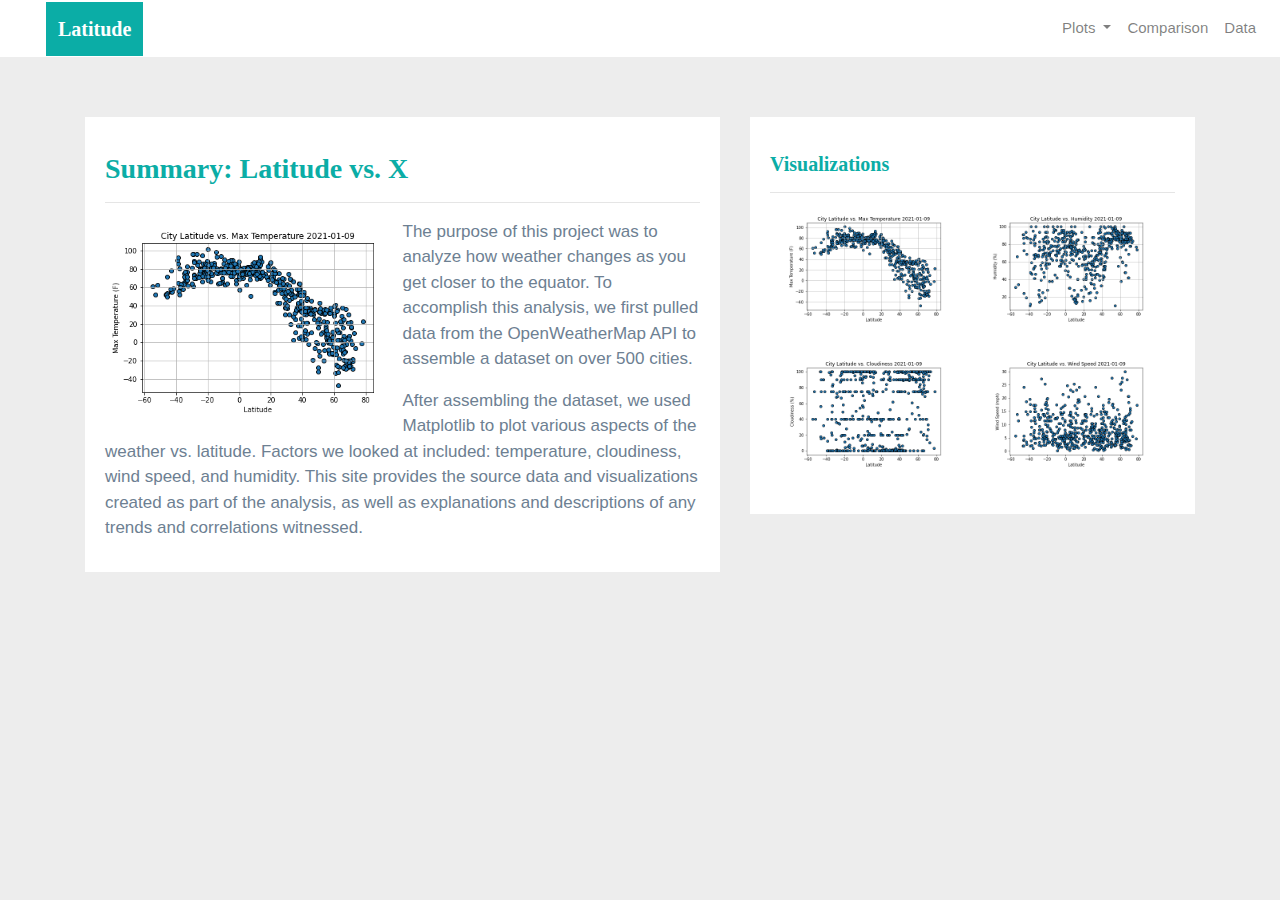
<file: index.html>
<!DOCTYPE html>
<html lang = 'en-us'>


<head>
    <meta charset="UTF-8">
    <title>Weather Landing Page</title>
    <link rel="stylesheet" href="https://stackpath.bootstrapcdn.com/bootstrap/4.3.1/css/bootstrap.min.css" integrity="sha384-ggOyR0iXCbMQv3Xipma34MD+dH/1fQ784/j6cY/iJTQUOhcWr7x9JvoRxT2MZw1T" crossorigin="anonymous">
    <link rel="stylesheet" href="style.css">

    <script src="https://code.jquery.com/jquery-3.3.1.slim.min.js" integrity="sha384-q8i/X+965DzO0rT7abK41JStQIAqVgRVzpbzo5smXKp4YfRvH+8abtTE1Pi6jizo" crossorigin="anonymous"></script>
    <script src="https://cdnjs.cloudflare.com/ajax/libs/popper.js/1.14.7/umd/popper.min.js" integrity="sha384-UO2eT0CpHqdSJQ6hJty5KVphtPhzWj9WO1clHTMGa3JDZwrnQq4sF86dIHNDz0W1" crossorigin="anonymous"></script>
    <script src="https://stackpath.bootstrapcdn.com/bootstrap/4.3.1/js/bootstrap.min.js" integrity="sha384-JjSmVgyd0p3pXB1rRibZUAYoIIy6OrQ6VrjIEaFf/nJGzIxFDsf4x0xIM+B07jRM" crossorigin="anonymous"></script>
</head>

<body>
    <!-- Navigation Section -->
    <div class="navigation">
      <nav class="navbar navbar-expand-lg navbar-light">
        <a class="navbar-brand" style="background-color: #0BADA6;" href="index.html">Latitude</a>
        <button class="navbar-toggler  border border-white" type="button" data-toggle="collapse" data-target="#navbarNavDropdown"
          aria-controls="navbarNavDropdown" aria-expanded="false" aria-label="Toggle navigation">
          <span class="navbar-toggler-icon"></span>
        </button>
        <div class="collapse navbar-collapse" id="navbarNavDropdown">
          <ul class="navbar-nav ml-auto">
            <li class="nav-item dropdown">
              <a class="nav-link dropdown-toggle" href="#" id="navbarDropdownMenuLink" data-toggle="dropdown"
                aria-haspopup="true" aria-expanded="false">
                Plots
              </a>
              <div class="dropdown-menu" aria-labelledby="navbarDropdownMenuLink">
                <a class="dropdown-item" href="max_temperature.html">Max Temperature</a>
                <a class="dropdown-item" href="humidity.html">Humidity</a>
                <a class="dropdown-item" href="cloudiness.html">Cloudiness</a>
                <a class="dropdown-item" href="wind_speed.html">Wind Speed</a>
              </div>
            </li>
            <li class="nav-item">
              <a class="nav-link" href="comparisons.html">Comparison</a>
            </li>
            <li class="nav-item">
              <a class="nav-link" href="data.html">Data</a>
            </li>
          </ul>
        </div>
      </nav>
    </div>

    <!-- Content Section -->
    <div class="container">
      <div class="row">
        <div class="col-lg-7 col-md-12">
          
            <!-- Left box  -->
          <div class="box">
            <h3 class="title">Summary: Latitude vs. X</h3>
            <hr>
            <img src="Images/Fig1.png" class="vizualization rounded float-left" alt="Latitude vs. Max Temp">
            <p>The purpose of this project was to analyze how weather changes as you get closer to the equator. To
              accomplish this analysis, we first pulled data from the OpenWeatherMap API to assemble a dataset on over
              500 cities.</p>
            <p>After assembling the dataset, we used Matplotlib to plot various aspects of the weather vs. latitude.
              Factors we looked at included: temperature, cloudiness, wind speed, and humidity. This site provides the
              source data and visualizations created as part of the analysis, as well as explanations and descriptions of
              any trends and correlations witnessed.</p>
          </div>
        </div>
        <div class="col-lg-5 col-md-12">
          
          <!-- Right Box -->
          <div class="box">
            <h5 class="title">Visualizations</h5>
            <hr>
            <div class="container">
              <div class="row" style="padding-bottom: 30px;">
                <div class="col-6">
                  <a href="max_temperature.html">
                    <img class="panel" src="Images/Fig1.png" alt="Latitude vs. Max Temp">
                  </a>
                </div>
                <div class="col-6">
                  <a href="humidity.html">
                    <img class="panel" src="Images/Fig2.png" alt="Latitude vs. Humidity">
                  </a>
                </div>
              </div>
              <div class="row" style="padding-bottom: 30px;">
                <div class="col-6">
                  <a href="cloudiness.html">
                    <img class="panel" src="Images/Fig3.png" alt="Latitude vs. Cloudiness">
                  </a>
                </div>
                <div class="col-6">
                  <a href="wind_speed.html">
                    <img class="panel" src="Images/Fig4.png" alt="Latitude vs. Wind Speed">
                  </a>
                </div>
              </div>
            </div>
          </div>
        </div>
      </div>
    </div>
</body>


</html>
</file>
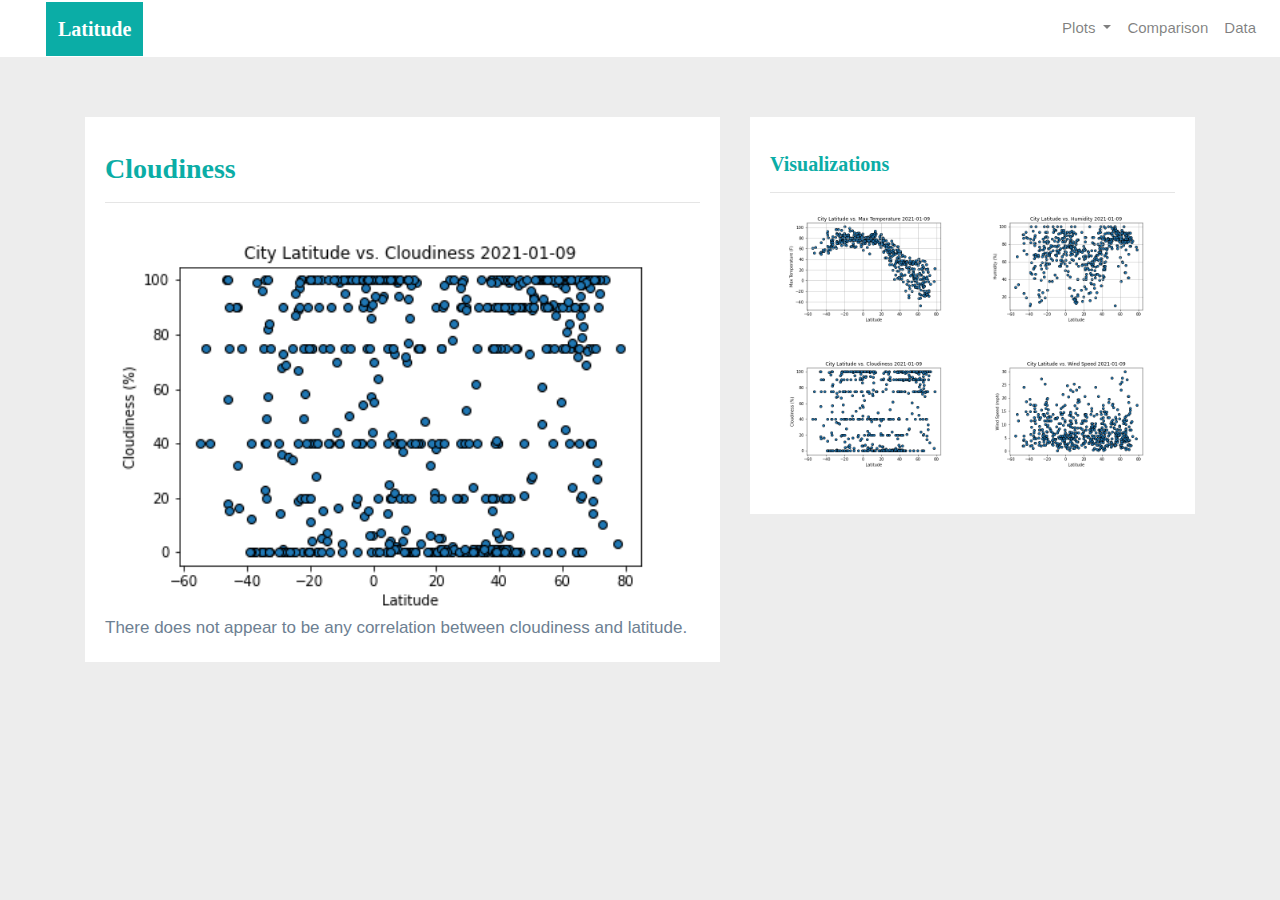
<file: cloudiness.html>
<!DOCTYPE html>
<html lang = 'en-us'>

<head>
    <meta charset="utf-8" />
    <meta http-equiv="X-UA-Compatible" content="IE=edge">
    <title>Visualization: Cloudiness</title>
    <meta name="viewport" content="width=device-width, initial-scale=1">

    <!----Link to CSS and Bootcamp----->
    <link rel="stylesheet" href="https://stackpath.bootstrapcdn.com/bootstrap/4.3.1/css/bootstrap.min.css" integrity="sha384-ggOyR0iXCbMQv3Xipma34MD+dH/1fQ784/j6cY/iJTQUOhcWr7x9JvoRxT2MZw1T" crossorigin="anonymous">
    <link rel="stylesheet" type="text/css" href="style.css">

    <script src="https://code.jquery.com/jquery-3.3.1.slim.min.js" integrity="sha384-q8i/X+965DzO0rT7abK41JStQIAqVgRVzpbzo5smXKp4YfRvH+8abtTE1Pi6jizo" crossorigin="anonymous"></script>
    <script src="https://cdnjs.cloudflare.com/ajax/libs/popper.js/1.14.7/umd/popper.min.js" integrity="sha384-UO2eT0CpHqdSJQ6hJty5KVphtPhzWj9WO1clHTMGa3JDZwrnQq4sF86dIHNDz0W1" crossorigin="anonymous"></script>
    <script src="https://stackpath.bootstrapcdn.com/bootstrap/4.3.1/js/bootstrap.min.js" integrity="sha384-JjSmVgyd0p3pXB1rRibZUAYoIIy6OrQ6VrjIEaFf/nJGzIxFDsf4x0xIM+B07jRM" crossorigin="anonymous"></script>
</head>

<body>
    <!-- Navigation Section -->
    <div class="navigation">
        <nav class="navbar navbar-expand-lg navbar-light">
          <a class="navbar-brand" style="background-color: #0BADA6;" href="index.html">Latitude</a>
          <button class="navbar-toggler  border border-white" type="button" data-toggle="collapse" data-target="#navbarNavDropdown"
            aria-controls="navbarNavDropdown" aria-expanded="false" aria-label="Toggle navigation">
            <span class="navbar-toggler-icon"></span>
          </button>
          <div class="collapse navbar-collapse" id="navbarNavDropdown">
            <ul class="navbar-nav ml-auto">
              <li class="nav-item dropdown">
                <a class="nav-link dropdown-toggle" href="#" id="navbarDropdownMenuLink" data-toggle="dropdown"
                  aria-haspopup="true" aria-expanded="false">
                  Plots
                </a>
                <div class="dropdown-menu" aria-labelledby="navbarDropdownMenuLink">
                  <a class="dropdown-item" href="max_temperature.html">Max Temperature</a>
                  <a class="dropdown-item" href="humidity.html">Humidity</a>
                  <a class="dropdown-item" href="cloudiness.html">Cloudiness</a>
                  <a class="dropdown-item" href="wind_speed.html">Wind Speed</a>
                </div>
              </li>
              <li class="nav-item">
                <a class="nav-link" href="comparisons.html">Comparison</a>
              </li>
              <li class="nav-item">
                <a class="nav-link" href="data.html">Data</a>
              </li>
            </ul>
          </div>
        </nav>
      </div>
      <!-- Content Section -->
      <div class="container">
          <div class="row">
              <div class="col-lg-7 col-md-12">
                  <!-- Left Box -->
                  <div class="box" style="padding-bottom:5px;">
                    <h3 class="title">Cloudiness</h3>
                    <hr>
                    <img src="Images/Fig3.png" alt="Latitude vs. Cloudiness">
                    <p>There does not appear to be any correlation between cloudiness and latitude. </p>
                </div>
              </div>
              <!-- Right Box -->
              <div class="col-lg-5 col-md-12">
                  <div class="box">
                      <h5 class="title">Visualizations</h5>
                      <hr>
                      <div class="container">
                        <div class="row" style="padding-bottom: 30px;">
                          <div class="col-6">
                            <a href="max_temperature.html">
                              <img class="panel" src="Images/Fig1.png" alt="Latitude vs. Max Temp">
                            </a>
                          </div>
                          <div class="col-6">
                            <a href="humidity.html">
                              <img class="panel" src="Images/Fig2.png" alt="Latitude vs. Humidity">
                            </a>
                          </div>
                        </div>
                        <div class="row" style="padding-bottom: 30px;">
                          <div class="col-6">
                            <a href="cloudiness.html">
                              <img class="panel" src="Images/Fig3.png" alt="Latitude vs. Cloudiness">
                            </a>
                          </div>
                          <div class="col-6">
                            <a href="wind_speed.html">
                              <img class="panel" src="Images/Fig4.png" alt="Latitude vs. Wind Speed">
                            </a>
                          </div>
                    </div>
                  </div>
              </div>
          </div>
      </div>
</body>
</file>
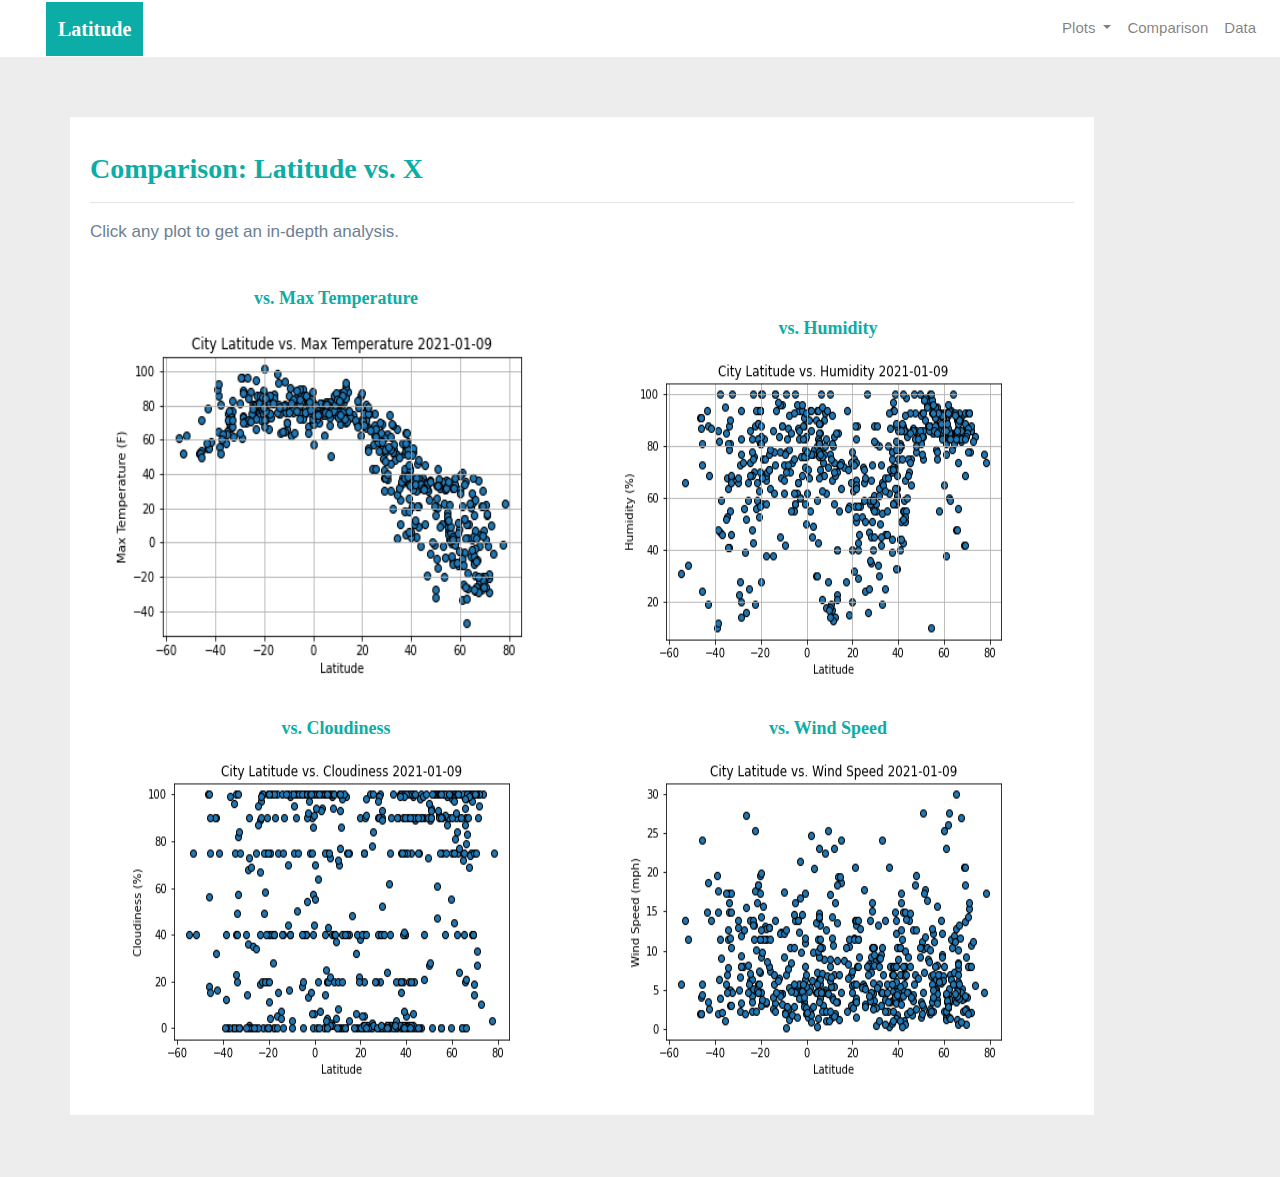
<file: comparisons.html>
<!DOCTYPE html>
<html lang = 'en-us'>

<head>
    <meta charset="utf-8" />
    <meta http-equiv="X-UA-Compatible" content="IE=edge">
    <title>Comparisons</title>
    <meta name="viewport" content="width=device-width, initial-scale=1">

    <!----Link to CSS and Bootcamp----->
    <link rel="stylesheet" href="https://stackpath.bootstrapcdn.com/bootstrap/4.3.1/css/bootstrap.min.css" integrity="sha384-ggOyR0iXCbMQv3Xipma34MD+dH/1fQ784/j6cY/iJTQUOhcWr7x9JvoRxT2MZw1T" crossorigin="anonymous">
    <link rel="stylesheet" type="text/css" href="style.css">

    <script src="https://code.jquery.com/jquery-3.3.1.slim.min.js" integrity="sha384-q8i/X+965DzO0rT7abK41JStQIAqVgRVzpbzo5smXKp4YfRvH+8abtTE1Pi6jizo" crossorigin="anonymous"></script>
    <script src="https://cdnjs.cloudflare.com/ajax/libs/popper.js/1.14.7/umd/popper.min.js" integrity="sha384-UO2eT0CpHqdSJQ6hJty5KVphtPhzWj9WO1clHTMGa3JDZwrnQq4sF86dIHNDz0W1" crossorigin="anonymous"></script>
    <script src="https://stackpath.bootstrapcdn.com/bootstrap/4.3.1/js/bootstrap.min.js" integrity="sha384-JjSmVgyd0p3pXB1rRibZUAYoIIy6OrQ6VrjIEaFf/nJGzIxFDsf4x0xIM+B07jRM" crossorigin="anonymous"></script>
</head>

<body>
    <!-- Navigation Section -->
    <div class="navigation">
        <nav class="navbar navbar-expand-lg navbar-light">
          <a class="navbar-brand" style="background-color: #0BADA6;" href="index.html">Latitude</a>
          <button class="navbar-toggler  border border-white" type="button" data-toggle="collapse" data-target="#navbarNavDropdown"
            aria-controls="navbarNavDropdown" aria-expanded="false" aria-label="Toggle navigation">
            <span class="navbar-toggler-icon"></span>
          </button>
          <div class="collapse navbar-collapse" id="navbarNavDropdown">
            <ul class="navbar-nav ml-auto">
              <li class="nav-item dropdown">
                <a class="nav-link dropdown-toggle" href="#" id="navbarDropdownMenuLink" data-toggle="dropdown"
                  aria-haspopup="true" aria-expanded="false">
                  Plots
                </a>
                <div class="dropdown-menu" aria-labelledby="navbarDropdownMenuLink">
                  <a class="dropdown-item" href="max_temperature.html">Max Temperature</a>
                  <a class="dropdown-item" href="humidity.html">Humidity</a>
                  <a class="dropdown-item" href="cloudiness.html">Cloudiness</a>
                  <a class="dropdown-item" href="wind_speed.html">Wind Speed</a>
                </div>
              </li>
              <li class="nav-item">
                <a class="nav-link" href="comparisons.html">Comparison</a>
              </li>
              <li class="nav-item">
                <a class="nav-link" href="data.html">Data</a>
              </li>
            </ul>
          </div>
        </nav>
      </div>
      <!-- Content Section -->
      <div class="container">
          <div class="row">
              <div>
                  <div class="box">
                      <h3 class="title">Comparison: Latitude vs. X</h3>
                      <hr>
                      <p>Click any plot to get an in-depth analysis.</p>
                      <div class="container" style="padding-bottom: 40px;">
                        <div class="row">
                            <div class="col-lg-6" style="padding-bottom: 30px;">
                                <div class="title" id="graphs">vs. Max Temperature</div>
                                <a href="max_temperature.html">
                                    <img class="panel" src="Images/Fig1.png" alt="Latitude vs. Max Temp">
                                </a>
                            </div>
                            <div class="col-lg-6" style="padding: 30px;">
                                <div class="title" id="graphs">vs. Humidity</div>
                                <a href="humidity.html">
                                    <img class="panel" src="Images/Fig2.png" alt="Latitude vs. Humidity">
                                </a>
                            </div>
                        </div>

                        <div class="row">
                            <div class="col-lg-6" style="padding: 30px;">
                                <div class="title" id="graphs">vs. Cloudiness</div>
                                <a href="cloudiness.html">
                                    <img class="panel" src="Images/Fig3.png" alt="Latitude vs. Cloudiness">
                                </a>
                            </div>
                            <div class="col-lg-6" style="padding: 30px;">
                                <div class="title" id="graphs">vs. Wind Speed</div>
                                <a href="wind_speed.html">
                                    <img class="panel" src="Images/Fig4.png" alt="Latitude vs. Wind Speed">
                                </a>
                            </div>
                        </div>
                    </div>
                  </div>
              </div>
          </div>
      </div>
</body>













</html>
</file>
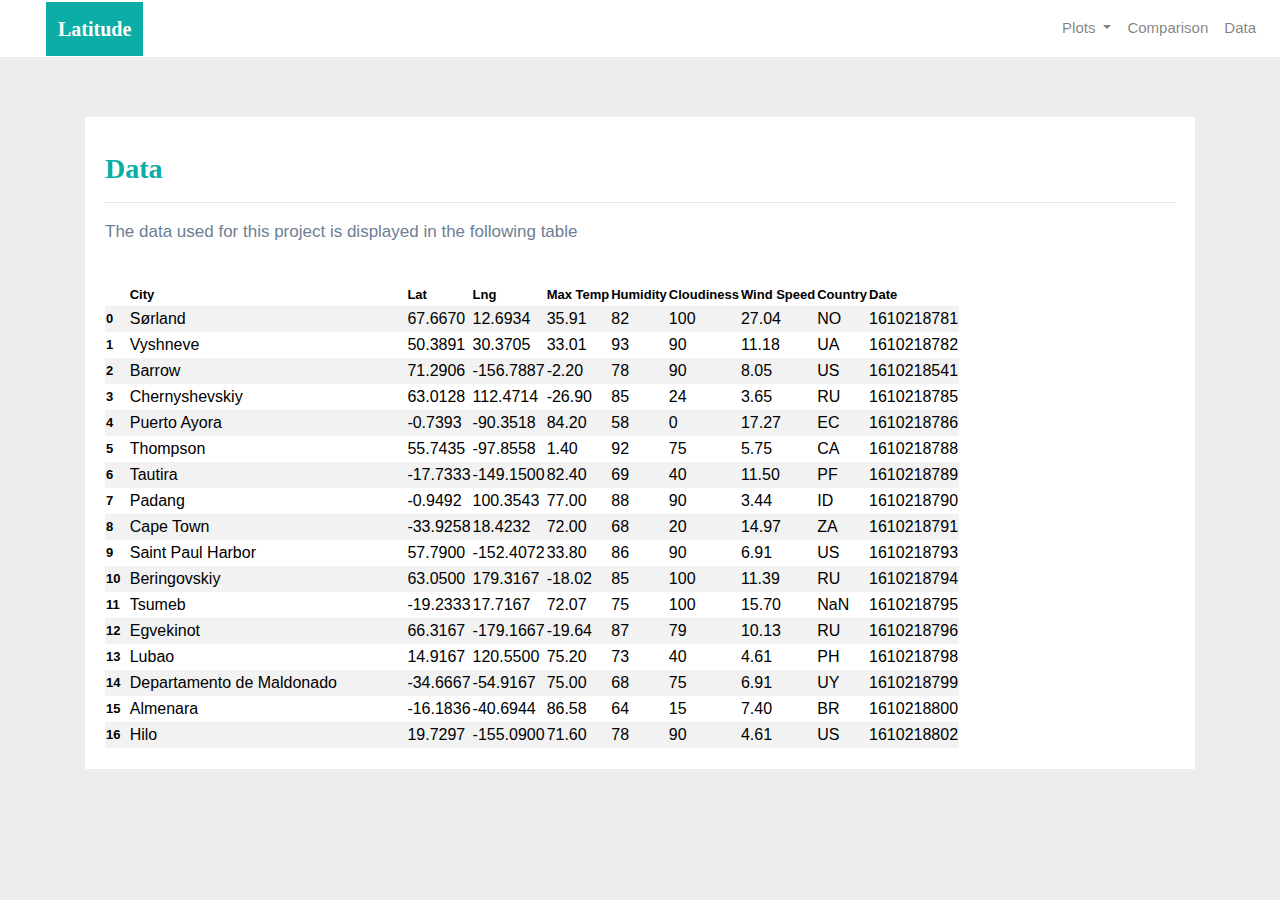
<file: converted_data.html>
<!DOCTYPE html>
<html lang = 'en-us'>

<head>
    <meta charset="UTF-8">
    <title>Data</title>
    <link rel="stylesheet" href="https://stackpath.bootstrapcdn.com/bootstrap/4.3.1/css/bootstrap.min.css" integrity="sha384-ggOyR0iXCbMQv3Xipma34MD+dH/1fQ784/j6cY/iJTQUOhcWr7x9JvoRxT2MZw1T" crossorigin="anonymous">
    <link rel="stylesheet" href="style.css">
    
    <script src="https://code.jquery.com/jquery-3.3.1.slim.min.js" integrity="sha384-q8i/X+965DzO0rT7abK41JStQIAqVgRVzpbzo5smXKp4YfRvH+8abtTE1Pi6jizo" crossorigin="anonymous"></script>
    <script src="https://cdnjs.cloudflare.com/ajax/libs/popper.js/1.14.7/umd/popper.min.js" integrity="sha384-UO2eT0CpHqdSJQ6hJty5KVphtPhzWj9WO1clHTMGa3JDZwrnQq4sF86dIHNDz0W1" crossorigin="anonymous"></script>
    <script src="https://stackpath.bootstrapcdn.com/bootstrap/4.3.1/js/bootstrap.min.js" integrity="sha384-JjSmVgyd0p3pXB1rRibZUAYoIIy6OrQ6VrjIEaFf/nJGzIxFDsf4x0xIM+B07jRM" crossorigin="anonymous"></script>

</head>
    
<body>
    <!-- Navigation Section -->
    <div class="navigation">
        <nav class="navbar navbar-expand-lg navbar-light">
            <a class="navbar-brand" style="background-color: #0BADA6;" href="index.html">Latitude</a>
            <button class="navbar-toggler  border border-white" type="button" data-toggle="collapse" data-target="#navbarNavDropdown"
              aria-controls="navbarNavDropdown" aria-expanded="false" aria-label="Toggle navigation">
              <span class="navbar-toggler-icon"></span>
            </button>
            <div class="collapse navbar-collapse" id="navbarNavDropdown">
              <ul class="navbar-nav ml-auto">
                <li class="nav-item dropdown">
                  <a class="nav-link dropdown-toggle" href="#" id="navbarDropdownMenuLink" data-toggle="dropdown"
                    aria-haspopup="true" aria-expanded="false">
                    Plots
                  </a>
                  <div class="dropdown-menu" aria-labelledby="navbarDropdownMenuLink">
                    <a class="dropdown-item" href="max_temperature.html">Max Temperature</a>
                    <a class="dropdown-item" href="humidity.html">Humidity</a>
                    <a class="dropdown-item" href="cloudiness.html">Cloudiness</a>
                    <a class="dropdown-item" href="wind_speed.html">Wind Speed</a>
                  </div>
                </li>
                <li class="nav-item">
                  <a class="nav-link" href="comparisons.html">Comparison</a>
                </li>
                <li class="nav-item">
                  <a class="nav-link" href="data.html">Data</a>
                </li>
              </ul>
            </div>
        </nav>
    </div>

    <!-- Content Section -->
    <div class="container">
        <div class="box">
            <h3 class="title">Data</h3>
            <hr>
            <p>The data used for this project is displayed in the following table</p>
            <br>
            <div class="table-responsive" style="overflow-x:auto; overflow-y:auto; max-height:470px; max-width: auto;">

<table class="table-striped">
  <thead>
    <tr style="text-align: right;">
      <th></th>
      <th>City</th>
      <th>Lat</th>
      <th>Lng</th>
      <th>Max Temp</th>
      <th>Humidity</th>
      <th>Cloudiness</th>
      <th>Wind Speed</th>
      <th>Country</th>
      <th>Date</th>
    </tr>
  </thead>
  <tbody>
    <tr>
      <th>0</th>
      <td>Sørland</td>
      <td>67.6670</td>
      <td>12.6934</td>
      <td>35.91</td>
      <td>82</td>
      <td>100</td>
      <td>27.04</td>
      <td>NO</td>
      <td>1610218781</td>
    </tr>
    <tr>
      <th>1</th>
      <td>Vyshneve</td>
      <td>50.3891</td>
      <td>30.3705</td>
      <td>33.01</td>
      <td>93</td>
      <td>90</td>
      <td>11.18</td>
      <td>UA</td>
      <td>1610218782</td>
    </tr>
    <tr>
      <th>2</th>
      <td>Barrow</td>
      <td>71.2906</td>
      <td>-156.7887</td>
      <td>-2.20</td>
      <td>78</td>
      <td>90</td>
      <td>8.05</td>
      <td>US</td>
      <td>1610218541</td>
    </tr>
    <tr>
      <th>3</th>
      <td>Chernyshevskiy</td>
      <td>63.0128</td>
      <td>112.4714</td>
      <td>-26.90</td>
      <td>85</td>
      <td>24</td>
      <td>3.65</td>
      <td>RU</td>
      <td>1610218785</td>
    </tr>
    <tr>
      <th>4</th>
      <td>Puerto Ayora</td>
      <td>-0.7393</td>
      <td>-90.3518</td>
      <td>84.20</td>
      <td>58</td>
      <td>0</td>
      <td>17.27</td>
      <td>EC</td>
      <td>1610218786</td>
    </tr>
    <tr>
      <th>5</th>
      <td>Thompson</td>
      <td>55.7435</td>
      <td>-97.8558</td>
      <td>1.40</td>
      <td>92</td>
      <td>75</td>
      <td>5.75</td>
      <td>CA</td>
      <td>1610218788</td>
    </tr>
    <tr>
      <th>6</th>
      <td>Tautira</td>
      <td>-17.7333</td>
      <td>-149.1500</td>
      <td>82.40</td>
      <td>69</td>
      <td>40</td>
      <td>11.50</td>
      <td>PF</td>
      <td>1610218789</td>
    </tr>
    <tr>
      <th>7</th>
      <td>Padang</td>
      <td>-0.9492</td>
      <td>100.3543</td>
      <td>77.00</td>
      <td>88</td>
      <td>90</td>
      <td>3.44</td>
      <td>ID</td>
      <td>1610218790</td>
    </tr>
    <tr>
      <th>8</th>
      <td>Cape Town</td>
      <td>-33.9258</td>
      <td>18.4232</td>
      <td>72.00</td>
      <td>68</td>
      <td>20</td>
      <td>14.97</td>
      <td>ZA</td>
      <td>1610218791</td>
    </tr>
    <tr>
      <th>9</th>
      <td>Saint Paul Harbor</td>
      <td>57.7900</td>
      <td>-152.4072</td>
      <td>33.80</td>
      <td>86</td>
      <td>90</td>
      <td>6.91</td>
      <td>US</td>
      <td>1610218793</td>
    </tr>
    <tr>
      <th>10</th>
      <td>Beringovskiy</td>
      <td>63.0500</td>
      <td>179.3167</td>
      <td>-18.02</td>
      <td>85</td>
      <td>100</td>
      <td>11.39</td>
      <td>RU</td>
      <td>1610218794</td>
    </tr>
    <tr>
      <th>11</th>
      <td>Tsumeb</td>
      <td>-19.2333</td>
      <td>17.7167</td>
      <td>72.07</td>
      <td>75</td>
      <td>100</td>
      <td>15.70</td>
      <td>NaN</td>
      <td>1610218795</td>
    </tr>
    <tr>
      <th>12</th>
      <td>Egvekinot</td>
      <td>66.3167</td>
      <td>-179.1667</td>
      <td>-19.64</td>
      <td>87</td>
      <td>79</td>
      <td>10.13</td>
      <td>RU</td>
      <td>1610218796</td>
    </tr>
    <tr>
      <th>13</th>
      <td>Lubao</td>
      <td>14.9167</td>
      <td>120.5500</td>
      <td>75.20</td>
      <td>73</td>
      <td>40</td>
      <td>4.61</td>
      <td>PH</td>
      <td>1610218798</td>
    </tr>
    <tr>
      <th>14</th>
      <td>Departamento de Maldonado</td>
      <td>-34.6667</td>
      <td>-54.9167</td>
      <td>75.00</td>
      <td>68</td>
      <td>75</td>
      <td>6.91</td>
      <td>UY</td>
      <td>1610218799</td>
    </tr>
    <tr>
      <th>15</th>
      <td>Almenara</td>
      <td>-16.1836</td>
      <td>-40.6944</td>
      <td>86.58</td>
      <td>64</td>
      <td>15</td>
      <td>7.40</td>
      <td>BR</td>
      <td>1610218800</td>
    </tr>
    <tr>
      <th>16</th>
      <td>Hilo</td>
      <td>19.7297</td>
      <td>-155.0900</td>
      <td>71.60</td>
      <td>78</td>
      <td>90</td>
      <td>4.61</td>
      <td>US</td>
      <td>1610218802</td>
    </tr>
    <tr>
      <th>17</th>
      <td>Jamestown</td>
      <td>42.0970</td>
      <td>-79.2353</td>
      <td>34.00</td>
      <td>55</td>
      <td>75</td>
      <td>6.91</td>
      <td>US</td>
      <td>1610218803</td>
    </tr>
    <tr>
      <th>18</th>
      <td>Klaksvík</td>
      <td>62.2266</td>
      <td>-6.5890</td>
      <td>35.60</td>
      <td>60</td>
      <td>40</td>
      <td>27.63</td>
      <td>FO</td>
      <td>1610218805</td>
    </tr>
    <tr>
      <th>19</th>
      <td>Dikson</td>
      <td>73.5069</td>
      <td>80.5464</td>
      <td>-6.88</td>
      <td>84</td>
      <td>100</td>
      <td>5.64</td>
      <td>RU</td>
      <td>1610218806</td>
    </tr>
    <tr>
      <th>20</th>
      <td>Qaanaaq</td>
      <td>77.4840</td>
      <td>-69.3632</td>
      <td>-1.37</td>
      <td>77</td>
      <td>3</td>
      <td>4.72</td>
      <td>GL</td>
      <td>1610218807</td>
    </tr>
    <tr>
      <th>21</th>
      <td>Port-Gentil</td>
      <td>-0.7193</td>
      <td>8.7815</td>
      <td>82.40</td>
      <td>83</td>
      <td>40</td>
      <td>8.05</td>
      <td>GA</td>
      <td>1610218809</td>
    </tr>
    <tr>
      <th>22</th>
      <td>Ushuaia</td>
      <td>-54.8000</td>
      <td>-68.3000</td>
      <td>60.80</td>
      <td>31</td>
      <td>40</td>
      <td>5.75</td>
      <td>AR</td>
      <td>1610218810</td>
    </tr>
    <tr>
      <th>23</th>
      <td>Leon Valley</td>
      <td>29.4952</td>
      <td>-98.6186</td>
      <td>53.01</td>
      <td>61</td>
      <td>90</td>
      <td>10.36</td>
      <td>US</td>
      <td>1610218812</td>
    </tr>
    <tr>
      <th>24</th>
      <td>Krasnosel'kup</td>
      <td>65.7000</td>
      <td>82.4667</td>
      <td>-11.87</td>
      <td>90</td>
      <td>94</td>
      <td>5.41</td>
      <td>RU</td>
      <td>1610218815</td>
    </tr>
    <tr>
      <th>25</th>
      <td>Punta Arenas</td>
      <td>-53.1500</td>
      <td>-70.9167</td>
      <td>51.80</td>
      <td>66</td>
      <td>75</td>
      <td>13.80</td>
      <td>CL</td>
      <td>1610218817</td>
    </tr>
    <tr>
      <th>26</th>
      <td>Aklavik</td>
      <td>68.2191</td>
      <td>-135.0107</td>
      <td>5.00</td>
      <td>85</td>
      <td>75</td>
      <td>2.30</td>
      <td>CA</td>
      <td>1610218819</td>
    </tr>
    <tr>
      <th>27</th>
      <td>Paita</td>
      <td>-5.0892</td>
      <td>-81.1144</td>
      <td>87.80</td>
      <td>58</td>
      <td>0</td>
      <td>13.80</td>
      <td>PE</td>
      <td>1610218564</td>
    </tr>
    <tr>
      <th>28</th>
      <td>Shitkino</td>
      <td>56.3703</td>
      <td>98.3543</td>
      <td>-0.24</td>
      <td>91</td>
      <td>100</td>
      <td>5.10</td>
      <td>RU</td>
      <td>1610218821</td>
    </tr>
    <tr>
      <th>29</th>
      <td>Beira</td>
      <td>-19.8436</td>
      <td>34.8389</td>
      <td>82.40</td>
      <td>83</td>
      <td>40</td>
      <td>4.61</td>
      <td>MZ</td>
      <td>1610218823</td>
    </tr>
    <tr>
      <th>30</th>
      <td>Bluff</td>
      <td>-46.6000</td>
      <td>168.3333</td>
      <td>52.00</td>
      <td>91</td>
      <td>100</td>
      <td>1.99</td>
      <td>NZ</td>
      <td>1610218824</td>
    </tr>
    <tr>
      <th>31</th>
      <td>Opuwo</td>
      <td>-18.0607</td>
      <td>13.8400</td>
      <td>66.02</td>
      <td>75</td>
      <td>28</td>
      <td>13.04</td>
      <td>NaN</td>
      <td>1610218826</td>
    </tr>
    <tr>
      <th>32</th>
      <td>Hualmay</td>
      <td>-11.0964</td>
      <td>-77.6139</td>
      <td>76.21</td>
      <td>68</td>
      <td>16</td>
      <td>12.33</td>
      <td>PE</td>
      <td>1610218828</td>
    </tr>
    <tr>
      <th>33</th>
      <td>Rikitea</td>
      <td>-23.1203</td>
      <td>-134.9692</td>
      <td>77.88</td>
      <td>76</td>
      <td>100</td>
      <td>13.27</td>
      <td>PF</td>
      <td>1610218829</td>
    </tr>
    <tr>
      <th>34</th>
      <td>Albany</td>
      <td>42.6001</td>
      <td>-73.9662</td>
      <td>30.99</td>
      <td>55</td>
      <td>100</td>
      <td>1.01</td>
      <td>US</td>
      <td>1610218696</td>
    </tr>
    <tr>
      <th>35</th>
      <td>Longyearbyen</td>
      <td>78.2186</td>
      <td>15.6401</td>
      <td>23.00</td>
      <td>74</td>
      <td>75</td>
      <td>17.27</td>
      <td>SJ</td>
      <td>1610218831</td>
    </tr>
    <tr>
      <th>36</th>
      <td>Puerto del Rosario</td>
      <td>28.5004</td>
      <td>-13.8627</td>
      <td>62.60</td>
      <td>51</td>
      <td>40</td>
      <td>16.11</td>
      <td>ES</td>
      <td>1610218584</td>
    </tr>
    <tr>
      <th>37</th>
      <td>Atuona</td>
      <td>-9.8000</td>
      <td>-139.0333</td>
      <td>77.99</td>
      <td>73</td>
      <td>100</td>
      <td>17.54</td>
      <td>PF</td>
      <td>1610218834</td>
    </tr>
    <tr>
      <th>38</th>
      <td>Riyadh</td>
      <td>24.6877</td>
      <td>46.7219</td>
      <td>57.20</td>
      <td>72</td>
      <td>0</td>
      <td>5.75</td>
      <td>SA</td>
      <td>1610218555</td>
    </tr>
    <tr>
      <th>39</th>
      <td>Mar del Plata</td>
      <td>-38.0023</td>
      <td>-57.5575</td>
      <td>80.60</td>
      <td>47</td>
      <td>0</td>
      <td>11.50</td>
      <td>AR</td>
      <td>1610218751</td>
    </tr>
    <tr>
      <th>40</th>
      <td>Iqaluit</td>
      <td>63.7506</td>
      <td>-68.5145</td>
      <td>10.40</td>
      <td>79</td>
      <td>90</td>
      <td>10.36</td>
      <td>CA</td>
      <td>1610218815</td>
    </tr>
    <tr>
      <th>41</th>
      <td>San Cristobal</td>
      <td>7.7669</td>
      <td>-72.2250</td>
      <td>80.60</td>
      <td>69</td>
      <td>40</td>
      <td>2.30</td>
      <td>VE</td>
      <td>1610218839</td>
    </tr>
    <tr>
      <th>42</th>
      <td>Busselton</td>
      <td>-33.6500</td>
      <td>115.3333</td>
      <td>66.99</td>
      <td>81</td>
      <td>82</td>
      <td>3.00</td>
      <td>AU</td>
      <td>1610218840</td>
    </tr>
    <tr>
      <th>43</th>
      <td>Qasigiannguit</td>
      <td>68.8193</td>
      <td>-51.1922</td>
      <td>21.20</td>
      <td>42</td>
      <td>40</td>
      <td>20.71</td>
      <td>GL</td>
      <td>1610218841</td>
    </tr>
    <tr>
      <th>44</th>
      <td>Hobart</td>
      <td>-42.8794</td>
      <td>147.3294</td>
      <td>55.40</td>
      <td>88</td>
      <td>90</td>
      <td>3.44</td>
      <td>AU</td>
      <td>1610218842</td>
    </tr>
    <tr>
      <th>45</th>
      <td>Meulaboh</td>
      <td>4.1363</td>
      <td>96.1285</td>
      <td>74.75</td>
      <td>90</td>
      <td>100</td>
      <td>4.72</td>
      <td>ID</td>
      <td>1610218844</td>
    </tr>
    <tr>
      <th>46</th>
      <td>Hithadhoo</td>
      <td>-0.6000</td>
      <td>73.0833</td>
      <td>80.92</td>
      <td>76</td>
      <td>100</td>
      <td>11.05</td>
      <td>MV</td>
      <td>1610218845</td>
    </tr>
    <tr>
      <th>47</th>
      <td>Darłowo</td>
      <td>54.4210</td>
      <td>16.4107</td>
      <td>36.00</td>
      <td>10</td>
      <td>91</td>
      <td>6.80</td>
      <td>PL</td>
      <td>1610218662</td>
    </tr>
    <tr>
      <th>48</th>
      <td>Mataura</td>
      <td>-46.1927</td>
      <td>168.8643</td>
      <td>52.00</td>
      <td>91</td>
      <td>56</td>
      <td>1.99</td>
      <td>NZ</td>
      <td>1610218847</td>
    </tr>
    <tr>
      <th>49</th>
      <td>Reconquista</td>
      <td>-29.1500</td>
      <td>-59.6500</td>
      <td>96.51</td>
      <td>28</td>
      <td>36</td>
      <td>6.69</td>
      <td>AR</td>
      <td>1610218818</td>
    </tr>
    <tr>
      <th>50</th>
      <td>Fallon</td>
      <td>39.4735</td>
      <td>-118.7774</td>
      <td>37.00</td>
      <td>64</td>
      <td>40</td>
      <td>1.88</td>
      <td>US</td>
      <td>1610218850</td>
    </tr>
    <tr>
      <th>51</th>
      <td>Bengkulu</td>
      <td>-3.8004</td>
      <td>102.2655</td>
      <td>75.27</td>
      <td>87</td>
      <td>100</td>
      <td>5.10</td>
      <td>ID</td>
      <td>1610218851</td>
    </tr>
    <tr>
      <th>52</th>
      <td>Sola</td>
      <td>-13.8833</td>
      <td>167.5500</td>
      <td>75.20</td>
      <td>100</td>
      <td>40</td>
      <td>3.38</td>
      <td>VU</td>
      <td>1610218852</td>
    </tr>
    <tr>
      <th>53</th>
      <td>Kruisfontein</td>
      <td>-34.0033</td>
      <td>24.7314</td>
      <td>73.00</td>
      <td>79</td>
      <td>49</td>
      <td>5.01</td>
      <td>ZA</td>
      <td>1610218854</td>
    </tr>
    <tr>
      <th>54</th>
      <td>Naze</td>
      <td>28.3667</td>
      <td>129.4833</td>
      <td>48.81</td>
      <td>73</td>
      <td>100</td>
      <td>15.01</td>
      <td>JP</td>
      <td>1610218855</td>
    </tr>
    <tr>
      <th>55</th>
      <td>Tefé</td>
      <td>-3.3542</td>
      <td>-64.7114</td>
      <td>75.20</td>
      <td>94</td>
      <td>90</td>
      <td>5.75</td>
      <td>BR</td>
      <td>1610218856</td>
    </tr>
    <tr>
      <th>56</th>
      <td>Brønnøysund</td>
      <td>65.4625</td>
      <td>12.1997</td>
      <td>37.40</td>
      <td>48</td>
      <td>40</td>
      <td>29.93</td>
      <td>NO</td>
      <td>1610218857</td>
    </tr>
    <tr>
      <th>57</th>
      <td>Kapaa</td>
      <td>22.0752</td>
      <td>-159.3190</td>
      <td>68.00</td>
      <td>88</td>
      <td>90</td>
      <td>8.05</td>
      <td>US</td>
      <td>1610218859</td>
    </tr>
    <tr>
      <th>58</th>
      <td>Avarua</td>
      <td>-21.2078</td>
      <td>-159.7750</td>
      <td>78.80</td>
      <td>83</td>
      <td>20</td>
      <td>4.61</td>
      <td>CK</td>
      <td>1610218860</td>
    </tr>
    <tr>
      <th>59</th>
      <td>Aquiraz</td>
      <td>-3.9014</td>
      <td>-38.3911</td>
      <td>86.00</td>
      <td>66</td>
      <td>40</td>
      <td>13.80</td>
      <td>BR</td>
      <td>1610218861</td>
    </tr>
    <tr>
      <th>60</th>
      <td>Andenes</td>
      <td>69.3143</td>
      <td>16.1194</td>
      <td>30.20</td>
      <td>69</td>
      <td>100</td>
      <td>18.41</td>
      <td>NO</td>
      <td>1610218863</td>
    </tr>
    <tr>
      <th>61</th>
      <td>Makakilo City</td>
      <td>21.3469</td>
      <td>-158.0858</td>
      <td>68.00</td>
      <td>88</td>
      <td>1</td>
      <td>3.44</td>
      <td>US</td>
      <td>1610218864</td>
    </tr>
    <tr>
      <th>62</th>
      <td>Nanortalik</td>
      <td>60.1432</td>
      <td>-45.2371</td>
      <td>31.19</td>
      <td>93</td>
      <td>98</td>
      <td>7.99</td>
      <td>GL</td>
      <td>1610218865</td>
    </tr>
    <tr>
      <th>63</th>
      <td>Tasiilaq</td>
      <td>65.6145</td>
      <td>-37.6368</td>
      <td>15.80</td>
      <td>48</td>
      <td>20</td>
      <td>1.14</td>
      <td>GL</td>
      <td>1610218867</td>
    </tr>
    <tr>
      <th>64</th>
      <td>Vaini</td>
      <td>-21.2000</td>
      <td>-175.2000</td>
      <td>78.80</td>
      <td>94</td>
      <td>75</td>
      <td>5.75</td>
      <td>TO</td>
      <td>1610218868</td>
    </tr>
    <tr>
      <th>65</th>
      <td>Muriti</td>
      <td>-1.9833</td>
      <td>32.9167</td>
      <td>68.00</td>
      <td>94</td>
      <td>75</td>
      <td>14.56</td>
      <td>TZ</td>
      <td>1610218870</td>
    </tr>
    <tr>
      <th>66</th>
      <td>Luanda</td>
      <td>-8.8368</td>
      <td>13.2343</td>
      <td>78.80</td>
      <td>78</td>
      <td>75</td>
      <td>6.91</td>
      <td>AO</td>
      <td>1610218871</td>
    </tr>
    <tr>
      <th>67</th>
      <td>Santa Isabel Rio Negro</td>
      <td>-0.4139</td>
      <td>-65.0192</td>
      <td>81.99</td>
      <td>84</td>
      <td>91</td>
      <td>2.01</td>
      <td>BR</td>
      <td>1610218873</td>
    </tr>
    <tr>
      <th>68</th>
      <td>Mehamn</td>
      <td>71.0357</td>
      <td>27.8492</td>
      <td>15.82</td>
      <td>93</td>
      <td>33</td>
      <td>15.43</td>
      <td>NO</td>
      <td>1610218874</td>
    </tr>
    <tr>
      <th>69</th>
      <td>Hermanus</td>
      <td>-34.4187</td>
      <td>19.2345</td>
      <td>66.00</td>
      <td>81</td>
      <td>40</td>
      <td>7.78</td>
      <td>ZA</td>
      <td>1610218875</td>
    </tr>
    <tr>
      <th>70</th>
      <td>George Town</td>
      <td>5.4112</td>
      <td>100.3354</td>
      <td>80.60</td>
      <td>78</td>
      <td>20</td>
      <td>5.75</td>
      <td>MY</td>
      <td>1610218876</td>
    </tr>
    <tr>
      <th>71</th>
      <td>George Town</td>
      <td>5.4112</td>
      <td>100.3354</td>
      <td>80.60</td>
      <td>78</td>
      <td>20</td>
      <td>5.75</td>
      <td>MY</td>
      <td>1610218876</td>
    </tr>
    <tr>
      <th>72</th>
      <td>Marabu</td>
      <td>4.4148</td>
      <td>114.0089</td>
      <td>77.00</td>
      <td>94</td>
      <td>40</td>
      <td>4.61</td>
      <td>MY</td>
      <td>1610218879</td>
    </tr>
    <tr>
      <th>73</th>
      <td>Bredasdorp</td>
      <td>-34.5322</td>
      <td>20.0403</td>
      <td>69.80</td>
      <td>64</td>
      <td>23</td>
      <td>12.66</td>
      <td>ZA</td>
      <td>1610218880</td>
    </tr>
    <tr>
      <th>74</th>
      <td>Usinsk</td>
      <td>65.9939</td>
      <td>57.5281</td>
      <td>-9.58</td>
      <td>90</td>
      <td>21</td>
      <td>8.37</td>
      <td>RU</td>
      <td>1610218881</td>
    </tr>
    <tr>
      <th>75</th>
      <td>Kang</td>
      <td>-23.6752</td>
      <td>22.7876</td>
      <td>80.13</td>
      <td>48</td>
      <td>19</td>
      <td>4.16</td>
      <td>BW</td>
      <td>1610218882</td>
    </tr>
    <tr>
      <th>76</th>
      <td>La Ronge</td>
      <td>55.1001</td>
      <td>-105.2842</td>
      <td>6.80</td>
      <td>85</td>
      <td>0</td>
      <td>2.30</td>
      <td>CA</td>
      <td>1610218884</td>
    </tr>
    <tr>
      <th>77</th>
      <td>Butaritari</td>
      <td>3.0707</td>
      <td>172.7902</td>
      <td>81.48</td>
      <td>79</td>
      <td>94</td>
      <td>20.51</td>
      <td>KI</td>
      <td>1610218885</td>
    </tr>
    <tr>
      <th>78</th>
      <td>Saint George</td>
      <td>37.1041</td>
      <td>-113.5841</td>
      <td>52.00</td>
      <td>39</td>
      <td>1</td>
      <td>5.75</td>
      <td>US</td>
      <td>1610218690</td>
    </tr>
    <tr>
      <th>79</th>
      <td>Cherskiy</td>
      <td>68.7500</td>
      <td>161.3000</td>
      <td>-27.45</td>
      <td>85</td>
      <td>97</td>
      <td>3.96</td>
      <td>RU</td>
      <td>1610218888</td>
    </tr>
    <tr>
      <th>80</th>
      <td>Saldanha</td>
      <td>-33.0117</td>
      <td>17.9442</td>
      <td>68.00</td>
      <td>68</td>
      <td>0</td>
      <td>14.97</td>
      <td>ZA</td>
      <td>1610218889</td>
    </tr>
    <tr>
      <th>81</th>
      <td>San Quintín</td>
      <td>30.4833</td>
      <td>-115.9500</td>
      <td>63.45</td>
      <td>55</td>
      <td>0</td>
      <td>8.77</td>
      <td>MX</td>
      <td>1610218890</td>
    </tr>
    <tr>
      <th>82</th>
      <td>Monchegorsk</td>
      <td>67.9397</td>
      <td>32.8739</td>
      <td>-2.16</td>
      <td>92</td>
      <td>74</td>
      <td>5.17</td>
      <td>RU</td>
      <td>1610218891</td>
    </tr>
    <tr>
      <th>83</th>
      <td>Gisborne</td>
      <td>-38.6533</td>
      <td>178.0042</td>
      <td>64.99</td>
      <td>86</td>
      <td>40</td>
      <td>1.99</td>
      <td>NZ</td>
      <td>1610218892</td>
    </tr>
    <tr>
      <th>84</th>
      <td>Tuktoyaktuk</td>
      <td>69.4541</td>
      <td>-133.0374</td>
      <td>6.80</td>
      <td>85</td>
      <td>75</td>
      <td>9.22</td>
      <td>CA</td>
      <td>1610218894</td>
    </tr>
    <tr>
      <th>85</th>
      <td>Vao</td>
      <td>-22.6667</td>
      <td>167.4833</td>
      <td>77.95</td>
      <td>88</td>
      <td>100</td>
      <td>17.58</td>
      <td>NC</td>
      <td>1610218895</td>
    </tr>
    <tr>
      <th>86</th>
      <td>Pevek</td>
      <td>69.7008</td>
      <td>170.3133</td>
      <td>-23.04</td>
      <td>88</td>
      <td>14</td>
      <td>2.57</td>
      <td>RU</td>
      <td>1610218896</td>
    </tr>
    <tr>
      <th>87</th>
      <td>Mt. Pleasant</td>
      <td>32.7941</td>
      <td>-79.8626</td>
      <td>52.00</td>
      <td>66</td>
      <td>75</td>
      <td>10.36</td>
      <td>US</td>
      <td>1610218897</td>
    </tr>
    <tr>
      <th>88</th>
      <td>Yangi Marg`ilon</td>
      <td>40.4272</td>
      <td>71.7189</td>
      <td>21.20</td>
      <td>79</td>
      <td>0</td>
      <td>4.61</td>
      <td>UZ</td>
      <td>1610218898</td>
    </tr>
    <tr>
      <th>89</th>
      <td>Tabou</td>
      <td>4.4230</td>
      <td>-7.3528</td>
      <td>80.06</td>
      <td>80</td>
      <td>14</td>
      <td>7.20</td>
      <td>CI</td>
      <td>1610218900</td>
    </tr>
    <tr>
      <th>90</th>
      <td>Pataias</td>
      <td>39.6698</td>
      <td>-8.9958</td>
      <td>42.80</td>
      <td>61</td>
      <td>40</td>
      <td>3.44</td>
      <td>PT</td>
      <td>1610218901</td>
    </tr>
    <tr>
      <th>91</th>
      <td>Kantunilkín</td>
      <td>21.0917</td>
      <td>-87.4500</td>
      <td>75.20</td>
      <td>57</td>
      <td>40</td>
      <td>13.80</td>
      <td>MX</td>
      <td>1610218902</td>
    </tr>
    <tr>
      <th>92</th>
      <td>Cayenne</td>
      <td>4.9333</td>
      <td>-52.3333</td>
      <td>80.60</td>
      <td>94</td>
      <td>75</td>
      <td>11.50</td>
      <td>GF</td>
      <td>1610218903</td>
    </tr>
    <tr>
      <th>93</th>
      <td>Batagay-Alyta</td>
      <td>67.8006</td>
      <td>130.4114</td>
      <td>-22.52</td>
      <td>85</td>
      <td>100</td>
      <td>3.83</td>
      <td>RU</td>
      <td>1610218904</td>
    </tr>
    <tr>
      <th>94</th>
      <td>Aloleng</td>
      <td>16.1307</td>
      <td>119.7824</td>
      <td>74.41</td>
      <td>72</td>
      <td>48</td>
      <td>8.75</td>
      <td>PH</td>
      <td>1610218906</td>
    </tr>
    <tr>
      <th>95</th>
      <td>Mayor Pablo Lagerenza</td>
      <td>-19.9309</td>
      <td>-60.7718</td>
      <td>101.28</td>
      <td>28</td>
      <td>11</td>
      <td>14.29</td>
      <td>PY</td>
      <td>1610218907</td>
    </tr>
    <tr>
      <th>96</th>
      <td>Pozo Colorado</td>
      <td>-23.4923</td>
      <td>-58.7972</td>
      <td>94.78</td>
      <td>43</td>
      <td>97</td>
      <td>5.19</td>
      <td>PY</td>
      <td>1610218908</td>
    </tr>
    <tr>
      <th>97</th>
      <td>Sayansk</td>
      <td>54.1088</td>
      <td>102.1648</td>
      <td>-9.06</td>
      <td>88</td>
      <td>100</td>
      <td>1.92</td>
      <td>RU</td>
      <td>1610218909</td>
    </tr>
    <tr>
      <th>98</th>
      <td>Sādri</td>
      <td>25.1833</td>
      <td>73.4333</td>
      <td>62.19</td>
      <td>66</td>
      <td>2</td>
      <td>5.30</td>
      <td>IN</td>
      <td>1610218911</td>
    </tr>
    <tr>
      <th>99</th>
      <td>Ribeira Grande</td>
      <td>38.5167</td>
      <td>-28.7000</td>
      <td>59.00</td>
      <td>58</td>
      <td>75</td>
      <td>14.97</td>
      <td>PT</td>
      <td>1610218912</td>
    </tr>
    <tr>
      <th>100</th>
      <td>Humaitá</td>
      <td>-7.5061</td>
      <td>-63.0208</td>
      <td>82.96</td>
      <td>79</td>
      <td>100</td>
      <td>5.30</td>
      <td>BR</td>
      <td>1610218913</td>
    </tr>
    <tr>
      <th>101</th>
      <td>Narsaq</td>
      <td>60.9167</td>
      <td>-46.0500</td>
      <td>41.00</td>
      <td>38</td>
      <td>75</td>
      <td>23.02</td>
      <td>GL</td>
      <td>1610218914</td>
    </tr>
    <tr>
      <th>102</th>
      <td>Santa Rosa</td>
      <td>14.3122</td>
      <td>121.1114</td>
      <td>77.00</td>
      <td>73</td>
      <td>75</td>
      <td>1.14</td>
      <td>PH</td>
      <td>1610218915</td>
    </tr>
    <tr>
      <th>103</th>
      <td>Talaya</td>
      <td>61.3833</td>
      <td>152.7500</td>
      <td>-24.70</td>
      <td>83</td>
      <td>100</td>
      <td>3.49</td>
      <td>RU</td>
      <td>1610218917</td>
    </tr>
    <tr>
      <th>104</th>
      <td>Port Blair</td>
      <td>11.6667</td>
      <td>92.7500</td>
      <td>79.93</td>
      <td>80</td>
      <td>86</td>
      <td>10.69</td>
      <td>IN</td>
      <td>1610218918</td>
    </tr>
    <tr>
      <th>105</th>
      <td>Nioro</td>
      <td>13.3500</td>
      <td>-15.7500</td>
      <td>86.77</td>
      <td>23</td>
      <td>0</td>
      <td>8.81</td>
      <td>GM</td>
      <td>1610218919</td>
    </tr>
    <tr>
      <th>106</th>
      <td>Marawi</td>
      <td>7.9986</td>
      <td>124.2928</td>
      <td>75.00</td>
      <td>93</td>
      <td>94</td>
      <td>5.01</td>
      <td>PH</td>
      <td>1610218920</td>
    </tr>
    <tr>
      <th>107</th>
      <td>Bayangol</td>
      <td>50.6977</td>
      <td>103.4656</td>
      <td>-14.75</td>
      <td>84</td>
      <td>94</td>
      <td>2.80</td>
      <td>RU</td>
      <td>1610218922</td>
    </tr>
    <tr>
      <th>108</th>
      <td>Umluj</td>
      <td>25.0213</td>
      <td>37.2685</td>
      <td>75.69</td>
      <td>59</td>
      <td>0</td>
      <td>5.41</td>
      <td>SA</td>
      <td>1610218923</td>
    </tr>
    <tr>
      <th>109</th>
      <td>Vacaria</td>
      <td>-28.5122</td>
      <td>-50.9339</td>
      <td>89.01</td>
      <td>14</td>
      <td>1</td>
      <td>3.36</td>
      <td>BR</td>
      <td>1610218924</td>
    </tr>
    <tr>
      <th>110</th>
      <td>Calama</td>
      <td>-22.4667</td>
      <td>-68.9333</td>
      <td>75.20</td>
      <td>19</td>
      <td>0</td>
      <td>25.32</td>
      <td>CL</td>
      <td>1610218629</td>
    </tr>
    <tr>
      <th>111</th>
      <td>Yellowknife</td>
      <td>62.4560</td>
      <td>-114.3525</td>
      <td>10.40</td>
      <td>85</td>
      <td>75</td>
      <td>6.91</td>
      <td>CA</td>
      <td>1610218809</td>
    </tr>
    <tr>
      <th>112</th>
      <td>Port Elizabeth</td>
      <td>-33.9180</td>
      <td>25.5701</td>
      <td>71.60</td>
      <td>88</td>
      <td>40</td>
      <td>17.27</td>
      <td>ZA</td>
      <td>1610218928</td>
    </tr>
    <tr>
      <th>113</th>
      <td>Fortuna</td>
      <td>40.5982</td>
      <td>-124.1573</td>
      <td>53.01</td>
      <td>81</td>
      <td>1</td>
      <td>6.91</td>
      <td>US</td>
      <td>1610218929</td>
    </tr>
    <tr>
      <th>114</th>
      <td>Batticaloa</td>
      <td>7.7102</td>
      <td>81.6924</td>
      <td>75.16</td>
      <td>90</td>
      <td>99</td>
      <td>8.93</td>
      <td>LK</td>
      <td>1610218930</td>
    </tr>
    <tr>
      <th>115</th>
      <td>Touros</td>
      <td>-5.1989</td>
      <td>-35.4608</td>
      <td>86.00</td>
      <td>58</td>
      <td>40</td>
      <td>16.11</td>
      <td>BR</td>
      <td>1610218931</td>
    </tr>
    <tr>
      <th>116</th>
      <td>Phalaborwa</td>
      <td>-23.9430</td>
      <td>31.1411</td>
      <td>78.80</td>
      <td>78</td>
      <td>89</td>
      <td>3.44</td>
      <td>ZA</td>
      <td>1610218866</td>
    </tr>
    <tr>
      <th>117</th>
      <td>Urengoy</td>
      <td>65.9667</td>
      <td>78.3667</td>
      <td>-9.89</td>
      <td>90</td>
      <td>100</td>
      <td>6.06</td>
      <td>RU</td>
      <td>1610218934</td>
    </tr>
    <tr>
      <th>118</th>
      <td>Namtsy</td>
      <td>62.7161</td>
      <td>129.6658</td>
      <td>-47.20</td>
      <td>59</td>
      <td>100</td>
      <td>3.80</td>
      <td>RU</td>
      <td>1610218935</td>
    </tr>
    <tr>
      <th>119</th>
      <td>Kaitangata</td>
      <td>-46.2817</td>
      <td>169.8464</td>
      <td>53.01</td>
      <td>87</td>
      <td>18</td>
      <td>4.00</td>
      <td>NZ</td>
      <td>1610218937</td>
    </tr>
    <tr>
      <th>120</th>
      <td>Songea</td>
      <td>-10.6833</td>
      <td>35.6500</td>
      <td>69.80</td>
      <td>88</td>
      <td>40</td>
      <td>3.09</td>
      <td>TZ</td>
      <td>1610218938</td>
    </tr>
    <tr>
      <th>121</th>
      <td>Castro</td>
      <td>-24.7911</td>
      <td>-50.0119</td>
      <td>74.95</td>
      <td>86</td>
      <td>95</td>
      <td>6.24</td>
      <td>BR</td>
      <td>1610218939</td>
    </tr>
    <tr>
      <th>122</th>
      <td>Vysokogornyy</td>
      <td>50.1167</td>
      <td>139.1500</td>
      <td>-27.47</td>
      <td>83</td>
      <td>96</td>
      <td>3.44</td>
      <td>RU</td>
      <td>1610218940</td>
    </tr>
    <tr>
      <th>123</th>
      <td>Nantucket</td>
      <td>41.2835</td>
      <td>-70.0995</td>
      <td>34.00</td>
      <td>80</td>
      <td>90</td>
      <td>17.27</td>
      <td>US</td>
      <td>1610218918</td>
    </tr>
    <tr>
      <th>124</th>
      <td>Airai</td>
      <td>-8.9266</td>
      <td>125.4092</td>
      <td>62.35</td>
      <td>100</td>
      <td>100</td>
      <td>0.13</td>
      <td>TL</td>
      <td>1610218943</td>
    </tr>
    <tr>
      <th>125</th>
      <td>Itaituba</td>
      <td>-4.2761</td>
      <td>-55.9836</td>
      <td>89.60</td>
      <td>62</td>
      <td>40</td>
      <td>4.61</td>
      <td>BR</td>
      <td>1610218944</td>
    </tr>
    <tr>
      <th>126</th>
      <td>Sorong</td>
      <td>-0.8833</td>
      <td>131.2500</td>
      <td>81.45</td>
      <td>79</td>
      <td>57</td>
      <td>6.31</td>
      <td>ID</td>
      <td>1610218945</td>
    </tr>
    <tr>
      <th>127</th>
      <td>Granada</td>
      <td>37.1882</td>
      <td>-3.6067</td>
      <td>41.00</td>
      <td>70</td>
      <td>20</td>
      <td>6.91</td>
      <td>ES</td>
      <td>1610218946</td>
    </tr>
    <tr>
      <th>128</th>
      <td>Arraial do Cabo</td>
      <td>-22.9661</td>
      <td>-42.0278</td>
      <td>86.00</td>
      <td>70</td>
      <td>20</td>
      <td>11.50</td>
      <td>BR</td>
      <td>1610218805</td>
    </tr>
    <tr>
      <th>129</th>
      <td>Saint-Médard-en-Jalles</td>
      <td>44.8969</td>
      <td>-0.7214</td>
      <td>37.40</td>
      <td>70</td>
      <td>0</td>
      <td>13.80</td>
      <td>FR</td>
      <td>1610218949</td>
    </tr>
    <tr>
      <th>130</th>
      <td>Makkah al Mukarramah</td>
      <td>21.4267</td>
      <td>39.8261</td>
      <td>73.69</td>
      <td>67</td>
      <td>0</td>
      <td>1.54</td>
      <td>SA</td>
      <td>1610218950</td>
    </tr>
    <tr>
      <th>131</th>
      <td>Kaniama</td>
      <td>-7.5667</td>
      <td>24.1833</td>
      <td>64.26</td>
      <td>92</td>
      <td>50</td>
      <td>1.16</td>
      <td>CD</td>
      <td>1610218951</td>
    </tr>
    <tr>
      <th>132</th>
      <td>Smithers</td>
      <td>54.7804</td>
      <td>-127.1743</td>
      <td>17.60</td>
      <td>93</td>
      <td>75</td>
      <td>3.44</td>
      <td>CA</td>
      <td>1610218796</td>
    </tr>
    <tr>
      <th>133</th>
      <td>Nouadhibou</td>
      <td>20.9310</td>
      <td>-17.0347</td>
      <td>68.00</td>
      <td>64</td>
      <td>0</td>
      <td>20.71</td>
      <td>MR</td>
      <td>1610218954</td>
    </tr>
    <tr>
      <th>134</th>
      <td>Kavieng</td>
      <td>-2.5744</td>
      <td>150.7967</td>
      <td>81.84</td>
      <td>76</td>
      <td>97</td>
      <td>9.84</td>
      <td>PG</td>
      <td>1610218955</td>
    </tr>
    <tr>
      <th>135</th>
      <td>Khatanga</td>
      <td>71.9667</td>
      <td>102.5000</td>
      <td>-29.22</td>
      <td>86</td>
      <td>95</td>
      <td>2.08</td>
      <td>RU</td>
      <td>1610218956</td>
    </tr>
    <tr>
      <th>136</th>
      <td>Dalbandin</td>
      <td>28.8947</td>
      <td>64.4101</td>
      <td>38.07</td>
      <td>56</td>
      <td>0</td>
      <td>5.86</td>
      <td>PK</td>
      <td>1610218957</td>
    </tr>
    <tr>
      <th>137</th>
      <td>Conde</td>
      <td>-7.2597</td>
      <td>-34.9075</td>
      <td>84.20</td>
      <td>70</td>
      <td>75</td>
      <td>10.36</td>
      <td>BR</td>
      <td>1610218958</td>
    </tr>
    <tr>
      <th>138</th>
      <td>Kemin</td>
      <td>42.7846</td>
      <td>75.6892</td>
      <td>21.43</td>
      <td>67</td>
      <td>0</td>
      <td>9.95</td>
      <td>KG</td>
      <td>1610218960</td>
    </tr>
    <tr>
      <th>139</th>
      <td>Clyde River</td>
      <td>70.4692</td>
      <td>-68.5914</td>
      <td>1.40</td>
      <td>78</td>
      <td>75</td>
      <td>8.05</td>
      <td>CA</td>
      <td>1610218961</td>
    </tr>
    <tr>
      <th>140</th>
      <td>Rosário Oeste</td>
      <td>-14.8361</td>
      <td>-56.4275</td>
      <td>98.44</td>
      <td>38</td>
      <td>7</td>
      <td>2.62</td>
      <td>BR</td>
      <td>1610218962</td>
    </tr>
    <tr>
      <th>141</th>
      <td>Marsabit</td>
      <td>2.3284</td>
      <td>37.9899</td>
      <td>69.73</td>
      <td>45</td>
      <td>7</td>
      <td>6.24</td>
      <td>KE</td>
      <td>1610218963</td>
    </tr>
    <tr>
      <th>142</th>
      <td>Codrington</td>
      <td>-38.2667</td>
      <td>141.9667</td>
      <td>55.54</td>
      <td>82</td>
      <td>0</td>
      <td>6.26</td>
      <td>AU</td>
      <td>1610218964</td>
    </tr>
    <tr>
      <th>143</th>
      <td>Caucaia</td>
      <td>-3.7361</td>
      <td>-38.6531</td>
      <td>86.00</td>
      <td>66</td>
      <td>40</td>
      <td>13.80</td>
      <td>BR</td>
      <td>1610218686</td>
    </tr>
    <tr>
      <th>144</th>
      <td>Slave Lake</td>
      <td>55.2834</td>
      <td>-114.7690</td>
      <td>5.00</td>
      <td>85</td>
      <td>0</td>
      <td>6.91</td>
      <td>CA</td>
      <td>1610218801</td>
    </tr>
    <tr>
      <th>145</th>
      <td>Richards Bay</td>
      <td>-28.7830</td>
      <td>32.0377</td>
      <td>73.67</td>
      <td>77</td>
      <td>0</td>
      <td>9.40</td>
      <td>ZA</td>
      <td>1610218682</td>
    </tr>
    <tr>
      <th>146</th>
      <td>Rūdbār</td>
      <td>30.1500</td>
      <td>62.6000</td>
      <td>37.18</td>
      <td>58</td>
      <td>0</td>
      <td>0.40</td>
      <td>AF</td>
      <td>1610218878</td>
    </tr>
    <tr>
      <th>147</th>
      <td>Tocopilla</td>
      <td>-22.0920</td>
      <td>-70.1979</td>
      <td>73.67</td>
      <td>56</td>
      <td>49</td>
      <td>10.04</td>
      <td>CL</td>
      <td>1610218816</td>
    </tr>
    <tr>
      <th>148</th>
      <td>Acoyapa</td>
      <td>11.9703</td>
      <td>-85.1711</td>
      <td>86.00</td>
      <td>58</td>
      <td>40</td>
      <td>6.91</td>
      <td>NI</td>
      <td>1610218972</td>
    </tr>
    <tr>
      <th>149</th>
      <td>Fairbanks</td>
      <td>64.8378</td>
      <td>-147.7164</td>
      <td>1.40</td>
      <td>85</td>
      <td>75</td>
      <td>3.80</td>
      <td>US</td>
      <td>1610218805</td>
    </tr>
    <tr>
      <th>150</th>
      <td>Tselinnoye</td>
      <td>53.0833</td>
      <td>85.6667</td>
      <td>-2.00</td>
      <td>88</td>
      <td>100</td>
      <td>8.86</td>
      <td>RU</td>
      <td>1610218974</td>
    </tr>
    <tr>
      <th>151</th>
      <td>Serebryanyy Bor</td>
      <td>56.8000</td>
      <td>124.8000</td>
      <td>-10.86</td>
      <td>88</td>
      <td>100</td>
      <td>8.21</td>
      <td>RU</td>
      <td>1610218975</td>
    </tr>
    <tr>
      <th>152</th>
      <td>Hasaki</td>
      <td>35.7333</td>
      <td>140.8333</td>
      <td>24.80</td>
      <td>80</td>
      <td>20</td>
      <td>2.30</td>
      <td>JP</td>
      <td>1610218977</td>
    </tr>
    <tr>
      <th>153</th>
      <td>Udachny</td>
      <td>66.4167</td>
      <td>112.4000</td>
      <td>-25.78</td>
      <td>84</td>
      <td>100</td>
      <td>5.70</td>
      <td>RU</td>
      <td>1610218869</td>
    </tr>
    <tr>
      <th>154</th>
      <td>Shahr-e Kord</td>
      <td>32.3256</td>
      <td>50.8644</td>
      <td>19.40</td>
      <td>42</td>
      <td>0</td>
      <td>4.61</td>
      <td>IR</td>
      <td>1610218979</td>
    </tr>
    <tr>
      <th>155</th>
      <td>Ghanzi</td>
      <td>-21.5667</td>
      <td>21.7833</td>
      <td>79.34</td>
      <td>59</td>
      <td>58</td>
      <td>5.03</td>
      <td>BW</td>
      <td>1610218980</td>
    </tr>
    <tr>
      <th>156</th>
      <td>Bethel</td>
      <td>41.3712</td>
      <td>-73.4140</td>
      <td>30.99</td>
      <td>51</td>
      <td>20</td>
      <td>16.11</td>
      <td>US</td>
      <td>1610218981</td>
    </tr>
    <tr>
      <th>157</th>
      <td>Port Alfred</td>
      <td>-33.5906</td>
      <td>26.8910</td>
      <td>73.99</td>
      <td>90</td>
      <td>57</td>
      <td>5.01</td>
      <td>ZA</td>
      <td>1610218982</td>
    </tr>
    <tr>
      <th>158</th>
      <td>Lukaya</td>
      <td>-0.1489</td>
      <td>31.8748</td>
      <td>69.78</td>
      <td>76</td>
      <td>100</td>
      <td>6.89</td>
      <td>UG</td>
      <td>1610218984</td>
    </tr>
    <tr>
      <th>159</th>
      <td>Pangnirtung</td>
      <td>66.1451</td>
      <td>-65.7125</td>
      <td>6.80</td>
      <td>56</td>
      <td>90</td>
      <td>0.65</td>
      <td>CA</td>
      <td>1610218985</td>
    </tr>
    <tr>
      <th>160</th>
      <td>Mokhotlong</td>
      <td>-29.2894</td>
      <td>29.0675</td>
      <td>60.75</td>
      <td>73</td>
      <td>68</td>
      <td>2.30</td>
      <td>LS</td>
      <td>1610218986</td>
    </tr>
    <tr>
      <th>161</th>
      <td>Agadez</td>
      <td>19.7500</td>
      <td>10.2500</td>
      <td>71.92</td>
      <td>20</td>
      <td>0</td>
      <td>5.55</td>
      <td>NE</td>
      <td>1610218987</td>
    </tr>
    <tr>
      <th>162</th>
      <td>Ранковце</td>
      <td>42.1696</td>
      <td>22.1162</td>
      <td>37.40</td>
      <td>87</td>
      <td>90</td>
      <td>4.61</td>
      <td>MK</td>
      <td>1610218989</td>
    </tr>
    <tr>
      <th>163</th>
      <td>Aykhal</td>
      <td>66.0000</td>
      <td>111.5000</td>
      <td>-28.39</td>
      <td>83</td>
      <td>98</td>
      <td>7.63</td>
      <td>RU</td>
      <td>1610218990</td>
    </tr>
    <tr>
      <th>164</th>
      <td>Provideniya</td>
      <td>64.3833</td>
      <td>-173.3000</td>
      <td>-7.82</td>
      <td>83</td>
      <td>0</td>
      <td>7.16</td>
      <td>RU</td>
      <td>1610218991</td>
    </tr>
    <tr>
      <th>165</th>
      <td>Saskylakh</td>
      <td>71.9167</td>
      <td>114.0833</td>
      <td>-20.72</td>
      <td>86</td>
      <td>100</td>
      <td>10.71</td>
      <td>RU</td>
      <td>1610218992</td>
    </tr>
    <tr>
      <th>166</th>
      <td>Yorosso</td>
      <td>12.3536</td>
      <td>-4.7761</td>
      <td>82.00</td>
      <td>14</td>
      <td>0</td>
      <td>1.97</td>
      <td>ML</td>
      <td>1610218993</td>
    </tr>
    <tr>
      <th>167</th>
      <td>New Norfolk</td>
      <td>-42.7826</td>
      <td>147.0587</td>
      <td>55.00</td>
      <td>69</td>
      <td>16</td>
      <td>2.53</td>
      <td>AU</td>
      <td>1610218995</td>
    </tr>
    <tr>
      <th>168</th>
      <td>Los Llanos de Aridane</td>
      <td>28.6585</td>
      <td>-17.9182</td>
      <td>60.80</td>
      <td>59</td>
      <td>20</td>
      <td>10.36</td>
      <td>ES</td>
      <td>1610218996</td>
    </tr>
    <tr>
      <th>169</th>
      <td>Chāndbāli</td>
      <td>20.7833</td>
      <td>86.7667</td>
      <td>68.94</td>
      <td>75</td>
      <td>0</td>
      <td>5.66</td>
      <td>IN</td>
      <td>1610218997</td>
    </tr>
    <tr>
      <th>170</th>
      <td>Seydişehir</td>
      <td>37.4193</td>
      <td>31.8453</td>
      <td>43.02</td>
      <td>75</td>
      <td>100</td>
      <td>3.58</td>
      <td>TR</td>
      <td>1610218998</td>
    </tr>
    <tr>
      <th>171</th>
      <td>Tiksi</td>
      <td>71.6872</td>
      <td>128.8694</td>
      <td>-18.24</td>
      <td>88</td>
      <td>100</td>
      <td>7.99</td>
      <td>RU</td>
      <td>1610219000</td>
    </tr>
    <tr>
      <th>172</th>
      <td>Geraldton</td>
      <td>-28.7667</td>
      <td>114.6000</td>
      <td>73.40</td>
      <td>83</td>
      <td>73</td>
      <td>8.05</td>
      <td>AU</td>
      <td>1610219001</td>
    </tr>
    <tr>
      <th>173</th>
      <td>Hinton</td>
      <td>53.4001</td>
      <td>-117.5857</td>
      <td>23.00</td>
      <td>86</td>
      <td>47</td>
      <td>2.30</td>
      <td>CA</td>
      <td>1610219002</td>
    </tr>
    <tr>
      <th>174</th>
      <td>Praia</td>
      <td>14.9215</td>
      <td>-23.5087</td>
      <td>73.40</td>
      <td>64</td>
      <td>75</td>
      <td>24.16</td>
      <td>CV</td>
      <td>1610219003</td>
    </tr>
    <tr>
      <th>175</th>
      <td>Amga</td>
      <td>60.8953</td>
      <td>131.9608</td>
      <td>-33.39</td>
      <td>81</td>
      <td>100</td>
      <td>1.48</td>
      <td>RU</td>
      <td>1610219005</td>
    </tr>
    <tr>
      <th>176</th>
      <td>Hong Kong</td>
      <td>22.2855</td>
      <td>114.1577</td>
      <td>55.00</td>
      <td>40</td>
      <td>91</td>
      <td>11.41</td>
      <td>HK</td>
      <td>1610218729</td>
    </tr>
    <tr>
      <th>177</th>
      <td>Dīdwāna</td>
      <td>27.4000</td>
      <td>74.5667</td>
      <td>59.45</td>
      <td>47</td>
      <td>0</td>
      <td>8.25</td>
      <td>IN</td>
      <td>1610219007</td>
    </tr>
    <tr>
      <th>178</th>
      <td>Dunedin</td>
      <td>-45.8742</td>
      <td>170.5036</td>
      <td>53.74</td>
      <td>73</td>
      <td>15</td>
      <td>4.41</td>
      <td>NZ</td>
      <td>1610219008</td>
    </tr>
    <tr>
      <th>179</th>
      <td>Bara</td>
      <td>10.3744</td>
      <td>10.7288</td>
      <td>78.21</td>
      <td>18</td>
      <td>0</td>
      <td>8.84</td>
      <td>NG</td>
      <td>1610219010</td>
    </tr>
    <tr>
      <th>180</th>
      <td>Okhotsk</td>
      <td>59.3833</td>
      <td>143.3000</td>
      <td>-13.22</td>
      <td>84</td>
      <td>100</td>
      <td>9.46</td>
      <td>RU</td>
      <td>1610219011</td>
    </tr>
    <tr>
      <th>181</th>
      <td>Faanui</td>
      <td>-16.4833</td>
      <td>-151.7500</td>
      <td>81.07</td>
      <td>71</td>
      <td>5</td>
      <td>13.02</td>
      <td>PF</td>
      <td>1610219012</td>
    </tr>
    <tr>
      <th>182</th>
      <td>Norman Wells</td>
      <td>65.2820</td>
      <td>-126.8329</td>
      <td>3.20</td>
      <td>85</td>
      <td>75</td>
      <td>3.44</td>
      <td>CA</td>
      <td>1610219013</td>
    </tr>
    <tr>
      <th>183</th>
      <td>Caravelas</td>
      <td>-17.7125</td>
      <td>-39.2481</td>
      <td>83.41</td>
      <td>67</td>
      <td>0</td>
      <td>12.75</td>
      <td>BR</td>
      <td>1610219014</td>
    </tr>
    <tr>
      <th>184</th>
      <td>Kudahuvadhoo</td>
      <td>2.6708</td>
      <td>72.8944</td>
      <td>81.46</td>
      <td>77</td>
      <td>100</td>
      <td>9.82</td>
      <td>MV</td>
      <td>1610219016</td>
    </tr>
    <tr>
      <th>185</th>
      <td>Carnarvon</td>
      <td>-24.8667</td>
      <td>113.6333</td>
      <td>80.60</td>
      <td>74</td>
      <td>87</td>
      <td>13.80</td>
      <td>AU</td>
      <td>1610219017</td>
    </tr>
    <tr>
      <th>186</th>
      <td>Kautokeino</td>
      <td>69.0125</td>
      <td>23.0412</td>
      <td>3.88</td>
      <td>93</td>
      <td>100</td>
      <td>13.78</td>
      <td>NO</td>
      <td>1610219018</td>
    </tr>
    <tr>
      <th>187</th>
      <td>Ürümqi</td>
      <td>43.8010</td>
      <td>87.6005</td>
      <td>-2.20</td>
      <td>84</td>
      <td>89</td>
      <td>1.95</td>
      <td>CN</td>
      <td>1610219019</td>
    </tr>
    <tr>
      <th>188</th>
      <td>Rurrenabaque</td>
      <td>-14.4413</td>
      <td>-67.5278</td>
      <td>93.20</td>
      <td>62</td>
      <td>40</td>
      <td>6.91</td>
      <td>BO</td>
      <td>1610219021</td>
    </tr>
    <tr>
      <th>189</th>
      <td>Sete Lagoas</td>
      <td>-19.4658</td>
      <td>-44.2467</td>
      <td>86.00</td>
      <td>58</td>
      <td>75</td>
      <td>3.44</td>
      <td>BR</td>
      <td>1610219023</td>
    </tr>
    <tr>
      <th>190</th>
      <td>Mussomeli</td>
      <td>37.5778</td>
      <td>13.7513</td>
      <td>55.00</td>
      <td>97</td>
      <td>100</td>
      <td>4.79</td>
      <td>IT</td>
      <td>1610219024</td>
    </tr>
    <tr>
      <th>191</th>
      <td>Malindi</td>
      <td>-3.2175</td>
      <td>40.1191</td>
      <td>77.97</td>
      <td>83</td>
      <td>54</td>
      <td>12.30</td>
      <td>KE</td>
      <td>1610219025</td>
    </tr>
    <tr>
      <th>192</th>
      <td>Kiryat Gat</td>
      <td>31.6100</td>
      <td>34.7642</td>
      <td>62.01</td>
      <td>64</td>
      <td>24</td>
      <td>1.03</td>
      <td>IL</td>
      <td>1610219026</td>
    </tr>
    <tr>
      <th>193</th>
      <td>Kortkeros</td>
      <td>61.8106</td>
      <td>51.5806</td>
      <td>14.00</td>
      <td>92</td>
      <td>90</td>
      <td>4.47</td>
      <td>RU</td>
      <td>1610219028</td>
    </tr>
    <tr>
      <th>194</th>
      <td>Oktyabr'skoye</td>
      <td>43.0645</td>
      <td>44.7417</td>
      <td>32.00</td>
      <td>86</td>
      <td>99</td>
      <td>6.71</td>
      <td>RU</td>
      <td>1610219029</td>
    </tr>
    <tr>
      <th>195</th>
      <td>Wolfeboro</td>
      <td>43.5840</td>
      <td>-71.2073</td>
      <td>32.00</td>
      <td>55</td>
      <td>20</td>
      <td>6.91</td>
      <td>US</td>
      <td>1610219030</td>
    </tr>
    <tr>
      <th>196</th>
      <td>Deputatsky</td>
      <td>69.3000</td>
      <td>139.9000</td>
      <td>-19.95</td>
      <td>89</td>
      <td>100</td>
      <td>2.48</td>
      <td>RU</td>
      <td>1610219031</td>
    </tr>
    <tr>
      <th>197</th>
      <td>Wilmington</td>
      <td>34.2257</td>
      <td>-77.9447</td>
      <td>51.01</td>
      <td>46</td>
      <td>1</td>
      <td>13.80</td>
      <td>US</td>
      <td>1610218812</td>
    </tr>
    <tr>
      <th>198</th>
      <td>Vila Velha</td>
      <td>-20.3297</td>
      <td>-40.2925</td>
      <td>89.01</td>
      <td>70</td>
      <td>20</td>
      <td>19.57</td>
      <td>BR</td>
      <td>1610219034</td>
    </tr>
    <tr>
      <th>199</th>
      <td>Phayao</td>
      <td>19.2500</td>
      <td>100.2500</td>
      <td>62.67</td>
      <td>66</td>
      <td>22</td>
      <td>3.04</td>
      <td>TH</td>
      <td>1610219035</td>
    </tr>
    <tr>
      <th>200</th>
      <td>Maceió</td>
      <td>-9.6658</td>
      <td>-35.7353</td>
      <td>86.00</td>
      <td>62</td>
      <td>0</td>
      <td>9.22</td>
      <td>BR</td>
      <td>1610219036</td>
    </tr>
    <tr>
      <th>201</th>
      <td>Hibbing</td>
      <td>47.4272</td>
      <td>-92.9377</td>
      <td>25.00</td>
      <td>93</td>
      <td>90</td>
      <td>6.91</td>
      <td>US</td>
      <td>1610219038</td>
    </tr>
    <tr>
      <th>202</th>
      <td>Santa Marta</td>
      <td>11.2408</td>
      <td>-74.1990</td>
      <td>87.01</td>
      <td>67</td>
      <td>93</td>
      <td>4.00</td>
      <td>CO</td>
      <td>1610218780</td>
    </tr>
    <tr>
      <th>203</th>
      <td>Redlands</td>
      <td>34.0556</td>
      <td>-117.1825</td>
      <td>66.00</td>
      <td>25</td>
      <td>1</td>
      <td>3.80</td>
      <td>US</td>
      <td>1610218753</td>
    </tr>
    <tr>
      <th>204</th>
      <td>Chokurdakh</td>
      <td>70.6333</td>
      <td>147.9167</td>
      <td>-26.30</td>
      <td>87</td>
      <td>100</td>
      <td>1.97</td>
      <td>RU</td>
      <td>1610219041</td>
    </tr>
    <tr>
      <th>205</th>
      <td>Safford</td>
      <td>32.8340</td>
      <td>-109.7076</td>
      <td>54.00</td>
      <td>19</td>
      <td>1</td>
      <td>4.61</td>
      <td>US</td>
      <td>1610218793</td>
    </tr>
    <tr>
      <th>206</th>
      <td>Carroll</td>
      <td>39.5501</td>
      <td>-77.0164</td>
      <td>42.01</td>
      <td>33</td>
      <td>1</td>
      <td>10.36</td>
      <td>US</td>
      <td>1610219044</td>
    </tr>
    <tr>
      <th>207</th>
      <td>Angoche</td>
      <td>-16.2325</td>
      <td>39.9086</td>
      <td>82.42</td>
      <td>77</td>
      <td>100</td>
      <td>7.92</td>
      <td>MZ</td>
      <td>1610219045</td>
    </tr>
    <tr>
      <th>208</th>
      <td>Srednekolymsk</td>
      <td>67.4500</td>
      <td>153.6833</td>
      <td>-29.04</td>
      <td>83</td>
      <td>69</td>
      <td>4.68</td>
      <td>RU</td>
      <td>1610219046</td>
    </tr>
    <tr>
      <th>209</th>
      <td>Champerico</td>
      <td>14.3000</td>
      <td>-91.9167</td>
      <td>87.80</td>
      <td>55</td>
      <td>40</td>
      <td>6.91</td>
      <td>GT</td>
      <td>1610219047</td>
    </tr>
    <tr>
      <th>210</th>
      <td>Vardø</td>
      <td>70.3705</td>
      <td>31.1107</td>
      <td>22.33</td>
      <td>93</td>
      <td>100</td>
      <td>14.27</td>
      <td>NO</td>
      <td>1610219049</td>
    </tr>
    <tr>
      <th>211</th>
      <td>Inhambane</td>
      <td>-23.8650</td>
      <td>35.3833</td>
      <td>80.60</td>
      <td>69</td>
      <td>40</td>
      <td>2.30</td>
      <td>MZ</td>
      <td>1610219050</td>
    </tr>
    <tr>
      <th>212</th>
      <td>Lieksa</td>
      <td>63.3167</td>
      <td>30.0167</td>
      <td>2.37</td>
      <td>94</td>
      <td>77</td>
      <td>6.35</td>
      <td>FI</td>
      <td>1610219051</td>
    </tr>
    <tr>
      <th>213</th>
      <td>Ilo</td>
      <td>-17.6394</td>
      <td>-71.3375</td>
      <td>75.20</td>
      <td>69</td>
      <td>0</td>
      <td>11.50</td>
      <td>PE</td>
      <td>1610219052</td>
    </tr>
    <tr>
      <th>214</th>
      <td>Lavrentiya</td>
      <td>65.5833</td>
      <td>-171.0000</td>
      <td>-12.62</td>
      <td>85</td>
      <td>0</td>
      <td>4.09</td>
      <td>RU</td>
      <td>1610219054</td>
    </tr>
    <tr>
      <th>215</th>
      <td>Mahébourg</td>
      <td>-20.4081</td>
      <td>57.7000</td>
      <td>78.80</td>
      <td>94</td>
      <td>75</td>
      <td>11.50</td>
      <td>MU</td>
      <td>1610219055</td>
    </tr>
    <tr>
      <th>216</th>
      <td>Ayan</td>
      <td>56.4500</td>
      <td>138.1667</td>
      <td>-8.01</td>
      <td>79</td>
      <td>100</td>
      <td>6.31</td>
      <td>RU</td>
      <td>1610219056</td>
    </tr>
    <tr>
      <th>217</th>
      <td>Pacific Grove</td>
      <td>36.6177</td>
      <td>-121.9166</td>
      <td>57.99</td>
      <td>71</td>
      <td>1</td>
      <td>3.44</td>
      <td>US</td>
      <td>1610219057</td>
    </tr>
    <tr>
      <th>218</th>
      <td>Woodward</td>
      <td>36.4337</td>
      <td>-99.3904</td>
      <td>37.40</td>
      <td>87</td>
      <td>90</td>
      <td>8.05</td>
      <td>US</td>
      <td>1610219059</td>
    </tr>
    <tr>
      <th>219</th>
      <td>Balabac</td>
      <td>7.9868</td>
      <td>117.0645</td>
      <td>81.82</td>
      <td>80</td>
      <td>100</td>
      <td>22.44</td>
      <td>PH</td>
      <td>1610219060</td>
    </tr>
    <tr>
      <th>220</th>
      <td>Esperance</td>
      <td>-33.8667</td>
      <td>121.9000</td>
      <td>77.00</td>
      <td>41</td>
      <td>100</td>
      <td>16.11</td>
      <td>AU</td>
      <td>1610219061</td>
    </tr>
    <tr>
      <th>221</th>
      <td>Kieta</td>
      <td>-6.2167</td>
      <td>155.6333</td>
      <td>79.63</td>
      <td>74</td>
      <td>100</td>
      <td>1.81</td>
      <td>PG</td>
      <td>1610219062</td>
    </tr>
    <tr>
      <th>222</th>
      <td>Avera</td>
      <td>33.1940</td>
      <td>-82.5271</td>
      <td>48.20</td>
      <td>65</td>
      <td>90</td>
      <td>6.91</td>
      <td>US</td>
      <td>1610219064</td>
    </tr>
    <tr>
      <th>223</th>
      <td>São Filipe</td>
      <td>14.8961</td>
      <td>-24.4956</td>
      <td>73.40</td>
      <td>74</td>
      <td>3</td>
      <td>18.72</td>
      <td>CV</td>
      <td>1610219065</td>
    </tr>
    <tr>
      <th>224</th>
      <td>Ponta do Sol</td>
      <td>32.6667</td>
      <td>-17.1000</td>
      <td>53.01</td>
      <td>73</td>
      <td>62</td>
      <td>3.00</td>
      <td>PT</td>
      <td>1610219066</td>
    </tr>
    <tr>
      <th>225</th>
      <td>Mana</td>
      <td>5.6592</td>
      <td>-53.7767</td>
      <td>79.65</td>
      <td>85</td>
      <td>100</td>
      <td>13.29</td>
      <td>GF</td>
      <td>1610219067</td>
    </tr>
    <tr>
      <th>226</th>
      <td>Neiafu</td>
      <td>-18.6500</td>
      <td>-173.9833</td>
      <td>80.60</td>
      <td>83</td>
      <td>40</td>
      <td>11.50</td>
      <td>TO</td>
      <td>1610219069</td>
    </tr>
    <tr>
      <th>227</th>
      <td>Saint-Philippe</td>
      <td>-21.3585</td>
      <td>55.7679</td>
      <td>78.80</td>
      <td>89</td>
      <td>75</td>
      <td>18.41</td>
      <td>RE</td>
      <td>1610219070</td>
    </tr>
    <tr>
      <th>228</th>
      <td>Biryusinsk</td>
      <td>55.9634</td>
      <td>97.8235</td>
      <td>0.84</td>
      <td>91</td>
      <td>100</td>
      <td>4.94</td>
      <td>RU</td>
      <td>1610219071</td>
    </tr>
    <tr>
      <th>229</th>
      <td>Houndé</td>
      <td>11.5000</td>
      <td>-3.5167</td>
      <td>85.15</td>
      <td>13</td>
      <td>0</td>
      <td>3.80</td>
      <td>BF</td>
      <td>1610219072</td>
    </tr>
    <tr>
      <th>230</th>
      <td>Kailua</td>
      <td>21.4022</td>
      <td>-157.7394</td>
      <td>73.40</td>
      <td>83</td>
      <td>20</td>
      <td>3.44</td>
      <td>US</td>
      <td>1610219073</td>
    </tr>
    <tr>
      <th>231</th>
      <td>Ilhabela</td>
      <td>-23.7781</td>
      <td>-45.3581</td>
      <td>79.70</td>
      <td>83</td>
      <td>67</td>
      <td>6.33</td>
      <td>BR</td>
      <td>1610219075</td>
    </tr>
    <tr>
      <th>232</th>
      <td>Ekhabi</td>
      <td>53.5102</td>
      <td>142.9671</td>
      <td>-20.34</td>
      <td>88</td>
      <td>61</td>
      <td>8.52</td>
      <td>RU</td>
      <td>1610219076</td>
    </tr>
    <tr>
      <th>233</th>
      <td>Tūkrah</td>
      <td>32.5341</td>
      <td>20.5791</td>
      <td>68.70</td>
      <td>45</td>
      <td>0</td>
      <td>9.46</td>
      <td>LY</td>
      <td>1610219077</td>
    </tr>
    <tr>
      <th>234</th>
      <td>Bathsheba</td>
      <td>13.2167</td>
      <td>-59.5167</td>
      <td>84.20</td>
      <td>70</td>
      <td>40</td>
      <td>18.41</td>
      <td>BB</td>
      <td>1610219078</td>
    </tr>
    <tr>
      <th>235</th>
      <td>Dinguiraye</td>
      <td>11.3000</td>
      <td>-10.7167</td>
      <td>82.02</td>
      <td>17</td>
      <td>100</td>
      <td>1.54</td>
      <td>GN</td>
      <td>1610219080</td>
    </tr>
    <tr>
      <th>236</th>
      <td>Hofn</td>
      <td>64.2539</td>
      <td>-15.2082</td>
      <td>20.14</td>
      <td>81</td>
      <td>0</td>
      <td>11.88</td>
      <td>IS</td>
      <td>1610219081</td>
    </tr>
    <tr>
      <th>237</th>
      <td>Batemans Bay</td>
      <td>-35.7167</td>
      <td>150.1833</td>
      <td>57.99</td>
      <td>95</td>
      <td>0</td>
      <td>1.01</td>
      <td>AU</td>
      <td>1610219082</td>
    </tr>
    <tr>
      <th>238</th>
      <td>Sarangani</td>
      <td>5.4033</td>
      <td>125.4636</td>
      <td>81.72</td>
      <td>76</td>
      <td>4</td>
      <td>6.33</td>
      <td>PH</td>
      <td>1610219083</td>
    </tr>
    <tr>
      <th>239</th>
      <td>Pisco</td>
      <td>-13.7000</td>
      <td>-76.2167</td>
      <td>75.20</td>
      <td>73</td>
      <td>0</td>
      <td>13.80</td>
      <td>PE</td>
      <td>1610219084</td>
    </tr>
    <tr>
      <th>240</th>
      <td>Katherine</td>
      <td>-14.4667</td>
      <td>132.2667</td>
      <td>80.60</td>
      <td>78</td>
      <td>100</td>
      <td>5.75</td>
      <td>AU</td>
      <td>1610219086</td>
    </tr>
    <tr>
      <th>241</th>
      <td>Meïganga</td>
      <td>6.5167</td>
      <td>14.3000</td>
      <td>73.36</td>
      <td>21</td>
      <td>100</td>
      <td>7.09</td>
      <td>CM</td>
      <td>1610219087</td>
    </tr>
    <tr>
      <th>242</th>
      <td>Bereda</td>
      <td>43.2686</td>
      <td>-7.5406</td>
      <td>37.00</td>
      <td>99</td>
      <td>100</td>
      <td>14.00</td>
      <td>ES</td>
      <td>1610219088</td>
    </tr>
    <tr>
      <th>243</th>
      <td>Rianxo</td>
      <td>42.6498</td>
      <td>-8.8176</td>
      <td>46.00</td>
      <td>59</td>
      <td>100</td>
      <td>8.01</td>
      <td>ES</td>
      <td>1610219089</td>
    </tr>
    <tr>
      <th>244</th>
      <td>Oddur</td>
      <td>4.1213</td>
      <td>43.8894</td>
      <td>76.06</td>
      <td>30</td>
      <td>0</td>
      <td>13.60</td>
      <td>SO</td>
      <td>1610219091</td>
    </tr>
    <tr>
      <th>245</th>
      <td>Punta de Bombón</td>
      <td>-17.1717</td>
      <td>-71.7931</td>
      <td>73.31</td>
      <td>70</td>
      <td>90</td>
      <td>8.61</td>
      <td>PE</td>
      <td>1610219092</td>
    </tr>
    <tr>
      <th>246</th>
      <td>Lagoa</td>
      <td>39.0500</td>
      <td>-27.9833</td>
      <td>56.01</td>
      <td>58</td>
      <td>100</td>
      <td>5.41</td>
      <td>PT</td>
      <td>1610219093</td>
    </tr>
    <tr>
      <th>247</th>
      <td>Luau</td>
      <td>-10.7073</td>
      <td>22.2247</td>
      <td>66.11</td>
      <td>96</td>
      <td>99</td>
      <td>4.54</td>
      <td>AO</td>
      <td>1610219094</td>
    </tr>
    <tr>
      <th>248</th>
      <td>Broome</td>
      <td>42.2506</td>
      <td>-75.8330</td>
      <td>32.00</td>
      <td>43</td>
      <td>20</td>
      <td>14.97</td>
      <td>US</td>
      <td>1610219096</td>
    </tr>
    <tr>
      <th>249</th>
      <td>Phan Thiet</td>
      <td>10.9333</td>
      <td>108.1000</td>
      <td>69.24</td>
      <td>81</td>
      <td>77</td>
      <td>11.56</td>
      <td>VN</td>
      <td>1610219097</td>
    </tr>
    <tr>
      <th>250</th>
      <td>Tuatapere</td>
      <td>-46.1333</td>
      <td>167.6833</td>
      <td>52.00</td>
      <td>91</td>
      <td>100</td>
      <td>1.99</td>
      <td>NZ</td>
      <td>1610219098</td>
    </tr>
    <tr>
      <th>251</th>
      <td>Souillac</td>
      <td>-20.5167</td>
      <td>57.5167</td>
      <td>78.80</td>
      <td>94</td>
      <td>75</td>
      <td>11.50</td>
      <td>MU</td>
      <td>1610219099</td>
    </tr>
    <tr>
      <th>252</th>
      <td>Saint-Pierre</td>
      <td>-21.3393</td>
      <td>55.4781</td>
      <td>78.80</td>
      <td>89</td>
      <td>75</td>
      <td>18.41</td>
      <td>RE</td>
      <td>1610219100</td>
    </tr>
    <tr>
      <th>253</th>
      <td>Anloga</td>
      <td>5.7947</td>
      <td>0.8973</td>
      <td>82.40</td>
      <td>78</td>
      <td>20</td>
      <td>11.50</td>
      <td>GH</td>
      <td>1610219102</td>
    </tr>
    <tr>
      <th>254</th>
      <td>Chapais</td>
      <td>49.7834</td>
      <td>-74.8492</td>
      <td>15.80</td>
      <td>92</td>
      <td>90</td>
      <td>10.36</td>
      <td>CA</td>
      <td>1610219104</td>
    </tr>
    <tr>
      <th>255</th>
      <td>Berlevåg</td>
      <td>70.8578</td>
      <td>29.0864</td>
      <td>16.88</td>
      <td>93</td>
      <td>27</td>
      <td>16.15</td>
      <td>NO</td>
      <td>1610219105</td>
    </tr>
    <tr>
      <th>256</th>
      <td>Presidencia Roque Sáenz Peña</td>
      <td>-26.7852</td>
      <td>-60.4388</td>
      <td>96.01</td>
      <td>39</td>
      <td>35</td>
      <td>1.99</td>
      <td>AR</td>
      <td>1610219106</td>
    </tr>
    <tr>
      <th>257</th>
      <td>Sabzawār</td>
      <td>36.2126</td>
      <td>57.6819</td>
      <td>34.11</td>
      <td>62</td>
      <td>0</td>
      <td>0.34</td>
      <td>IR</td>
      <td>1610219107</td>
    </tr>
    <tr>
      <th>258</th>
      <td>Cap Malheureux</td>
      <td>-19.9842</td>
      <td>57.6142</td>
      <td>79.00</td>
      <td>84</td>
      <td>0</td>
      <td>3.00</td>
      <td>MU</td>
      <td>1610219109</td>
    </tr>
    <tr>
      <th>259</th>
      <td>Port Hardy</td>
      <td>50.6996</td>
      <td>-127.4199</td>
      <td>42.80</td>
      <td>75</td>
      <td>90</td>
      <td>27.63</td>
      <td>CA</td>
      <td>1610219110</td>
    </tr>
    <tr>
      <th>260</th>
      <td>Nikolskoye</td>
      <td>59.7035</td>
      <td>30.7861</td>
      <td>8.01</td>
      <td>85</td>
      <td>0</td>
      <td>6.71</td>
      <td>RU</td>
      <td>1610219111</td>
    </tr>
    <tr>
      <th>261</th>
      <td>Belmonte</td>
      <td>-15.8631</td>
      <td>-38.8828</td>
      <td>84.20</td>
      <td>79</td>
      <td>75</td>
      <td>11.50</td>
      <td>BR</td>
      <td>1610219112</td>
    </tr>
    <tr>
      <th>262</th>
      <td>Sechura</td>
      <td>-5.5569</td>
      <td>-80.8222</td>
      <td>80.67</td>
      <td>55</td>
      <td>18</td>
      <td>14.67</td>
      <td>PE</td>
      <td>1610219114</td>
    </tr>
    <tr>
      <th>263</th>
      <td>Severo-Kuril'sk</td>
      <td>50.6789</td>
      <td>156.1250</td>
      <td>20.73</td>
      <td>86</td>
      <td>93</td>
      <td>10.18</td>
      <td>RU</td>
      <td>1610219115</td>
    </tr>
    <tr>
      <th>264</th>
      <td>Antalaha</td>
      <td>-14.9003</td>
      <td>50.2788</td>
      <td>76.08</td>
      <td>86</td>
      <td>4</td>
      <td>4.05</td>
      <td>MG</td>
      <td>1610219116</td>
    </tr>
    <tr>
      <th>265</th>
      <td>Kemijärvi</td>
      <td>66.7131</td>
      <td>27.4306</td>
      <td>2.14</td>
      <td>93</td>
      <td>83</td>
      <td>3.96</td>
      <td>FI</td>
      <td>1610219117</td>
    </tr>
    <tr>
      <th>266</th>
      <td>Río Gallegos</td>
      <td>-51.6226</td>
      <td>-69.2181</td>
      <td>62.60</td>
      <td>34</td>
      <td>40</td>
      <td>11.50</td>
      <td>AR</td>
      <td>1610219118</td>
    </tr>
    <tr>
      <th>267</th>
      <td>Moroni</td>
      <td>-11.7022</td>
      <td>43.2551</td>
      <td>80.91</td>
      <td>78</td>
      <td>70</td>
      <td>12.15</td>
      <td>KM</td>
      <td>1610219120</td>
    </tr>
    <tr>
      <th>268</th>
      <td>Santos Dumont</td>
      <td>-21.4567</td>
      <td>-43.5525</td>
      <td>71.60</td>
      <td>83</td>
      <td>40</td>
      <td>4.61</td>
      <td>BR</td>
      <td>1610218921</td>
    </tr>
    <tr>
      <th>269</th>
      <td>Tieling</td>
      <td>42.2931</td>
      <td>123.8414</td>
      <td>3.49</td>
      <td>88</td>
      <td>100</td>
      <td>4.85</td>
      <td>CN</td>
      <td>1610219122</td>
    </tr>
    <tr>
      <th>270</th>
      <td>Lithakia</td>
      <td>37.7167</td>
      <td>20.8333</td>
      <td>64.40</td>
      <td>94</td>
      <td>75</td>
      <td>8.05</td>
      <td>GR</td>
      <td>1610219123</td>
    </tr>
    <tr>
      <th>271</th>
      <td>Kofelē</td>
      <td>7.0667</td>
      <td>38.7833</td>
      <td>50.68</td>
      <td>74</td>
      <td>2</td>
      <td>2.98</td>
      <td>ET</td>
      <td>1610219124</td>
    </tr>
    <tr>
      <th>272</th>
      <td>Esso</td>
      <td>55.9333</td>
      <td>158.7000</td>
      <td>5.32</td>
      <td>88</td>
      <td>100</td>
      <td>3.89</td>
      <td>RU</td>
      <td>1610219126</td>
    </tr>
    <tr>
      <th>273</th>
      <td>Mount Isa</td>
      <td>-20.7333</td>
      <td>139.5000</td>
      <td>77.00</td>
      <td>53</td>
      <td>0</td>
      <td>5.75</td>
      <td>AU</td>
      <td>1610219001</td>
    </tr>
    <tr>
      <th>274</th>
      <td>East London</td>
      <td>-33.0153</td>
      <td>27.9116</td>
      <td>77.00</td>
      <td>69</td>
      <td>0</td>
      <td>17.27</td>
      <td>ZA</td>
      <td>1610219114</td>
    </tr>
    <tr>
      <th>275</th>
      <td>Rocha</td>
      <td>-34.4833</td>
      <td>-54.3333</td>
      <td>76.66</td>
      <td>41</td>
      <td>100</td>
      <td>11.45</td>
      <td>UY</td>
      <td>1610219130</td>
    </tr>
    <tr>
      <th>276</th>
      <td>Comodoro Rivadavia</td>
      <td>-45.8667</td>
      <td>-67.5000</td>
      <td>71.60</td>
      <td>24</td>
      <td>75</td>
      <td>24.16</td>
      <td>AR</td>
      <td>1610219130</td>
    </tr>
    <tr>
      <th>277</th>
      <td>Soubre</td>
      <td>5.7856</td>
      <td>-6.6083</td>
      <td>78.78</td>
      <td>78</td>
      <td>43</td>
      <td>5.79</td>
      <td>CI</td>
      <td>1610219132</td>
    </tr>
    <tr>
      <th>278</th>
      <td>Iquique</td>
      <td>-20.2208</td>
      <td>-70.1431</td>
      <td>75.20</td>
      <td>57</td>
      <td>0</td>
      <td>17.27</td>
      <td>CL</td>
      <td>1610219133</td>
    </tr>
    <tr>
      <th>279</th>
      <td>Itarema</td>
      <td>-2.9248</td>
      <td>-39.9167</td>
      <td>85.05</td>
      <td>60</td>
      <td>13</td>
      <td>16.78</td>
      <td>BR</td>
      <td>1610219135</td>
    </tr>
    <tr>
      <th>280</th>
      <td>Lerwick</td>
      <td>60.1545</td>
      <td>-1.1494</td>
      <td>39.20</td>
      <td>65</td>
      <td>75</td>
      <td>25.32</td>
      <td>GB</td>
      <td>1610219136</td>
    </tr>
    <tr>
      <th>281</th>
      <td>Freeport</td>
      <td>40.6576</td>
      <td>-73.5832</td>
      <td>37.99</td>
      <td>44</td>
      <td>1</td>
      <td>10.36</td>
      <td>US</td>
      <td>1610218953</td>
    </tr>
    <tr>
      <th>282</th>
      <td>Ilulissat</td>
      <td>69.2167</td>
      <td>-51.1000</td>
      <td>21.20</td>
      <td>42</td>
      <td>40</td>
      <td>20.71</td>
      <td>GL</td>
      <td>1610219130</td>
    </tr>
    <tr>
      <th>283</th>
      <td>Kui Buri</td>
      <td>12.0828</td>
      <td>99.8543</td>
      <td>73.36</td>
      <td>74</td>
      <td>0</td>
      <td>5.39</td>
      <td>TH</td>
      <td>1610219139</td>
    </tr>
    <tr>
      <th>284</th>
      <td>Maniitsoq</td>
      <td>65.4167</td>
      <td>-52.9000</td>
      <td>23.41</td>
      <td>83</td>
      <td>99</td>
      <td>12.86</td>
      <td>GL</td>
      <td>1610219141</td>
    </tr>
    <tr>
      <th>285</th>
      <td>Nadym</td>
      <td>65.5333</td>
      <td>72.5167</td>
      <td>-8.01</td>
      <td>91</td>
      <td>87</td>
      <td>4.85</td>
      <td>RU</td>
      <td>1610219142</td>
    </tr>
    <tr>
      <th>286</th>
      <td>Alice</td>
      <td>27.7523</td>
      <td>-98.0697</td>
      <td>57.20</td>
      <td>58</td>
      <td>90</td>
      <td>8.05</td>
      <td>US</td>
      <td>1610219143</td>
    </tr>
    <tr>
      <th>287</th>
      <td>Waingapu</td>
      <td>-9.6567</td>
      <td>120.2641</td>
      <td>80.17</td>
      <td>77</td>
      <td>100</td>
      <td>2.08</td>
      <td>ID</td>
      <td>1610219144</td>
    </tr>
    <tr>
      <th>288</th>
      <td>Kushima</td>
      <td>31.4583</td>
      <td>131.2333</td>
      <td>30.00</td>
      <td>80</td>
      <td>1</td>
      <td>8.99</td>
      <td>JP</td>
      <td>1610219146</td>
    </tr>
    <tr>
      <th>289</th>
      <td>Chermoz</td>
      <td>58.7870</td>
      <td>56.1489</td>
      <td>1.81</td>
      <td>93</td>
      <td>90</td>
      <td>5.95</td>
      <td>RU</td>
      <td>1610219147</td>
    </tr>
    <tr>
      <th>290</th>
      <td>Carson City</td>
      <td>39.1638</td>
      <td>-119.7674</td>
      <td>37.00</td>
      <td>59</td>
      <td>1</td>
      <td>1.41</td>
      <td>US</td>
      <td>1610218868</td>
    </tr>
    <tr>
      <th>291</th>
      <td>Boyolangu</td>
      <td>-8.1181</td>
      <td>111.8935</td>
      <td>75.85</td>
      <td>87</td>
      <td>100</td>
      <td>2.55</td>
      <td>ID</td>
      <td>1610219149</td>
    </tr>
    <tr>
      <th>292</th>
      <td>Polunochnoye</td>
      <td>60.8697</td>
      <td>60.4153</td>
      <td>-13.61</td>
      <td>90</td>
      <td>97</td>
      <td>4.36</td>
      <td>RU</td>
      <td>1610219151</td>
    </tr>
    <tr>
      <th>293</th>
      <td>Maposeni</td>
      <td>-10.5833</td>
      <td>35.4000</td>
      <td>69.80</td>
      <td>88</td>
      <td>40</td>
      <td>4.45</td>
      <td>TZ</td>
      <td>1610219152</td>
    </tr>
    <tr>
      <th>294</th>
      <td>Auki</td>
      <td>-8.7676</td>
      <td>160.7034</td>
      <td>78.06</td>
      <td>83</td>
      <td>100</td>
      <td>2.84</td>
      <td>SB</td>
      <td>1610219153</td>
    </tr>
    <tr>
      <th>295</th>
      <td>Rawson</td>
      <td>-43.3002</td>
      <td>-65.1023</td>
      <td>78.46</td>
      <td>19</td>
      <td>32</td>
      <td>18.63</td>
      <td>AR</td>
      <td>1610219154</td>
    </tr>
    <tr>
      <th>296</th>
      <td>Praia da Vitória</td>
      <td>38.7333</td>
      <td>-27.0667</td>
      <td>57.20</td>
      <td>72</td>
      <td>20</td>
      <td>4.29</td>
      <td>PT</td>
      <td>1610219155</td>
    </tr>
    <tr>
      <th>297</th>
      <td>Lake Shasta</td>
      <td>40.6804</td>
      <td>-122.3708</td>
      <td>55.00</td>
      <td>40</td>
      <td>100</td>
      <td>1.01</td>
      <td>US</td>
      <td>1610219157</td>
    </tr>
    <tr>
      <th>298</th>
      <td>Emerald</td>
      <td>-23.5333</td>
      <td>148.1667</td>
      <td>66.20</td>
      <td>100</td>
      <td>90</td>
      <td>13.80</td>
      <td>AU</td>
      <td>1610219158</td>
    </tr>
    <tr>
      <th>299</th>
      <td>Galle</td>
      <td>6.0367</td>
      <td>80.2170</td>
      <td>75.36</td>
      <td>89</td>
      <td>100</td>
      <td>3.91</td>
      <td>LK</td>
      <td>1610219159</td>
    </tr>
    <tr>
      <th>300</th>
      <td>Chui</td>
      <td>-33.6971</td>
      <td>-53.4616</td>
      <td>73.15</td>
      <td>55</td>
      <td>100</td>
      <td>11.63</td>
      <td>UY</td>
      <td>1610219160</td>
    </tr>
    <tr>
      <th>301</th>
      <td>Petukhovo</td>
      <td>55.0692</td>
      <td>67.9019</td>
      <td>9.36</td>
      <td>95</td>
      <td>100</td>
      <td>12.26</td>
      <td>RU</td>
      <td>1610219161</td>
    </tr>
    <tr>
      <th>302</th>
      <td>Chara</td>
      <td>56.9064</td>
      <td>118.2631</td>
      <td>-12.80</td>
      <td>75</td>
      <td>91</td>
      <td>3.74</td>
      <td>RU</td>
      <td>1610219108</td>
    </tr>
    <tr>
      <th>303</th>
      <td>Mastic Beach</td>
      <td>40.7668</td>
      <td>-72.8521</td>
      <td>36.00</td>
      <td>44</td>
      <td>1</td>
      <td>10.36</td>
      <td>US</td>
      <td>1610219164</td>
    </tr>
    <tr>
      <th>304</th>
      <td>Mayo</td>
      <td>38.8876</td>
      <td>-76.5119</td>
      <td>45.00</td>
      <td>33</td>
      <td>1</td>
      <td>13.80</td>
      <td>US</td>
      <td>1610219165</td>
    </tr>
    <tr>
      <th>305</th>
      <td>Guerrero Negro</td>
      <td>27.9769</td>
      <td>-114.0611</td>
      <td>68.99</td>
      <td>45</td>
      <td>0</td>
      <td>7.29</td>
      <td>MX</td>
      <td>1610219166</td>
    </tr>
    <tr>
      <th>306</th>
      <td>Adré</td>
      <td>13.4667</td>
      <td>22.2000</td>
      <td>70.23</td>
      <td>21</td>
      <td>0</td>
      <td>13.49</td>
      <td>TD</td>
      <td>1610219167</td>
    </tr>
    <tr>
      <th>307</th>
      <td>Ust-Kuyga</td>
      <td>70.0167</td>
      <td>135.6000</td>
      <td>-20.40</td>
      <td>85</td>
      <td>100</td>
      <td>4.03</td>
      <td>RU</td>
      <td>1610219169</td>
    </tr>
    <tr>
      <th>308</th>
      <td>Maningrida</td>
      <td>-12.0667</td>
      <td>134.2667</td>
      <td>79.63</td>
      <td>84</td>
      <td>100</td>
      <td>6.46</td>
      <td>AU</td>
      <td>1610219170</td>
    </tr>
    <tr>
      <th>309</th>
      <td>Los Andes</td>
      <td>-32.8337</td>
      <td>-70.5983</td>
      <td>82.99</td>
      <td>66</td>
      <td>84</td>
      <td>3.00</td>
      <td>CL</td>
      <td>1610219171</td>
    </tr>
    <tr>
      <th>310</th>
      <td>Bonoua</td>
      <td>5.2741</td>
      <td>-3.5950</td>
      <td>82.40</td>
      <td>89</td>
      <td>0</td>
      <td>9.22</td>
      <td>CI</td>
      <td>1610219172</td>
    </tr>
    <tr>
      <th>311</th>
      <td>Huarmey</td>
      <td>-10.0681</td>
      <td>-78.1522</td>
      <td>76.17</td>
      <td>67</td>
      <td>3</td>
      <td>12.15</td>
      <td>PE</td>
      <td>1610219173</td>
    </tr>
    <tr>
      <th>312</th>
      <td>Ugoofaaru</td>
      <td>5.6667</td>
      <td>73.0000</td>
      <td>82.40</td>
      <td>71</td>
      <td>75</td>
      <td>6.40</td>
      <td>MV</td>
      <td>1610219175</td>
    </tr>
    <tr>
      <th>313</th>
      <td>Vostok</td>
      <td>46.4856</td>
      <td>135.8833</td>
      <td>-19.53</td>
      <td>87</td>
      <td>100</td>
      <td>3.65</td>
      <td>RU</td>
      <td>1610219176</td>
    </tr>
    <tr>
      <th>314</th>
      <td>Xuzhou</td>
      <td>34.1805</td>
      <td>117.1571</td>
      <td>27.63</td>
      <td>68</td>
      <td>100</td>
      <td>2.21</td>
      <td>CN</td>
      <td>1610219177</td>
    </tr>
    <tr>
      <th>315</th>
      <td>Jacqueville</td>
      <td>5.2052</td>
      <td>-4.4146</td>
      <td>82.40</td>
      <td>89</td>
      <td>0</td>
      <td>9.22</td>
      <td>CI</td>
      <td>1610219178</td>
    </tr>
    <tr>
      <th>316</th>
      <td>Porbandar</td>
      <td>21.6422</td>
      <td>69.6093</td>
      <td>67.33</td>
      <td>51</td>
      <td>5</td>
      <td>13.27</td>
      <td>IN</td>
      <td>1610219180</td>
    </tr>
    <tr>
      <th>317</th>
      <td>Isil'kul'</td>
      <td>54.9109</td>
      <td>71.2728</td>
      <td>12.92</td>
      <td>96</td>
      <td>100</td>
      <td>12.80</td>
      <td>RU</td>
      <td>1610219181</td>
    </tr>
    <tr>
      <th>318</th>
      <td>Charters Towers</td>
      <td>-20.1000</td>
      <td>146.2667</td>
      <td>71.94</td>
      <td>88</td>
      <td>100</td>
      <td>12.66</td>
      <td>AU</td>
      <td>1610219182</td>
    </tr>
    <tr>
      <th>319</th>
      <td>Altamont</td>
      <td>42.2068</td>
      <td>-121.7372</td>
      <td>30.00</td>
      <td>100</td>
      <td>90</td>
      <td>4.25</td>
      <td>US</td>
      <td>1610219110</td>
    </tr>
    <tr>
      <th>320</th>
      <td>Portland</td>
      <td>45.5234</td>
      <td>-122.6762</td>
      <td>45.00</td>
      <td>75</td>
      <td>75</td>
      <td>4.03</td>
      <td>US</td>
      <td>1610219116</td>
    </tr>
    <tr>
      <th>321</th>
      <td>São João da Barra</td>
      <td>-21.6403</td>
      <td>-41.0511</td>
      <td>86.00</td>
      <td>66</td>
      <td>20</td>
      <td>16.11</td>
      <td>BR</td>
      <td>1610219118</td>
    </tr>
    <tr>
      <th>322</th>
      <td>Mineiros</td>
      <td>-17.5694</td>
      <td>-52.5511</td>
      <td>85.53</td>
      <td>58</td>
      <td>100</td>
      <td>3.36</td>
      <td>BR</td>
      <td>1610219187</td>
    </tr>
    <tr>
      <th>323</th>
      <td>Hellín</td>
      <td>38.5106</td>
      <td>-1.7010</td>
      <td>39.00</td>
      <td>100</td>
      <td>90</td>
      <td>5.75</td>
      <td>ES</td>
      <td>1610219155</td>
    </tr>
    <tr>
      <th>324</th>
      <td>Intipucá</td>
      <td>13.1969</td>
      <td>-88.0544</td>
      <td>91.40</td>
      <td>40</td>
      <td>0</td>
      <td>3.44</td>
      <td>SV</td>
      <td>1610219189</td>
    </tr>
    <tr>
      <th>325</th>
      <td>Alyangula</td>
      <td>-13.8483</td>
      <td>136.4192</td>
      <td>78.80</td>
      <td>100</td>
      <td>75</td>
      <td>2.30</td>
      <td>AU</td>
      <td>1610219135</td>
    </tr>
    <tr>
      <th>326</th>
      <td>Gizo Government Station</td>
      <td>-8.1030</td>
      <td>156.8419</td>
      <td>83.41</td>
      <td>73</td>
      <td>90</td>
      <td>7.63</td>
      <td>SB</td>
      <td>1610219192</td>
    </tr>
    <tr>
      <th>327</th>
      <td>Vila Franca do Campo</td>
      <td>37.7167</td>
      <td>-25.4333</td>
      <td>53.60</td>
      <td>58</td>
      <td>20</td>
      <td>6.91</td>
      <td>PT</td>
      <td>1610219193</td>
    </tr>
    <tr>
      <th>328</th>
      <td>Torbay</td>
      <td>47.6666</td>
      <td>-52.7314</td>
      <td>36.00</td>
      <td>86</td>
      <td>90</td>
      <td>19.57</td>
      <td>CA</td>
      <td>1610219116</td>
    </tr>
    <tr>
      <th>329</th>
      <td>Baltay</td>
      <td>52.4652</td>
      <td>46.6308</td>
      <td>35.35</td>
      <td>96</td>
      <td>100</td>
      <td>10.36</td>
      <td>RU</td>
      <td>1610219195</td>
    </tr>
    <tr>
      <th>330</th>
      <td>Sinnamary</td>
      <td>5.3833</td>
      <td>-52.9500</td>
      <td>79.57</td>
      <td>85</td>
      <td>100</td>
      <td>14.72</td>
      <td>GF</td>
      <td>1610219197</td>
    </tr>
    <tr>
      <th>331</th>
      <td>Camacha</td>
      <td>33.0833</td>
      <td>-16.3333</td>
      <td>57.20</td>
      <td>54</td>
      <td>40</td>
      <td>24.16</td>
      <td>PT</td>
      <td>1610219198</td>
    </tr>
    <tr>
      <th>332</th>
      <td>Manyana</td>
      <td>-23.4000</td>
      <td>21.7167</td>
      <td>72.23</td>
      <td>75</td>
      <td>99</td>
      <td>13.24</td>
      <td>BW</td>
      <td>1610219199</td>
    </tr>
    <tr>
      <th>333</th>
      <td>Vaitape</td>
      <td>-16.5167</td>
      <td>-151.7500</td>
      <td>81.09</td>
      <td>71</td>
      <td>0</td>
      <td>12.93</td>
      <td>PF</td>
      <td>1610219201</td>
    </tr>
    <tr>
      <th>334</th>
      <td>Sura</td>
      <td>53.8879</td>
      <td>45.7419</td>
      <td>31.06</td>
      <td>98</td>
      <td>100</td>
      <td>10.04</td>
      <td>RU</td>
      <td>1610219202</td>
    </tr>
    <tr>
      <th>335</th>
      <td>Moscow</td>
      <td>55.7522</td>
      <td>37.6156</td>
      <td>21.99</td>
      <td>86</td>
      <td>90</td>
      <td>11.18</td>
      <td>RU</td>
      <td>1610219098</td>
    </tr>
    <tr>
      <th>336</th>
      <td>Bandarbeyla</td>
      <td>9.4942</td>
      <td>50.8122</td>
      <td>74.25</td>
      <td>72</td>
      <td>4</td>
      <td>25.26</td>
      <td>SO</td>
      <td>1610219204</td>
    </tr>
    <tr>
      <th>337</th>
      <td>Alto de La Estancia</td>
      <td>8.6000</td>
      <td>-80.1667</td>
      <td>86.00</td>
      <td>62</td>
      <td>40</td>
      <td>12.66</td>
      <td>PA</td>
      <td>1610219206</td>
    </tr>
    <tr>
      <th>338</th>
      <td>Mount Gambier</td>
      <td>-37.8333</td>
      <td>140.7667</td>
      <td>51.80</td>
      <td>100</td>
      <td>0</td>
      <td>3.96</td>
      <td>AU</td>
      <td>1610219207</td>
    </tr>
    <tr>
      <th>339</th>
      <td>Ahipara</td>
      <td>-35.1667</td>
      <td>173.1667</td>
      <td>65.12</td>
      <td>85</td>
      <td>96</td>
      <td>5.68</td>
      <td>NZ</td>
      <td>1610219208</td>
    </tr>
    <tr>
      <th>340</th>
      <td>San Patricio</td>
      <td>28.0170</td>
      <td>-97.5169</td>
      <td>55.40</td>
      <td>67</td>
      <td>90</td>
      <td>9.22</td>
      <td>US</td>
      <td>1610219209</td>
    </tr>
    <tr>
      <th>341</th>
      <td>Nelson Bay</td>
      <td>-32.7167</td>
      <td>152.1500</td>
      <td>62.01</td>
      <td>100</td>
      <td>75</td>
      <td>4.61</td>
      <td>AU</td>
      <td>1610219210</td>
    </tr>
    <tr>
      <th>342</th>
      <td>Francavilla Fontana</td>
      <td>40.5306</td>
      <td>17.5852</td>
      <td>51.01</td>
      <td>87</td>
      <td>75</td>
      <td>3.44</td>
      <td>IT</td>
      <td>1610219212</td>
    </tr>
    <tr>
      <th>343</th>
      <td>Valley City</td>
      <td>46.9233</td>
      <td>-98.0032</td>
      <td>30.20</td>
      <td>100</td>
      <td>90</td>
      <td>5.75</td>
      <td>US</td>
      <td>1610219213</td>
    </tr>
    <tr>
      <th>344</th>
      <td>Seoul</td>
      <td>37.5683</td>
      <td>126.9778</td>
      <td>5.00</td>
      <td>72</td>
      <td>0</td>
      <td>2.30</td>
      <td>KR</td>
      <td>1610219048</td>
    </tr>
    <tr>
      <th>345</th>
      <td>Kinablangan</td>
      <td>7.6947</td>
      <td>126.5503</td>
      <td>78.15</td>
      <td>77</td>
      <td>1</td>
      <td>4.70</td>
      <td>PH</td>
      <td>1610219215</td>
    </tr>
    <tr>
      <th>346</th>
      <td>Bertoua</td>
      <td>4.5833</td>
      <td>13.6833</td>
      <td>74.35</td>
      <td>30</td>
      <td>100</td>
      <td>0.29</td>
      <td>CM</td>
      <td>1610219216</td>
    </tr>
    <tr>
      <th>347</th>
      <td>Fort Dodge</td>
      <td>42.4975</td>
      <td>-94.1680</td>
      <td>21.20</td>
      <td>86</td>
      <td>90</td>
      <td>5.75</td>
      <td>US</td>
      <td>1610219056</td>
    </tr>
    <tr>
      <th>348</th>
      <td>Dongsheng</td>
      <td>39.8161</td>
      <td>109.9776</td>
      <td>3.38</td>
      <td>75</td>
      <td>5</td>
      <td>8.86</td>
      <td>CN</td>
      <td>1610219219</td>
    </tr>
    <tr>
      <th>349</th>
      <td>Husavik</td>
      <td>66.0449</td>
      <td>-17.3389</td>
      <td>24.80</td>
      <td>74</td>
      <td>90</td>
      <td>6.91</td>
      <td>IS</td>
      <td>1610219220</td>
    </tr>
    <tr>
      <th>350</th>
      <td>Qui Nhon</td>
      <td>13.7667</td>
      <td>109.2333</td>
      <td>70.47</td>
      <td>85</td>
      <td>99</td>
      <td>19.46</td>
      <td>VN</td>
      <td>1610218928</td>
    </tr>
    <tr>
      <th>351</th>
      <td>Lorengau</td>
      <td>-2.0226</td>
      <td>147.2712</td>
      <td>81.43</td>
      <td>69</td>
      <td>100</td>
      <td>3.91</td>
      <td>PG</td>
      <td>1610219222</td>
    </tr>
    <tr>
      <th>352</th>
      <td>Agen</td>
      <td>44.2000</td>
      <td>0.6333</td>
      <td>35.60</td>
      <td>75</td>
      <td>0</td>
      <td>4.61</td>
      <td>FR</td>
      <td>1610219224</td>
    </tr>
    <tr>
      <th>353</th>
      <td>Cabo San Lucas</td>
      <td>22.8909</td>
      <td>-109.9124</td>
      <td>75.00</td>
      <td>46</td>
      <td>1</td>
      <td>9.22</td>
      <td>MX</td>
      <td>1610219225</td>
    </tr>
    <tr>
      <th>354</th>
      <td>Tarata</td>
      <td>-17.6167</td>
      <td>-66.0167</td>
      <td>75.20</td>
      <td>38</td>
      <td>40</td>
      <td>3.44</td>
      <td>BO</td>
      <td>1610219226</td>
    </tr>
    <tr>
      <th>355</th>
      <td>Hamilton</td>
      <td>39.1834</td>
      <td>-84.5333</td>
      <td>35.01</td>
      <td>64</td>
      <td>75</td>
      <td>3.78</td>
      <td>US</td>
      <td>1610219227</td>
    </tr>
    <tr>
      <th>356</th>
      <td>Ancud</td>
      <td>-41.8697</td>
      <td>-73.8203</td>
      <td>59.00</td>
      <td>87</td>
      <td>75</td>
      <td>13.80</td>
      <td>CL</td>
      <td>1610219229</td>
    </tr>
    <tr>
      <th>357</th>
      <td>Nuevitas</td>
      <td>21.5453</td>
      <td>-77.2644</td>
      <td>77.00</td>
      <td>65</td>
      <td>75</td>
      <td>13.80</td>
      <td>CU</td>
      <td>1610219230</td>
    </tr>
    <tr>
      <th>358</th>
      <td>Adelaide</td>
      <td>-34.9333</td>
      <td>138.6000</td>
      <td>71.60</td>
      <td>53</td>
      <td>0</td>
      <td>4.61</td>
      <td>AU</td>
      <td>1610219121</td>
    </tr>
    <tr>
      <th>359</th>
      <td>Upernavik</td>
      <td>72.7868</td>
      <td>-56.1549</td>
      <td>9.91</td>
      <td>82</td>
      <td>10</td>
      <td>11.12</td>
      <td>GL</td>
      <td>1610219232</td>
    </tr>
    <tr>
      <th>360</th>
      <td>Bauchi</td>
      <td>10.5000</td>
      <td>10.0000</td>
      <td>76.86</td>
      <td>19</td>
      <td>70</td>
      <td>5.35</td>
      <td>NG</td>
      <td>1610219044</td>
    </tr>
    <tr>
      <th>361</th>
      <td>Vallenar</td>
      <td>-28.5708</td>
      <td>-70.7581</td>
      <td>87.33</td>
      <td>20</td>
      <td>0</td>
      <td>11.86</td>
      <td>CL</td>
      <td>1610219235</td>
    </tr>
    <tr>
      <th>362</th>
      <td>Salinópolis</td>
      <td>-0.6136</td>
      <td>-47.3561</td>
      <td>83.71</td>
      <td>72</td>
      <td>86</td>
      <td>11.61</td>
      <td>BR</td>
      <td>1610218972</td>
    </tr>
    <tr>
      <th>363</th>
      <td>Baykit</td>
      <td>61.6700</td>
      <td>96.3700</td>
      <td>-5.91</td>
      <td>87</td>
      <td>100</td>
      <td>2.64</td>
      <td>RU</td>
      <td>1610219237</td>
    </tr>
    <tr>
      <th>364</th>
      <td>Znamenskoye</td>
      <td>57.1281</td>
      <td>73.8282</td>
      <td>3.58</td>
      <td>95</td>
      <td>100</td>
      <td>3.29</td>
      <td>RU</td>
      <td>1610219238</td>
    </tr>
    <tr>
      <th>365</th>
      <td>Ponta Delgada</td>
      <td>37.7333</td>
      <td>-25.6667</td>
      <td>53.60</td>
      <td>58</td>
      <td>20</td>
      <td>6.91</td>
      <td>PT</td>
      <td>1610219240</td>
    </tr>
    <tr>
      <th>366</th>
      <td>Margate</td>
      <td>51.3813</td>
      <td>1.3862</td>
      <td>37.00</td>
      <td>98</td>
      <td>0</td>
      <td>7.18</td>
      <td>GB</td>
      <td>1610219164</td>
    </tr>
    <tr>
      <th>367</th>
      <td>Makassar</td>
      <td>-5.1400</td>
      <td>119.4221</td>
      <td>75.20</td>
      <td>100</td>
      <td>20</td>
      <td>4.61</td>
      <td>ID</td>
      <td>1610219242</td>
    </tr>
    <tr>
      <th>368</th>
      <td>Turinsk</td>
      <td>58.0458</td>
      <td>63.6960</td>
      <td>-1.66</td>
      <td>93</td>
      <td>99</td>
      <td>6.20</td>
      <td>RU</td>
      <td>1610219243</td>
    </tr>
    <tr>
      <th>369</th>
      <td>Jiayuguan City</td>
      <td>39.8167</td>
      <td>98.3000</td>
      <td>6.15</td>
      <td>86</td>
      <td>100</td>
      <td>4.83</td>
      <td>CN</td>
      <td>1610219244</td>
    </tr>
    <tr>
      <th>370</th>
      <td>Aykino</td>
      <td>62.2248</td>
      <td>49.9922</td>
      <td>2.23</td>
      <td>94</td>
      <td>84</td>
      <td>5.19</td>
      <td>RU</td>
      <td>1610219246</td>
    </tr>
    <tr>
      <th>371</th>
      <td>Verkhnyaya Inta</td>
      <td>65.9811</td>
      <td>60.3094</td>
      <td>-3.80</td>
      <td>89</td>
      <td>0</td>
      <td>8.23</td>
      <td>RU</td>
      <td>1610219247</td>
    </tr>
    <tr>
      <th>372</th>
      <td>Camocim</td>
      <td>-2.9022</td>
      <td>-40.8411</td>
      <td>85.95</td>
      <td>60</td>
      <td>92</td>
      <td>21.36</td>
      <td>BR</td>
      <td>1610219105</td>
    </tr>
    <tr>
      <th>373</th>
      <td>Lincoln</td>
      <td>40.8000</td>
      <td>-96.6670</td>
      <td>30.99</td>
      <td>80</td>
      <td>90</td>
      <td>5.37</td>
      <td>US</td>
      <td>1610219249</td>
    </tr>
    <tr>
      <th>374</th>
      <td>Babu</td>
      <td>24.4167</td>
      <td>111.5167</td>
      <td>42.85</td>
      <td>53</td>
      <td>100</td>
      <td>5.30</td>
      <td>CN</td>
      <td>1610219250</td>
    </tr>
    <tr>
      <th>375</th>
      <td>Morros</td>
      <td>-9.4467</td>
      <td>-46.3003</td>
      <td>90.30</td>
      <td>42</td>
      <td>100</td>
      <td>1.97</td>
      <td>BR</td>
      <td>1610219252</td>
    </tr>
    <tr>
      <th>376</th>
      <td>Balikpapan</td>
      <td>-1.2675</td>
      <td>116.8289</td>
      <td>75.81</td>
      <td>91</td>
      <td>75</td>
      <td>2.82</td>
      <td>ID</td>
      <td>1610219253</td>
    </tr>
    <tr>
      <th>377</th>
      <td>Santa Lucía</td>
      <td>27.9117</td>
      <td>-15.5407</td>
      <td>62.01</td>
      <td>59</td>
      <td>40</td>
      <td>13.80</td>
      <td>ES</td>
      <td>1610219254</td>
    </tr>
    <tr>
      <th>378</th>
      <td>Dali</td>
      <td>25.7000</td>
      <td>100.1833</td>
      <td>42.93</td>
      <td>68</td>
      <td>84</td>
      <td>5.10</td>
      <td>CN</td>
      <td>1610219255</td>
    </tr>
    <tr>
      <th>379</th>
      <td>Yulara</td>
      <td>-25.2406</td>
      <td>130.9889</td>
      <td>75.20</td>
      <td>25</td>
      <td>0</td>
      <td>5.75</td>
      <td>AU</td>
      <td>1610219256</td>
    </tr>
    <tr>
      <th>380</th>
      <td>Kushmurun</td>
      <td>52.4503</td>
      <td>64.6311</td>
      <td>10.36</td>
      <td>95</td>
      <td>100</td>
      <td>16.44</td>
      <td>KZ</td>
      <td>1610219258</td>
    </tr>
    <tr>
      <th>381</th>
      <td>Healdsburg</td>
      <td>38.6105</td>
      <td>-122.8692</td>
      <td>54.00</td>
      <td>71</td>
      <td>40</td>
      <td>3.44</td>
      <td>US</td>
      <td>1610219259</td>
    </tr>
    <tr>
      <th>382</th>
      <td>Sirte</td>
      <td>31.2089</td>
      <td>16.5887</td>
      <td>74.35</td>
      <td>34</td>
      <td>0</td>
      <td>13.22</td>
      <td>LY</td>
      <td>1610219260</td>
    </tr>
    <tr>
      <th>383</th>
      <td>Waldoboro</td>
      <td>44.0954</td>
      <td>-69.3756</td>
      <td>32.00</td>
      <td>69</td>
      <td>90</td>
      <td>9.22</td>
      <td>US</td>
      <td>1610219261</td>
    </tr>
    <tr>
      <th>384</th>
      <td>Raudeberg</td>
      <td>61.9875</td>
      <td>5.1352</td>
      <td>34.00</td>
      <td>93</td>
      <td>100</td>
      <td>26.02</td>
      <td>NO</td>
      <td>1610219262</td>
    </tr>
    <tr>
      <th>385</th>
      <td>Ossora</td>
      <td>59.2353</td>
      <td>163.0719</td>
      <td>5.47</td>
      <td>83</td>
      <td>100</td>
      <td>9.26</td>
      <td>RU</td>
      <td>1610219264</td>
    </tr>
    <tr>
      <th>386</th>
      <td>Mosquera</td>
      <td>4.7059</td>
      <td>-74.2302</td>
      <td>62.60</td>
      <td>59</td>
      <td>75</td>
      <td>5.75</td>
      <td>CO</td>
      <td>1610219016</td>
    </tr>
    <tr>
      <th>387</th>
      <td>Leshan</td>
      <td>29.5623</td>
      <td>103.7639</td>
      <td>37.72</td>
      <td>88</td>
      <td>93</td>
      <td>3.65</td>
      <td>CN</td>
      <td>1610219266</td>
    </tr>
    <tr>
      <th>388</th>
      <td>Sault Ste. Marie</td>
      <td>46.5168</td>
      <td>-84.3333</td>
      <td>32.00</td>
      <td>86</td>
      <td>90</td>
      <td>4.38</td>
      <td>CA</td>
      <td>1610219267</td>
    </tr>
    <tr>
      <th>389</th>
      <td>Qeshm</td>
      <td>26.9581</td>
      <td>56.2719</td>
      <td>53.60</td>
      <td>16</td>
      <td>20</td>
      <td>6.91</td>
      <td>IR</td>
      <td>1610219268</td>
    </tr>
    <tr>
      <th>390</th>
      <td>Burla</td>
      <td>21.5000</td>
      <td>83.8667</td>
      <td>71.33</td>
      <td>53</td>
      <td>0</td>
      <td>3.89</td>
      <td>IN</td>
      <td>1610219270</td>
    </tr>
    <tr>
      <th>391</th>
      <td>Arlit</td>
      <td>18.7369</td>
      <td>7.3853</td>
      <td>79.43</td>
      <td>15</td>
      <td>0</td>
      <td>10.60</td>
      <td>NE</td>
      <td>1610219271</td>
    </tr>
    <tr>
      <th>392</th>
      <td>Mariehamn</td>
      <td>60.0973</td>
      <td>19.9348</td>
      <td>28.40</td>
      <td>86</td>
      <td>90</td>
      <td>2.30</td>
      <td>AX</td>
      <td>1610219272</td>
    </tr>
    <tr>
      <th>393</th>
      <td>Shar</td>
      <td>49.5886</td>
      <td>81.0453</td>
      <td>-1.03</td>
      <td>86</td>
      <td>73</td>
      <td>10.33</td>
      <td>KZ</td>
      <td>1610219273</td>
    </tr>
    <tr>
      <th>394</th>
      <td>Talnakh</td>
      <td>69.4865</td>
      <td>88.3972</td>
      <td>-25.85</td>
      <td>84</td>
      <td>19</td>
      <td>0.54</td>
      <td>RU</td>
      <td>1610219275</td>
    </tr>
    <tr>
      <th>395</th>
      <td>Boundiali</td>
      <td>9.5217</td>
      <td>-6.4869</td>
      <td>87.44</td>
      <td>28</td>
      <td>37</td>
      <td>4.54</td>
      <td>CI</td>
      <td>1610219276</td>
    </tr>
    <tr>
      <th>396</th>
      <td>Basoko</td>
      <td>1.2391</td>
      <td>23.6160</td>
      <td>77.27</td>
      <td>68</td>
      <td>0</td>
      <td>2.42</td>
      <td>CD</td>
      <td>1610219125</td>
    </tr>
    <tr>
      <th>397</th>
      <td>Quatre Cocos</td>
      <td>-20.2078</td>
      <td>57.7625</td>
      <td>79.00</td>
      <td>94</td>
      <td>75</td>
      <td>11.50</td>
      <td>MU</td>
      <td>1610219278</td>
    </tr>
    <tr>
      <th>398</th>
      <td>Marabá</td>
      <td>-5.3686</td>
      <td>-49.1178</td>
      <td>89.60</td>
      <td>62</td>
      <td>40</td>
      <td>5.75</td>
      <td>BR</td>
      <td>1610219280</td>
    </tr>
    <tr>
      <th>399</th>
      <td>Victoria Point</td>
      <td>-27.5833</td>
      <td>153.3000</td>
      <td>71.01</td>
      <td>74</td>
      <td>69</td>
      <td>8.01</td>
      <td>AU</td>
      <td>1610219281</td>
    </tr>
    <tr>
      <th>400</th>
      <td>Jumla</td>
      <td>29.2747</td>
      <td>82.1838</td>
      <td>37.74</td>
      <td>55</td>
      <td>89</td>
      <td>2.80</td>
      <td>NP</td>
      <td>1610218983</td>
    </tr>
    <tr>
      <th>401</th>
      <td>Podyuga</td>
      <td>61.0950</td>
      <td>40.8647</td>
      <td>-9.65</td>
      <td>90</td>
      <td>45</td>
      <td>4.52</td>
      <td>RU</td>
      <td>1610219283</td>
    </tr>
    <tr>
      <th>402</th>
      <td>Oussouye</td>
      <td>12.4850</td>
      <td>-16.5469</td>
      <td>87.80</td>
      <td>69</td>
      <td>0</td>
      <td>16.11</td>
      <td>SN</td>
      <td>1610219285</td>
    </tr>
    <tr>
      <th>403</th>
      <td>Bam</td>
      <td>29.1060</td>
      <td>58.3570</td>
      <td>42.21</td>
      <td>40</td>
      <td>0</td>
      <td>4.47</td>
      <td>IR</td>
      <td>1610219286</td>
    </tr>
    <tr>
      <th>404</th>
      <td>Strezhevoy</td>
      <td>60.7333</td>
      <td>77.5889</td>
      <td>-13.00</td>
      <td>77</td>
      <td>75</td>
      <td>2.24</td>
      <td>RU</td>
      <td>1610219287</td>
    </tr>
    <tr>
      <th>405</th>
      <td>Masindi</td>
      <td>1.6744</td>
      <td>31.7150</td>
      <td>72.41</td>
      <td>55</td>
      <td>64</td>
      <td>5.21</td>
      <td>UG</td>
      <td>1610219288</td>
    </tr>
    <tr>
      <th>406</th>
      <td>Bereket</td>
      <td>39.2446</td>
      <td>55.5154</td>
      <td>34.07</td>
      <td>82</td>
      <td>99</td>
      <td>6.04</td>
      <td>TM</td>
      <td>1610219289</td>
    </tr>
    <tr>
      <th>407</th>
      <td>Beïnamar</td>
      <td>8.6698</td>
      <td>15.3813</td>
      <td>77.67</td>
      <td>18</td>
      <td>100</td>
      <td>1.05</td>
      <td>TD</td>
      <td>1610219291</td>
    </tr>
    <tr>
      <th>408</th>
      <td>Rock Sound</td>
      <td>24.9000</td>
      <td>-76.2000</td>
      <td>68.59</td>
      <td>71</td>
      <td>78</td>
      <td>17.76</td>
      <td>BS</td>
      <td>1610219292</td>
    </tr>
    <tr>
      <th>409</th>
      <td>Sittwe</td>
      <td>20.1500</td>
      <td>92.9000</td>
      <td>70.54</td>
      <td>63</td>
      <td>0</td>
      <td>2.73</td>
      <td>MM</td>
      <td>1610219244</td>
    </tr>
    <tr>
      <th>410</th>
      <td>Constitución</td>
      <td>-35.3333</td>
      <td>-72.4167</td>
      <td>63.50</td>
      <td>52</td>
      <td>0</td>
      <td>17.29</td>
      <td>CL</td>
      <td>1610219294</td>
    </tr>
    <tr>
      <th>411</th>
      <td>Maragogi</td>
      <td>-9.0122</td>
      <td>-35.2225</td>
      <td>81.39</td>
      <td>70</td>
      <td>95</td>
      <td>12.71</td>
      <td>BR</td>
      <td>1610219269</td>
    </tr>
    <tr>
      <th>412</th>
      <td>Cockburn Town</td>
      <td>21.4612</td>
      <td>-71.1419</td>
      <td>80.60</td>
      <td>74</td>
      <td>75</td>
      <td>5.75</td>
      <td>TC</td>
      <td>1610219297</td>
    </tr>
    <tr>
      <th>413</th>
      <td>Amalfi</td>
      <td>6.9102</td>
      <td>-75.0776</td>
      <td>68.29</td>
      <td>95</td>
      <td>73</td>
      <td>2.33</td>
      <td>CO</td>
      <td>1610219298</td>
    </tr>
    <tr>
      <th>414</th>
      <td>Samaná</td>
      <td>19.2056</td>
      <td>-69.3369</td>
      <td>86.00</td>
      <td>74</td>
      <td>20</td>
      <td>6.91</td>
      <td>DO</td>
      <td>1610219299</td>
    </tr>
    <tr>
      <th>415</th>
      <td>Pangai</td>
      <td>-19.8000</td>
      <td>-174.3500</td>
      <td>78.80</td>
      <td>100</td>
      <td>20</td>
      <td>9.22</td>
      <td>TO</td>
      <td>1610219300</td>
    </tr>
    <tr>
      <th>416</th>
      <td>Castlemaine</td>
      <td>-37.0667</td>
      <td>144.2167</td>
      <td>63.00</td>
      <td>46</td>
      <td>99</td>
      <td>2.10</td>
      <td>AU</td>
      <td>1610219025</td>
    </tr>
    <tr>
      <th>417</th>
      <td>Matamoros</td>
      <td>25.5333</td>
      <td>-103.2500</td>
      <td>66.20</td>
      <td>24</td>
      <td>1</td>
      <td>3.18</td>
      <td>MX</td>
      <td>1610219017</td>
    </tr>
    <tr>
      <th>418</th>
      <td>Grindavik</td>
      <td>63.8424</td>
      <td>-22.4338</td>
      <td>23.00</td>
      <td>100</td>
      <td>90</td>
      <td>5.75</td>
      <td>IS</td>
      <td>1610219201</td>
    </tr>
    <tr>
      <th>419</th>
      <td>Aktyubinskiy</td>
      <td>54.8137</td>
      <td>52.8056</td>
      <td>15.58</td>
      <td>98</td>
      <td>100</td>
      <td>5.70</td>
      <td>RU</td>
      <td>1610219305</td>
    </tr>
    <tr>
      <th>420</th>
      <td>Laguna</td>
      <td>38.4210</td>
      <td>-121.4238</td>
      <td>51.01</td>
      <td>71</td>
      <td>1</td>
      <td>8.05</td>
      <td>US</td>
      <td>1610219307</td>
    </tr>
    <tr>
      <th>421</th>
      <td>Esil</td>
      <td>51.9556</td>
      <td>66.4042</td>
      <td>8.92</td>
      <td>90</td>
      <td>100</td>
      <td>17.78</td>
      <td>KZ</td>
      <td>1610219308</td>
    </tr>
    <tr>
      <th>422</th>
      <td>Lebu</td>
      <td>-37.6167</td>
      <td>-73.6500</td>
      <td>60.49</td>
      <td>59</td>
      <td>0</td>
      <td>9.06</td>
      <td>CL</td>
      <td>1610219309</td>
    </tr>
    <tr>
      <th>423</th>
      <td>Haines Junction</td>
      <td>60.7522</td>
      <td>-137.5108</td>
      <td>21.20</td>
      <td>86</td>
      <td>100</td>
      <td>1.14</td>
      <td>CA</td>
      <td>1610219310</td>
    </tr>
    <tr>
      <th>424</th>
      <td>Amapá</td>
      <td>1.0000</td>
      <td>-52.0000</td>
      <td>80.01</td>
      <td>90</td>
      <td>100</td>
      <td>4.81</td>
      <td>BR</td>
      <td>1610219312</td>
    </tr>
    <tr>
      <th>425</th>
      <td>Yar-Sale</td>
      <td>66.8333</td>
      <td>70.8333</td>
      <td>-10.50</td>
      <td>90</td>
      <td>90</td>
      <td>11.56</td>
      <td>RU</td>
      <td>1610219313</td>
    </tr>
    <tr>
      <th>426</th>
      <td>Kontagora</td>
      <td>10.3999</td>
      <td>5.4695</td>
      <td>83.21</td>
      <td>14</td>
      <td>0</td>
      <td>6.22</td>
      <td>NG</td>
      <td>1610219314</td>
    </tr>
    <tr>
      <th>427</th>
      <td>Kamaishi</td>
      <td>39.2667</td>
      <td>141.8833</td>
      <td>25.38</td>
      <td>88</td>
      <td>7</td>
      <td>12.19</td>
      <td>JP</td>
      <td>1610219241</td>
    </tr>
    <tr>
      <th>428</th>
      <td>Tomatlán</td>
      <td>19.9333</td>
      <td>-105.2500</td>
      <td>87.39</td>
      <td>40</td>
      <td>38</td>
      <td>7.43</td>
      <td>MX</td>
      <td>1610219316</td>
    </tr>
    <tr>
      <th>429</th>
      <td>Banda Aceh</td>
      <td>5.5577</td>
      <td>95.3222</td>
      <td>77.74</td>
      <td>78</td>
      <td>100</td>
      <td>3.40</td>
      <td>ID</td>
      <td>1610219170</td>
    </tr>
    <tr>
      <th>430</th>
      <td>Buraidah</td>
      <td>26.3260</td>
      <td>43.9750</td>
      <td>59.00</td>
      <td>100</td>
      <td>20</td>
      <td>8.05</td>
      <td>SA</td>
      <td>1610219281</td>
    </tr>
    <tr>
      <th>431</th>
      <td>São Félix do Xingu</td>
      <td>-6.6447</td>
      <td>-51.9950</td>
      <td>88.86</td>
      <td>55</td>
      <td>100</td>
      <td>4.83</td>
      <td>BR</td>
      <td>1610219256</td>
    </tr>
    <tr>
      <th>432</th>
      <td>Niagara Falls</td>
      <td>43.1001</td>
      <td>-79.0663</td>
      <td>37.99</td>
      <td>51</td>
      <td>1</td>
      <td>8.05</td>
      <td>CA</td>
      <td>1610219163</td>
    </tr>
    <tr>
      <th>433</th>
      <td>Copiapó</td>
      <td>-27.3667</td>
      <td>-70.3333</td>
      <td>69.80</td>
      <td>56</td>
      <td>0</td>
      <td>12.66</td>
      <td>CL</td>
      <td>1610219322</td>
    </tr>
    <tr>
      <th>434</th>
      <td>Ekpoma</td>
      <td>6.7421</td>
      <td>6.1390</td>
      <td>78.80</td>
      <td>63</td>
      <td>1</td>
      <td>4.65</td>
      <td>NG</td>
      <td>1610219324</td>
    </tr>
    <tr>
      <th>435</th>
      <td>Koumac</td>
      <td>-20.5667</td>
      <td>164.2833</td>
      <td>80.26</td>
      <td>81</td>
      <td>100</td>
      <td>7.25</td>
      <td>NC</td>
      <td>1610219325</td>
    </tr>
    <tr>
      <th>436</th>
      <td>Katsuura</td>
      <td>35.1333</td>
      <td>140.3000</td>
      <td>32.00</td>
      <td>55</td>
      <td>0</td>
      <td>5.75</td>
      <td>JP</td>
      <td>1610219326</td>
    </tr>
    <tr>
      <th>437</th>
      <td>Birao</td>
      <td>10.2849</td>
      <td>22.7882</td>
      <td>76.08</td>
      <td>18</td>
      <td>72</td>
      <td>8.03</td>
      <td>CF</td>
      <td>1610219141</td>
    </tr>
    <tr>
      <th>438</th>
      <td>Lüderitz</td>
      <td>-26.6481</td>
      <td>15.1594</td>
      <td>71.78</td>
      <td>52</td>
      <td>0</td>
      <td>27.29</td>
      <td>NaN</td>
      <td>1610219183</td>
    </tr>
    <tr>
      <th>439</th>
      <td>Christchurch</td>
      <td>-43.5333</td>
      <td>172.6333</td>
      <td>57.99</td>
      <td>94</td>
      <td>90</td>
      <td>14.97</td>
      <td>NZ</td>
      <td>1610219254</td>
    </tr>
    <tr>
      <th>440</th>
      <td>Santa Maria</td>
      <td>-29.6842</td>
      <td>-53.8069</td>
      <td>96.49</td>
      <td>23</td>
      <td>14</td>
      <td>4.94</td>
      <td>BR</td>
      <td>1610219329</td>
    </tr>
    <tr>
      <th>441</th>
      <td>Noumea</td>
      <td>-22.2763</td>
      <td>166.4572</td>
      <td>81.00</td>
      <td>94</td>
      <td>75</td>
      <td>2.30</td>
      <td>NC</td>
      <td>1610219332</td>
    </tr>
    <tr>
      <th>442</th>
      <td>Lixouri</td>
      <td>38.2019</td>
      <td>20.4314</td>
      <td>64.40</td>
      <td>94</td>
      <td>75</td>
      <td>8.05</td>
      <td>GR</td>
      <td>1610219333</td>
    </tr>
    <tr>
      <th>443</th>
      <td>Dmytrivka</td>
      <td>45.9717</td>
      <td>28.9864</td>
      <td>34.72</td>
      <td>86</td>
      <td>98</td>
      <td>1.88</td>
      <td>UA</td>
      <td>1610219334</td>
    </tr>
    <tr>
      <th>444</th>
      <td>Kulhudhuffushi</td>
      <td>6.6221</td>
      <td>73.0700</td>
      <td>82.06</td>
      <td>76</td>
      <td>22</td>
      <td>10.47</td>
      <td>MV</td>
      <td>1610219336</td>
    </tr>
    <tr>
      <th>445</th>
      <td>Westport</td>
      <td>41.1415</td>
      <td>-73.3579</td>
      <td>35.60</td>
      <td>44</td>
      <td>1</td>
      <td>12.66</td>
      <td>US</td>
      <td>1610219308</td>
    </tr>
    <tr>
      <th>446</th>
      <td>Isiolo</td>
      <td>0.3546</td>
      <td>37.5822</td>
      <td>69.42</td>
      <td>62</td>
      <td>70</td>
      <td>2.30</td>
      <td>KE</td>
      <td>1610219338</td>
    </tr>
    <tr>
      <th>447</th>
      <td>Olafsvik</td>
      <td>64.8945</td>
      <td>-23.7142</td>
      <td>28.71</td>
      <td>93</td>
      <td>100</td>
      <td>11.18</td>
      <td>IS</td>
      <td>1610219339</td>
    </tr>
    <tr>
      <th>448</th>
      <td>Leningradskiy</td>
      <td>69.3833</td>
      <td>178.4167</td>
      <td>-21.51</td>
      <td>83</td>
      <td>40</td>
      <td>4.18</td>
      <td>RU</td>
      <td>1610219341</td>
    </tr>
    <tr>
      <th>449</th>
      <td>Phang Nga</td>
      <td>8.4509</td>
      <td>98.5298</td>
      <td>77.00</td>
      <td>83</td>
      <td>20</td>
      <td>2.30</td>
      <td>TH</td>
      <td>1610219342</td>
    </tr>
    <tr>
      <th>450</th>
      <td>Ust'ye</td>
      <td>59.6304</td>
      <td>39.7360</td>
      <td>-5.08</td>
      <td>91</td>
      <td>55</td>
      <td>6.15</td>
      <td>RU</td>
      <td>1610219343</td>
    </tr>
    <tr>
      <th>451</th>
      <td>Tomohon</td>
      <td>1.3346</td>
      <td>124.8392</td>
      <td>75.20</td>
      <td>94</td>
      <td>20</td>
      <td>2.30</td>
      <td>ID</td>
      <td>1610219345</td>
    </tr>
    <tr>
      <th>452</th>
      <td>Ulaangom</td>
      <td>49.9811</td>
      <td>92.0667</td>
      <td>-32.10</td>
      <td>81</td>
      <td>27</td>
      <td>1.50</td>
      <td>MN</td>
      <td>1610219346</td>
    </tr>
    <tr>
      <th>453</th>
      <td>Yārāda</td>
      <td>17.6500</td>
      <td>83.2667</td>
      <td>69.80</td>
      <td>94</td>
      <td>0</td>
      <td>2.30</td>
      <td>IN</td>
      <td>1610219348</td>
    </tr>
    <tr>
      <th>454</th>
      <td>Isangel</td>
      <td>-19.5500</td>
      <td>169.2667</td>
      <td>77.00</td>
      <td>100</td>
      <td>75</td>
      <td>3.78</td>
      <td>VU</td>
      <td>1610219349</td>
    </tr>
    <tr>
      <th>455</th>
      <td>Cidreira</td>
      <td>-30.1811</td>
      <td>-50.2056</td>
      <td>81.07</td>
      <td>66</td>
      <td>0</td>
      <td>12.97</td>
      <td>BR</td>
      <td>1610219087</td>
    </tr>
    <tr>
      <th>456</th>
      <td>Linxia Chengguanzhen</td>
      <td>35.6003</td>
      <td>103.2064</td>
      <td>10.80</td>
      <td>68</td>
      <td>3</td>
      <td>3.51</td>
      <td>CN</td>
      <td>1610219351</td>
    </tr>
    <tr>
      <th>457</th>
      <td>Altay</td>
      <td>47.8667</td>
      <td>88.1167</td>
      <td>-6.52</td>
      <td>78</td>
      <td>21</td>
      <td>2.57</td>
      <td>CN</td>
      <td>1610219352</td>
    </tr>
    <tr>
      <th>458</th>
      <td>Kargopol'</td>
      <td>61.5071</td>
      <td>38.9456</td>
      <td>-13.29</td>
      <td>89</td>
      <td>81</td>
      <td>3.62</td>
      <td>RU</td>
      <td>1610219354</td>
    </tr>
    <tr>
      <th>459</th>
      <td>Bambous Virieux</td>
      <td>-20.3428</td>
      <td>57.7575</td>
      <td>79.00</td>
      <td>94</td>
      <td>75</td>
      <td>11.50</td>
      <td>MU</td>
      <td>1610219355</td>
    </tr>
    <tr>
      <th>460</th>
      <td>Gorakhpur</td>
      <td>29.4500</td>
      <td>75.6833</td>
      <td>54.41</td>
      <td>45</td>
      <td>0</td>
      <td>8.10</td>
      <td>IN</td>
      <td>1610219356</td>
    </tr>
    <tr>
      <th>461</th>
      <td>Hobyo</td>
      <td>5.3505</td>
      <td>48.5268</td>
      <td>75.83</td>
      <td>68</td>
      <td>0</td>
      <td>23.04</td>
      <td>SO</td>
      <td>1610219357</td>
    </tr>
    <tr>
      <th>462</th>
      <td>Vung Tau</td>
      <td>10.3460</td>
      <td>107.0843</td>
      <td>74.70</td>
      <td>77</td>
      <td>8</td>
      <td>17.25</td>
      <td>VN</td>
      <td>1610219358</td>
    </tr>
    <tr>
      <th>463</th>
      <td>Agua Fría</td>
      <td>13.4689</td>
      <td>-87.5511</td>
      <td>93.20</td>
      <td>40</td>
      <td>0</td>
      <td>3.44</td>
      <td>HN</td>
      <td>1610219360</td>
    </tr>
    <tr>
      <th>464</th>
      <td>Pimenta Bueno</td>
      <td>-11.6725</td>
      <td>-61.1936</td>
      <td>93.83</td>
      <td>45</td>
      <td>44</td>
      <td>4.45</td>
      <td>BR</td>
      <td>1610219361</td>
    </tr>
    <tr>
      <th>465</th>
      <td>Ishim</td>
      <td>56.1128</td>
      <td>69.4902</td>
      <td>9.55</td>
      <td>95</td>
      <td>100</td>
      <td>8.05</td>
      <td>RU</td>
      <td>1610219362</td>
    </tr>
    <tr>
      <th>466</th>
      <td>Takoradze</td>
      <td>4.8845</td>
      <td>-1.7554</td>
      <td>80.38</td>
      <td>83</td>
      <td>3</td>
      <td>9.98</td>
      <td>GH</td>
      <td>1610219222</td>
    </tr>
    <tr>
      <th>467</th>
      <td>Grójec</td>
      <td>51.8625</td>
      <td>20.8676</td>
      <td>32.00</td>
      <td>99</td>
      <td>100</td>
      <td>11.83</td>
      <td>PL</td>
      <td>1610219365</td>
    </tr>
    <tr>
      <th>468</th>
      <td>Hyères</td>
      <td>43.1167</td>
      <td>6.1167</td>
      <td>48.20</td>
      <td>53</td>
      <td>90</td>
      <td>14.97</td>
      <td>FR</td>
      <td>1610219366</td>
    </tr>
    <tr>
      <th>469</th>
      <td>Omboué</td>
      <td>-1.5746</td>
      <td>9.2618</td>
      <td>78.58</td>
      <td>88</td>
      <td>15</td>
      <td>5.46</td>
      <td>GA</td>
      <td>1610219367</td>
    </tr>
    <tr>
      <th>470</th>
      <td>Atar</td>
      <td>20.5169</td>
      <td>-13.0499</td>
      <td>68.90</td>
      <td>32</td>
      <td>5</td>
      <td>11.65</td>
      <td>MR</td>
      <td>1610219368</td>
    </tr>
    <tr>
      <th>471</th>
      <td>Byron Bay</td>
      <td>-28.6500</td>
      <td>153.6167</td>
      <td>70.00</td>
      <td>94</td>
      <td>90</td>
      <td>8.05</td>
      <td>AU</td>
      <td>1610219369</td>
    </tr>
    <tr>
      <th>472</th>
      <td>Outjo</td>
      <td>-20.1167</td>
      <td>16.1500</td>
      <td>67.95</td>
      <td>81</td>
      <td>100</td>
      <td>19.86</td>
      <td>NaN</td>
      <td>1610219371</td>
    </tr>
    <tr>
      <th>473</th>
      <td>Baturaja</td>
      <td>-4.1333</td>
      <td>104.1667</td>
      <td>72.59</td>
      <td>96</td>
      <td>100</td>
      <td>1.45</td>
      <td>ID</td>
      <td>1610219372</td>
    </tr>
    <tr>
      <th>474</th>
      <td>Teguise</td>
      <td>29.0605</td>
      <td>-13.5640</td>
      <td>60.80</td>
      <td>59</td>
      <td>40</td>
      <td>10.36</td>
      <td>ES</td>
      <td>1610219373</td>
    </tr>
    <tr>
      <th>475</th>
      <td>Reftinskiy</td>
      <td>57.0901</td>
      <td>61.6769</td>
      <td>1.40</td>
      <td>85</td>
      <td>40</td>
      <td>4.47</td>
      <td>RU</td>
      <td>1610219241</td>
    </tr>
    <tr>
      <th>476</th>
      <td>Mikuni</td>
      <td>36.2171</td>
      <td>136.1519</td>
      <td>35.60</td>
      <td>93</td>
      <td>90</td>
      <td>20.71</td>
      <td>JP</td>
      <td>1610219375</td>
    </tr>
    <tr>
      <th>477</th>
      <td>Marystown</td>
      <td>47.1666</td>
      <td>-55.1483</td>
      <td>35.51</td>
      <td>83</td>
      <td>99</td>
      <td>18.43</td>
      <td>CA</td>
      <td>1610219145</td>
    </tr>
    <tr>
      <th>478</th>
      <td>Varkala</td>
      <td>8.7341</td>
      <td>76.7067</td>
      <td>80.60</td>
      <td>94</td>
      <td>40</td>
      <td>6.76</td>
      <td>IN</td>
      <td>1610219378</td>
    </tr>
    <tr>
      <th>479</th>
      <td>Hashtrūd</td>
      <td>37.4779</td>
      <td>47.0508</td>
      <td>18.46</td>
      <td>78</td>
      <td>99</td>
      <td>0.69</td>
      <td>IR</td>
      <td>1610219379</td>
    </tr>
    <tr>
      <th>480</th>
      <td>Naushki</td>
      <td>50.3828</td>
      <td>106.1056</td>
      <td>-9.87</td>
      <td>84</td>
      <td>89</td>
      <td>3.22</td>
      <td>RU</td>
      <td>1610219380</td>
    </tr>
    <tr>
      <th>481</th>
      <td>Mogadishu</td>
      <td>2.0371</td>
      <td>45.3438</td>
      <td>76.71</td>
      <td>77</td>
      <td>0</td>
      <td>24.76</td>
      <td>SO</td>
      <td>1610219381</td>
    </tr>
    <tr>
      <th>482</th>
      <td>Aksarka</td>
      <td>66.5606</td>
      <td>67.7975</td>
      <td>-10.77</td>
      <td>90</td>
      <td>100</td>
      <td>13.27</td>
      <td>RU</td>
      <td>1610219383</td>
    </tr>
    <tr>
      <th>483</th>
      <td>Mikkeli</td>
      <td>61.6886</td>
      <td>27.2723</td>
      <td>13.59</td>
      <td>96</td>
      <td>92</td>
      <td>2.82</td>
      <td>FI</td>
      <td>1610219384</td>
    </tr>
    <tr>
      <th>484</th>
      <td>Boende</td>
      <td>-0.2167</td>
      <td>20.8667</td>
      <td>72.16</td>
      <td>93</td>
      <td>44</td>
      <td>2.77</td>
      <td>CD</td>
      <td>1610219385</td>
    </tr>
    <tr>
      <th>485</th>
      <td>Goderich</td>
      <td>43.7501</td>
      <td>-81.7165</td>
      <td>33.80</td>
      <td>60</td>
      <td>100</td>
      <td>4.61</td>
      <td>CA</td>
      <td>1610219386</td>
    </tr>
    <tr>
      <th>486</th>
      <td>Sunland Park</td>
      <td>31.7965</td>
      <td>-106.5800</td>
      <td>54.00</td>
      <td>30</td>
      <td>1</td>
      <td>5.75</td>
      <td>US</td>
      <td>1610219114</td>
    </tr>
    <tr>
      <th>487</th>
      <td>Caucayá</td>
      <td>-0.1934</td>
      <td>-74.7819</td>
      <td>87.96</td>
      <td>50</td>
      <td>6</td>
      <td>5.41</td>
      <td>CO</td>
      <td>1610219389</td>
    </tr>
    <tr>
      <th>488</th>
      <td>Cortez</td>
      <td>37.3489</td>
      <td>-108.5859</td>
      <td>37.99</td>
      <td>44</td>
      <td>1</td>
      <td>5.75</td>
      <td>US</td>
      <td>1610219249</td>
    </tr>
    <tr>
      <th>489</th>
      <td>Palana</td>
      <td>59.1167</td>
      <td>159.9667</td>
      <td>11.55</td>
      <td>92</td>
      <td>100</td>
      <td>12.15</td>
      <td>RU</td>
      <td>1610219391</td>
    </tr>
    <tr>
      <th>490</th>
      <td>Leh</td>
      <td>34.1667</td>
      <td>77.5833</td>
      <td>2.68</td>
      <td>63</td>
      <td>0</td>
      <td>0.60</td>
      <td>IN</td>
      <td>1610219392</td>
    </tr>
    <tr>
      <th>491</th>
      <td>Malbork</td>
      <td>54.0359</td>
      <td>19.0266</td>
      <td>30.99</td>
      <td>100</td>
      <td>93</td>
      <td>2.51</td>
      <td>PL</td>
      <td>1610219393</td>
    </tr>
    <tr>
      <th>492</th>
      <td>Jiancheng</td>
      <td>30.3910</td>
      <td>104.5491</td>
      <td>39.99</td>
      <td>81</td>
      <td>40</td>
      <td>2.64</td>
      <td>CN</td>
      <td>1610219395</td>
    </tr>
    <tr>
      <th>493</th>
      <td>Pokhara</td>
      <td>28.2333</td>
      <td>83.9833</td>
      <td>58.62</td>
      <td>35</td>
      <td>99</td>
      <td>4.68</td>
      <td>NP</td>
      <td>1610219396</td>
    </tr>
    <tr>
      <th>494</th>
      <td>Elmira</td>
      <td>42.0898</td>
      <td>-76.8077</td>
      <td>37.40</td>
      <td>52</td>
      <td>1</td>
      <td>8.05</td>
      <td>US</td>
      <td>1610219397</td>
    </tr>
    <tr>
      <th>495</th>
      <td>Mwinilunga</td>
      <td>-11.7358</td>
      <td>24.4293</td>
      <td>64.45</td>
      <td>96</td>
      <td>100</td>
      <td>4.18</td>
      <td>ZM</td>
      <td>1610219399</td>
    </tr>
    <tr>
      <th>496</th>
      <td>Wawa</td>
      <td>9.9022</td>
      <td>4.4192</td>
      <td>83.59</td>
      <td>17</td>
      <td>0</td>
      <td>1.05</td>
      <td>NG</td>
      <td>1610219400</td>
    </tr>
    <tr>
      <th>497</th>
      <td>Benghazi</td>
      <td>32.1167</td>
      <td>20.0667</td>
      <td>69.13</td>
      <td>50</td>
      <td>0</td>
      <td>9.10</td>
      <td>LY</td>
      <td>1610219401</td>
    </tr>
    <tr>
      <th>498</th>
      <td>Coquimbo</td>
      <td>-29.9533</td>
      <td>-71.3436</td>
      <td>64.40</td>
      <td>68</td>
      <td>40</td>
      <td>13.80</td>
      <td>CL</td>
      <td>1610219402</td>
    </tr>
    <tr>
      <th>499</th>
      <td>Coron</td>
      <td>11.9986</td>
      <td>120.2043</td>
      <td>76.12</td>
      <td>84</td>
      <td>98</td>
      <td>1.72</td>
      <td>PH</td>
      <td>1610219404</td>
    </tr>
    <tr>
      <th>500</th>
      <td>Corinth</td>
      <td>37.9407</td>
      <td>22.9573</td>
      <td>57.99</td>
      <td>71</td>
      <td>15</td>
      <td>1.01</td>
      <td>GR</td>
      <td>1610219405</td>
    </tr>
    <tr>
      <th>501</th>
      <td>Bhachāu</td>
      <td>23.2833</td>
      <td>70.3500</td>
      <td>65.62</td>
      <td>57</td>
      <td>0</td>
      <td>12.82</td>
      <td>IN</td>
      <td>1610219406</td>
    </tr>
    <tr>
      <th>502</th>
      <td>Hanstholm</td>
      <td>57.1167</td>
      <td>8.6167</td>
      <td>32.00</td>
      <td>78</td>
      <td>100</td>
      <td>15.68</td>
      <td>DK</td>
      <td>1610219407</td>
    </tr>
    <tr>
      <th>503</th>
      <td>Baharly</td>
      <td>38.4362</td>
      <td>57.4316</td>
      <td>38.68</td>
      <td>64</td>
      <td>0</td>
      <td>4.05</td>
      <td>TM</td>
      <td>1610219408</td>
    </tr>
    <tr>
      <th>504</th>
      <td>Mokrous</td>
      <td>51.2333</td>
      <td>47.5167</td>
      <td>33.24</td>
      <td>98</td>
      <td>100</td>
      <td>17.36</td>
      <td>RU</td>
      <td>1610219410</td>
    </tr>
    <tr>
      <th>505</th>
      <td>Pringsewu</td>
      <td>-5.3582</td>
      <td>104.9744</td>
      <td>72.03</td>
      <td>93</td>
      <td>100</td>
      <td>2.82</td>
      <td>ID</td>
      <td>1610219129</td>
    </tr>
    <tr>
      <th>506</th>
      <td>Nānākuli</td>
      <td>21.3906</td>
      <td>-158.1547</td>
      <td>75.20</td>
      <td>64</td>
      <td>1</td>
      <td>3.44</td>
      <td>US</td>
      <td>1610219412</td>
    </tr>
    <tr>
      <th>507</th>
      <td>Arrondissement de Fontenay-le-Comte</td>
      <td>46.5833</td>
      <td>-1.0000</td>
      <td>33.80</td>
      <td>86</td>
      <td>0</td>
      <td>12.66</td>
      <td>FR</td>
      <td>1610219413</td>
    </tr>
    <tr>
      <th>508</th>
      <td>Akom</td>
      <td>2.6678</td>
      <td>12.7109</td>
      <td>75.15</td>
      <td>49</td>
      <td>93</td>
      <td>2.91</td>
      <td>CM</td>
      <td>1610219414</td>
    </tr>
    <tr>
      <th>509</th>
      <td>Javorník</td>
      <td>50.3908</td>
      <td>17.0027</td>
      <td>26.01</td>
      <td>77</td>
      <td>28</td>
      <td>1.99</td>
      <td>CZ</td>
      <td>1610219416</td>
    </tr>
    <tr>
      <th>510</th>
      <td>Zhuhai</td>
      <td>22.2769</td>
      <td>113.5678</td>
      <td>53.60</td>
      <td>43</td>
      <td>0</td>
      <td>13.80</td>
      <td>CN</td>
      <td>1610219417</td>
    </tr>
    <tr>
      <th>511</th>
      <td>Talā</td>
      <td>30.6803</td>
      <td>30.9429</td>
      <td>56.08</td>
      <td>88</td>
      <td>0</td>
      <td>5.28</td>
      <td>EG</td>
      <td>1610219418</td>
    </tr>
    <tr>
      <th>512</th>
      <td>Walajapet</td>
      <td>12.9333</td>
      <td>79.3833</td>
      <td>72.68</td>
      <td>85</td>
      <td>100</td>
      <td>3.53</td>
      <td>IN</td>
      <td>1610219419</td>
    </tr>
    <tr>
      <th>513</th>
      <td>Labuhan</td>
      <td>-6.8844</td>
      <td>112.2051</td>
      <td>77.18</td>
      <td>85</td>
      <td>100</td>
      <td>8.39</td>
      <td>ID</td>
      <td>1610219420</td>
    </tr>
    <tr>
      <th>514</th>
      <td>Orotukan</td>
      <td>62.2667</td>
      <td>151.7000</td>
      <td>-25.91</td>
      <td>83</td>
      <td>100</td>
      <td>1.57</td>
      <td>RU</td>
      <td>1610219422</td>
    </tr>
    <tr>
      <th>515</th>
      <td>Terrace</td>
      <td>54.5163</td>
      <td>-128.6035</td>
      <td>32.00</td>
      <td>100</td>
      <td>90</td>
      <td>2.30</td>
      <td>CA</td>
      <td>1610219423</td>
    </tr>
    <tr>
      <th>516</th>
      <td>Sarkand</td>
      <td>45.4100</td>
      <td>79.9186</td>
      <td>10.63</td>
      <td>65</td>
      <td>0</td>
      <td>4.09</td>
      <td>KZ</td>
      <td>1610219424</td>
    </tr>
    <tr>
      <th>517</th>
      <td>Yangambi</td>
      <td>0.8102</td>
      <td>24.4336</td>
      <td>74.93</td>
      <td>71</td>
      <td>94</td>
      <td>1.54</td>
      <td>CD</td>
      <td>1610219225</td>
    </tr>
    <tr>
      <th>518</th>
      <td>Colina</td>
      <td>-20.7133</td>
      <td>-48.5408</td>
      <td>84.97</td>
      <td>63</td>
      <td>90</td>
      <td>7.38</td>
      <td>BR</td>
      <td>1610219426</td>
    </tr>
    <tr>
      <th>519</th>
      <td>Tual</td>
      <td>-5.6667</td>
      <td>132.7500</td>
      <td>83.55</td>
      <td>75</td>
      <td>100</td>
      <td>10.40</td>
      <td>ID</td>
      <td>1610219428</td>
    </tr>
    <tr>
      <th>520</th>
      <td>Batagay</td>
      <td>67.6333</td>
      <td>134.6333</td>
      <td>-20.20</td>
      <td>86</td>
      <td>99</td>
      <td>0.92</td>
      <td>RU</td>
      <td>1610219429</td>
    </tr>
    <tr>
      <th>521</th>
      <td>Sabang</td>
      <td>5.8933</td>
      <td>95.3214</td>
      <td>80.82</td>
      <td>77</td>
      <td>100</td>
      <td>10.36</td>
      <td>ID</td>
      <td>1610219430</td>
    </tr>
    <tr>
      <th>522</th>
      <td>Coahuayana Viejo</td>
      <td>18.7333</td>
      <td>-103.6833</td>
      <td>78.80</td>
      <td>57</td>
      <td>40</td>
      <td>11.50</td>
      <td>MX</td>
      <td>1610219431</td>
    </tr>
    <tr>
      <th>523</th>
      <td>Zyryanka</td>
      <td>65.7500</td>
      <td>150.8500</td>
      <td>-27.83</td>
      <td>86</td>
      <td>98</td>
      <td>4.29</td>
      <td>RU</td>
      <td>1610219432</td>
    </tr>
    <tr>
      <th>524</th>
      <td>Necochea</td>
      <td>-38.5473</td>
      <td>-58.7368</td>
      <td>86.00</td>
      <td>48</td>
      <td>0</td>
      <td>14.90</td>
      <td>AR</td>
      <td>1610219185</td>
    </tr>
    <tr>
      <th>525</th>
      <td>Muş Province</td>
      <td>39.0000</td>
      <td>41.7500</td>
      <td>18.14</td>
      <td>89</td>
      <td>41</td>
      <td>3.24</td>
      <td>TR</td>
      <td>1610219435</td>
    </tr>
    <tr>
      <th>526</th>
      <td>Turaif</td>
      <td>31.6725</td>
      <td>38.6637</td>
      <td>46.40</td>
      <td>61</td>
      <td>0</td>
      <td>8.05</td>
      <td>SA</td>
      <td>1610219436</td>
    </tr>
    <tr>
      <th>527</th>
      <td>Luncaviţa</td>
      <td>45.2833</td>
      <td>28.2667</td>
      <td>32.00</td>
      <td>93</td>
      <td>75</td>
      <td>2.30</td>
      <td>RO</td>
      <td>1610219437</td>
    </tr>
    <tr>
      <th>528</th>
      <td>Nabire</td>
      <td>-3.3667</td>
      <td>135.4833</td>
      <td>76.28</td>
      <td>86</td>
      <td>100</td>
      <td>3.85</td>
      <td>ID</td>
      <td>1610219439</td>
    </tr>
    <tr>
      <th>529</th>
      <td>Makueni Boma</td>
      <td>-1.8041</td>
      <td>37.6203</td>
      <td>63.84</td>
      <td>96</td>
      <td>100</td>
      <td>4.88</td>
      <td>KE</td>
      <td>1610219440</td>
    </tr>
    <tr>
      <th>530</th>
      <td>Sibolga</td>
      <td>1.7427</td>
      <td>98.7792</td>
      <td>75.47</td>
      <td>86</td>
      <td>100</td>
      <td>1.83</td>
      <td>ID</td>
      <td>1610219441</td>
    </tr>
    <tr>
      <th>531</th>
      <td>Kapit</td>
      <td>2.0167</td>
      <td>112.9333</td>
      <td>74.32</td>
      <td>94</td>
      <td>100</td>
      <td>0.83</td>
      <td>MY</td>
      <td>1610219442</td>
    </tr>
    <tr>
      <th>532</th>
      <td>Luwuk</td>
      <td>-0.9516</td>
      <td>122.7875</td>
      <td>77.72</td>
      <td>76</td>
      <td>6</td>
      <td>4.12</td>
      <td>ID</td>
      <td>1610219444</td>
    </tr>
    <tr>
      <th>533</th>
      <td>Salalah</td>
      <td>17.0151</td>
      <td>54.0924</td>
      <td>71.60</td>
      <td>28</td>
      <td>0</td>
      <td>10.36</td>
      <td>OM</td>
      <td>1610219445</td>
    </tr>
    <tr>
      <th>534</th>
      <td>Zemio</td>
      <td>5.0314</td>
      <td>25.1361</td>
      <td>76.03</td>
      <td>43</td>
      <td>25</td>
      <td>1.32</td>
      <td>CF</td>
      <td>1610219446</td>
    </tr>
    <tr>
      <th>535</th>
      <td>Valparaíso</td>
      <td>-33.0393</td>
      <td>-71.6273</td>
      <td>71.60</td>
      <td>46</td>
      <td>0</td>
      <td>10.36</td>
      <td>CL</td>
      <td>1610219251</td>
    </tr>
    <tr>
      <th>536</th>
      <td>Taltal</td>
      <td>-25.4000</td>
      <td>-70.4833</td>
      <td>70.75</td>
      <td>59</td>
      <td>34</td>
      <td>8.14</td>
      <td>CL</td>
      <td>1610219448</td>
    </tr>
    <tr>
      <th>537</th>
      <td>Long Xuyen</td>
      <td>10.3833</td>
      <td>105.4167</td>
      <td>73.40</td>
      <td>100</td>
      <td>20</td>
      <td>2.30</td>
      <td>VN</td>
      <td>1610219450</td>
    </tr>
    <tr>
      <th>538</th>
      <td>Khandyga</td>
      <td>62.6667</td>
      <td>135.6000</td>
      <td>-33.16</td>
      <td>83</td>
      <td>100</td>
      <td>1.36</td>
      <td>RU</td>
      <td>1610219451</td>
    </tr>
    <tr>
      <th>539</th>
      <td>Ampanihy</td>
      <td>-24.7000</td>
      <td>44.7500</td>
      <td>78.67</td>
      <td>69</td>
      <td>0</td>
      <td>7.14</td>
      <td>MG</td>
      <td>1610219452</td>
    </tr>
    <tr>
      <th>540</th>
      <td>Linhares</td>
      <td>-19.3911</td>
      <td>-40.0722</td>
      <td>84.36</td>
      <td>68</td>
      <td>4</td>
      <td>9.80</td>
      <td>BR</td>
      <td>1610219453</td>
    </tr>
    <tr>
      <th>541</th>
      <td>Nanyuki</td>
      <td>0.0167</td>
      <td>37.0728</td>
      <td>57.63</td>
      <td>78</td>
      <td>55</td>
      <td>2.06</td>
      <td>KE</td>
      <td>1610219454</td>
    </tr>
    <tr>
      <th>542</th>
      <td>Real</td>
      <td>14.6625</td>
      <td>121.6047</td>
      <td>77.00</td>
      <td>73</td>
      <td>75</td>
      <td>19.46</td>
      <td>PH</td>
      <td>1610219455</td>
    </tr>
    <tr>
      <th>543</th>
      <td>Matagami</td>
      <td>49.7502</td>
      <td>-77.6328</td>
      <td>21.20</td>
      <td>100</td>
      <td>90</td>
      <td>9.22</td>
      <td>CA</td>
      <td>1610219457</td>
    </tr>
    <tr>
      <th>544</th>
      <td>Ullapool</td>
      <td>57.8987</td>
      <td>-5.1604</td>
      <td>37.99</td>
      <td>55</td>
      <td>87</td>
      <td>5.99</td>
      <td>GB</td>
      <td>1610219458</td>
    </tr>
    <tr>
      <th>545</th>
      <td>Grenville</td>
      <td>12.1167</td>
      <td>-61.6167</td>
      <td>86.00</td>
      <td>70</td>
      <td>20</td>
      <td>23.02</td>
      <td>GD</td>
      <td>1610219459</td>
    </tr>
    <tr>
      <th>546</th>
      <td>Tezu</td>
      <td>27.9167</td>
      <td>96.1667</td>
      <td>63.86</td>
      <td>36</td>
      <td>97</td>
      <td>3.56</td>
      <td>IN</td>
      <td>1610219460</td>
    </tr>
    <tr>
      <th>547</th>
      <td>Santa Rosalía</td>
      <td>27.3167</td>
      <td>-112.2833</td>
      <td>69.82</td>
      <td>25</td>
      <td>0</td>
      <td>4.27</td>
      <td>MX</td>
      <td>1610219461</td>
    </tr>
    <tr>
      <th>548</th>
      <td>Kahului</td>
      <td>20.8947</td>
      <td>-156.4700</td>
      <td>75.20</td>
      <td>73</td>
      <td>40</td>
      <td>11.50</td>
      <td>US</td>
      <td>1610219432</td>
    </tr>
    <tr>
      <th>549</th>
      <td>Linhai</td>
      <td>28.8500</td>
      <td>121.1167</td>
      <td>30.00</td>
      <td>59</td>
      <td>1</td>
      <td>2.57</td>
      <td>CN</td>
      <td>1610219464</td>
    </tr>
    <tr>
      <th>550</th>
      <td>Bud</td>
      <td>39.4470</td>
      <td>-86.1758</td>
      <td>33.01</td>
      <td>69</td>
      <td>90</td>
      <td>4.41</td>
      <td>US</td>
      <td>1610219465</td>
    </tr>
    <tr>
      <th>551</th>
      <td>Kavaratti</td>
      <td>10.5669</td>
      <td>72.6420</td>
      <td>82.51</td>
      <td>75</td>
      <td>100</td>
      <td>6.69</td>
      <td>IN</td>
      <td>1610219466</td>
    </tr>
    <tr>
      <th>552</th>
      <td>Mumford</td>
      <td>5.2618</td>
      <td>-0.7590</td>
      <td>80.29</td>
      <td>82</td>
      <td>100</td>
      <td>14.16</td>
      <td>GH</td>
      <td>1610219468</td>
    </tr>
    <tr>
      <th>553</th>
      <td>Muslyumovo</td>
      <td>55.3033</td>
      <td>53.1947</td>
      <td>13.28</td>
      <td>96</td>
      <td>100</td>
      <td>4.09</td>
      <td>RU</td>
      <td>1610219469</td>
    </tr>
    <tr>
      <th>554</th>
      <td>Tura</td>
      <td>25.5198</td>
      <td>90.2201</td>
      <td>61.79</td>
      <td>51</td>
      <td>100</td>
      <td>2.89</td>
      <td>IN</td>
      <td>1610219470</td>
    </tr>
    <tr>
      <th>555</th>
      <td>Warangal</td>
      <td>18.0000</td>
      <td>79.5833</td>
      <td>67.46</td>
      <td>71</td>
      <td>32</td>
      <td>8.32</td>
      <td>IN</td>
      <td>1610219242</td>
    </tr>
    <tr>
      <th>556</th>
      <td>Kumul</td>
      <td>42.8000</td>
      <td>93.4500</td>
      <td>9.01</td>
      <td>92</td>
      <td>6</td>
      <td>0.60</td>
      <td>CN</td>
      <td>1610219472</td>
    </tr>
    <tr>
      <th>557</th>
      <td>Bowmore</td>
      <td>34.9421</td>
      <td>-79.3031</td>
      <td>50.00</td>
      <td>46</td>
      <td>1</td>
      <td>4.61</td>
      <td>US</td>
      <td>1610219474</td>
    </tr>
    <tr>
      <th>558</th>
      <td>Aksu</td>
      <td>41.1231</td>
      <td>80.2644</td>
      <td>10.96</td>
      <td>86</td>
      <td>0</td>
      <td>3.22</td>
      <td>CN</td>
      <td>1610219475</td>
    </tr>
    <tr>
      <th>559</th>
      <td>Yarmouth</td>
      <td>41.7057</td>
      <td>-70.2286</td>
      <td>34.00</td>
      <td>75</td>
      <td>90</td>
      <td>11.50</td>
      <td>US</td>
      <td>1610219476</td>
    </tr>
    <tr>
      <th>560</th>
      <td>Lebedinyy</td>
      <td>58.5167</td>
      <td>125.5167</td>
      <td>-11.96</td>
      <td>89</td>
      <td>100</td>
      <td>13.85</td>
      <td>RU</td>
      <td>1610219477</td>
    </tr>
    <tr>
      <th>561</th>
      <td>Alpena</td>
      <td>45.0617</td>
      <td>-83.4327</td>
      <td>32.00</td>
      <td>74</td>
      <td>90</td>
      <td>8.05</td>
      <td>US</td>
      <td>1610219478</td>
    </tr>
    <tr>
      <th>562</th>
      <td>Hambantota</td>
      <td>6.1241</td>
      <td>81.1185</td>
      <td>75.20</td>
      <td>100</td>
      <td>75</td>
      <td>4.61</td>
      <td>LK</td>
      <td>1610219480</td>
    </tr>
    <tr>
      <th>563</th>
      <td>Doctor Juan León Mallorquín</td>
      <td>-25.4000</td>
      <td>-55.2667</td>
      <td>87.80</td>
      <td>66</td>
      <td>75</td>
      <td>4.61</td>
      <td>PY</td>
      <td>1610219482</td>
    </tr>
    <tr>
      <th>564</th>
      <td>Santa Clara</td>
      <td>22.4000</td>
      <td>-79.9667</td>
      <td>75.20</td>
      <td>57</td>
      <td>40</td>
      <td>8.05</td>
      <td>CU</td>
      <td>1610219239</td>
    </tr>
    <tr>
      <th>565</th>
      <td>Coyhaique</td>
      <td>-45.5752</td>
      <td>-72.0662</td>
      <td>50.00</td>
      <td>81</td>
      <td>90</td>
      <td>5.75</td>
      <td>CL</td>
      <td>1610219484</td>
    </tr>
    <tr>
      <th>566</th>
      <td>Bay Roberts</td>
      <td>47.5999</td>
      <td>-53.2648</td>
      <td>35.60</td>
      <td>80</td>
      <td>40</td>
      <td>12.66</td>
      <td>CA</td>
      <td>1610219485</td>
    </tr>
    <tr>
      <th>567</th>
      <td>General Roca</td>
      <td>-39.0333</td>
      <td>-67.5833</td>
      <td>89.60</td>
      <td>10</td>
      <td>0</td>
      <td>19.57</td>
      <td>AR</td>
      <td>1610219487</td>
    </tr>
    <tr>
      <th>568</th>
      <td>Tiznit Province</td>
      <td>29.5833</td>
      <td>-9.5000</td>
      <td>47.62</td>
      <td>82</td>
      <td>52</td>
      <td>9.55</td>
      <td>MA</td>
      <td>1610219488</td>
    </tr>
    <tr>
      <th>569</th>
      <td>Dingle</td>
      <td>10.9995</td>
      <td>122.6711</td>
      <td>74.28</td>
      <td>92</td>
      <td>100</td>
      <td>14.25</td>
      <td>PH</td>
      <td>1610219489</td>
    </tr>
    <tr>
      <th>570</th>
      <td>Beyneu</td>
      <td>45.3167</td>
      <td>55.2000</td>
      <td>30.78</td>
      <td>85</td>
      <td>0</td>
      <td>14.70</td>
      <td>KZ</td>
      <td>1610219490</td>
    </tr>
    <tr>
      <th>571</th>
      <td>Lichinga</td>
      <td>-13.3128</td>
      <td>35.2406</td>
      <td>64.40</td>
      <td>94</td>
      <td>90</td>
      <td>4.61</td>
      <td>MZ</td>
      <td>1610219491</td>
    </tr>
    <tr>
      <th>572</th>
      <td>Korla</td>
      <td>41.7597</td>
      <td>86.1469</td>
      <td>12.87</td>
      <td>89</td>
      <td>0</td>
      <td>0.25</td>
      <td>CN</td>
      <td>1610219493</td>
    </tr>
    <tr>
      <th>573</th>
      <td>Visby</td>
      <td>57.6409</td>
      <td>18.2960</td>
      <td>32.00</td>
      <td>93</td>
      <td>75</td>
      <td>6.91</td>
      <td>SE</td>
      <td>1610219494</td>
    </tr>
    <tr>
      <th>574</th>
      <td>Atasū</td>
      <td>48.6814</td>
      <td>71.6433</td>
      <td>-0.06</td>
      <td>83</td>
      <td>100</td>
      <td>6.55</td>
      <td>KZ</td>
      <td>1610219495</td>
    </tr>
    <tr>
      <th>575</th>
      <td>Bellinge</td>
      <td>55.3354</td>
      <td>10.3204</td>
      <td>35.60</td>
      <td>93</td>
      <td>90</td>
      <td>4.97</td>
      <td>DK</td>
      <td>1610219496</td>
    </tr>
    <tr>
      <th>576</th>
      <td>Saltpond</td>
      <td>5.2091</td>
      <td>-1.0606</td>
      <td>80.35</td>
      <td>81</td>
      <td>100</td>
      <td>14.29</td>
      <td>GH</td>
      <td>1610219497</td>
    </tr>
    <tr>
      <th>577</th>
      <td>Altenburg</td>
      <td>50.9833</td>
      <td>12.4500</td>
      <td>33.01</td>
      <td>93</td>
      <td>90</td>
      <td>4.61</td>
      <td>DE</td>
      <td>1610219499</td>
    </tr>
    <tr>
      <th>578</th>
      <td>Lundazi</td>
      <td>-12.2929</td>
      <td>33.1782</td>
      <td>64.53</td>
      <td>97</td>
      <td>100</td>
      <td>6.15</td>
      <td>ZM</td>
      <td>1610219500</td>
    </tr>
    <tr>
      <th>579</th>
      <td>Lázaro Cárdenas</td>
      <td>17.9583</td>
      <td>-102.2000</td>
      <td>82.92</td>
      <td>56</td>
      <td>6</td>
      <td>6.42</td>
      <td>MX</td>
      <td>1610219501</td>
    </tr>
    <tr>
      <th>580</th>
      <td>Shahe</td>
      <td>39.2708</td>
      <td>113.5478</td>
      <td>6.44</td>
      <td>79</td>
      <td>0</td>
      <td>8.01</td>
      <td>CN</td>
      <td>1610219502</td>
    </tr>
    <tr>
      <th>581</th>
      <td>Diego de Almagro</td>
      <td>-26.3667</td>
      <td>-70.0500</td>
      <td>84.15</td>
      <td>16</td>
      <td>0</td>
      <td>15.52</td>
      <td>CL</td>
      <td>1610219504</td>
    </tr>
    <tr>
      <th>582</th>
      <td>Taoudenni</td>
      <td>22.6783</td>
      <td>-3.9836</td>
      <td>79.12</td>
      <td>29</td>
      <td>98</td>
      <td>11.43</td>
      <td>ML</td>
      <td>1610219505</td>
    </tr>
    <tr>
      <th>583</th>
      <td>Bahía Blanca</td>
      <td>-38.7196</td>
      <td>-62.2724</td>
      <td>92.89</td>
      <td>12</td>
      <td>12</td>
      <td>17.56</td>
      <td>AR</td>
      <td>1610219411</td>
    </tr>
    <tr>
      <th>584</th>
      <td>Leshukonskoye</td>
      <td>64.8989</td>
      <td>45.7622</td>
      <td>-4.14</td>
      <td>92</td>
      <td>72</td>
      <td>4.59</td>
      <td>RU</td>
      <td>1610219507</td>
    </tr>
    <tr>
      <th>585</th>
      <td>Muaná</td>
      <td>-1.5283</td>
      <td>-49.2167</td>
      <td>82.09</td>
      <td>83</td>
      <td>100</td>
      <td>5.75</td>
      <td>BR</td>
      <td>1610219508</td>
    </tr>
  </tbody>
</table>
</file>
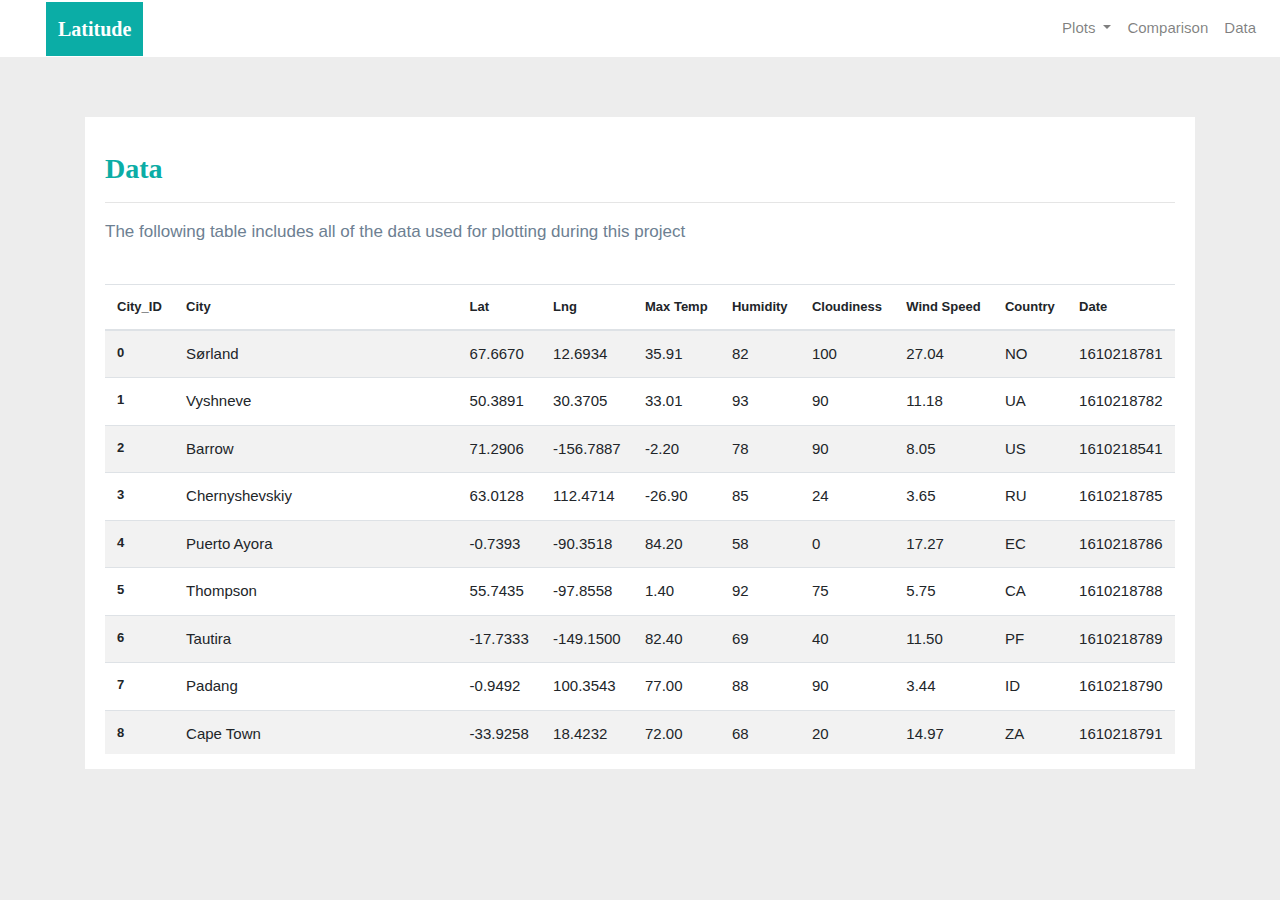
<file: data.html>
<!DOCTYPE html>
<html lang = 'en-us'>

<head>
    <meta charset="UTF-8">
    <title>Data</title>
    <link rel="stylesheet" href="https://stackpath.bootstrapcdn.com/bootstrap/4.3.1/css/bootstrap.min.css" integrity="sha384-ggOyR0iXCbMQv3Xipma34MD+dH/1fQ784/j6cY/iJTQUOhcWr7x9JvoRxT2MZw1T" crossorigin="anonymous">
    <link rel="stylesheet" href="style.css">
    
    <script src="https://code.jquery.com/jquery-3.3.1.slim.min.js" integrity="sha384-q8i/X+965DzO0rT7abK41JStQIAqVgRVzpbzo5smXKp4YfRvH+8abtTE1Pi6jizo" crossorigin="anonymous"></script>
    <script src="https://cdnjs.cloudflare.com/ajax/libs/popper.js/1.14.7/umd/popper.min.js" integrity="sha384-UO2eT0CpHqdSJQ6hJty5KVphtPhzWj9WO1clHTMGa3JDZwrnQq4sF86dIHNDz0W1" crossorigin="anonymous"></script>
    <script src="https://stackpath.bootstrapcdn.com/bootstrap/4.3.1/js/bootstrap.min.js" integrity="sha384-JjSmVgyd0p3pXB1rRibZUAYoIIy6OrQ6VrjIEaFf/nJGzIxFDsf4x0xIM+B07jRM" crossorigin="anonymous"></script>

</head>
    
<body>
    <!-- Navigation Section -->
    <div class="navigation">
        <nav class="navbar navbar-expand-lg navbar-light">
            <a class="navbar-brand" style="background-color: #0BADA6;" href="index.html">Latitude</a>
            <button class="navbar-toggler  border border-white" type="button" data-toggle="collapse" data-target="#navbarNavDropdown"
              aria-controls="navbarNavDropdown" aria-expanded="false" aria-label="Toggle navigation">
              <span class="navbar-toggler-icon"></span>
            </button>
            <div class="collapse navbar-collapse" id="navbarNavDropdown">
              <ul class="navbar-nav ml-auto">
                <li class="nav-item dropdown">
                  <a class="nav-link dropdown-toggle" href="#" id="navbarDropdownMenuLink" data-toggle="dropdown"
                    aria-haspopup="true" aria-expanded="false">
                    Plots
                  </a>
                  <div class="dropdown-menu" aria-labelledby="navbarDropdownMenuLink">
                    <a class="dropdown-item" href="max_temperature.html">Max Temperature</a>
                    <a class="dropdown-item" href="humidity.html">Humidity</a>
                    <a class="dropdown-item" href="cloudiness.html">Cloudiness</a>
                    <a class="dropdown-item" href="wind_speed.html">Wind Speed</a>
                  </div>
                </li>
                <li class="nav-item">
                  <a class="nav-link" href="comparisons.html">Comparison</a>
                </li>
                <li class="nav-item">
                  <a class="nav-link" href="data.html">Data</a>
                </li>
              </ul>
            </div>
        </nav>
    </div>

    <!-- Content Section -->
    <div class="container">
        <div class="box">
            <h3 class="title">Data</h3>
            <hr>
            <p>The following table includes all of the data used for plotting during this project</p>
            <br>
            <div class="table-responsive" style="overflow-x:auto; overflow-y:auto; max-height:470px; max-width: auto;">
                <table class="table table-striped">
                    <thead>
                      <tr>
                        <th>City_ID</th>
                        <th>City</th>
                        <th>Lat</th>
                        <th>Lng</th>
                        <th>Max Temp</th>
                        <th>Humidity</th>
                        <th>Cloudiness</th>
                        <th>Wind Speed</th>
                        <th>Country</th>
                        <th>Date</th>
                      </tr>
                    </thead>
                    <tbody>
                      <tr>
                        <th>0</th>
                        <td>Sørland</td>
                        <td>67.6670</td>
                        <td>12.6934</td>
                        <td>35.91</td>
                        <td>82</td>
                        <td>100</td>
                        <td>27.04</td>
                        <td>NO</td>
                        <td>1610218781</td>
                      </tr>
                      <tr>
                        <th>1</th>
                        <td>Vyshneve</td>
                        <td>50.3891</td>
                        <td>30.3705</td>
                        <td>33.01</td>
                        <td>93</td>
                        <td>90</td>
                        <td>11.18</td>
                        <td>UA</td>
                        <td>1610218782</td>
                      </tr>
                      <tr>
                        <th>2</th>
                        <td>Barrow</td>
                        <td>71.2906</td>
                        <td>-156.7887</td>
                        <td>-2.20</td>
                        <td>78</td>
                        <td>90</td>
                        <td>8.05</td>
                        <td>US</td>
                        <td>1610218541</td>
                      </tr>
                      <tr>
                        <th>3</th>
                        <td>Chernyshevskiy</td>
                        <td>63.0128</td>
                        <td>112.4714</td>
                        <td>-26.90</td>
                        <td>85</td>
                        <td>24</td>
                        <td>3.65</td>
                        <td>RU</td>
                        <td>1610218785</td>
                      </tr>
                      <tr>
                        <th>4</th>
                        <td>Puerto Ayora</td>
                        <td>-0.7393</td>
                        <td>-90.3518</td>
                        <td>84.20</td>
                        <td>58</td>
                        <td>0</td>
                        <td>17.27</td>
                        <td>EC</td>
                        <td>1610218786</td>
                      </tr>
                      <tr>
                        <th>5</th>
                        <td>Thompson</td>
                        <td>55.7435</td>
                        <td>-97.8558</td>
                        <td>1.40</td>
                        <td>92</td>
                        <td>75</td>
                        <td>5.75</td>
                        <td>CA</td>
                        <td>1610218788</td>
                      </tr>
                      <tr>
                        <th>6</th>
                        <td>Tautira</td>
                        <td>-17.7333</td>
                        <td>-149.1500</td>
                        <td>82.40</td>
                        <td>69</td>
                        <td>40</td>
                        <td>11.50</td>
                        <td>PF</td>
                        <td>1610218789</td>
                      </tr>
                      <tr>
                        <th>7</th>
                        <td>Padang</td>
                        <td>-0.9492</td>
                        <td>100.3543</td>
                        <td>77.00</td>
                        <td>88</td>
                        <td>90</td>
                        <td>3.44</td>
                        <td>ID</td>
                        <td>1610218790</td>
                      </tr>
                      <tr>
                        <th>8</th>
                        <td>Cape Town</td>
                        <td>-33.9258</td>
                        <td>18.4232</td>
                        <td>72.00</td>
                        <td>68</td>
                        <td>20</td>
                        <td>14.97</td>
                        <td>ZA</td>
                        <td>1610218791</td>
                      </tr>
                      <tr>
                        <th>9</th>
                        <td>Saint Paul Harbor</td>
                        <td>57.7900</td>
                        <td>-152.4072</td>
                        <td>33.80</td>
                        <td>86</td>
                        <td>90</td>
                        <td>6.91</td>
                        <td>US</td>
                        <td>1610218793</td>
                      </tr>
                      <tr>
                        <th>10</th>
                        <td>Beringovskiy</td>
                        <td>63.0500</td>
                        <td>179.3167</td>
                        <td>-18.02</td>
                        <td>85</td>
                        <td>100</td>
                        <td>11.39</td>
                        <td>RU</td>
                        <td>1610218794</td>
                      </tr>
                      <tr>
                        <th>11</th>
                        <td>Tsumeb</td>
                        <td>-19.2333</td>
                        <td>17.7167</td>
                        <td>72.07</td>
                        <td>75</td>
                        <td>100</td>
                        <td>15.70</td>
                        <td>NaN</td>
                        <td>1610218795</td>
                      </tr>
                      <tr>
                        <th>12</th>
                        <td>Egvekinot</td>
                        <td>66.3167</td>
                        <td>-179.1667</td>
                        <td>-19.64</td>
                        <td>87</td>
                        <td>79</td>
                        <td>10.13</td>
                        <td>RU</td>
                        <td>1610218796</td>
                      </tr>
                      <tr>
                        <th>13</th>
                        <td>Lubao</td>
                        <td>14.9167</td>
                        <td>120.5500</td>
                        <td>75.20</td>
                        <td>73</td>
                        <td>40</td>
                        <td>4.61</td>
                        <td>PH</td>
                        <td>1610218798</td>
                      </tr>
                      <tr>
                        <th>14</th>
                        <td>Departamento de Maldonado</td>
                        <td>-34.6667</td>
                        <td>-54.9167</td>
                        <td>75.00</td>
                        <td>68</td>
                        <td>75</td>
                        <td>6.91</td>
                        <td>UY</td>
                        <td>1610218799</td>
                      </tr>
                      <tr>
                        <th>15</th>
                        <td>Almenara</td>
                        <td>-16.1836</td>
                        <td>-40.6944</td>
                        <td>86.58</td>
                        <td>64</td>
                        <td>15</td>
                        <td>7.40</td>
                        <td>BR</td>
                        <td>1610218800</td>
                      </tr>
                      <tr>
                        <th>16</th>
                        <td>Hilo</td>
                        <td>19.7297</td>
                        <td>-155.0900</td>
                        <td>71.60</td>
                        <td>78</td>
                        <td>90</td>
                        <td>4.61</td>
                        <td>US</td>
                        <td>1610218802</td>
                      </tr>
                      <tr>
                        <th>17</th>
                        <td>Jamestown</td>
                        <td>42.0970</td>
                        <td>-79.2353</td>
                        <td>34.00</td>
                        <td>55</td>
                        <td>75</td>
                        <td>6.91</td>
                        <td>US</td>
                        <td>1610218803</td>
                      </tr>
                      <tr>
                        <th>18</th>
                        <td>Klaksvík</td>
                        <td>62.2266</td>
                        <td>-6.5890</td>
                        <td>35.60</td>
                        <td>60</td>
                        <td>40</td>
                        <td>27.63</td>
                        <td>FO</td>
                        <td>1610218805</td>
                      </tr>
                      <tr>
                        <th>19</th>
                        <td>Dikson</td>
                        <td>73.5069</td>
                        <td>80.5464</td>
                        <td>-6.88</td>
                        <td>84</td>
                        <td>100</td>
                        <td>5.64</td>
                        <td>RU</td>
                        <td>1610218806</td>
                      </tr>
                      <tr>
                        <th>20</th>
                        <td>Qaanaaq</td>
                        <td>77.4840</td>
                        <td>-69.3632</td>
                        <td>-1.37</td>
                        <td>77</td>
                        <td>3</td>
                        <td>4.72</td>
                        <td>GL</td>
                        <td>1610218807</td>
                      </tr>
                      <tr>
                        <th>21</th>
                        <td>Port-Gentil</td>
                        <td>-0.7193</td>
                        <td>8.7815</td>
                        <td>82.40</td>
                        <td>83</td>
                        <td>40</td>
                        <td>8.05</td>
                        <td>GA</td>
                        <td>1610218809</td>
                      </tr>
                      <tr>
                        <th>22</th>
                        <td>Ushuaia</td>
                        <td>-54.8000</td>
                        <td>-68.3000</td>
                        <td>60.80</td>
                        <td>31</td>
                        <td>40</td>
                        <td>5.75</td>
                        <td>AR</td>
                        <td>1610218810</td>
                      </tr>
                      <tr>
                        <th>23</th>
                        <td>Leon Valley</td>
                        <td>29.4952</td>
                        <td>-98.6186</td>
                        <td>53.01</td>
                        <td>61</td>
                        <td>90</td>
                        <td>10.36</td>
                        <td>US</td>
                        <td>1610218812</td>
                      </tr>
                      <tr>
                        <th>24</th>
                        <td>Krasnosel'kup</td>
                        <td>65.7000</td>
                        <td>82.4667</td>
                        <td>-11.87</td>
                        <td>90</td>
                        <td>94</td>
                        <td>5.41</td>
                        <td>RU</td>
                        <td>1610218815</td>
                      </tr>
                      <tr>
                        <th>25</th>
                        <td>Punta Arenas</td>
                        <td>-53.1500</td>
                        <td>-70.9167</td>
                        <td>51.80</td>
                        <td>66</td>
                        <td>75</td>
                        <td>13.80</td>
                        <td>CL</td>
                        <td>1610218817</td>
                      </tr>
                      <tr>
                        <th>26</th>
                        <td>Aklavik</td>
                        <td>68.2191</td>
                        <td>-135.0107</td>
                        <td>5.00</td>
                        <td>85</td>
                        <td>75</td>
                        <td>2.30</td>
                        <td>CA</td>
                        <td>1610218819</td>
                      </tr>
                      <tr>
                        <th>27</th>
                        <td>Paita</td>
                        <td>-5.0892</td>
                        <td>-81.1144</td>
                        <td>87.80</td>
                        <td>58</td>
                        <td>0</td>
                        <td>13.80</td>
                        <td>PE</td>
                        <td>1610218564</td>
                      </tr>
                      <tr>
                        <th>28</th>
                        <td>Shitkino</td>
                        <td>56.3703</td>
                        <td>98.3543</td>
                        <td>-0.24</td>
                        <td>91</td>
                        <td>100</td>
                        <td>5.10</td>
                        <td>RU</td>
                        <td>1610218821</td>
                      </tr>
                      <tr>
                        <th>29</th>
                        <td>Beira</td>
                        <td>-19.8436</td>
                        <td>34.8389</td>
                        <td>82.40</td>
                        <td>83</td>
                        <td>40</td>
                        <td>4.61</td>
                        <td>MZ</td>
                        <td>1610218823</td>
                      </tr>
                      <tr>
                        <th>30</th>
                        <td>Bluff</td>
                        <td>-46.6000</td>
                        <td>168.3333</td>
                        <td>52.00</td>
                        <td>91</td>
                        <td>100</td>
                        <td>1.99</td>
                        <td>NZ</td>
                        <td>1610218824</td>
                      </tr>
                      <tr>
                        <th>31</th>
                        <td>Opuwo</td>
                        <td>-18.0607</td>
                        <td>13.8400</td>
                        <td>66.02</td>
                        <td>75</td>
                        <td>28</td>
                        <td>13.04</td>
                        <td>NaN</td>
                        <td>1610218826</td>
                      </tr>
                      <tr>
                        <th>32</th>
                        <td>Hualmay</td>
                        <td>-11.0964</td>
                        <td>-77.6139</td>
                        <td>76.21</td>
                        <td>68</td>
                        <td>16</td>
                        <td>12.33</td>
                        <td>PE</td>
                        <td>1610218828</td>
                      </tr>
                      <tr>
                        <th>33</th>
                        <td>Rikitea</td>
                        <td>-23.1203</td>
                        <td>-134.9692</td>
                        <td>77.88</td>
                        <td>76</td>
                        <td>100</td>
                        <td>13.27</td>
                        <td>PF</td>
                        <td>1610218829</td>
                      </tr>
                      <tr>
                        <th>34</th>
                        <td>Albany</td>
                        <td>42.6001</td>
                        <td>-73.9662</td>
                        <td>30.99</td>
                        <td>55</td>
                        <td>100</td>
                        <td>1.01</td>
                        <td>US</td>
                        <td>1610218696</td>
                      </tr>
                      <tr>
                        <th>35</th>
                        <td>Longyearbyen</td>
                        <td>78.2186</td>
                        <td>15.6401</td>
                        <td>23.00</td>
                        <td>74</td>
                        <td>75</td>
                        <td>17.27</td>
                        <td>SJ</td>
                        <td>1610218831</td>
                      </tr>
                      <tr>
                        <th>36</th>
                        <td>Puerto del Rosario</td>
                        <td>28.5004</td>
                        <td>-13.8627</td>
                        <td>62.60</td>
                        <td>51</td>
                        <td>40</td>
                        <td>16.11</td>
                        <td>ES</td>
                        <td>1610218584</td>
                      </tr>
                      <tr>
                        <th>37</th>
                        <td>Atuona</td>
                        <td>-9.8000</td>
                        <td>-139.0333</td>
                        <td>77.99</td>
                        <td>73</td>
                        <td>100</td>
                        <td>17.54</td>
                        <td>PF</td>
                        <td>1610218834</td>
                      </tr>
                      <tr>
                        <th>38</th>
                        <td>Riyadh</td>
                        <td>24.6877</td>
                        <td>46.7219</td>
                        <td>57.20</td>
                        <td>72</td>
                        <td>0</td>
                        <td>5.75</td>
                        <td>SA</td>
                        <td>1610218555</td>
                      </tr>
                      <tr>
                        <th>39</th>
                        <td>Mar del Plata</td>
                        <td>-38.0023</td>
                        <td>-57.5575</td>
                        <td>80.60</td>
                        <td>47</td>
                        <td>0</td>
                        <td>11.50</td>
                        <td>AR</td>
                        <td>1610218751</td>
                      </tr>
                      <tr>
                        <th>40</th>
                        <td>Iqaluit</td>
                        <td>63.7506</td>
                        <td>-68.5145</td>
                        <td>10.40</td>
                        <td>79</td>
                        <td>90</td>
                        <td>10.36</td>
                        <td>CA</td>
                        <td>1610218815</td>
                      </tr>
                      <tr>
                        <th>41</th>
                        <td>San Cristobal</td>
                        <td>7.7669</td>
                        <td>-72.2250</td>
                        <td>80.60</td>
                        <td>69</td>
                        <td>40</td>
                        <td>2.30</td>
                        <td>VE</td>
                        <td>1610218839</td>
                      </tr>
                      <tr>
                        <th>42</th>
                        <td>Busselton</td>
                        <td>-33.6500</td>
                        <td>115.3333</td>
                        <td>66.99</td>
                        <td>81</td>
                        <td>82</td>
                        <td>3.00</td>
                        <td>AU</td>
                        <td>1610218840</td>
                      </tr>
                      <tr>
                        <th>43</th>
                        <td>Qasigiannguit</td>
                        <td>68.8193</td>
                        <td>-51.1922</td>
                        <td>21.20</td>
                        <td>42</td>
                        <td>40</td>
                        <td>20.71</td>
                        <td>GL</td>
                        <td>1610218841</td>
                      </tr>
                      <tr>
                        <th>44</th>
                        <td>Hobart</td>
                        <td>-42.8794</td>
                        <td>147.3294</td>
                        <td>55.40</td>
                        <td>88</td>
                        <td>90</td>
                        <td>3.44</td>
                        <td>AU</td>
                        <td>1610218842</td>
                      </tr>
                      <tr>
                        <th>45</th>
                        <td>Meulaboh</td>
                        <td>4.1363</td>
                        <td>96.1285</td>
                        <td>74.75</td>
                        <td>90</td>
                        <td>100</td>
                        <td>4.72</td>
                        <td>ID</td>
                        <td>1610218844</td>
                      </tr>
                      <tr>
                        <th>46</th>
                        <td>Hithadhoo</td>
                        <td>-0.6000</td>
                        <td>73.0833</td>
                        <td>80.92</td>
                        <td>76</td>
                        <td>100</td>
                        <td>11.05</td>
                        <td>MV</td>
                        <td>1610218845</td>
                      </tr>
                      <tr>
                        <th>47</th>
                        <td>Darłowo</td>
                        <td>54.4210</td>
                        <td>16.4107</td>
                        <td>36.00</td>
                        <td>10</td>
                        <td>91</td>
                        <td>6.80</td>
                        <td>PL</td>
                        <td>1610218662</td>
                      </tr>
                      <tr>
                        <th>48</th>
                        <td>Mataura</td>
                        <td>-46.1927</td>
                        <td>168.8643</td>
                        <td>52.00</td>
                        <td>91</td>
                        <td>56</td>
                        <td>1.99</td>
                        <td>NZ</td>
                        <td>1610218847</td>
                      </tr>
                      <tr>
                        <th>49</th>
                        <td>Reconquista</td>
                        <td>-29.1500</td>
                        <td>-59.6500</td>
                        <td>96.51</td>
                        <td>28</td>
                        <td>36</td>
                        <td>6.69</td>
                        <td>AR</td>
                        <td>1610218818</td>
                      </tr>
                      <tr>
                        <th>50</th>
                        <td>Fallon</td>
                        <td>39.4735</td>
                        <td>-118.7774</td>
                        <td>37.00</td>
                        <td>64</td>
                        <td>40</td>
                        <td>1.88</td>
                        <td>US</td>
                        <td>1610218850</td>
                      </tr>
                      <tr>
                        <th>51</th>
                        <td>Bengkulu</td>
                        <td>-3.8004</td>
                        <td>102.2655</td>
                        <td>75.27</td>
                        <td>87</td>
                        <td>100</td>
                        <td>5.10</td>
                        <td>ID</td>
                        <td>1610218851</td>
                      </tr>
                      <tr>
                        <th>52</th>
                        <td>Sola</td>
                        <td>-13.8833</td>
                        <td>167.5500</td>
                        <td>75.20</td>
                        <td>100</td>
                        <td>40</td>
                        <td>3.38</td>
                        <td>VU</td>
                        <td>1610218852</td>
                      </tr>
                      <tr>
                        <th>53</th>
                        <td>Kruisfontein</td>
                        <td>-34.0033</td>
                        <td>24.7314</td>
                        <td>73.00</td>
                        <td>79</td>
                        <td>49</td>
                        <td>5.01</td>
                        <td>ZA</td>
                        <td>1610218854</td>
                      </tr>
                      <tr>
                        <th>54</th>
                        <td>Naze</td>
                        <td>28.3667</td>
                        <td>129.4833</td>
                        <td>48.81</td>
                        <td>73</td>
                        <td>100</td>
                        <td>15.01</td>
                        <td>JP</td>
                        <td>1610218855</td>
                      </tr>
                      <tr>
                        <th>55</th>
                        <td>Tefé</td>
                        <td>-3.3542</td>
                        <td>-64.7114</td>
                        <td>75.20</td>
                        <td>94</td>
                        <td>90</td>
                        <td>5.75</td>
                        <td>BR</td>
                        <td>1610218856</td>
                      </tr>
                      <tr>
                        <th>56</th>
                        <td>Brønnøysund</td>
                        <td>65.4625</td>
                        <td>12.1997</td>
                        <td>37.40</td>
                        <td>48</td>
                        <td>40</td>
                        <td>29.93</td>
                        <td>NO</td>
                        <td>1610218857</td>
                      </tr>
                      <tr>
                        <th>57</th>
                        <td>Kapaa</td>
                        <td>22.0752</td>
                        <td>-159.3190</td>
                        <td>68.00</td>
                        <td>88</td>
                        <td>90</td>
                        <td>8.05</td>
                        <td>US</td>
                        <td>1610218859</td>
                      </tr>
                      <tr>
                        <th>58</th>
                        <td>Avarua</td>
                        <td>-21.2078</td>
                        <td>-159.7750</td>
                        <td>78.80</td>
                        <td>83</td>
                        <td>20</td>
                        <td>4.61</td>
                        <td>CK</td>
                        <td>1610218860</td>
                      </tr>
                      <tr>
                        <th>59</th>
                        <td>Aquiraz</td>
                        <td>-3.9014</td>
                        <td>-38.3911</td>
                        <td>86.00</td>
                        <td>66</td>
                        <td>40</td>
                        <td>13.80</td>
                        <td>BR</td>
                        <td>1610218861</td>
                      </tr>
                      <tr>
                        <th>60</th>
                        <td>Andenes</td>
                        <td>69.3143</td>
                        <td>16.1194</td>
                        <td>30.20</td>
                        <td>69</td>
                        <td>100</td>
                        <td>18.41</td>
                        <td>NO</td>
                        <td>1610218863</td>
                      </tr>
                      <tr>
                        <th>61</th>
                        <td>Makakilo City</td>
                        <td>21.3469</td>
                        <td>-158.0858</td>
                        <td>68.00</td>
                        <td>88</td>
                        <td>1</td>
                        <td>3.44</td>
                        <td>US</td>
                        <td>1610218864</td>
                      </tr>
                      <tr>
                        <th>62</th>
                        <td>Nanortalik</td>
                        <td>60.1432</td>
                        <td>-45.2371</td>
                        <td>31.19</td>
                        <td>93</td>
                        <td>98</td>
                        <td>7.99</td>
                        <td>GL</td>
                        <td>1610218865</td>
                      </tr>
                      <tr>
                        <th>63</th>
                        <td>Tasiilaq</td>
                        <td>65.6145</td>
                        <td>-37.6368</td>
                        <td>15.80</td>
                        <td>48</td>
                        <td>20</td>
                        <td>1.14</td>
                        <td>GL</td>
                        <td>1610218867</td>
                      </tr>
                      <tr>
                        <th>64</th>
                        <td>Vaini</td>
                        <td>-21.2000</td>
                        <td>-175.2000</td>
                        <td>78.80</td>
                        <td>94</td>
                        <td>75</td>
                        <td>5.75</td>
                        <td>TO</td>
                        <td>1610218868</td>
                      </tr>
                      <tr>
                        <th>65</th>
                        <td>Muriti</td>
                        <td>-1.9833</td>
                        <td>32.9167</td>
                        <td>68.00</td>
                        <td>94</td>
                        <td>75</td>
                        <td>14.56</td>
                        <td>TZ</td>
                        <td>1610218870</td>
                      </tr>
                      <tr>
                        <th>66</th>
                        <td>Luanda</td>
                        <td>-8.8368</td>
                        <td>13.2343</td>
                        <td>78.80</td>
                        <td>78</td>
                        <td>75</td>
                        <td>6.91</td>
                        <td>AO</td>
                        <td>1610218871</td>
                      </tr>
                      <tr>
                        <th>67</th>
                        <td>Santa Isabel Rio Negro</td>
                        <td>-0.4139</td>
                        <td>-65.0192</td>
                        <td>81.99</td>
                        <td>84</td>
                        <td>91</td>
                        <td>2.01</td>
                        <td>BR</td>
                        <td>1610218873</td>
                      </tr>
                      <tr>
                        <th>68</th>
                        <td>Mehamn</td>
                        <td>71.0357</td>
                        <td>27.8492</td>
                        <td>15.82</td>
                        <td>93</td>
                        <td>33</td>
                        <td>15.43</td>
                        <td>NO</td>
                        <td>1610218874</td>
                      </tr>
                      <tr>
                        <th>69</th>
                        <td>Hermanus</td>
                        <td>-34.4187</td>
                        <td>19.2345</td>
                        <td>66.00</td>
                        <td>81</td>
                        <td>40</td>
                        <td>7.78</td>
                        <td>ZA</td>
                        <td>1610218875</td>
                      </tr>
                      <tr>
                        <th>70</th>
                        <td>George Town</td>
                        <td>5.4112</td>
                        <td>100.3354</td>
                        <td>80.60</td>
                        <td>78</td>
                        <td>20</td>
                        <td>5.75</td>
                        <td>MY</td>
                        <td>1610218876</td>
                      </tr>
                      <tr>
                        <th>71</th>
                        <td>George Town</td>
                        <td>5.4112</td>
                        <td>100.3354</td>
                        <td>80.60</td>
                        <td>78</td>
                        <td>20</td>
                        <td>5.75</td>
                        <td>MY</td>
                        <td>1610218876</td>
                      </tr>
                      <tr>
                        <th>72</th>
                        <td>Marabu</td>
                        <td>4.4148</td>
                        <td>114.0089</td>
                        <td>77.00</td>
                        <td>94</td>
                        <td>40</td>
                        <td>4.61</td>
                        <td>MY</td>
                        <td>1610218879</td>
                      </tr>
                      <tr>
                        <th>73</th>
                        <td>Bredasdorp</td>
                        <td>-34.5322</td>
                        <td>20.0403</td>
                        <td>69.80</td>
                        <td>64</td>
                        <td>23</td>
                        <td>12.66</td>
                        <td>ZA</td>
                        <td>1610218880</td>
                      </tr>
                      <tr>
                        <th>74</th>
                        <td>Usinsk</td>
                        <td>65.9939</td>
                        <td>57.5281</td>
                        <td>-9.58</td>
                        <td>90</td>
                        <td>21</td>
                        <td>8.37</td>
                        <td>RU</td>
                        <td>1610218881</td>
                      </tr>
                      <tr>
                        <th>75</th>
                        <td>Kang</td>
                        <td>-23.6752</td>
                        <td>22.7876</td>
                        <td>80.13</td>
                        <td>48</td>
                        <td>19</td>
                        <td>4.16</td>
                        <td>BW</td>
                        <td>1610218882</td>
                      </tr>
                      <tr>
                        <th>76</th>
                        <td>La Ronge</td>
                        <td>55.1001</td>
                        <td>-105.2842</td>
                        <td>6.80</td>
                        <td>85</td>
                        <td>0</td>
                        <td>2.30</td>
                        <td>CA</td>
                        <td>1610218884</td>
                      </tr>
                      <tr>
                        <th>77</th>
                        <td>Butaritari</td>
                        <td>3.0707</td>
                        <td>172.7902</td>
                        <td>81.48</td>
                        <td>79</td>
                        <td>94</td>
                        <td>20.51</td>
                        <td>KI</td>
                        <td>1610218885</td>
                      </tr>
                      <tr>
                        <th>78</th>
                        <td>Saint George</td>
                        <td>37.1041</td>
                        <td>-113.5841</td>
                        <td>52.00</td>
                        <td>39</td>
                        <td>1</td>
                        <td>5.75</td>
                        <td>US</td>
                        <td>1610218690</td>
                      </tr>
                      <tr>
                        <th>79</th>
                        <td>Cherskiy</td>
                        <td>68.7500</td>
                        <td>161.3000</td>
                        <td>-27.45</td>
                        <td>85</td>
                        <td>97</td>
                        <td>3.96</td>
                        <td>RU</td>
                        <td>1610218888</td>
                      </tr>
                      <tr>
                        <th>80</th>
                        <td>Saldanha</td>
                        <td>-33.0117</td>
                        <td>17.9442</td>
                        <td>68.00</td>
                        <td>68</td>
                        <td>0</td>
                        <td>14.97</td>
                        <td>ZA</td>
                        <td>1610218889</td>
                      </tr>
                      <tr>
                        <th>81</th>
                        <td>San Quintín</td>
                        <td>30.4833</td>
                        <td>-115.9500</td>
                        <td>63.45</td>
                        <td>55</td>
                        <td>0</td>
                        <td>8.77</td>
                        <td>MX</td>
                        <td>1610218890</td>
                      </tr>
                      <tr>
                        <th>82</th>
                        <td>Monchegorsk</td>
                        <td>67.9397</td>
                        <td>32.8739</td>
                        <td>-2.16</td>
                        <td>92</td>
                        <td>74</td>
                        <td>5.17</td>
                        <td>RU</td>
                        <td>1610218891</td>
                      </tr>
                      <tr>
                        <th>83</th>
                        <td>Gisborne</td>
                        <td>-38.6533</td>
                        <td>178.0042</td>
                        <td>64.99</td>
                        <td>86</td>
                        <td>40</td>
                        <td>1.99</td>
                        <td>NZ</td>
                        <td>1610218892</td>
                      </tr>
                      <tr>
                        <th>84</th>
                        <td>Tuktoyaktuk</td>
                        <td>69.4541</td>
                        <td>-133.0374</td>
                        <td>6.80</td>
                        <td>85</td>
                        <td>75</td>
                        <td>9.22</td>
                        <td>CA</td>
                        <td>1610218894</td>
                      </tr>
                      <tr>
                        <th>85</th>
                        <td>Vao</td>
                        <td>-22.6667</td>
                        <td>167.4833</td>
                        <td>77.95</td>
                        <td>88</td>
                        <td>100</td>
                        <td>17.58</td>
                        <td>NC</td>
                        <td>1610218895</td>
                      </tr>
                      <tr>
                        <th>86</th>
                        <td>Pevek</td>
                        <td>69.7008</td>
                        <td>170.3133</td>
                        <td>-23.04</td>
                        <td>88</td>
                        <td>14</td>
                        <td>2.57</td>
                        <td>RU</td>
                        <td>1610218896</td>
                      </tr>
                      <tr>
                        <th>87</th>
                        <td>Mt. Pleasant</td>
                        <td>32.7941</td>
                        <td>-79.8626</td>
                        <td>52.00</td>
                        <td>66</td>
                        <td>75</td>
                        <td>10.36</td>
                        <td>US</td>
                        <td>1610218897</td>
                      </tr>
                      <tr>
                        <th>88</th>
                        <td>Yangi Marg`ilon</td>
                        <td>40.4272</td>
                        <td>71.7189</td>
                        <td>21.20</td>
                        <td>79</td>
                        <td>0</td>
                        <td>4.61</td>
                        <td>UZ</td>
                        <td>1610218898</td>
                      </tr>
                      <tr>
                        <th>89</th>
                        <td>Tabou</td>
                        <td>4.4230</td>
                        <td>-7.3528</td>
                        <td>80.06</td>
                        <td>80</td>
                        <td>14</td>
                        <td>7.20</td>
                        <td>CI</td>
                        <td>1610218900</td>
                      </tr>
                      <tr>
                        <th>90</th>
                        <td>Pataias</td>
                        <td>39.6698</td>
                        <td>-8.9958</td>
                        <td>42.80</td>
                        <td>61</td>
                        <td>40</td>
                        <td>3.44</td>
                        <td>PT</td>
                        <td>1610218901</td>
                      </tr>
                      <tr>
                        <th>91</th>
                        <td>Kantunilkín</td>
                        <td>21.0917</td>
                        <td>-87.4500</td>
                        <td>75.20</td>
                        <td>57</td>
                        <td>40</td>
                        <td>13.80</td>
                        <td>MX</td>
                        <td>1610218902</td>
                      </tr>
                      <tr>
                        <th>92</th>
                        <td>Cayenne</td>
                        <td>4.9333</td>
                        <td>-52.3333</td>
                        <td>80.60</td>
                        <td>94</td>
                        <td>75</td>
                        <td>11.50</td>
                        <td>GF</td>
                        <td>1610218903</td>
                      </tr>
                      <tr>
                        <th>93</th>
                        <td>Batagay-Alyta</td>
                        <td>67.8006</td>
                        <td>130.4114</td>
                        <td>-22.52</td>
                        <td>85</td>
                        <td>100</td>
                        <td>3.83</td>
                        <td>RU</td>
                        <td>1610218904</td>
                      </tr>
                      <tr>
                        <th>94</th>
                        <td>Aloleng</td>
                        <td>16.1307</td>
                        <td>119.7824</td>
                        <td>74.41</td>
                        <td>72</td>
                        <td>48</td>
                        <td>8.75</td>
                        <td>PH</td>
                        <td>1610218906</td>
                      </tr>
                      <tr>
                        <th>95</th>
                        <td>Mayor Pablo Lagerenza</td>
                        <td>-19.9309</td>
                        <td>-60.7718</td>
                        <td>101.28</td>
                        <td>28</td>
                        <td>11</td>
                        <td>14.29</td>
                        <td>PY</td>
                        <td>1610218907</td>
                      </tr>
                      <tr>
                        <th>96</th>
                        <td>Pozo Colorado</td>
                        <td>-23.4923</td>
                        <td>-58.7972</td>
                        <td>94.78</td>
                        <td>43</td>
                        <td>97</td>
                        <td>5.19</td>
                        <td>PY</td>
                        <td>1610218908</td>
                      </tr>
                      <tr>
                        <th>97</th>
                        <td>Sayansk</td>
                        <td>54.1088</td>
                        <td>102.1648</td>
                        <td>-9.06</td>
                        <td>88</td>
                        <td>100</td>
                        <td>1.92</td>
                        <td>RU</td>
                        <td>1610218909</td>
                      </tr>
                      <tr>
                        <th>98</th>
                        <td>Sādri</td>
                        <td>25.1833</td>
                        <td>73.4333</td>
                        <td>62.19</td>
                        <td>66</td>
                        <td>2</td>
                        <td>5.30</td>
                        <td>IN</td>
                        <td>1610218911</td>
                      </tr>
                      <tr>
                        <th>99</th>
                        <td>Ribeira Grande</td>
                        <td>38.5167</td>
                        <td>-28.7000</td>
                        <td>59.00</td>
                        <td>58</td>
                        <td>75</td>
                        <td>14.97</td>
                        <td>PT</td>
                        <td>1610218912</td>
                      </tr>
                      <tr>
                        <th>100</th>
                        <td>Humaitá</td>
                        <td>-7.5061</td>
                        <td>-63.0208</td>
                        <td>82.96</td>
                        <td>79</td>
                        <td>100</td>
                        <td>5.30</td>
                        <td>BR</td>
                        <td>1610218913</td>
                      </tr>
                      <tr>
                        <th>101</th>
                        <td>Narsaq</td>
                        <td>60.9167</td>
                        <td>-46.0500</td>
                        <td>41.00</td>
                        <td>38</td>
                        <td>75</td>
                        <td>23.02</td>
                        <td>GL</td>
                        <td>1610218914</td>
                      </tr>
                      <tr>
                        <th>102</th>
                        <td>Santa Rosa</td>
                        <td>14.3122</td>
                        <td>121.1114</td>
                        <td>77.00</td>
                        <td>73</td>
                        <td>75</td>
                        <td>1.14</td>
                        <td>PH</td>
                        <td>1610218915</td>
                      </tr>
                      <tr>
                        <th>103</th>
                        <td>Talaya</td>
                        <td>61.3833</td>
                        <td>152.7500</td>
                        <td>-24.70</td>
                        <td>83</td>
                        <td>100</td>
                        <td>3.49</td>
                        <td>RU</td>
                        <td>1610218917</td>
                      </tr>
                      <tr>
                        <th>104</th>
                        <td>Port Blair</td>
                        <td>11.6667</td>
                        <td>92.7500</td>
                        <td>79.93</td>
                        <td>80</td>
                        <td>86</td>
                        <td>10.69</td>
                        <td>IN</td>
                        <td>1610218918</td>
                      </tr>
                      <tr>
                        <th>105</th>
                        <td>Nioro</td>
                        <td>13.3500</td>
                        <td>-15.7500</td>
                        <td>86.77</td>
                        <td>23</td>
                        <td>0</td>
                        <td>8.81</td>
                        <td>GM</td>
                        <td>1610218919</td>
                      </tr>
                      <tr>
                        <th>106</th>
                        <td>Marawi</td>
                        <td>7.9986</td>
                        <td>124.2928</td>
                        <td>75.00</td>
                        <td>93</td>
                        <td>94</td>
                        <td>5.01</td>
                        <td>PH</td>
                        <td>1610218920</td>
                      </tr>
                      <tr>
                        <th>107</th>
                        <td>Bayangol</td>
                        <td>50.6977</td>
                        <td>103.4656</td>
                        <td>-14.75</td>
                        <td>84</td>
                        <td>94</td>
                        <td>2.80</td>
                        <td>RU</td>
                        <td>1610218922</td>
                      </tr>
                      <tr>
                        <th>108</th>
                        <td>Umluj</td>
                        <td>25.0213</td>
                        <td>37.2685</td>
                        <td>75.69</td>
                        <td>59</td>
                        <td>0</td>
                        <td>5.41</td>
                        <td>SA</td>
                        <td>1610218923</td>
                      </tr>
                      <tr>
                        <th>109</th>
                        <td>Vacaria</td>
                        <td>-28.5122</td>
                        <td>-50.9339</td>
                        <td>89.01</td>
                        <td>14</td>
                        <td>1</td>
                        <td>3.36</td>
                        <td>BR</td>
                        <td>1610218924</td>
                      </tr>
                      <tr>
                        <th>110</th>
                        <td>Calama</td>
                        <td>-22.4667</td>
                        <td>-68.9333</td>
                        <td>75.20</td>
                        <td>19</td>
                        <td>0</td>
                        <td>25.32</td>
                        <td>CL</td>
                        <td>1610218629</td>
                      </tr>
                      <tr>
                        <th>111</th>
                        <td>Yellowknife</td>
                        <td>62.4560</td>
                        <td>-114.3525</td>
                        <td>10.40</td>
                        <td>85</td>
                        <td>75</td>
                        <td>6.91</td>
                        <td>CA</td>
                        <td>1610218809</td>
                      </tr>
                      <tr>
                        <th>112</th>
                        <td>Port Elizabeth</td>
                        <td>-33.9180</td>
                        <td>25.5701</td>
                        <td>71.60</td>
                        <td>88</td>
                        <td>40</td>
                        <td>17.27</td>
                        <td>ZA</td>
                        <td>1610218928</td>
                      </tr>
                      <tr>
                        <th>113</th>
                        <td>Fortuna</td>
                        <td>40.5982</td>
                        <td>-124.1573</td>
                        <td>53.01</td>
                        <td>81</td>
                        <td>1</td>
                        <td>6.91</td>
                        <td>US</td>
                        <td>1610218929</td>
                      </tr>
                      <tr>
                        <th>114</th>
                        <td>Batticaloa</td>
                        <td>7.7102</td>
                        <td>81.6924</td>
                        <td>75.16</td>
                        <td>90</td>
                        <td>99</td>
                        <td>8.93</td>
                        <td>LK</td>
                        <td>1610218930</td>
                      </tr>
                      <tr>
                        <th>115</th>
                        <td>Touros</td>
                        <td>-5.1989</td>
                        <td>-35.4608</td>
                        <td>86.00</td>
                        <td>58</td>
                        <td>40</td>
                        <td>16.11</td>
                        <td>BR</td>
                        <td>1610218931</td>
                      </tr>
                      <tr>
                        <th>116</th>
                        <td>Phalaborwa</td>
                        <td>-23.9430</td>
                        <td>31.1411</td>
                        <td>78.80</td>
                        <td>78</td>
                        <td>89</td>
                        <td>3.44</td>
                        <td>ZA</td>
                        <td>1610218866</td>
                      </tr>
                      <tr>
                        <th>117</th>
                        <td>Urengoy</td>
                        <td>65.9667</td>
                        <td>78.3667</td>
                        <td>-9.89</td>
                        <td>90</td>
                        <td>100</td>
                        <td>6.06</td>
                        <td>RU</td>
                        <td>1610218934</td>
                      </tr>
                      <tr>
                        <th>118</th>
                        <td>Namtsy</td>
                        <td>62.7161</td>
                        <td>129.6658</td>
                        <td>-47.20</td>
                        <td>59</td>
                        <td>100</td>
                        <td>3.80</td>
                        <td>RU</td>
                        <td>1610218935</td>
                      </tr>
                      <tr>
                        <th>119</th>
                        <td>Kaitangata</td>
                        <td>-46.2817</td>
                        <td>169.8464</td>
                        <td>53.01</td>
                        <td>87</td>
                        <td>18</td>
                        <td>4.00</td>
                        <td>NZ</td>
                        <td>1610218937</td>
                      </tr>
                      <tr>
                        <th>120</th>
                        <td>Songea</td>
                        <td>-10.6833</td>
                        <td>35.6500</td>
                        <td>69.80</td>
                        <td>88</td>
                        <td>40</td>
                        <td>3.09</td>
                        <td>TZ</td>
                        <td>1610218938</td>
                      </tr>
                      <tr>
                        <th>121</th>
                        <td>Castro</td>
                        <td>-24.7911</td>
                        <td>-50.0119</td>
                        <td>74.95</td>
                        <td>86</td>
                        <td>95</td>
                        <td>6.24</td>
                        <td>BR</td>
                        <td>1610218939</td>
                      </tr>
                      <tr>
                        <th>122</th>
                        <td>Vysokogornyy</td>
                        <td>50.1167</td>
                        <td>139.1500</td>
                        <td>-27.47</td>
                        <td>83</td>
                        <td>96</td>
                        <td>3.44</td>
                        <td>RU</td>
                        <td>1610218940</td>
                      </tr>
                      <tr>
                        <th>123</th>
                        <td>Nantucket</td>
                        <td>41.2835</td>
                        <td>-70.0995</td>
                        <td>34.00</td>
                        <td>80</td>
                        <td>90</td>
                        <td>17.27</td>
                        <td>US</td>
                        <td>1610218918</td>
                      </tr>
                      <tr>
                        <th>124</th>
                        <td>Airai</td>
                        <td>-8.9266</td>
                        <td>125.4092</td>
                        <td>62.35</td>
                        <td>100</td>
                        <td>100</td>
                        <td>0.13</td>
                        <td>TL</td>
                        <td>1610218943</td>
                      </tr>
                      <tr>
                        <th>125</th>
                        <td>Itaituba</td>
                        <td>-4.2761</td>
                        <td>-55.9836</td>
                        <td>89.60</td>
                        <td>62</td>
                        <td>40</td>
                        <td>4.61</td>
                        <td>BR</td>
                        <td>1610218944</td>
                      </tr>
                      <tr>
                        <th>126</th>
                        <td>Sorong</td>
                        <td>-0.8833</td>
                        <td>131.2500</td>
                        <td>81.45</td>
                        <td>79</td>
                        <td>57</td>
                        <td>6.31</td>
                        <td>ID</td>
                        <td>1610218945</td>
                      </tr>
                      <tr>
                        <th>127</th>
                        <td>Granada</td>
                        <td>37.1882</td>
                        <td>-3.6067</td>
                        <td>41.00</td>
                        <td>70</td>
                        <td>20</td>
                        <td>6.91</td>
                        <td>ES</td>
                        <td>1610218946</td>
                      </tr>
                      <tr>
                        <th>128</th>
                        <td>Arraial do Cabo</td>
                        <td>-22.9661</td>
                        <td>-42.0278</td>
                        <td>86.00</td>
                        <td>70</td>
                        <td>20</td>
                        <td>11.50</td>
                        <td>BR</td>
                        <td>1610218805</td>
                      </tr>
                      <tr>
                        <th>129</th>
                        <td>Saint-Médard-en-Jalles</td>
                        <td>44.8969</td>
                        <td>-0.7214</td>
                        <td>37.40</td>
                        <td>70</td>
                        <td>0</td>
                        <td>13.80</td>
                        <td>FR</td>
                        <td>1610218949</td>
                      </tr>
                      <tr>
                        <th>130</th>
                        <td>Makkah al Mukarramah</td>
                        <td>21.4267</td>
                        <td>39.8261</td>
                        <td>73.69</td>
                        <td>67</td>
                        <td>0</td>
                        <td>1.54</td>
                        <td>SA</td>
                        <td>1610218950</td>
                      </tr>
                      <tr>
                        <th>131</th>
                        <td>Kaniama</td>
                        <td>-7.5667</td>
                        <td>24.1833</td>
                        <td>64.26</td>
                        <td>92</td>
                        <td>50</td>
                        <td>1.16</td>
                        <td>CD</td>
                        <td>1610218951</td>
                      </tr>
                      <tr>
                        <th>132</th>
                        <td>Smithers</td>
                        <td>54.7804</td>
                        <td>-127.1743</td>
                        <td>17.60</td>
                        <td>93</td>
                        <td>75</td>
                        <td>3.44</td>
                        <td>CA</td>
                        <td>1610218796</td>
                      </tr>
                      <tr>
                        <th>133</th>
                        <td>Nouadhibou</td>
                        <td>20.9310</td>
                        <td>-17.0347</td>
                        <td>68.00</td>
                        <td>64</td>
                        <td>0</td>
                        <td>20.71</td>
                        <td>MR</td>
                        <td>1610218954</td>
                      </tr>
                      <tr>
                        <th>134</th>
                        <td>Kavieng</td>
                        <td>-2.5744</td>
                        <td>150.7967</td>
                        <td>81.84</td>
                        <td>76</td>
                        <td>97</td>
                        <td>9.84</td>
                        <td>PG</td>
                        <td>1610218955</td>
                      </tr>
                      <tr>
                        <th>135</th>
                        <td>Khatanga</td>
                        <td>71.9667</td>
                        <td>102.5000</td>
                        <td>-29.22</td>
                        <td>86</td>
                        <td>95</td>
                        <td>2.08</td>
                        <td>RU</td>
                        <td>1610218956</td>
                      </tr>
                      <tr>
                        <th>136</th>
                        <td>Dalbandin</td>
                        <td>28.8947</td>
                        <td>64.4101</td>
                        <td>38.07</td>
                        <td>56</td>
                        <td>0</td>
                        <td>5.86</td>
                        <td>PK</td>
                        <td>1610218957</td>
                      </tr>
                      <tr>
                        <th>137</th>
                        <td>Conde</td>
                        <td>-7.2597</td>
                        <td>-34.9075</td>
                        <td>84.20</td>
                        <td>70</td>
                        <td>75</td>
                        <td>10.36</td>
                        <td>BR</td>
                        <td>1610218958</td>
                      </tr>
                      <tr>
                        <th>138</th>
                        <td>Kemin</td>
                        <td>42.7846</td>
                        <td>75.6892</td>
                        <td>21.43</td>
                        <td>67</td>
                        <td>0</td>
                        <td>9.95</td>
                        <td>KG</td>
                        <td>1610218960</td>
                      </tr>
                      <tr>
                        <th>139</th>
                        <td>Clyde River</td>
                        <td>70.4692</td>
                        <td>-68.5914</td>
                        <td>1.40</td>
                        <td>78</td>
                        <td>75</td>
                        <td>8.05</td>
                        <td>CA</td>
                        <td>1610218961</td>
                      </tr>
                      <tr>
                        <th>140</th>
                        <td>Rosário Oeste</td>
                        <td>-14.8361</td>
                        <td>-56.4275</td>
                        <td>98.44</td>
                        <td>38</td>
                        <td>7</td>
                        <td>2.62</td>
                        <td>BR</td>
                        <td>1610218962</td>
                      </tr>
                      <tr>
                        <th>141</th>
                        <td>Marsabit</td>
                        <td>2.3284</td>
                        <td>37.9899</td>
                        <td>69.73</td>
                        <td>45</td>
                        <td>7</td>
                        <td>6.24</td>
                        <td>KE</td>
                        <td>1610218963</td>
                      </tr>
                      <tr>
                        <th>142</th>
                        <td>Codrington</td>
                        <td>-38.2667</td>
                        <td>141.9667</td>
                        <td>55.54</td>
                        <td>82</td>
                        <td>0</td>
                        <td>6.26</td>
                        <td>AU</td>
                        <td>1610218964</td>
                      </tr>
                      <tr>
                        <th>143</th>
                        <td>Caucaia</td>
                        <td>-3.7361</td>
                        <td>-38.6531</td>
                        <td>86.00</td>
                        <td>66</td>
                        <td>40</td>
                        <td>13.80</td>
                        <td>BR</td>
                        <td>1610218686</td>
                      </tr>
                      <tr>
                        <th>144</th>
                        <td>Slave Lake</td>
                        <td>55.2834</td>
                        <td>-114.7690</td>
                        <td>5.00</td>
                        <td>85</td>
                        <td>0</td>
                        <td>6.91</td>
                        <td>CA</td>
                        <td>1610218801</td>
                      </tr>
                      <tr>
                        <th>145</th>
                        <td>Richards Bay</td>
                        <td>-28.7830</td>
                        <td>32.0377</td>
                        <td>73.67</td>
                        <td>77</td>
                        <td>0</td>
                        <td>9.40</td>
                        <td>ZA</td>
                        <td>1610218682</td>
                      </tr>
                      <tr>
                        <th>146</th>
                        <td>Rūdbār</td>
                        <td>30.1500</td>
                        <td>62.6000</td>
                        <td>37.18</td>
                        <td>58</td>
                        <td>0</td>
                        <td>0.40</td>
                        <td>AF</td>
                        <td>1610218878</td>
                      </tr>
                      <tr>
                        <th>147</th>
                        <td>Tocopilla</td>
                        <td>-22.0920</td>
                        <td>-70.1979</td>
                        <td>73.67</td>
                        <td>56</td>
                        <td>49</td>
                        <td>10.04</td>
                        <td>CL</td>
                        <td>1610218816</td>
                      </tr>
                      <tr>
                        <th>148</th>
                        <td>Acoyapa</td>
                        <td>11.9703</td>
                        <td>-85.1711</td>
                        <td>86.00</td>
                        <td>58</td>
                        <td>40</td>
                        <td>6.91</td>
                        <td>NI</td>
                        <td>1610218972</td>
                      </tr>
                      <tr>
                        <th>149</th>
                        <td>Fairbanks</td>
                        <td>64.8378</td>
                        <td>-147.7164</td>
                        <td>1.40</td>
                        <td>85</td>
                        <td>75</td>
                        <td>3.80</td>
                        <td>US</td>
                        <td>1610218805</td>
                      </tr>
                      <tr>
                        <th>150</th>
                        <td>Tselinnoye</td>
                        <td>53.0833</td>
                        <td>85.6667</td>
                        <td>-2.00</td>
                        <td>88</td>
                        <td>100</td>
                        <td>8.86</td>
                        <td>RU</td>
                        <td>1610218974</td>
                      </tr>
                      <tr>
                        <th>151</th>
                        <td>Serebryanyy Bor</td>
                        <td>56.8000</td>
                        <td>124.8000</td>
                        <td>-10.86</td>
                        <td>88</td>
                        <td>100</td>
                        <td>8.21</td>
                        <td>RU</td>
                        <td>1610218975</td>
                      </tr>
                      <tr>
                        <th>152</th>
                        <td>Hasaki</td>
                        <td>35.7333</td>
                        <td>140.8333</td>
                        <td>24.80</td>
                        <td>80</td>
                        <td>20</td>
                        <td>2.30</td>
                        <td>JP</td>
                        <td>1610218977</td>
                      </tr>
                      <tr>
                        <th>153</th>
                        <td>Udachny</td>
                        <td>66.4167</td>
                        <td>112.4000</td>
                        <td>-25.78</td>
                        <td>84</td>
                        <td>100</td>
                        <td>5.70</td>
                        <td>RU</td>
                        <td>1610218869</td>
                      </tr>
                      <tr>
                        <th>154</th>
                        <td>Shahr-e Kord</td>
                        <td>32.3256</td>
                        <td>50.8644</td>
                        <td>19.40</td>
                        <td>42</td>
                        <td>0</td>
                        <td>4.61</td>
                        <td>IR</td>
                        <td>1610218979</td>
                      </tr>
                      <tr>
                        <th>155</th>
                        <td>Ghanzi</td>
                        <td>-21.5667</td>
                        <td>21.7833</td>
                        <td>79.34</td>
                        <td>59</td>
                        <td>58</td>
                        <td>5.03</td>
                        <td>BW</td>
                        <td>1610218980</td>
                      </tr>
                      <tr>
                        <th>156</th>
                        <td>Bethel</td>
                        <td>41.3712</td>
                        <td>-73.4140</td>
                        <td>30.99</td>
                        <td>51</td>
                        <td>20</td>
                        <td>16.11</td>
                        <td>US</td>
                        <td>1610218981</td>
                      </tr>
                      <tr>
                        <th>157</th>
                        <td>Port Alfred</td>
                        <td>-33.5906</td>
                        <td>26.8910</td>
                        <td>73.99</td>
                        <td>90</td>
                        <td>57</td>
                        <td>5.01</td>
                        <td>ZA</td>
                        <td>1610218982</td>
                      </tr>
                      <tr>
                        <th>158</th>
                        <td>Lukaya</td>
                        <td>-0.1489</td>
                        <td>31.8748</td>
                        <td>69.78</td>
                        <td>76</td>
                        <td>100</td>
                        <td>6.89</td>
                        <td>UG</td>
                        <td>1610218984</td>
                      </tr>
                      <tr>
                        <th>159</th>
                        <td>Pangnirtung</td>
                        <td>66.1451</td>
                        <td>-65.7125</td>
                        <td>6.80</td>
                        <td>56</td>
                        <td>90</td>
                        <td>0.65</td>
                        <td>CA</td>
                        <td>1610218985</td>
                      </tr>
                      <tr>
                        <th>160</th>
                        <td>Mokhotlong</td>
                        <td>-29.2894</td>
                        <td>29.0675</td>
                        <td>60.75</td>
                        <td>73</td>
                        <td>68</td>
                        <td>2.30</td>
                        <td>LS</td>
                        <td>1610218986</td>
                      </tr>
                      <tr>
                        <th>161</th>
                        <td>Agadez</td>
                        <td>19.7500</td>
                        <td>10.2500</td>
                        <td>71.92</td>
                        <td>20</td>
                        <td>0</td>
                        <td>5.55</td>
                        <td>NE</td>
                        <td>1610218987</td>
                      </tr>
                      <tr>
                        <th>162</th>
                        <td>Ранковце</td>
                        <td>42.1696</td>
                        <td>22.1162</td>
                        <td>37.40</td>
                        <td>87</td>
                        <td>90</td>
                        <td>4.61</td>
                        <td>MK</td>
                        <td>1610218989</td>
                      </tr>
                      <tr>
                        <th>163</th>
                        <td>Aykhal</td>
                        <td>66.0000</td>
                        <td>111.5000</td>
                        <td>-28.39</td>
                        <td>83</td>
                        <td>98</td>
                        <td>7.63</td>
                        <td>RU</td>
                        <td>1610218990</td>
                      </tr>
                      <tr>
                        <th>164</th>
                        <td>Provideniya</td>
                        <td>64.3833</td>
                        <td>-173.3000</td>
                        <td>-7.82</td>
                        <td>83</td>
                        <td>0</td>
                        <td>7.16</td>
                        <td>RU</td>
                        <td>1610218991</td>
                      </tr>
                      <tr>
                        <th>165</th>
                        <td>Saskylakh</td>
                        <td>71.9167</td>
                        <td>114.0833</td>
                        <td>-20.72</td>
                        <td>86</td>
                        <td>100</td>
                        <td>10.71</td>
                        <td>RU</td>
                        <td>1610218992</td>
                      </tr>
                      <tr>
                        <th>166</th>
                        <td>Yorosso</td>
                        <td>12.3536</td>
                        <td>-4.7761</td>
                        <td>82.00</td>
                        <td>14</td>
                        <td>0</td>
                        <td>1.97</td>
                        <td>ML</td>
                        <td>1610218993</td>
                      </tr>
                      <tr>
                        <th>167</th>
                        <td>New Norfolk</td>
                        <td>-42.7826</td>
                        <td>147.0587</td>
                        <td>55.00</td>
                        <td>69</td>
                        <td>16</td>
                        <td>2.53</td>
                        <td>AU</td>
                        <td>1610218995</td>
                      </tr>
                      <tr>
                        <th>168</th>
                        <td>Los Llanos de Aridane</td>
                        <td>28.6585</td>
                        <td>-17.9182</td>
                        <td>60.80</td>
                        <td>59</td>
                        <td>20</td>
                        <td>10.36</td>
                        <td>ES</td>
                        <td>1610218996</td>
                      </tr>
                      <tr>
                        <th>169</th>
                        <td>Chāndbāli</td>
                        <td>20.7833</td>
                        <td>86.7667</td>
                        <td>68.94</td>
                        <td>75</td>
                        <td>0</td>
                        <td>5.66</td>
                        <td>IN</td>
                        <td>1610218997</td>
                      </tr>
                      <tr>
                        <th>170</th>
                        <td>Seydişehir</td>
                        <td>37.4193</td>
                        <td>31.8453</td>
                        <td>43.02</td>
                        <td>75</td>
                        <td>100</td>
                        <td>3.58</td>
                        <td>TR</td>
                        <td>1610218998</td>
                      </tr>
                      <tr>
                        <th>171</th>
                        <td>Tiksi</td>
                        <td>71.6872</td>
                        <td>128.8694</td>
                        <td>-18.24</td>
                        <td>88</td>
                        <td>100</td>
                        <td>7.99</td>
                        <td>RU</td>
                        <td>1610219000</td>
                      </tr>
                      <tr>
                        <th>172</th>
                        <td>Geraldton</td>
                        <td>-28.7667</td>
                        <td>114.6000</td>
                        <td>73.40</td>
                        <td>83</td>
                        <td>73</td>
                        <td>8.05</td>
                        <td>AU</td>
                        <td>1610219001</td>
                      </tr>
                      <tr>
                        <th>173</th>
                        <td>Hinton</td>
                        <td>53.4001</td>
                        <td>-117.5857</td>
                        <td>23.00</td>
                        <td>86</td>
                        <td>47</td>
                        <td>2.30</td>
                        <td>CA</td>
                        <td>1610219002</td>
                      </tr>
                      <tr>
                        <th>174</th>
                        <td>Praia</td>
                        <td>14.9215</td>
                        <td>-23.5087</td>
                        <td>73.40</td>
                        <td>64</td>
                        <td>75</td>
                        <td>24.16</td>
                        <td>CV</td>
                        <td>1610219003</td>
                      </tr>
                      <tr>
                        <th>175</th>
                        <td>Amga</td>
                        <td>60.8953</td>
                        <td>131.9608</td>
                        <td>-33.39</td>
                        <td>81</td>
                        <td>100</td>
                        <td>1.48</td>
                        <td>RU</td>
                        <td>1610219005</td>
                      </tr>
                      <tr>
                        <th>176</th>
                        <td>Hong Kong</td>
                        <td>22.2855</td>
                        <td>114.1577</td>
                        <td>55.00</td>
                        <td>40</td>
                        <td>91</td>
                        <td>11.41</td>
                        <td>HK</td>
                        <td>1610218729</td>
                      </tr>
                      <tr>
                        <th>177</th>
                        <td>Dīdwāna</td>
                        <td>27.4000</td>
                        <td>74.5667</td>
                        <td>59.45</td>
                        <td>47</td>
                        <td>0</td>
                        <td>8.25</td>
                        <td>IN</td>
                        <td>1610219007</td>
                      </tr>
                      <tr>
                        <th>178</th>
                        <td>Dunedin</td>
                        <td>-45.8742</td>
                        <td>170.5036</td>
                        <td>53.74</td>
                        <td>73</td>
                        <td>15</td>
                        <td>4.41</td>
                        <td>NZ</td>
                        <td>1610219008</td>
                      </tr>
                      <tr>
                        <th>179</th>
                        <td>Bara</td>
                        <td>10.3744</td>
                        <td>10.7288</td>
                        <td>78.21</td>
                        <td>18</td>
                        <td>0</td>
                        <td>8.84</td>
                        <td>NG</td>
                        <td>1610219010</td>
                      </tr>
                      <tr>
                        <th>180</th>
                        <td>Okhotsk</td>
                        <td>59.3833</td>
                        <td>143.3000</td>
                        <td>-13.22</td>
                        <td>84</td>
                        <td>100</td>
                        <td>9.46</td>
                        <td>RU</td>
                        <td>1610219011</td>
                      </tr>
                      <tr>
                        <th>181</th>
                        <td>Faanui</td>
                        <td>-16.4833</td>
                        <td>-151.7500</td>
                        <td>81.07</td>
                        <td>71</td>
                        <td>5</td>
                        <td>13.02</td>
                        <td>PF</td>
                        <td>1610219012</td>
                      </tr>
                      <tr>
                        <th>182</th>
                        <td>Norman Wells</td>
                        <td>65.2820</td>
                        <td>-126.8329</td>
                        <td>3.20</td>
                        <td>85</td>
                        <td>75</td>
                        <td>3.44</td>
                        <td>CA</td>
                        <td>1610219013</td>
                      </tr>
                      <tr>
                        <th>183</th>
                        <td>Caravelas</td>
                        <td>-17.7125</td>
                        <td>-39.2481</td>
                        <td>83.41</td>
                        <td>67</td>
                        <td>0</td>
                        <td>12.75</td>
                        <td>BR</td>
                        <td>1610219014</td>
                      </tr>
                      <tr>
                        <th>184</th>
                        <td>Kudahuvadhoo</td>
                        <td>2.6708</td>
                        <td>72.8944</td>
                        <td>81.46</td>
                        <td>77</td>
                        <td>100</td>
                        <td>9.82</td>
                        <td>MV</td>
                        <td>1610219016</td>
                      </tr>
                      <tr>
                        <th>185</th>
                        <td>Carnarvon</td>
                        <td>-24.8667</td>
                        <td>113.6333</td>
                        <td>80.60</td>
                        <td>74</td>
                        <td>87</td>
                        <td>13.80</td>
                        <td>AU</td>
                        <td>1610219017</td>
                      </tr>
                      <tr>
                        <th>186</th>
                        <td>Kautokeino</td>
                        <td>69.0125</td>
                        <td>23.0412</td>
                        <td>3.88</td>
                        <td>93</td>
                        <td>100</td>
                        <td>13.78</td>
                        <td>NO</td>
                        <td>1610219018</td>
                      </tr>
                      <tr>
                        <th>187</th>
                        <td>Ürümqi</td>
                        <td>43.8010</td>
                        <td>87.6005</td>
                        <td>-2.20</td>
                        <td>84</td>
                        <td>89</td>
                        <td>1.95</td>
                        <td>CN</td>
                        <td>1610219019</td>
                      </tr>
                      <tr>
                        <th>188</th>
                        <td>Rurrenabaque</td>
                        <td>-14.4413</td>
                        <td>-67.5278</td>
                        <td>93.20</td>
                        <td>62</td>
                        <td>40</td>
                        <td>6.91</td>
                        <td>BO</td>
                        <td>1610219021</td>
                      </tr>
                      <tr>
                        <th>189</th>
                        <td>Sete Lagoas</td>
                        <td>-19.4658</td>
                        <td>-44.2467</td>
                        <td>86.00</td>
                        <td>58</td>
                        <td>75</td>
                        <td>3.44</td>
                        <td>BR</td>
                        <td>1610219023</td>
                      </tr>
                      <tr>
                        <th>190</th>
                        <td>Mussomeli</td>
                        <td>37.5778</td>
                        <td>13.7513</td>
                        <td>55.00</td>
                        <td>97</td>
                        <td>100</td>
                        <td>4.79</td>
                        <td>IT</td>
                        <td>1610219024</td>
                      </tr>
                      <tr>
                        <th>191</th>
                        <td>Malindi</td>
                        <td>-3.2175</td>
                        <td>40.1191</td>
                        <td>77.97</td>
                        <td>83</td>
                        <td>54</td>
                        <td>12.30</td>
                        <td>KE</td>
                        <td>1610219025</td>
                      </tr>
                      <tr>
                        <th>192</th>
                        <td>Kiryat Gat</td>
                        <td>31.6100</td>
                        <td>34.7642</td>
                        <td>62.01</td>
                        <td>64</td>
                        <td>24</td>
                        <td>1.03</td>
                        <td>IL</td>
                        <td>1610219026</td>
                      </tr>
                      <tr>
                        <th>193</th>
                        <td>Kortkeros</td>
                        <td>61.8106</td>
                        <td>51.5806</td>
                        <td>14.00</td>
                        <td>92</td>
                        <td>90</td>
                        <td>4.47</td>
                        <td>RU</td>
                        <td>1610219028</td>
                      </tr>
                      <tr>
                        <th>194</th>
                        <td>Oktyabr'skoye</td>
                        <td>43.0645</td>
                        <td>44.7417</td>
                        <td>32.00</td>
                        <td>86</td>
                        <td>99</td>
                        <td>6.71</td>
                        <td>RU</td>
                        <td>1610219029</td>
                      </tr>
                      <tr>
                        <th>195</th>
                        <td>Wolfeboro</td>
                        <td>43.5840</td>
                        <td>-71.2073</td>
                        <td>32.00</td>
                        <td>55</td>
                        <td>20</td>
                        <td>6.91</td>
                        <td>US</td>
                        <td>1610219030</td>
                      </tr>
                      <tr>
                        <th>196</th>
                        <td>Deputatsky</td>
                        <td>69.3000</td>
                        <td>139.9000</td>
                        <td>-19.95</td>
                        <td>89</td>
                        <td>100</td>
                        <td>2.48</td>
                        <td>RU</td>
                        <td>1610219031</td>
                      </tr>
                      <tr>
                        <th>197</th>
                        <td>Wilmington</td>
                        <td>34.2257</td>
                        <td>-77.9447</td>
                        <td>51.01</td>
                        <td>46</td>
                        <td>1</td>
                        <td>13.80</td>
                        <td>US</td>
                        <td>1610218812</td>
                      </tr>
                      <tr>
                        <th>198</th>
                        <td>Vila Velha</td>
                        <td>-20.3297</td>
                        <td>-40.2925</td>
                        <td>89.01</td>
                        <td>70</td>
                        <td>20</td>
                        <td>19.57</td>
                        <td>BR</td>
                        <td>1610219034</td>
                      </tr>
                      <tr>
                        <th>199</th>
                        <td>Phayao</td>
                        <td>19.2500</td>
                        <td>100.2500</td>
                        <td>62.67</td>
                        <td>66</td>
                        <td>22</td>
                        <td>3.04</td>
                        <td>TH</td>
                        <td>1610219035</td>
                      </tr>
                      <tr>
                        <th>200</th>
                        <td>Maceió</td>
                        <td>-9.6658</td>
                        <td>-35.7353</td>
                        <td>86.00</td>
                        <td>62</td>
                        <td>0</td>
                        <td>9.22</td>
                        <td>BR</td>
                        <td>1610219036</td>
                      </tr>
                      <tr>
                        <th>201</th>
                        <td>Hibbing</td>
                        <td>47.4272</td>
                        <td>-92.9377</td>
                        <td>25.00</td>
                        <td>93</td>
                        <td>90</td>
                        <td>6.91</td>
                        <td>US</td>
                        <td>1610219038</td>
                      </tr>
                      <tr>
                        <th>202</th>
                        <td>Santa Marta</td>
                        <td>11.2408</td>
                        <td>-74.1990</td>
                        <td>87.01</td>
                        <td>67</td>
                        <td>93</td>
                        <td>4.00</td>
                        <td>CO</td>
                        <td>1610218780</td>
                      </tr>
                      <tr>
                        <th>203</th>
                        <td>Redlands</td>
                        <td>34.0556</td>
                        <td>-117.1825</td>
                        <td>66.00</td>
                        <td>25</td>
                        <td>1</td>
                        <td>3.80</td>
                        <td>US</td>
                        <td>1610218753</td>
                      </tr>
                      <tr>
                        <th>204</th>
                        <td>Chokurdakh</td>
                        <td>70.6333</td>
                        <td>147.9167</td>
                        <td>-26.30</td>
                        <td>87</td>
                        <td>100</td>
                        <td>1.97</td>
                        <td>RU</td>
                        <td>1610219041</td>
                      </tr>
                      <tr>
                        <th>205</th>
                        <td>Safford</td>
                        <td>32.8340</td>
                        <td>-109.7076</td>
                        <td>54.00</td>
                        <td>19</td>
                        <td>1</td>
                        <td>4.61</td>
                        <td>US</td>
                        <td>1610218793</td>
                      </tr>
                      <tr>
                        <th>206</th>
                        <td>Carroll</td>
                        <td>39.5501</td>
                        <td>-77.0164</td>
                        <td>42.01</td>
                        <td>33</td>
                        <td>1</td>
                        <td>10.36</td>
                        <td>US</td>
                        <td>1610219044</td>
                      </tr>
                      <tr>
                        <th>207</th>
                        <td>Angoche</td>
                        <td>-16.2325</td>
                        <td>39.9086</td>
                        <td>82.42</td>
                        <td>77</td>
                        <td>100</td>
                        <td>7.92</td>
                        <td>MZ</td>
                        <td>1610219045</td>
                      </tr>
                      <tr>
                        <th>208</th>
                        <td>Srednekolymsk</td>
                        <td>67.4500</td>
                        <td>153.6833</td>
                        <td>-29.04</td>
                        <td>83</td>
                        <td>69</td>
                        <td>4.68</td>
                        <td>RU</td>
                        <td>1610219046</td>
                      </tr>
                      <tr>
                        <th>209</th>
                        <td>Champerico</td>
                        <td>14.3000</td>
                        <td>-91.9167</td>
                        <td>87.80</td>
                        <td>55</td>
                        <td>40</td>
                        <td>6.91</td>
                        <td>GT</td>
                        <td>1610219047</td>
                      </tr>
                      <tr>
                        <th>210</th>
                        <td>Vardø</td>
                        <td>70.3705</td>
                        <td>31.1107</td>
                        <td>22.33</td>
                        <td>93</td>
                        <td>100</td>
                        <td>14.27</td>
                        <td>NO</td>
                        <td>1610219049</td>
                      </tr>
                      <tr>
                        <th>211</th>
                        <td>Inhambane</td>
                        <td>-23.8650</td>
                        <td>35.3833</td>
                        <td>80.60</td>
                        <td>69</td>
                        <td>40</td>
                        <td>2.30</td>
                        <td>MZ</td>
                        <td>1610219050</td>
                      </tr>
                      <tr>
                        <th>212</th>
                        <td>Lieksa</td>
                        <td>63.3167</td>
                        <td>30.0167</td>
                        <td>2.37</td>
                        <td>94</td>
                        <td>77</td>
                        <td>6.35</td>
                        <td>FI</td>
                        <td>1610219051</td>
                      </tr>
                      <tr>
                        <th>213</th>
                        <td>Ilo</td>
                        <td>-17.6394</td>
                        <td>-71.3375</td>
                        <td>75.20</td>
                        <td>69</td>
                        <td>0</td>
                        <td>11.50</td>
                        <td>PE</td>
                        <td>1610219052</td>
                      </tr>
                      <tr>
                        <th>214</th>
                        <td>Lavrentiya</td>
                        <td>65.5833</td>
                        <td>-171.0000</td>
                        <td>-12.62</td>
                        <td>85</td>
                        <td>0</td>
                        <td>4.09</td>
                        <td>RU</td>
                        <td>1610219054</td>
                      </tr>
                      <tr>
                        <th>215</th>
                        <td>Mahébourg</td>
                        <td>-20.4081</td>
                        <td>57.7000</td>
                        <td>78.80</td>
                        <td>94</td>
                        <td>75</td>
                        <td>11.50</td>
                        <td>MU</td>
                        <td>1610219055</td>
                      </tr>
                      <tr>
                        <th>216</th>
                        <td>Ayan</td>
                        <td>56.4500</td>
                        <td>138.1667</td>
                        <td>-8.01</td>
                        <td>79</td>
                        <td>100</td>
                        <td>6.31</td>
                        <td>RU</td>
                        <td>1610219056</td>
                      </tr>
                      <tr>
                        <th>217</th>
                        <td>Pacific Grove</td>
                        <td>36.6177</td>
                        <td>-121.9166</td>
                        <td>57.99</td>
                        <td>71</td>
                        <td>1</td>
                        <td>3.44</td>
                        <td>US</td>
                        <td>1610219057</td>
                      </tr>
                      <tr>
                        <th>218</th>
                        <td>Woodward</td>
                        <td>36.4337</td>
                        <td>-99.3904</td>
                        <td>37.40</td>
                        <td>87</td>
                        <td>90</td>
                        <td>8.05</td>
                        <td>US</td>
                        <td>1610219059</td>
                      </tr>
                      <tr>
                        <th>219</th>
                        <td>Balabac</td>
                        <td>7.9868</td>
                        <td>117.0645</td>
                        <td>81.82</td>
                        <td>80</td>
                        <td>100</td>
                        <td>22.44</td>
                        <td>PH</td>
                        <td>1610219060</td>
                      </tr>
                      <tr>
                        <th>220</th>
                        <td>Esperance</td>
                        <td>-33.8667</td>
                        <td>121.9000</td>
                        <td>77.00</td>
                        <td>41</td>
                        <td>100</td>
                        <td>16.11</td>
                        <td>AU</td>
                        <td>1610219061</td>
                      </tr>
                      <tr>
                        <th>221</th>
                        <td>Kieta</td>
                        <td>-6.2167</td>
                        <td>155.6333</td>
                        <td>79.63</td>
                        <td>74</td>
                        <td>100</td>
                        <td>1.81</td>
                        <td>PG</td>
                        <td>1610219062</td>
                      </tr>
                      <tr>
                        <th>222</th>
                        <td>Avera</td>
                        <td>33.1940</td>
                        <td>-82.5271</td>
                        <td>48.20</td>
                        <td>65</td>
                        <td>90</td>
                        <td>6.91</td>
                        <td>US</td>
                        <td>1610219064</td>
                      </tr>
                      <tr>
                        <th>223</th>
                        <td>São Filipe</td>
                        <td>14.8961</td>
                        <td>-24.4956</td>
                        <td>73.40</td>
                        <td>74</td>
                        <td>3</td>
                        <td>18.72</td>
                        <td>CV</td>
                        <td>1610219065</td>
                      </tr>
                      <tr>
                        <th>224</th>
                        <td>Ponta do Sol</td>
                        <td>32.6667</td>
                        <td>-17.1000</td>
                        <td>53.01</td>
                        <td>73</td>
                        <td>62</td>
                        <td>3.00</td>
                        <td>PT</td>
                        <td>1610219066</td>
                      </tr>
                      <tr>
                        <th>225</th>
                        <td>Mana</td>
                        <td>5.6592</td>
                        <td>-53.7767</td>
                        <td>79.65</td>
                        <td>85</td>
                        <td>100</td>
                        <td>13.29</td>
                        <td>GF</td>
                        <td>1610219067</td>
                      </tr>
                      <tr>
                        <th>226</th>
                        <td>Neiafu</td>
                        <td>-18.6500</td>
                        <td>-173.9833</td>
                        <td>80.60</td>
                        <td>83</td>
                        <td>40</td>
                        <td>11.50</td>
                        <td>TO</td>
                        <td>1610219069</td>
                      </tr>
                      <tr>
                        <th>227</th>
                        <td>Saint-Philippe</td>
                        <td>-21.3585</td>
                        <td>55.7679</td>
                        <td>78.80</td>
                        <td>89</td>
                        <td>75</td>
                        <td>18.41</td>
                        <td>RE</td>
                        <td>1610219070</td>
                      </tr>
                      <tr>
                        <th>228</th>
                        <td>Biryusinsk</td>
                        <td>55.9634</td>
                        <td>97.8235</td>
                        <td>0.84</td>
                        <td>91</td>
                        <td>100</td>
                        <td>4.94</td>
                        <td>RU</td>
                        <td>1610219071</td>
                      </tr>
                      <tr>
                        <th>229</th>
                        <td>Houndé</td>
                        <td>11.5000</td>
                        <td>-3.5167</td>
                        <td>85.15</td>
                        <td>13</td>
                        <td>0</td>
                        <td>3.80</td>
                        <td>BF</td>
                        <td>1610219072</td>
                      </tr>
                      <tr>
                        <th>230</th>
                        <td>Kailua</td>
                        <td>21.4022</td>
                        <td>-157.7394</td>
                        <td>73.40</td>
                        <td>83</td>
                        <td>20</td>
                        <td>3.44</td>
                        <td>US</td>
                        <td>1610219073</td>
                      </tr>
                      <tr>
                        <th>231</th>
                        <td>Ilhabela</td>
                        <td>-23.7781</td>
                        <td>-45.3581</td>
                        <td>79.70</td>
                        <td>83</td>
                        <td>67</td>
                        <td>6.33</td>
                        <td>BR</td>
                        <td>1610219075</td>
                      </tr>
                      <tr>
                        <th>232</th>
                        <td>Ekhabi</td>
                        <td>53.5102</td>
                        <td>142.9671</td>
                        <td>-20.34</td>
                        <td>88</td>
                        <td>61</td>
                        <td>8.52</td>
                        <td>RU</td>
                        <td>1610219076</td>
                      </tr>
                      <tr>
                        <th>233</th>
                        <td>Tūkrah</td>
                        <td>32.5341</td>
                        <td>20.5791</td>
                        <td>68.70</td>
                        <td>45</td>
                        <td>0</td>
                        <td>9.46</td>
                        <td>LY</td>
                        <td>1610219077</td>
                      </tr>
                      <tr>
                        <th>234</th>
                        <td>Bathsheba</td>
                        <td>13.2167</td>
                        <td>-59.5167</td>
                        <td>84.20</td>
                        <td>70</td>
                        <td>40</td>
                        <td>18.41</td>
                        <td>BB</td>
                        <td>1610219078</td>
                      </tr>
                      <tr>
                        <th>235</th>
                        <td>Dinguiraye</td>
                        <td>11.3000</td>
                        <td>-10.7167</td>
                        <td>82.02</td>
                        <td>17</td>
                        <td>100</td>
                        <td>1.54</td>
                        <td>GN</td>
                        <td>1610219080</td>
                      </tr>
                      <tr>
                        <th>236</th>
                        <td>Hofn</td>
                        <td>64.2539</td>
                        <td>-15.2082</td>
                        <td>20.14</td>
                        <td>81</td>
                        <td>0</td>
                        <td>11.88</td>
                        <td>IS</td>
                        <td>1610219081</td>
                      </tr>
                      <tr>
                        <th>237</th>
                        <td>Batemans Bay</td>
                        <td>-35.7167</td>
                        <td>150.1833</td>
                        <td>57.99</td>
                        <td>95</td>
                        <td>0</td>
                        <td>1.01</td>
                        <td>AU</td>
                        <td>1610219082</td>
                      </tr>
                      <tr>
                        <th>238</th>
                        <td>Sarangani</td>
                        <td>5.4033</td>
                        <td>125.4636</td>
                        <td>81.72</td>
                        <td>76</td>
                        <td>4</td>
                        <td>6.33</td>
                        <td>PH</td>
                        <td>1610219083</td>
                      </tr>
                      <tr>
                        <th>239</th>
                        <td>Pisco</td>
                        <td>-13.7000</td>
                        <td>-76.2167</td>
                        <td>75.20</td>
                        <td>73</td>
                        <td>0</td>
                        <td>13.80</td>
                        <td>PE</td>
                        <td>1610219084</td>
                      </tr>
                      <tr>
                        <th>240</th>
                        <td>Katherine</td>
                        <td>-14.4667</td>
                        <td>132.2667</td>
                        <td>80.60</td>
                        <td>78</td>
                        <td>100</td>
                        <td>5.75</td>
                        <td>AU</td>
                        <td>1610219086</td>
                      </tr>
                      <tr>
                        <th>241</th>
                        <td>Meïganga</td>
                        <td>6.5167</td>
                        <td>14.3000</td>
                        <td>73.36</td>
                        <td>21</td>
                        <td>100</td>
                        <td>7.09</td>
                        <td>CM</td>
                        <td>1610219087</td>
                      </tr>
                      <tr>
                        <th>242</th>
                        <td>Bereda</td>
                        <td>43.2686</td>
                        <td>-7.5406</td>
                        <td>37.00</td>
                        <td>99</td>
                        <td>100</td>
                        <td>14.00</td>
                        <td>ES</td>
                        <td>1610219088</td>
                      </tr>
                      <tr>
                        <th>243</th>
                        <td>Rianxo</td>
                        <td>42.6498</td>
                        <td>-8.8176</td>
                        <td>46.00</td>
                        <td>59</td>
                        <td>100</td>
                        <td>8.01</td>
                        <td>ES</td>
                        <td>1610219089</td>
                      </tr>
                      <tr>
                        <th>244</th>
                        <td>Oddur</td>
                        <td>4.1213</td>
                        <td>43.8894</td>
                        <td>76.06</td>
                        <td>30</td>
                        <td>0</td>
                        <td>13.60</td>
                        <td>SO</td>
                        <td>1610219091</td>
                      </tr>
                      <tr>
                        <th>245</th>
                        <td>Punta de Bombón</td>
                        <td>-17.1717</td>
                        <td>-71.7931</td>
                        <td>73.31</td>
                        <td>70</td>
                        <td>90</td>
                        <td>8.61</td>
                        <td>PE</td>
                        <td>1610219092</td>
                      </tr>
                      <tr>
                        <th>246</th>
                        <td>Lagoa</td>
                        <td>39.0500</td>
                        <td>-27.9833</td>
                        <td>56.01</td>
                        <td>58</td>
                        <td>100</td>
                        <td>5.41</td>
                        <td>PT</td>
                        <td>1610219093</td>
                      </tr>
                      <tr>
                        <th>247</th>
                        <td>Luau</td>
                        <td>-10.7073</td>
                        <td>22.2247</td>
                        <td>66.11</td>
                        <td>96</td>
                        <td>99</td>
                        <td>4.54</td>
                        <td>AO</td>
                        <td>1610219094</td>
                      </tr>
                      <tr>
                        <th>248</th>
                        <td>Broome</td>
                        <td>42.2506</td>
                        <td>-75.8330</td>
                        <td>32.00</td>
                        <td>43</td>
                        <td>20</td>
                        <td>14.97</td>
                        <td>US</td>
                        <td>1610219096</td>
                      </tr>
                      <tr>
                        <th>249</th>
                        <td>Phan Thiet</td>
                        <td>10.9333</td>
                        <td>108.1000</td>
                        <td>69.24</td>
                        <td>81</td>
                        <td>77</td>
                        <td>11.56</td>
                        <td>VN</td>
                        <td>1610219097</td>
                      </tr>
                      <tr>
                        <th>250</th>
                        <td>Tuatapere</td>
                        <td>-46.1333</td>
                        <td>167.6833</td>
                        <td>52.00</td>
                        <td>91</td>
                        <td>100</td>
                        <td>1.99</td>
                        <td>NZ</td>
                        <td>1610219098</td>
                      </tr>
                      <tr>
                        <th>251</th>
                        <td>Souillac</td>
                        <td>-20.5167</td>
                        <td>57.5167</td>
                        <td>78.80</td>
                        <td>94</td>
                        <td>75</td>
                        <td>11.50</td>
                        <td>MU</td>
                        <td>1610219099</td>
                      </tr>
                      <tr>
                        <th>252</th>
                        <td>Saint-Pierre</td>
                        <td>-21.3393</td>
                        <td>55.4781</td>
                        <td>78.80</td>
                        <td>89</td>
                        <td>75</td>
                        <td>18.41</td>
                        <td>RE</td>
                        <td>1610219100</td>
                      </tr>
                      <tr>
                        <th>253</th>
                        <td>Anloga</td>
                        <td>5.7947</td>
                        <td>0.8973</td>
                        <td>82.40</td>
                        <td>78</td>
                        <td>20</td>
                        <td>11.50</td>
                        <td>GH</td>
                        <td>1610219102</td>
                      </tr>
                      <tr>
                        <th>254</th>
                        <td>Chapais</td>
                        <td>49.7834</td>
                        <td>-74.8492</td>
                        <td>15.80</td>
                        <td>92</td>
                        <td>90</td>
                        <td>10.36</td>
                        <td>CA</td>
                        <td>1610219104</td>
                      </tr>
                      <tr>
                        <th>255</th>
                        <td>Berlevåg</td>
                        <td>70.8578</td>
                        <td>29.0864</td>
                        <td>16.88</td>
                        <td>93</td>
                        <td>27</td>
                        <td>16.15</td>
                        <td>NO</td>
                        <td>1610219105</td>
                      </tr>
                      <tr>
                        <th>256</th>
                        <td>Presidencia Roque Sáenz Peña</td>
                        <td>-26.7852</td>
                        <td>-60.4388</td>
                        <td>96.01</td>
                        <td>39</td>
                        <td>35</td>
                        <td>1.99</td>
                        <td>AR</td>
                        <td>1610219106</td>
                      </tr>
                      <tr>
                        <th>257</th>
                        <td>Sabzawār</td>
                        <td>36.2126</td>
                        <td>57.6819</td>
                        <td>34.11</td>
                        <td>62</td>
                        <td>0</td>
                        <td>0.34</td>
                        <td>IR</td>
                        <td>1610219107</td>
                      </tr>
                      <tr>
                        <th>258</th>
                        <td>Cap Malheureux</td>
                        <td>-19.9842</td>
                        <td>57.6142</td>
                        <td>79.00</td>
                        <td>84</td>
                        <td>0</td>
                        <td>3.00</td>
                        <td>MU</td>
                        <td>1610219109</td>
                      </tr>
                      <tr>
                        <th>259</th>
                        <td>Port Hardy</td>
                        <td>50.6996</td>
                        <td>-127.4199</td>
                        <td>42.80</td>
                        <td>75</td>
                        <td>90</td>
                        <td>27.63</td>
                        <td>CA</td>
                        <td>1610219110</td>
                      </tr>
                      <tr>
                        <th>260</th>
                        <td>Nikolskoye</td>
                        <td>59.7035</td>
                        <td>30.7861</td>
                        <td>8.01</td>
                        <td>85</td>
                        <td>0</td>
                        <td>6.71</td>
                        <td>RU</td>
                        <td>1610219111</td>
                      </tr>
                      <tr>
                        <th>261</th>
                        <td>Belmonte</td>
                        <td>-15.8631</td>
                        <td>-38.8828</td>
                        <td>84.20</td>
                        <td>79</td>
                        <td>75</td>
                        <td>11.50</td>
                        <td>BR</td>
                        <td>1610219112</td>
                      </tr>
                      <tr>
                        <th>262</th>
                        <td>Sechura</td>
                        <td>-5.5569</td>
                        <td>-80.8222</td>
                        <td>80.67</td>
                        <td>55</td>
                        <td>18</td>
                        <td>14.67</td>
                        <td>PE</td>
                        <td>1610219114</td>
                      </tr>
                      <tr>
                        <th>263</th>
                        <td>Severo-Kuril'sk</td>
                        <td>50.6789</td>
                        <td>156.1250</td>
                        <td>20.73</td>
                        <td>86</td>
                        <td>93</td>
                        <td>10.18</td>
                        <td>RU</td>
                        <td>1610219115</td>
                      </tr>
                      <tr>
                        <th>264</th>
                        <td>Antalaha</td>
                        <td>-14.9003</td>
                        <td>50.2788</td>
                        <td>76.08</td>
                        <td>86</td>
                        <td>4</td>
                        <td>4.05</td>
                        <td>MG</td>
                        <td>1610219116</td>
                      </tr>
                      <tr>
                        <th>265</th>
                        <td>Kemijärvi</td>
                        <td>66.7131</td>
                        <td>27.4306</td>
                        <td>2.14</td>
                        <td>93</td>
                        <td>83</td>
                        <td>3.96</td>
                        <td>FI</td>
                        <td>1610219117</td>
                      </tr>
                      <tr>
                        <th>266</th>
                        <td>Río Gallegos</td>
                        <td>-51.6226</td>
                        <td>-69.2181</td>
                        <td>62.60</td>
                        <td>34</td>
                        <td>40</td>
                        <td>11.50</td>
                        <td>AR</td>
                        <td>1610219118</td>
                      </tr>
                      <tr>
                        <th>267</th>
                        <td>Moroni</td>
                        <td>-11.7022</td>
                        <td>43.2551</td>
                        <td>80.91</td>
                        <td>78</td>
                        <td>70</td>
                        <td>12.15</td>
                        <td>KM</td>
                        <td>1610219120</td>
                      </tr>
                      <tr>
                        <th>268</th>
                        <td>Santos Dumont</td>
                        <td>-21.4567</td>
                        <td>-43.5525</td>
                        <td>71.60</td>
                        <td>83</td>
                        <td>40</td>
                        <td>4.61</td>
                        <td>BR</td>
                        <td>1610218921</td>
                      </tr>
                      <tr>
                        <th>269</th>
                        <td>Tieling</td>
                        <td>42.2931</td>
                        <td>123.8414</td>
                        <td>3.49</td>
                        <td>88</td>
                        <td>100</td>
                        <td>4.85</td>
                        <td>CN</td>
                        <td>1610219122</td>
                      </tr>
                      <tr>
                        <th>270</th>
                        <td>Lithakia</td>
                        <td>37.7167</td>
                        <td>20.8333</td>
                        <td>64.40</td>
                        <td>94</td>
                        <td>75</td>
                        <td>8.05</td>
                        <td>GR</td>
                        <td>1610219123</td>
                      </tr>
                      <tr>
                        <th>271</th>
                        <td>Kofelē</td>
                        <td>7.0667</td>
                        <td>38.7833</td>
                        <td>50.68</td>
                        <td>74</td>
                        <td>2</td>
                        <td>2.98</td>
                        <td>ET</td>
                        <td>1610219124</td>
                      </tr>
                      <tr>
                        <th>272</th>
                        <td>Esso</td>
                        <td>55.9333</td>
                        <td>158.7000</td>
                        <td>5.32</td>
                        <td>88</td>
                        <td>100</td>
                        <td>3.89</td>
                        <td>RU</td>
                        <td>1610219126</td>
                      </tr>
                      <tr>
                        <th>273</th>
                        <td>Mount Isa</td>
                        <td>-20.7333</td>
                        <td>139.5000</td>
                        <td>77.00</td>
                        <td>53</td>
                        <td>0</td>
                        <td>5.75</td>
                        <td>AU</td>
                        <td>1610219001</td>
                      </tr>
                      <tr>
                        <th>274</th>
                        <td>East London</td>
                        <td>-33.0153</td>
                        <td>27.9116</td>
                        <td>77.00</td>
                        <td>69</td>
                        <td>0</td>
                        <td>17.27</td>
                        <td>ZA</td>
                        <td>1610219114</td>
                      </tr>
                      <tr>
                        <th>275</th>
                        <td>Rocha</td>
                        <td>-34.4833</td>
                        <td>-54.3333</td>
                        <td>76.66</td>
                        <td>41</td>
                        <td>100</td>
                        <td>11.45</td>
                        <td>UY</td>
                        <td>1610219130</td>
                      </tr>
                      <tr>
                        <th>276</th>
                        <td>Comodoro Rivadavia</td>
                        <td>-45.8667</td>
                        <td>-67.5000</td>
                        <td>71.60</td>
                        <td>24</td>
                        <td>75</td>
                        <td>24.16</td>
                        <td>AR</td>
                        <td>1610219130</td>
                      </tr>
                      <tr>
                        <th>277</th>
                        <td>Soubre</td>
                        <td>5.7856</td>
                        <td>-6.6083</td>
                        <td>78.78</td>
                        <td>78</td>
                        <td>43</td>
                        <td>5.79</td>
                        <td>CI</td>
                        <td>1610219132</td>
                      </tr>
                      <tr>
                        <th>278</th>
                        <td>Iquique</td>
                        <td>-20.2208</td>
                        <td>-70.1431</td>
                        <td>75.20</td>
                        <td>57</td>
                        <td>0</td>
                        <td>17.27</td>
                        <td>CL</td>
                        <td>1610219133</td>
                      </tr>
                      <tr>
                        <th>279</th>
                        <td>Itarema</td>
                        <td>-2.9248</td>
                        <td>-39.9167</td>
                        <td>85.05</td>
                        <td>60</td>
                        <td>13</td>
                        <td>16.78</td>
                        <td>BR</td>
                        <td>1610219135</td>
                      </tr>
                      <tr>
                        <th>280</th>
                        <td>Lerwick</td>
                        <td>60.1545</td>
                        <td>-1.1494</td>
                        <td>39.20</td>
                        <td>65</td>
                        <td>75</td>
                        <td>25.32</td>
                        <td>GB</td>
                        <td>1610219136</td>
                      </tr>
                      <tr>
                        <th>281</th>
                        <td>Freeport</td>
                        <td>40.6576</td>
                        <td>-73.5832</td>
                        <td>37.99</td>
                        <td>44</td>
                        <td>1</td>
                        <td>10.36</td>
                        <td>US</td>
                        <td>1610218953</td>
                      </tr>
                      <tr>
                        <th>282</th>
                        <td>Ilulissat</td>
                        <td>69.2167</td>
                        <td>-51.1000</td>
                        <td>21.20</td>
                        <td>42</td>
                        <td>40</td>
                        <td>20.71</td>
                        <td>GL</td>
                        <td>1610219130</td>
                      </tr>
                      <tr>
                        <th>283</th>
                        <td>Kui Buri</td>
                        <td>12.0828</td>
                        <td>99.8543</td>
                        <td>73.36</td>
                        <td>74</td>
                        <td>0</td>
                        <td>5.39</td>
                        <td>TH</td>
                        <td>1610219139</td>
                      </tr>
                      <tr>
                        <th>284</th>
                        <td>Maniitsoq</td>
                        <td>65.4167</td>
                        <td>-52.9000</td>
                        <td>23.41</td>
                        <td>83</td>
                        <td>99</td>
                        <td>12.86</td>
                        <td>GL</td>
                        <td>1610219141</td>
                      </tr>
                      <tr>
                        <th>285</th>
                        <td>Nadym</td>
                        <td>65.5333</td>
                        <td>72.5167</td>
                        <td>-8.01</td>
                        <td>91</td>
                        <td>87</td>
                        <td>4.85</td>
                        <td>RU</td>
                        <td>1610219142</td>
                      </tr>
                      <tr>
                        <th>286</th>
                        <td>Alice</td>
                        <td>27.7523</td>
                        <td>-98.0697</td>
                        <td>57.20</td>
                        <td>58</td>
                        <td>90</td>
                        <td>8.05</td>
                        <td>US</td>
                        <td>1610219143</td>
                      </tr>
                      <tr>
                        <th>287</th>
                        <td>Waingapu</td>
                        <td>-9.6567</td>
                        <td>120.2641</td>
                        <td>80.17</td>
                        <td>77</td>
                        <td>100</td>
                        <td>2.08</td>
                        <td>ID</td>
                        <td>1610219144</td>
                      </tr>
                      <tr>
                        <th>288</th>
                        <td>Kushima</td>
                        <td>31.4583</td>
                        <td>131.2333</td>
                        <td>30.00</td>
                        <td>80</td>
                        <td>1</td>
                        <td>8.99</td>
                        <td>JP</td>
                        <td>1610219146</td>
                      </tr>
                      <tr>
                        <th>289</th>
                        <td>Chermoz</td>
                        <td>58.7870</td>
                        <td>56.1489</td>
                        <td>1.81</td>
                        <td>93</td>
                        <td>90</td>
                        <td>5.95</td>
                        <td>RU</td>
                        <td>1610219147</td>
                      </tr>
                      <tr>
                        <th>290</th>
                        <td>Carson City</td>
                        <td>39.1638</td>
                        <td>-119.7674</td>
                        <td>37.00</td>
                        <td>59</td>
                        <td>1</td>
                        <td>1.41</td>
                        <td>US</td>
                        <td>1610218868</td>
                      </tr>
                      <tr>
                        <th>291</th>
                        <td>Boyolangu</td>
                        <td>-8.1181</td>
                        <td>111.8935</td>
                        <td>75.85</td>
                        <td>87</td>
                        <td>100</td>
                        <td>2.55</td>
                        <td>ID</td>
                        <td>1610219149</td>
                      </tr>
                      <tr>
                        <th>292</th>
                        <td>Polunochnoye</td>
                        <td>60.8697</td>
                        <td>60.4153</td>
                        <td>-13.61</td>
                        <td>90</td>
                        <td>97</td>
                        <td>4.36</td>
                        <td>RU</td>
                        <td>1610219151</td>
                      </tr>
                      <tr>
                        <th>293</th>
                        <td>Maposeni</td>
                        <td>-10.5833</td>
                        <td>35.4000</td>
                        <td>69.80</td>
                        <td>88</td>
                        <td>40</td>
                        <td>4.45</td>
                        <td>TZ</td>
                        <td>1610219152</td>
                      </tr>
                      <tr>
                        <th>294</th>
                        <td>Auki</td>
                        <td>-8.7676</td>
                        <td>160.7034</td>
                        <td>78.06</td>
                        <td>83</td>
                        <td>100</td>
                        <td>2.84</td>
                        <td>SB</td>
                        <td>1610219153</td>
                      </tr>
                      <tr>
                        <th>295</th>
                        <td>Rawson</td>
                        <td>-43.3002</td>
                        <td>-65.1023</td>
                        <td>78.46</td>
                        <td>19</td>
                        <td>32</td>
                        <td>18.63</td>
                        <td>AR</td>
                        <td>1610219154</td>
                      </tr>
                      <tr>
                        <th>296</th>
                        <td>Praia da Vitória</td>
                        <td>38.7333</td>
                        <td>-27.0667</td>
                        <td>57.20</td>
                        <td>72</td>
                        <td>20</td>
                        <td>4.29</td>
                        <td>PT</td>
                        <td>1610219155</td>
                      </tr>
                      <tr>
                        <th>297</th>
                        <td>Lake Shasta</td>
                        <td>40.6804</td>
                        <td>-122.3708</td>
                        <td>55.00</td>
                        <td>40</td>
                        <td>100</td>
                        <td>1.01</td>
                        <td>US</td>
                        <td>1610219157</td>
                      </tr>
                      <tr>
                        <th>298</th>
                        <td>Emerald</td>
                        <td>-23.5333</td>
                        <td>148.1667</td>
                        <td>66.20</td>
                        <td>100</td>
                        <td>90</td>
                        <td>13.80</td>
                        <td>AU</td>
                        <td>1610219158</td>
                      </tr>
                      <tr>
                        <th>299</th>
                        <td>Galle</td>
                        <td>6.0367</td>
                        <td>80.2170</td>
                        <td>75.36</td>
                        <td>89</td>
                        <td>100</td>
                        <td>3.91</td>
                        <td>LK</td>
                        <td>1610219159</td>
                      </tr>
                      <tr>
                        <th>300</th>
                        <td>Chui</td>
                        <td>-33.6971</td>
                        <td>-53.4616</td>
                        <td>73.15</td>
                        <td>55</td>
                        <td>100</td>
                        <td>11.63</td>
                        <td>UY</td>
                        <td>1610219160</td>
                      </tr>
                      <tr>
                        <th>301</th>
                        <td>Petukhovo</td>
                        <td>55.0692</td>
                        <td>67.9019</td>
                        <td>9.36</td>
                        <td>95</td>
                        <td>100</td>
                        <td>12.26</td>
                        <td>RU</td>
                        <td>1610219161</td>
                      </tr>
                      <tr>
                        <th>302</th>
                        <td>Chara</td>
                        <td>56.9064</td>
                        <td>118.2631</td>
                        <td>-12.80</td>
                        <td>75</td>
                        <td>91</td>
                        <td>3.74</td>
                        <td>RU</td>
                        <td>1610219108</td>
                      </tr>
                      <tr>
                        <th>303</th>
                        <td>Mastic Beach</td>
                        <td>40.7668</td>
                        <td>-72.8521</td>
                        <td>36.00</td>
                        <td>44</td>
                        <td>1</td>
                        <td>10.36</td>
                        <td>US</td>
                        <td>1610219164</td>
                      </tr>
                      <tr>
                        <th>304</th>
                        <td>Mayo</td>
                        <td>38.8876</td>
                        <td>-76.5119</td>
                        <td>45.00</td>
                        <td>33</td>
                        <td>1</td>
                        <td>13.80</td>
                        <td>US</td>
                        <td>1610219165</td>
                      </tr>
                      <tr>
                        <th>305</th>
                        <td>Guerrero Negro</td>
                        <td>27.9769</td>
                        <td>-114.0611</td>
                        <td>68.99</td>
                        <td>45</td>
                        <td>0</td>
                        <td>7.29</td>
                        <td>MX</td>
                        <td>1610219166</td>
                      </tr>
                      <tr>
                        <th>306</th>
                        <td>Adré</td>
                        <td>13.4667</td>
                        <td>22.2000</td>
                        <td>70.23</td>
                        <td>21</td>
                        <td>0</td>
                        <td>13.49</td>
                        <td>TD</td>
                        <td>1610219167</td>
                      </tr>
                      <tr>
                        <th>307</th>
                        <td>Ust-Kuyga</td>
                        <td>70.0167</td>
                        <td>135.6000</td>
                        <td>-20.40</td>
                        <td>85</td>
                        <td>100</td>
                        <td>4.03</td>
                        <td>RU</td>
                        <td>1610219169</td>
                      </tr>
                      <tr>
                        <th>308</th>
                        <td>Maningrida</td>
                        <td>-12.0667</td>
                        <td>134.2667</td>
                        <td>79.63</td>
                        <td>84</td>
                        <td>100</td>
                        <td>6.46</td>
                        <td>AU</td>
                        <td>1610219170</td>
                      </tr>
                      <tr>
                        <th>309</th>
                        <td>Los Andes</td>
                        <td>-32.8337</td>
                        <td>-70.5983</td>
                        <td>82.99</td>
                        <td>66</td>
                        <td>84</td>
                        <td>3.00</td>
                        <td>CL</td>
                        <td>1610219171</td>
                      </tr>
                      <tr>
                        <th>310</th>
                        <td>Bonoua</td>
                        <td>5.2741</td>
                        <td>-3.5950</td>
                        <td>82.40</td>
                        <td>89</td>
                        <td>0</td>
                        <td>9.22</td>
                        <td>CI</td>
                        <td>1610219172</td>
                      </tr>
                      <tr>
                        <th>311</th>
                        <td>Huarmey</td>
                        <td>-10.0681</td>
                        <td>-78.1522</td>
                        <td>76.17</td>
                        <td>67</td>
                        <td>3</td>
                        <td>12.15</td>
                        <td>PE</td>
                        <td>1610219173</td>
                      </tr>
                      <tr>
                        <th>312</th>
                        <td>Ugoofaaru</td>
                        <td>5.6667</td>
                        <td>73.0000</td>
                        <td>82.40</td>
                        <td>71</td>
                        <td>75</td>
                        <td>6.40</td>
                        <td>MV</td>
                        <td>1610219175</td>
                      </tr>
                      <tr>
                        <th>313</th>
                        <td>Vostok</td>
                        <td>46.4856</td>
                        <td>135.8833</td>
                        <td>-19.53</td>
                        <td>87</td>
                        <td>100</td>
                        <td>3.65</td>
                        <td>RU</td>
                        <td>1610219176</td>
                      </tr>
                      <tr>
                        <th>314</th>
                        <td>Xuzhou</td>
                        <td>34.1805</td>
                        <td>117.1571</td>
                        <td>27.63</td>
                        <td>68</td>
                        <td>100</td>
                        <td>2.21</td>
                        <td>CN</td>
                        <td>1610219177</td>
                      </tr>
                      <tr>
                        <th>315</th>
                        <td>Jacqueville</td>
                        <td>5.2052</td>
                        <td>-4.4146</td>
                        <td>82.40</td>
                        <td>89</td>
                        <td>0</td>
                        <td>9.22</td>
                        <td>CI</td>
                        <td>1610219178</td>
                      </tr>
                      <tr>
                        <th>316</th>
                        <td>Porbandar</td>
                        <td>21.6422</td>
                        <td>69.6093</td>
                        <td>67.33</td>
                        <td>51</td>
                        <td>5</td>
                        <td>13.27</td>
                        <td>IN</td>
                        <td>1610219180</td>
                      </tr>
                      <tr>
                        <th>317</th>
                        <td>Isil'kul'</td>
                        <td>54.9109</td>
                        <td>71.2728</td>
                        <td>12.92</td>
                        <td>96</td>
                        <td>100</td>
                        <td>12.80</td>
                        <td>RU</td>
                        <td>1610219181</td>
                      </tr>
                      <tr>
                        <th>318</th>
                        <td>Charters Towers</td>
                        <td>-20.1000</td>
                        <td>146.2667</td>
                        <td>71.94</td>
                        <td>88</td>
                        <td>100</td>
                        <td>12.66</td>
                        <td>AU</td>
                        <td>1610219182</td>
                      </tr>
                      <tr>
                        <th>319</th>
                        <td>Altamont</td>
                        <td>42.2068</td>
                        <td>-121.7372</td>
                        <td>30.00</td>
                        <td>100</td>
                        <td>90</td>
                        <td>4.25</td>
                        <td>US</td>
                        <td>1610219110</td>
                      </tr>
                      <tr>
                        <th>320</th>
                        <td>Portland</td>
                        <td>45.5234</td>
                        <td>-122.6762</td>
                        <td>45.00</td>
                        <td>75</td>
                        <td>75</td>
                        <td>4.03</td>
                        <td>US</td>
                        <td>1610219116</td>
                      </tr>
                      <tr>
                        <th>321</th>
                        <td>São João da Barra</td>
                        <td>-21.6403</td>
                        <td>-41.0511</td>
                        <td>86.00</td>
                        <td>66</td>
                        <td>20</td>
                        <td>16.11</td>
                        <td>BR</td>
                        <td>1610219118</td>
                      </tr>
                      <tr>
                        <th>322</th>
                        <td>Mineiros</td>
                        <td>-17.5694</td>
                        <td>-52.5511</td>
                        <td>85.53</td>
                        <td>58</td>
                        <td>100</td>
                        <td>3.36</td>
                        <td>BR</td>
                        <td>1610219187</td>
                      </tr>
                      <tr>
                        <th>323</th>
                        <td>Hellín</td>
                        <td>38.5106</td>
                        <td>-1.7010</td>
                        <td>39.00</td>
                        <td>100</td>
                        <td>90</td>
                        <td>5.75</td>
                        <td>ES</td>
                        <td>1610219155</td>
                      </tr>
                      <tr>
                        <th>324</th>
                        <td>Intipucá</td>
                        <td>13.1969</td>
                        <td>-88.0544</td>
                        <td>91.40</td>
                        <td>40</td>
                        <td>0</td>
                        <td>3.44</td>
                        <td>SV</td>
                        <td>1610219189</td>
                      </tr>
                      <tr>
                        <th>325</th>
                        <td>Alyangula</td>
                        <td>-13.8483</td>
                        <td>136.4192</td>
                        <td>78.80</td>
                        <td>100</td>
                        <td>75</td>
                        <td>2.30</td>
                        <td>AU</td>
                        <td>1610219135</td>
                      </tr>
                      <tr>
                        <th>326</th>
                        <td>Gizo Government Station</td>
                        <td>-8.1030</td>
                        <td>156.8419</td>
                        <td>83.41</td>
                        <td>73</td>
                        <td>90</td>
                        <td>7.63</td>
                        <td>SB</td>
                        <td>1610219192</td>
                      </tr>
                      <tr>
                        <th>327</th>
                        <td>Vila Franca do Campo</td>
                        <td>37.7167</td>
                        <td>-25.4333</td>
                        <td>53.60</td>
                        <td>58</td>
                        <td>20</td>
                        <td>6.91</td>
                        <td>PT</td>
                        <td>1610219193</td>
                      </tr>
                      <tr>
                        <th>328</th>
                        <td>Torbay</td>
                        <td>47.6666</td>
                        <td>-52.7314</td>
                        <td>36.00</td>
                        <td>86</td>
                        <td>90</td>
                        <td>19.57</td>
                        <td>CA</td>
                        <td>1610219116</td>
                      </tr>
                      <tr>
                        <th>329</th>
                        <td>Baltay</td>
                        <td>52.4652</td>
                        <td>46.6308</td>
                        <td>35.35</td>
                        <td>96</td>
                        <td>100</td>
                        <td>10.36</td>
                        <td>RU</td>
                        <td>1610219195</td>
                      </tr>
                      <tr>
                        <th>330</th>
                        <td>Sinnamary</td>
                        <td>5.3833</td>
                        <td>-52.9500</td>
                        <td>79.57</td>
                        <td>85</td>
                        <td>100</td>
                        <td>14.72</td>
                        <td>GF</td>
                        <td>1610219197</td>
                      </tr>
                      <tr>
                        <th>331</th>
                        <td>Camacha</td>
                        <td>33.0833</td>
                        <td>-16.3333</td>
                        <td>57.20</td>
                        <td>54</td>
                        <td>40</td>
                        <td>24.16</td>
                        <td>PT</td>
                        <td>1610219198</td>
                      </tr>
                      <tr>
                        <th>332</th>
                        <td>Manyana</td>
                        <td>-23.4000</td>
                        <td>21.7167</td>
                        <td>72.23</td>
                        <td>75</td>
                        <td>99</td>
                        <td>13.24</td>
                        <td>BW</td>
                        <td>1610219199</td>
                      </tr>
                      <tr>
                        <th>333</th>
                        <td>Vaitape</td>
                        <td>-16.5167</td>
                        <td>-151.7500</td>
                        <td>81.09</td>
                        <td>71</td>
                        <td>0</td>
                        <td>12.93</td>
                        <td>PF</td>
                        <td>1610219201</td>
                      </tr>
                      <tr>
                        <th>334</th>
                        <td>Sura</td>
                        <td>53.8879</td>
                        <td>45.7419</td>
                        <td>31.06</td>
                        <td>98</td>
                        <td>100</td>
                        <td>10.04</td>
                        <td>RU</td>
                        <td>1610219202</td>
                      </tr>
                      <tr>
                        <th>335</th>
                        <td>Moscow</td>
                        <td>55.7522</td>
                        <td>37.6156</td>
                        <td>21.99</td>
                        <td>86</td>
                        <td>90</td>
                        <td>11.18</td>
                        <td>RU</td>
                        <td>1610219098</td>
                      </tr>
                      <tr>
                        <th>336</th>
                        <td>Bandarbeyla</td>
                        <td>9.4942</td>
                        <td>50.8122</td>
                        <td>74.25</td>
                        <td>72</td>
                        <td>4</td>
                        <td>25.26</td>
                        <td>SO</td>
                        <td>1610219204</td>
                      </tr>
                      <tr>
                        <th>337</th>
                        <td>Alto de La Estancia</td>
                        <td>8.6000</td>
                        <td>-80.1667</td>
                        <td>86.00</td>
                        <td>62</td>
                        <td>40</td>
                        <td>12.66</td>
                        <td>PA</td>
                        <td>1610219206</td>
                      </tr>
                      <tr>
                        <th>338</th>
                        <td>Mount Gambier</td>
                        <td>-37.8333</td>
                        <td>140.7667</td>
                        <td>51.80</td>
                        <td>100</td>
                        <td>0</td>
                        <td>3.96</td>
                        <td>AU</td>
                        <td>1610219207</td>
                      </tr>
                      <tr>
                        <th>339</th>
                        <td>Ahipara</td>
                        <td>-35.1667</td>
                        <td>173.1667</td>
                        <td>65.12</td>
                        <td>85</td>
                        <td>96</td>
                        <td>5.68</td>
                        <td>NZ</td>
                        <td>1610219208</td>
                      </tr>
                      <tr>
                        <th>340</th>
                        <td>San Patricio</td>
                        <td>28.0170</td>
                        <td>-97.5169</td>
                        <td>55.40</td>
                        <td>67</td>
                        <td>90</td>
                        <td>9.22</td>
                        <td>US</td>
                        <td>1610219209</td>
                      </tr>
                      <tr>
                        <th>341</th>
                        <td>Nelson Bay</td>
                        <td>-32.7167</td>
                        <td>152.1500</td>
                        <td>62.01</td>
                        <td>100</td>
                        <td>75</td>
                        <td>4.61</td>
                        <td>AU</td>
                        <td>1610219210</td>
                      </tr>
                      <tr>
                        <th>342</th>
                        <td>Francavilla Fontana</td>
                        <td>40.5306</td>
                        <td>17.5852</td>
                        <td>51.01</td>
                        <td>87</td>
                        <td>75</td>
                        <td>3.44</td>
                        <td>IT</td>
                        <td>1610219212</td>
                      </tr>
                      <tr>
                        <th>343</th>
                        <td>Valley City</td>
                        <td>46.9233</td>
                        <td>-98.0032</td>
                        <td>30.20</td>
                        <td>100</td>
                        <td>90</td>
                        <td>5.75</td>
                        <td>US</td>
                        <td>1610219213</td>
                      </tr>
                      <tr>
                        <th>344</th>
                        <td>Seoul</td>
                        <td>37.5683</td>
                        <td>126.9778</td>
                        <td>5.00</td>
                        <td>72</td>
                        <td>0</td>
                        <td>2.30</td>
                        <td>KR</td>
                        <td>1610219048</td>
                      </tr>
                      <tr>
                        <th>345</th>
                        <td>Kinablangan</td>
                        <td>7.6947</td>
                        <td>126.5503</td>
                        <td>78.15</td>
                        <td>77</td>
                        <td>1</td>
                        <td>4.70</td>
                        <td>PH</td>
                        <td>1610219215</td>
                      </tr>
                      <tr>
                        <th>346</th>
                        <td>Bertoua</td>
                        <td>4.5833</td>
                        <td>13.6833</td>
                        <td>74.35</td>
                        <td>30</td>
                        <td>100</td>
                        <td>0.29</td>
                        <td>CM</td>
                        <td>1610219216</td>
                      </tr>
                      <tr>
                        <th>347</th>
                        <td>Fort Dodge</td>
                        <td>42.4975</td>
                        <td>-94.1680</td>
                        <td>21.20</td>
                        <td>86</td>
                        <td>90</td>
                        <td>5.75</td>
                        <td>US</td>
                        <td>1610219056</td>
                      </tr>
                      <tr>
                        <th>348</th>
                        <td>Dongsheng</td>
                        <td>39.8161</td>
                        <td>109.9776</td>
                        <td>3.38</td>
                        <td>75</td>
                        <td>5</td>
                        <td>8.86</td>
                        <td>CN</td>
                        <td>1610219219</td>
                      </tr>
                      <tr>
                        <th>349</th>
                        <td>Husavik</td>
                        <td>66.0449</td>
                        <td>-17.3389</td>
                        <td>24.80</td>
                        <td>74</td>
                        <td>90</td>
                        <td>6.91</td>
                        <td>IS</td>
                        <td>1610219220</td>
                      </tr>
                      <tr>
                        <th>350</th>
                        <td>Qui Nhon</td>
                        <td>13.7667</td>
                        <td>109.2333</td>
                        <td>70.47</td>
                        <td>85</td>
                        <td>99</td>
                        <td>19.46</td>
                        <td>VN</td>
                        <td>1610218928</td>
                      </tr>
                      <tr>
                        <th>351</th>
                        <td>Lorengau</td>
                        <td>-2.0226</td>
                        <td>147.2712</td>
                        <td>81.43</td>
                        <td>69</td>
                        <td>100</td>
                        <td>3.91</td>
                        <td>PG</td>
                        <td>1610219222</td>
                      </tr>
                      <tr>
                        <th>352</th>
                        <td>Agen</td>
                        <td>44.2000</td>
                        <td>0.6333</td>
                        <td>35.60</td>
                        <td>75</td>
                        <td>0</td>
                        <td>4.61</td>
                        <td>FR</td>
                        <td>1610219224</td>
                      </tr>
                      <tr>
                        <th>353</th>
                        <td>Cabo San Lucas</td>
                        <td>22.8909</td>
                        <td>-109.9124</td>
                        <td>75.00</td>
                        <td>46</td>
                        <td>1</td>
                        <td>9.22</td>
                        <td>MX</td>
                        <td>1610219225</td>
                      </tr>
                      <tr>
                        <th>354</th>
                        <td>Tarata</td>
                        <td>-17.6167</td>
                        <td>-66.0167</td>
                        <td>75.20</td>
                        <td>38</td>
                        <td>40</td>
                        <td>3.44</td>
                        <td>BO</td>
                        <td>1610219226</td>
                      </tr>
                      <tr>
                        <th>355</th>
                        <td>Hamilton</td>
                        <td>39.1834</td>
                        <td>-84.5333</td>
                        <td>35.01</td>
                        <td>64</td>
                        <td>75</td>
                        <td>3.78</td>
                        <td>US</td>
                        <td>1610219227</td>
                      </tr>
                      <tr>
                        <th>356</th>
                        <td>Ancud</td>
                        <td>-41.8697</td>
                        <td>-73.8203</td>
                        <td>59.00</td>
                        <td>87</td>
                        <td>75</td>
                        <td>13.80</td>
                        <td>CL</td>
                        <td>1610219229</td>
                      </tr>
                      <tr>
                        <th>357</th>
                        <td>Nuevitas</td>
                        <td>21.5453</td>
                        <td>-77.2644</td>
                        <td>77.00</td>
                        <td>65</td>
                        <td>75</td>
                        <td>13.80</td>
                        <td>CU</td>
                        <td>1610219230</td>
                      </tr>
                      <tr>
                        <th>358</th>
                        <td>Adelaide</td>
                        <td>-34.9333</td>
                        <td>138.6000</td>
                        <td>71.60</td>
                        <td>53</td>
                        <td>0</td>
                        <td>4.61</td>
                        <td>AU</td>
                        <td>1610219121</td>
                      </tr>
                      <tr>
                        <th>359</th>
                        <td>Upernavik</td>
                        <td>72.7868</td>
                        <td>-56.1549</td>
                        <td>9.91</td>
                        <td>82</td>
                        <td>10</td>
                        <td>11.12</td>
                        <td>GL</td>
                        <td>1610219232</td>
                      </tr>
                      <tr>
                        <th>360</th>
                        <td>Bauchi</td>
                        <td>10.5000</td>
                        <td>10.0000</td>
                        <td>76.86</td>
                        <td>19</td>
                        <td>70</td>
                        <td>5.35</td>
                        <td>NG</td>
                        <td>1610219044</td>
                      </tr>
                      <tr>
                        <th>361</th>
                        <td>Vallenar</td>
                        <td>-28.5708</td>
                        <td>-70.7581</td>
                        <td>87.33</td>
                        <td>20</td>
                        <td>0</td>
                        <td>11.86</td>
                        <td>CL</td>
                        <td>1610219235</td>
                      </tr>
                      <tr>
                        <th>362</th>
                        <td>Salinópolis</td>
                        <td>-0.6136</td>
                        <td>-47.3561</td>
                        <td>83.71</td>
                        <td>72</td>
                        <td>86</td>
                        <td>11.61</td>
                        <td>BR</td>
                        <td>1610218972</td>
                      </tr>
                      <tr>
                        <th>363</th>
                        <td>Baykit</td>
                        <td>61.6700</td>
                        <td>96.3700</td>
                        <td>-5.91</td>
                        <td>87</td>
                        <td>100</td>
                        <td>2.64</td>
                        <td>RU</td>
                        <td>1610219237</td>
                      </tr>
                      <tr>
                        <th>364</th>
                        <td>Znamenskoye</td>
                        <td>57.1281</td>
                        <td>73.8282</td>
                        <td>3.58</td>
                        <td>95</td>
                        <td>100</td>
                        <td>3.29</td>
                        <td>RU</td>
                        <td>1610219238</td>
                      </tr>
                      <tr>
                        <th>365</th>
                        <td>Ponta Delgada</td>
                        <td>37.7333</td>
                        <td>-25.6667</td>
                        <td>53.60</td>
                        <td>58</td>
                        <td>20</td>
                        <td>6.91</td>
                        <td>PT</td>
                        <td>1610219240</td>
                      </tr>
                      <tr>
                        <th>366</th>
                        <td>Margate</td>
                        <td>51.3813</td>
                        <td>1.3862</td>
                        <td>37.00</td>
                        <td>98</td>
                        <td>0</td>
                        <td>7.18</td>
                        <td>GB</td>
                        <td>1610219164</td>
                      </tr>
                      <tr>
                        <th>367</th>
                        <td>Makassar</td>
                        <td>-5.1400</td>
                        <td>119.4221</td>
                        <td>75.20</td>
                        <td>100</td>
                        <td>20</td>
                        <td>4.61</td>
                        <td>ID</td>
                        <td>1610219242</td>
                      </tr>
                      <tr>
                        <th>368</th>
                        <td>Turinsk</td>
                        <td>58.0458</td>
                        <td>63.6960</td>
                        <td>-1.66</td>
                        <td>93</td>
                        <td>99</td>
                        <td>6.20</td>
                        <td>RU</td>
                        <td>1610219243</td>
                      </tr>
                      <tr>
                        <th>369</th>
                        <td>Jiayuguan City</td>
                        <td>39.8167</td>
                        <td>98.3000</td>
                        <td>6.15</td>
                        <td>86</td>
                        <td>100</td>
                        <td>4.83</td>
                        <td>CN</td>
                        <td>1610219244</td>
                      </tr>
                      <tr>
                        <th>370</th>
                        <td>Aykino</td>
                        <td>62.2248</td>
                        <td>49.9922</td>
                        <td>2.23</td>
                        <td>94</td>
                        <td>84</td>
                        <td>5.19</td>
                        <td>RU</td>
                        <td>1610219246</td>
                      </tr>
                      <tr>
                        <th>371</th>
                        <td>Verkhnyaya Inta</td>
                        <td>65.9811</td>
                        <td>60.3094</td>
                        <td>-3.80</td>
                        <td>89</td>
                        <td>0</td>
                        <td>8.23</td>
                        <td>RU</td>
                        <td>1610219247</td>
                      </tr>
                      <tr>
                        <th>372</th>
                        <td>Camocim</td>
                        <td>-2.9022</td>
                        <td>-40.8411</td>
                        <td>85.95</td>
                        <td>60</td>
                        <td>92</td>
                        <td>21.36</td>
                        <td>BR</td>
                        <td>1610219105</td>
                      </tr>
                      <tr>
                        <th>373</th>
                        <td>Lincoln</td>
                        <td>40.8000</td>
                        <td>-96.6670</td>
                        <td>30.99</td>
                        <td>80</td>
                        <td>90</td>
                        <td>5.37</td>
                        <td>US</td>
                        <td>1610219249</td>
                      </tr>
                      <tr>
                        <th>374</th>
                        <td>Babu</td>
                        <td>24.4167</td>
                        <td>111.5167</td>
                        <td>42.85</td>
                        <td>53</td>
                        <td>100</td>
                        <td>5.30</td>
                        <td>CN</td>
                        <td>1610219250</td>
                      </tr>
                      <tr>
                        <th>375</th>
                        <td>Morros</td>
                        <td>-9.4467</td>
                        <td>-46.3003</td>
                        <td>90.30</td>
                        <td>42</td>
                        <td>100</td>
                        <td>1.97</td>
                        <td>BR</td>
                        <td>1610219252</td>
                      </tr>
                      <tr>
                        <th>376</th>
                        <td>Balikpapan</td>
                        <td>-1.2675</td>
                        <td>116.8289</td>
                        <td>75.81</td>
                        <td>91</td>
                        <td>75</td>
                        <td>2.82</td>
                        <td>ID</td>
                        <td>1610219253</td>
                      </tr>
                      <tr>
                        <th>377</th>
                        <td>Santa Lucía</td>
                        <td>27.9117</td>
                        <td>-15.5407</td>
                        <td>62.01</td>
                        <td>59</td>
                        <td>40</td>
                        <td>13.80</td>
                        <td>ES</td>
                        <td>1610219254</td>
                      </tr>
                      <tr>
                        <th>378</th>
                        <td>Dali</td>
                        <td>25.7000</td>
                        <td>100.1833</td>
                        <td>42.93</td>
                        <td>68</td>
                        <td>84</td>
                        <td>5.10</td>
                        <td>CN</td>
                        <td>1610219255</td>
                      </tr>
                      <tr>
                        <th>379</th>
                        <td>Yulara</td>
                        <td>-25.2406</td>
                        <td>130.9889</td>
                        <td>75.20</td>
                        <td>25</td>
                        <td>0</td>
                        <td>5.75</td>
                        <td>AU</td>
                        <td>1610219256</td>
                      </tr>
                      <tr>
                        <th>380</th>
                        <td>Kushmurun</td>
                        <td>52.4503</td>
                        <td>64.6311</td>
                        <td>10.36</td>
                        <td>95</td>
                        <td>100</td>
                        <td>16.44</td>
                        <td>KZ</td>
                        <td>1610219258</td>
                      </tr>
                      <tr>
                        <th>381</th>
                        <td>Healdsburg</td>
                        <td>38.6105</td>
                        <td>-122.8692</td>
                        <td>54.00</td>
                        <td>71</td>
                        <td>40</td>
                        <td>3.44</td>
                        <td>US</td>
                        <td>1610219259</td>
                      </tr>
                      <tr>
                        <th>382</th>
                        <td>Sirte</td>
                        <td>31.2089</td>
                        <td>16.5887</td>
                        <td>74.35</td>
                        <td>34</td>
                        <td>0</td>
                        <td>13.22</td>
                        <td>LY</td>
                        <td>1610219260</td>
                      </tr>
                      <tr>
                        <th>383</th>
                        <td>Waldoboro</td>
                        <td>44.0954</td>
                        <td>-69.3756</td>
                        <td>32.00</td>
                        <td>69</td>
                        <td>90</td>
                        <td>9.22</td>
                        <td>US</td>
                        <td>1610219261</td>
                      </tr>
                      <tr>
                        <th>384</th>
                        <td>Raudeberg</td>
                        <td>61.9875</td>
                        <td>5.1352</td>
                        <td>34.00</td>
                        <td>93</td>
                        <td>100</td>
                        <td>26.02</td>
                        <td>NO</td>
                        <td>1610219262</td>
                      </tr>
                      <tr>
                        <th>385</th>
                        <td>Ossora</td>
                        <td>59.2353</td>
                        <td>163.0719</td>
                        <td>5.47</td>
                        <td>83</td>
                        <td>100</td>
                        <td>9.26</td>
                        <td>RU</td>
                        <td>1610219264</td>
                      </tr>
                      <tr>
                        <th>386</th>
                        <td>Mosquera</td>
                        <td>4.7059</td>
                        <td>-74.2302</td>
                        <td>62.60</td>
                        <td>59</td>
                        <td>75</td>
                        <td>5.75</td>
                        <td>CO</td>
                        <td>1610219016</td>
                      </tr>
                      <tr>
                        <th>387</th>
                        <td>Leshan</td>
                        <td>29.5623</td>
                        <td>103.7639</td>
                        <td>37.72</td>
                        <td>88</td>
                        <td>93</td>
                        <td>3.65</td>
                        <td>CN</td>
                        <td>1610219266</td>
                      </tr>
                      <tr>
                        <th>388</th>
                        <td>Sault Ste. Marie</td>
                        <td>46.5168</td>
                        <td>-84.3333</td>
                        <td>32.00</td>
                        <td>86</td>
                        <td>90</td>
                        <td>4.38</td>
                        <td>CA</td>
                        <td>1610219267</td>
                      </tr>
                      <tr>
                        <th>389</th>
                        <td>Qeshm</td>
                        <td>26.9581</td>
                        <td>56.2719</td>
                        <td>53.60</td>
                        <td>16</td>
                        <td>20</td>
                        <td>6.91</td>
                        <td>IR</td>
                        <td>1610219268</td>
                      </tr>
                      <tr>
                        <th>390</th>
                        <td>Burla</td>
                        <td>21.5000</td>
                        <td>83.8667</td>
                        <td>71.33</td>
                        <td>53</td>
                        <td>0</td>
                        <td>3.89</td>
                        <td>IN</td>
                        <td>1610219270</td>
                      </tr>
                      <tr>
                        <th>391</th>
                        <td>Arlit</td>
                        <td>18.7369</td>
                        <td>7.3853</td>
                        <td>79.43</td>
                        <td>15</td>
                        <td>0</td>
                        <td>10.60</td>
                        <td>NE</td>
                        <td>1610219271</td>
                      </tr>
                      <tr>
                        <th>392</th>
                        <td>Mariehamn</td>
                        <td>60.0973</td>
                        <td>19.9348</td>
                        <td>28.40</td>
                        <td>86</td>
                        <td>90</td>
                        <td>2.30</td>
                        <td>AX</td>
                        <td>1610219272</td>
                      </tr>
                      <tr>
                        <th>393</th>
                        <td>Shar</td>
                        <td>49.5886</td>
                        <td>81.0453</td>
                        <td>-1.03</td>
                        <td>86</td>
                        <td>73</td>
                        <td>10.33</td>
                        <td>KZ</td>
                        <td>1610219273</td>
                      </tr>
                      <tr>
                        <th>394</th>
                        <td>Talnakh</td>
                        <td>69.4865</td>
                        <td>88.3972</td>
                        <td>-25.85</td>
                        <td>84</td>
                        <td>19</td>
                        <td>0.54</td>
                        <td>RU</td>
                        <td>1610219275</td>
                      </tr>
                      <tr>
                        <th>395</th>
                        <td>Boundiali</td>
                        <td>9.5217</td>
                        <td>-6.4869</td>
                        <td>87.44</td>
                        <td>28</td>
                        <td>37</td>
                        <td>4.54</td>
                        <td>CI</td>
                        <td>1610219276</td>
                      </tr>
                      <tr>
                        <th>396</th>
                        <td>Basoko</td>
                        <td>1.2391</td>
                        <td>23.6160</td>
                        <td>77.27</td>
                        <td>68</td>
                        <td>0</td>
                        <td>2.42</td>
                        <td>CD</td>
                        <td>1610219125</td>
                      </tr>
                      <tr>
                        <th>397</th>
                        <td>Quatre Cocos</td>
                        <td>-20.2078</td>
                        <td>57.7625</td>
                        <td>79.00</td>
                        <td>94</td>
                        <td>75</td>
                        <td>11.50</td>
                        <td>MU</td>
                        <td>1610219278</td>
                      </tr>
                      <tr>
                        <th>398</th>
                        <td>Marabá</td>
                        <td>-5.3686</td>
                        <td>-49.1178</td>
                        <td>89.60</td>
                        <td>62</td>
                        <td>40</td>
                        <td>5.75</td>
                        <td>BR</td>
                        <td>1610219280</td>
                      </tr>
                      <tr>
                        <th>399</th>
                        <td>Victoria Point</td>
                        <td>-27.5833</td>
                        <td>153.3000</td>
                        <td>71.01</td>
                        <td>74</td>
                        <td>69</td>
                        <td>8.01</td>
                        <td>AU</td>
                        <td>1610219281</td>
                      </tr>
                      <tr>
                        <th>400</th>
                        <td>Jumla</td>
                        <td>29.2747</td>
                        <td>82.1838</td>
                        <td>37.74</td>
                        <td>55</td>
                        <td>89</td>
                        <td>2.80</td>
                        <td>NP</td>
                        <td>1610218983</td>
                      </tr>
                      <tr>
                        <th>401</th>
                        <td>Podyuga</td>
                        <td>61.0950</td>
                        <td>40.8647</td>
                        <td>-9.65</td>
                        <td>90</td>
                        <td>45</td>
                        <td>4.52</td>
                        <td>RU</td>
                        <td>1610219283</td>
                      </tr>
                      <tr>
                        <th>402</th>
                        <td>Oussouye</td>
                        <td>12.4850</td>
                        <td>-16.5469</td>
                        <td>87.80</td>
                        <td>69</td>
                        <td>0</td>
                        <td>16.11</td>
                        <td>SN</td>
                        <td>1610219285</td>
                      </tr>
                      <tr>
                        <th>403</th>
                        <td>Bam</td>
                        <td>29.1060</td>
                        <td>58.3570</td>
                        <td>42.21</td>
                        <td>40</td>
                        <td>0</td>
                        <td>4.47</td>
                        <td>IR</td>
                        <td>1610219286</td>
                      </tr>
                      <tr>
                        <th>404</th>
                        <td>Strezhevoy</td>
                        <td>60.7333</td>
                        <td>77.5889</td>
                        <td>-13.00</td>
                        <td>77</td>
                        <td>75</td>
                        <td>2.24</td>
                        <td>RU</td>
                        <td>1610219287</td>
                      </tr>
                      <tr>
                        <th>405</th>
                        <td>Masindi</td>
                        <td>1.6744</td>
                        <td>31.7150</td>
                        <td>72.41</td>
                        <td>55</td>
                        <td>64</td>
                        <td>5.21</td>
                        <td>UG</td>
                        <td>1610219288</td>
                      </tr>
                      <tr>
                        <th>406</th>
                        <td>Bereket</td>
                        <td>39.2446</td>
                        <td>55.5154</td>
                        <td>34.07</td>
                        <td>82</td>
                        <td>99</td>
                        <td>6.04</td>
                        <td>TM</td>
                        <td>1610219289</td>
                      </tr>
                      <tr>
                        <th>407</th>
                        <td>Beïnamar</td>
                        <td>8.6698</td>
                        <td>15.3813</td>
                        <td>77.67</td>
                        <td>18</td>
                        <td>100</td>
                        <td>1.05</td>
                        <td>TD</td>
                        <td>1610219291</td>
                      </tr>
                      <tr>
                        <th>408</th>
                        <td>Rock Sound</td>
                        <td>24.9000</td>
                        <td>-76.2000</td>
                        <td>68.59</td>
                        <td>71</td>
                        <td>78</td>
                        <td>17.76</td>
                        <td>BS</td>
                        <td>1610219292</td>
                      </tr>
                      <tr>
                        <th>409</th>
                        <td>Sittwe</td>
                        <td>20.1500</td>
                        <td>92.9000</td>
                        <td>70.54</td>
                        <td>63</td>
                        <td>0</td>
                        <td>2.73</td>
                        <td>MM</td>
                        <td>1610219244</td>
                      </tr>
                      <tr>
                        <th>410</th>
                        <td>Constitución</td>
                        <td>-35.3333</td>
                        <td>-72.4167</td>
                        <td>63.50</td>
                        <td>52</td>
                        <td>0</td>
                        <td>17.29</td>
                        <td>CL</td>
                        <td>1610219294</td>
                      </tr>
                      <tr>
                        <th>411</th>
                        <td>Maragogi</td>
                        <td>-9.0122</td>
                        <td>-35.2225</td>
                        <td>81.39</td>
                        <td>70</td>
                        <td>95</td>
                        <td>12.71</td>
                        <td>BR</td>
                        <td>1610219269</td>
                      </tr>
                      <tr>
                        <th>412</th>
                        <td>Cockburn Town</td>
                        <td>21.4612</td>
                        <td>-71.1419</td>
                        <td>80.60</td>
                        <td>74</td>
                        <td>75</td>
                        <td>5.75</td>
                        <td>TC</td>
                        <td>1610219297</td>
                      </tr>
                      <tr>
                        <th>413</th>
                        <td>Amalfi</td>
                        <td>6.9102</td>
                        <td>-75.0776</td>
                        <td>68.29</td>
                        <td>95</td>
                        <td>73</td>
                        <td>2.33</td>
                        <td>CO</td>
                        <td>1610219298</td>
                      </tr>
                      <tr>
                        <th>414</th>
                        <td>Samaná</td>
                        <td>19.2056</td>
                        <td>-69.3369</td>
                        <td>86.00</td>
                        <td>74</td>
                        <td>20</td>
                        <td>6.91</td>
                        <td>DO</td>
                        <td>1610219299</td>
                      </tr>
                      <tr>
                        <th>415</th>
                        <td>Pangai</td>
                        <td>-19.8000</td>
                        <td>-174.3500</td>
                        <td>78.80</td>
                        <td>100</td>
                        <td>20</td>
                        <td>9.22</td>
                        <td>TO</td>
                        <td>1610219300</td>
                      </tr>
                      <tr>
                        <th>416</th>
                        <td>Castlemaine</td>
                        <td>-37.0667</td>
                        <td>144.2167</td>
                        <td>63.00</td>
                        <td>46</td>
                        <td>99</td>
                        <td>2.10</td>
                        <td>AU</td>
                        <td>1610219025</td>
                      </tr>
                      <tr>
                        <th>417</th>
                        <td>Matamoros</td>
                        <td>25.5333</td>
                        <td>-103.2500</td>
                        <td>66.20</td>
                        <td>24</td>
                        <td>1</td>
                        <td>3.18</td>
                        <td>MX</td>
                        <td>1610219017</td>
                      </tr>
                      <tr>
                        <th>418</th>
                        <td>Grindavik</td>
                        <td>63.8424</td>
                        <td>-22.4338</td>
                        <td>23.00</td>
                        <td>100</td>
                        <td>90</td>
                        <td>5.75</td>
                        <td>IS</td>
                        <td>1610219201</td>
                      </tr>
                      <tr>
                        <th>419</th>
                        <td>Aktyubinskiy</td>
                        <td>54.8137</td>
                        <td>52.8056</td>
                        <td>15.58</td>
                        <td>98</td>
                        <td>100</td>
                        <td>5.70</td>
                        <td>RU</td>
                        <td>1610219305</td>
                      </tr>
                      <tr>
                        <th>420</th>
                        <td>Laguna</td>
                        <td>38.4210</td>
                        <td>-121.4238</td>
                        <td>51.01</td>
                        <td>71</td>
                        <td>1</td>
                        <td>8.05</td>
                        <td>US</td>
                        <td>1610219307</td>
                      </tr>
                      <tr>
                        <th>421</th>
                        <td>Esil</td>
                        <td>51.9556</td>
                        <td>66.4042</td>
                        <td>8.92</td>
                        <td>90</td>
                        <td>100</td>
                        <td>17.78</td>
                        <td>KZ</td>
                        <td>1610219308</td>
                      </tr>
                      <tr>
                        <th>422</th>
                        <td>Lebu</td>
                        <td>-37.6167</td>
                        <td>-73.6500</td>
                        <td>60.49</td>
                        <td>59</td>
                        <td>0</td>
                        <td>9.06</td>
                        <td>CL</td>
                        <td>1610219309</td>
                      </tr>
                      <tr>
                        <th>423</th>
                        <td>Haines Junction</td>
                        <td>60.7522</td>
                        <td>-137.5108</td>
                        <td>21.20</td>
                        <td>86</td>
                        <td>100</td>
                        <td>1.14</td>
                        <td>CA</td>
                        <td>1610219310</td>
                      </tr>
                      <tr>
                        <th>424</th>
                        <td>Amapá</td>
                        <td>1.0000</td>
                        <td>-52.0000</td>
                        <td>80.01</td>
                        <td>90</td>
                        <td>100</td>
                        <td>4.81</td>
                        <td>BR</td>
                        <td>1610219312</td>
                      </tr>
                      <tr>
                        <th>425</th>
                        <td>Yar-Sale</td>
                        <td>66.8333</td>
                        <td>70.8333</td>
                        <td>-10.50</td>
                        <td>90</td>
                        <td>90</td>
                        <td>11.56</td>
                        <td>RU</td>
                        <td>1610219313</td>
                      </tr>
                      <tr>
                        <th>426</th>
                        <td>Kontagora</td>
                        <td>10.3999</td>
                        <td>5.4695</td>
                        <td>83.21</td>
                        <td>14</td>
                        <td>0</td>
                        <td>6.22</td>
                        <td>NG</td>
                        <td>1610219314</td>
                      </tr>
                      <tr>
                        <th>427</th>
                        <td>Kamaishi</td>
                        <td>39.2667</td>
                        <td>141.8833</td>
                        <td>25.38</td>
                        <td>88</td>
                        <td>7</td>
                        <td>12.19</td>
                        <td>JP</td>
                        <td>1610219241</td>
                      </tr>
                      <tr>
                        <th>428</th>
                        <td>Tomatlán</td>
                        <td>19.9333</td>
                        <td>-105.2500</td>
                        <td>87.39</td>
                        <td>40</td>
                        <td>38</td>
                        <td>7.43</td>
                        <td>MX</td>
                        <td>1610219316</td>
                      </tr>
                      <tr>
                        <th>429</th>
                        <td>Banda Aceh</td>
                        <td>5.5577</td>
                        <td>95.3222</td>
                        <td>77.74</td>
                        <td>78</td>
                        <td>100</td>
                        <td>3.40</td>
                        <td>ID</td>
                        <td>1610219170</td>
                      </tr>
                      <tr>
                        <th>430</th>
                        <td>Buraidah</td>
                        <td>26.3260</td>
                        <td>43.9750</td>
                        <td>59.00</td>
                        <td>100</td>
                        <td>20</td>
                        <td>8.05</td>
                        <td>SA</td>
                        <td>1610219281</td>
                      </tr>
                      <tr>
                        <th>431</th>
                        <td>São Félix do Xingu</td>
                        <td>-6.6447</td>
                        <td>-51.9950</td>
                        <td>88.86</td>
                        <td>55</td>
                        <td>100</td>
                        <td>4.83</td>
                        <td>BR</td>
                        <td>1610219256</td>
                      </tr>
                      <tr>
                        <th>432</th>
                        <td>Niagara Falls</td>
                        <td>43.1001</td>
                        <td>-79.0663</td>
                        <td>37.99</td>
                        <td>51</td>
                        <td>1</td>
                        <td>8.05</td>
                        <td>CA</td>
                        <td>1610219163</td>
                      </tr>
                      <tr>
                        <th>433</th>
                        <td>Copiapó</td>
                        <td>-27.3667</td>
                        <td>-70.3333</td>
                        <td>69.80</td>
                        <td>56</td>
                        <td>0</td>
                        <td>12.66</td>
                        <td>CL</td>
                        <td>1610219322</td>
                      </tr>
                      <tr>
                        <th>434</th>
                        <td>Ekpoma</td>
                        <td>6.7421</td>
                        <td>6.1390</td>
                        <td>78.80</td>
                        <td>63</td>
                        <td>1</td>
                        <td>4.65</td>
                        <td>NG</td>
                        <td>1610219324</td>
                      </tr>
                      <tr>
                        <th>435</th>
                        <td>Koumac</td>
                        <td>-20.5667</td>
                        <td>164.2833</td>
                        <td>80.26</td>
                        <td>81</td>
                        <td>100</td>
                        <td>7.25</td>
                        <td>NC</td>
                        <td>1610219325</td>
                      </tr>
                      <tr>
                        <th>436</th>
                        <td>Katsuura</td>
                        <td>35.1333</td>
                        <td>140.3000</td>
                        <td>32.00</td>
                        <td>55</td>
                        <td>0</td>
                        <td>5.75</td>
                        <td>JP</td>
                        <td>1610219326</td>
                      </tr>
                      <tr>
                        <th>437</th>
                        <td>Birao</td>
                        <td>10.2849</td>
                        <td>22.7882</td>
                        <td>76.08</td>
                        <td>18</td>
                        <td>72</td>
                        <td>8.03</td>
                        <td>CF</td>
                        <td>1610219141</td>
                      </tr>
                      <tr>
                        <th>438</th>
                        <td>Lüderitz</td>
                        <td>-26.6481</td>
                        <td>15.1594</td>
                        <td>71.78</td>
                        <td>52</td>
                        <td>0</td>
                        <td>27.29</td>
                        <td>NaN</td>
                        <td>1610219183</td>
                      </tr>
                      <tr>
                        <th>439</th>
                        <td>Christchurch</td>
                        <td>-43.5333</td>
                        <td>172.6333</td>
                        <td>57.99</td>
                        <td>94</td>
                        <td>90</td>
                        <td>14.97</td>
                        <td>NZ</td>
                        <td>1610219254</td>
                      </tr>
                      <tr>
                        <th>440</th>
                        <td>Santa Maria</td>
                        <td>-29.6842</td>
                        <td>-53.8069</td>
                        <td>96.49</td>
                        <td>23</td>
                        <td>14</td>
                        <td>4.94</td>
                        <td>BR</td>
                        <td>1610219329</td>
                      </tr>
                      <tr>
                        <th>441</th>
                        <td>Noumea</td>
                        <td>-22.2763</td>
                        <td>166.4572</td>
                        <td>81.00</td>
                        <td>94</td>
                        <td>75</td>
                        <td>2.30</td>
                        <td>NC</td>
                        <td>1610219332</td>
                      </tr>
                      <tr>
                        <th>442</th>
                        <td>Lixouri</td>
                        <td>38.2019</td>
                        <td>20.4314</td>
                        <td>64.40</td>
                        <td>94</td>
                        <td>75</td>
                        <td>8.05</td>
                        <td>GR</td>
                        <td>1610219333</td>
                      </tr>
                      <tr>
                        <th>443</th>
                        <td>Dmytrivka</td>
                        <td>45.9717</td>
                        <td>28.9864</td>
                        <td>34.72</td>
                        <td>86</td>
                        <td>98</td>
                        <td>1.88</td>
                        <td>UA</td>
                        <td>1610219334</td>
                      </tr>
                      <tr>
                        <th>444</th>
                        <td>Kulhudhuffushi</td>
                        <td>6.6221</td>
                        <td>73.0700</td>
                        <td>82.06</td>
                        <td>76</td>
                        <td>22</td>
                        <td>10.47</td>
                        <td>MV</td>
                        <td>1610219336</td>
                      </tr>
                      <tr>
                        <th>445</th>
                        <td>Westport</td>
                        <td>41.1415</td>
                        <td>-73.3579</td>
                        <td>35.60</td>
                        <td>44</td>
                        <td>1</td>
                        <td>12.66</td>
                        <td>US</td>
                        <td>1610219308</td>
                      </tr>
                      <tr>
                        <th>446</th>
                        <td>Isiolo</td>
                        <td>0.3546</td>
                        <td>37.5822</td>
                        <td>69.42</td>
                        <td>62</td>
                        <td>70</td>
                        <td>2.30</td>
                        <td>KE</td>
                        <td>1610219338</td>
                      </tr>
                      <tr>
                        <th>447</th>
                        <td>Olafsvik</td>
                        <td>64.8945</td>
                        <td>-23.7142</td>
                        <td>28.71</td>
                        <td>93</td>
                        <td>100</td>
                        <td>11.18</td>
                        <td>IS</td>
                        <td>1610219339</td>
                      </tr>
                      <tr>
                        <th>448</th>
                        <td>Leningradskiy</td>
                        <td>69.3833</td>
                        <td>178.4167</td>
                        <td>-21.51</td>
                        <td>83</td>
                        <td>40</td>
                        <td>4.18</td>
                        <td>RU</td>
                        <td>1610219341</td>
                      </tr>
                      <tr>
                        <th>449</th>
                        <td>Phang Nga</td>
                        <td>8.4509</td>
                        <td>98.5298</td>
                        <td>77.00</td>
                        <td>83</td>
                        <td>20</td>
                        <td>2.30</td>
                        <td>TH</td>
                        <td>1610219342</td>
                      </tr>
                      <tr>
                        <th>450</th>
                        <td>Ust'ye</td>
                        <td>59.6304</td>
                        <td>39.7360</td>
                        <td>-5.08</td>
                        <td>91</td>
                        <td>55</td>
                        <td>6.15</td>
                        <td>RU</td>
                        <td>1610219343</td>
                      </tr>
                      <tr>
                        <th>451</th>
                        <td>Tomohon</td>
                        <td>1.3346</td>
                        <td>124.8392</td>
                        <td>75.20</td>
                        <td>94</td>
                        <td>20</td>
                        <td>2.30</td>
                        <td>ID</td>
                        <td>1610219345</td>
                      </tr>
                      <tr>
                        <th>452</th>
                        <td>Ulaangom</td>
                        <td>49.9811</td>
                        <td>92.0667</td>
                        <td>-32.10</td>
                        <td>81</td>
                        <td>27</td>
                        <td>1.50</td>
                        <td>MN</td>
                        <td>1610219346</td>
                      </tr>
                      <tr>
                        <th>453</th>
                        <td>Yārāda</td>
                        <td>17.6500</td>
                        <td>83.2667</td>
                        <td>69.80</td>
                        <td>94</td>
                        <td>0</td>
                        <td>2.30</td>
                        <td>IN</td>
                        <td>1610219348</td>
                      </tr>
                      <tr>
                        <th>454</th>
                        <td>Isangel</td>
                        <td>-19.5500</td>
                        <td>169.2667</td>
                        <td>77.00</td>
                        <td>100</td>
                        <td>75</td>
                        <td>3.78</td>
                        <td>VU</td>
                        <td>1610219349</td>
                      </tr>
                      <tr>
                        <th>455</th>
                        <td>Cidreira</td>
                        <td>-30.1811</td>
                        <td>-50.2056</td>
                        <td>81.07</td>
                        <td>66</td>
                        <td>0</td>
                        <td>12.97</td>
                        <td>BR</td>
                        <td>1610219087</td>
                      </tr>
                      <tr>
                        <th>456</th>
                        <td>Linxia Chengguanzhen</td>
                        <td>35.6003</td>
                        <td>103.2064</td>
                        <td>10.80</td>
                        <td>68</td>
                        <td>3</td>
                        <td>3.51</td>
                        <td>CN</td>
                        <td>1610219351</td>
                      </tr>
                      <tr>
                        <th>457</th>
                        <td>Altay</td>
                        <td>47.8667</td>
                        <td>88.1167</td>
                        <td>-6.52</td>
                        <td>78</td>
                        <td>21</td>
                        <td>2.57</td>
                        <td>CN</td>
                        <td>1610219352</td>
                      </tr>
                      <tr>
                        <th>458</th>
                        <td>Kargopol'</td>
                        <td>61.5071</td>
                        <td>38.9456</td>
                        <td>-13.29</td>
                        <td>89</td>
                        <td>81</td>
                        <td>3.62</td>
                        <td>RU</td>
                        <td>1610219354</td>
                      </tr>
                      <tr>
                        <th>459</th>
                        <td>Bambous Virieux</td>
                        <td>-20.3428</td>
                        <td>57.7575</td>
                        <td>79.00</td>
                        <td>94</td>
                        <td>75</td>
                        <td>11.50</td>
                        <td>MU</td>
                        <td>1610219355</td>
                      </tr>
                      <tr>
                        <th>460</th>
                        <td>Gorakhpur</td>
                        <td>29.4500</td>
                        <td>75.6833</td>
                        <td>54.41</td>
                        <td>45</td>
                        <td>0</td>
                        <td>8.10</td>
                        <td>IN</td>
                        <td>1610219356</td>
                      </tr>
                      <tr>
                        <th>461</th>
                        <td>Hobyo</td>
                        <td>5.3505</td>
                        <td>48.5268</td>
                        <td>75.83</td>
                        <td>68</td>
                        <td>0</td>
                        <td>23.04</td>
                        <td>SO</td>
                        <td>1610219357</td>
                      </tr>
                      <tr>
                        <th>462</th>
                        <td>Vung Tau</td>
                        <td>10.3460</td>
                        <td>107.0843</td>
                        <td>74.70</td>
                        <td>77</td>
                        <td>8</td>
                        <td>17.25</td>
                        <td>VN</td>
                        <td>1610219358</td>
                      </tr>
                      <tr>
                        <th>463</th>
                        <td>Agua Fría</td>
                        <td>13.4689</td>
                        <td>-87.5511</td>
                        <td>93.20</td>
                        <td>40</td>
                        <td>0</td>
                        <td>3.44</td>
                        <td>HN</td>
                        <td>1610219360</td>
                      </tr>
                      <tr>
                        <th>464</th>
                        <td>Pimenta Bueno</td>
                        <td>-11.6725</td>
                        <td>-61.1936</td>
                        <td>93.83</td>
                        <td>45</td>
                        <td>44</td>
                        <td>4.45</td>
                        <td>BR</td>
                        <td>1610219361</td>
                      </tr>
                      <tr>
                        <th>465</th>
                        <td>Ishim</td>
                        <td>56.1128</td>
                        <td>69.4902</td>
                        <td>9.55</td>
                        <td>95</td>
                        <td>100</td>
                        <td>8.05</td>
                        <td>RU</td>
                        <td>1610219362</td>
                      </tr>
                      <tr>
                        <th>466</th>
                        <td>Takoradze</td>
                        <td>4.8845</td>
                        <td>-1.7554</td>
                        <td>80.38</td>
                        <td>83</td>
                        <td>3</td>
                        <td>9.98</td>
                        <td>GH</td>
                        <td>1610219222</td>
                      </tr>
                      <tr>
                        <th>467</th>
                        <td>Grójec</td>
                        <td>51.8625</td>
                        <td>20.8676</td>
                        <td>32.00</td>
                        <td>99</td>
                        <td>100</td>
                        <td>11.83</td>
                        <td>PL</td>
                        <td>1610219365</td>
                      </tr>
                      <tr>
                        <th>468</th>
                        <td>Hyères</td>
                        <td>43.1167</td>
                        <td>6.1167</td>
                        <td>48.20</td>
                        <td>53</td>
                        <td>90</td>
                        <td>14.97</td>
                        <td>FR</td>
                        <td>1610219366</td>
                      </tr>
                      <tr>
                        <th>469</th>
                        <td>Omboué</td>
                        <td>-1.5746</td>
                        <td>9.2618</td>
                        <td>78.58</td>
                        <td>88</td>
                        <td>15</td>
                        <td>5.46</td>
                        <td>GA</td>
                        <td>1610219367</td>
                      </tr>
                      <tr>
                        <th>470</th>
                        <td>Atar</td>
                        <td>20.5169</td>
                        <td>-13.0499</td>
                        <td>68.90</td>
                        <td>32</td>
                        <td>5</td>
                        <td>11.65</td>
                        <td>MR</td>
                        <td>1610219368</td>
                      </tr>
                      <tr>
                        <th>471</th>
                        <td>Byron Bay</td>
                        <td>-28.6500</td>
                        <td>153.6167</td>
                        <td>70.00</td>
                        <td>94</td>
                        <td>90</td>
                        <td>8.05</td>
                        <td>AU</td>
                        <td>1610219369</td>
                      </tr>
                      <tr>
                        <th>472</th>
                        <td>Outjo</td>
                        <td>-20.1167</td>
                        <td>16.1500</td>
                        <td>67.95</td>
                        <td>81</td>
                        <td>100</td>
                        <td>19.86</td>
                        <td>NaN</td>
                        <td>1610219371</td>
                      </tr>
                      <tr>
                        <th>473</th>
                        <td>Baturaja</td>
                        <td>-4.1333</td>
                        <td>104.1667</td>
                        <td>72.59</td>
                        <td>96</td>
                        <td>100</td>
                        <td>1.45</td>
                        <td>ID</td>
                        <td>1610219372</td>
                      </tr>
                      <tr>
                        <th>474</th>
                        <td>Teguise</td>
                        <td>29.0605</td>
                        <td>-13.5640</td>
                        <td>60.80</td>
                        <td>59</td>
                        <td>40</td>
                        <td>10.36</td>
                        <td>ES</td>
                        <td>1610219373</td>
                      </tr>
                      <tr>
                        <th>475</th>
                        <td>Reftinskiy</td>
                        <td>57.0901</td>
                        <td>61.6769</td>
                        <td>1.40</td>
                        <td>85</td>
                        <td>40</td>
                        <td>4.47</td>
                        <td>RU</td>
                        <td>1610219241</td>
                      </tr>
                      <tr>
                        <th>476</th>
                        <td>Mikuni</td>
                        <td>36.2171</td>
                        <td>136.1519</td>
                        <td>35.60</td>
                        <td>93</td>
                        <td>90</td>
                        <td>20.71</td>
                        <td>JP</td>
                        <td>1610219375</td>
                      </tr>
                      <tr>
                        <th>477</th>
                        <td>Marystown</td>
                        <td>47.1666</td>
                        <td>-55.1483</td>
                        <td>35.51</td>
                        <td>83</td>
                        <td>99</td>
                        <td>18.43</td>
                        <td>CA</td>
                        <td>1610219145</td>
                      </tr>
                      <tr>
                        <th>478</th>
                        <td>Varkala</td>
                        <td>8.7341</td>
                        <td>76.7067</td>
                        <td>80.60</td>
                        <td>94</td>
                        <td>40</td>
                        <td>6.76</td>
                        <td>IN</td>
                        <td>1610219378</td>
                      </tr>
                      <tr>
                        <th>479</th>
                        <td>Hashtrūd</td>
                        <td>37.4779</td>
                        <td>47.0508</td>
                        <td>18.46</td>
                        <td>78</td>
                        <td>99</td>
                        <td>0.69</td>
                        <td>IR</td>
                        <td>1610219379</td>
                      </tr>
                      <tr>
                        <th>480</th>
                        <td>Naushki</td>
                        <td>50.3828</td>
                        <td>106.1056</td>
                        <td>-9.87</td>
                        <td>84</td>
                        <td>89</td>
                        <td>3.22</td>
                        <td>RU</td>
                        <td>1610219380</td>
                      </tr>
                      <tr>
                        <th>481</th>
                        <td>Mogadishu</td>
                        <td>2.0371</td>
                        <td>45.3438</td>
                        <td>76.71</td>
                        <td>77</td>
                        <td>0</td>
                        <td>24.76</td>
                        <td>SO</td>
                        <td>1610219381</td>
                      </tr>
                      <tr>
                        <th>482</th>
                        <td>Aksarka</td>
                        <td>66.5606</td>
                        <td>67.7975</td>
                        <td>-10.77</td>
                        <td>90</td>
                        <td>100</td>
                        <td>13.27</td>
                        <td>RU</td>
                        <td>1610219383</td>
                      </tr>
                      <tr>
                        <th>483</th>
                        <td>Mikkeli</td>
                        <td>61.6886</td>
                        <td>27.2723</td>
                        <td>13.59</td>
                        <td>96</td>
                        <td>92</td>
                        <td>2.82</td>
                        <td>FI</td>
                        <td>1610219384</td>
                      </tr>
                      <tr>
                        <th>484</th>
                        <td>Boende</td>
                        <td>-0.2167</td>
                        <td>20.8667</td>
                        <td>72.16</td>
                        <td>93</td>
                        <td>44</td>
                        <td>2.77</td>
                        <td>CD</td>
                        <td>1610219385</td>
                      </tr>
                      <tr>
                        <th>485</th>
                        <td>Goderich</td>
                        <td>43.7501</td>
                        <td>-81.7165</td>
                        <td>33.80</td>
                        <td>60</td>
                        <td>100</td>
                        <td>4.61</td>
                        <td>CA</td>
                        <td>1610219386</td>
                      </tr>
                      <tr>
                        <th>486</th>
                        <td>Sunland Park</td>
                        <td>31.7965</td>
                        <td>-106.5800</td>
                        <td>54.00</td>
                        <td>30</td>
                        <td>1</td>
                        <td>5.75</td>
                        <td>US</td>
                        <td>1610219114</td>
                      </tr>
                      <tr>
                        <th>487</th>
                        <td>Caucayá</td>
                        <td>-0.1934</td>
                        <td>-74.7819</td>
                        <td>87.96</td>
                        <td>50</td>
                        <td>6</td>
                        <td>5.41</td>
                        <td>CO</td>
                        <td>1610219389</td>
                      </tr>
                      <tr>
                        <th>488</th>
                        <td>Cortez</td>
                        <td>37.3489</td>
                        <td>-108.5859</td>
                        <td>37.99</td>
                        <td>44</td>
                        <td>1</td>
                        <td>5.75</td>
                        <td>US</td>
                        <td>1610219249</td>
                      </tr>
                      <tr>
                        <th>489</th>
                        <td>Palana</td>
                        <td>59.1167</td>
                        <td>159.9667</td>
                        <td>11.55</td>
                        <td>92</td>
                        <td>100</td>
                        <td>12.15</td>
                        <td>RU</td>
                        <td>1610219391</td>
                      </tr>
                      <tr>
                        <th>490</th>
                        <td>Leh</td>
                        <td>34.1667</td>
                        <td>77.5833</td>
                        <td>2.68</td>
                        <td>63</td>
                        <td>0</td>
                        <td>0.60</td>
                        <td>IN</td>
                        <td>1610219392</td>
                      </tr>
                      <tr>
                        <th>491</th>
                        <td>Malbork</td>
                        <td>54.0359</td>
                        <td>19.0266</td>
                        <td>30.99</td>
                        <td>100</td>
                        <td>93</td>
                        <td>2.51</td>
                        <td>PL</td>
                        <td>1610219393</td>
                      </tr>
                      <tr>
                        <th>492</th>
                        <td>Jiancheng</td>
                        <td>30.3910</td>
                        <td>104.5491</td>
                        <td>39.99</td>
                        <td>81</td>
                        <td>40</td>
                        <td>2.64</td>
                        <td>CN</td>
                        <td>1610219395</td>
                      </tr>
                      <tr>
                        <th>493</th>
                        <td>Pokhara</td>
                        <td>28.2333</td>
                        <td>83.9833</td>
                        <td>58.62</td>
                        <td>35</td>
                        <td>99</td>
                        <td>4.68</td>
                        <td>NP</td>
                        <td>1610219396</td>
                      </tr>
                      <tr>
                        <th>494</th>
                        <td>Elmira</td>
                        <td>42.0898</td>
                        <td>-76.8077</td>
                        <td>37.40</td>
                        <td>52</td>
                        <td>1</td>
                        <td>8.05</td>
                        <td>US</td>
                        <td>1610219397</td>
                      </tr>
                      <tr>
                        <th>495</th>
                        <td>Mwinilunga</td>
                        <td>-11.7358</td>
                        <td>24.4293</td>
                        <td>64.45</td>
                        <td>96</td>
                        <td>100</td>
                        <td>4.18</td>
                        <td>ZM</td>
                        <td>1610219399</td>
                      </tr>
                      <tr>
                        <th>496</th>
                        <td>Wawa</td>
                        <td>9.9022</td>
                        <td>4.4192</td>
                        <td>83.59</td>
                        <td>17</td>
                        <td>0</td>
                        <td>1.05</td>
                        <td>NG</td>
                        <td>1610219400</td>
                      </tr>
                      <tr>
                        <th>497</th>
                        <td>Benghazi</td>
                        <td>32.1167</td>
                        <td>20.0667</td>
                        <td>69.13</td>
                        <td>50</td>
                        <td>0</td>
                        <td>9.10</td>
                        <td>LY</td>
                        <td>1610219401</td>
                      </tr>
                      <tr>
                        <th>498</th>
                        <td>Coquimbo</td>
                        <td>-29.9533</td>
                        <td>-71.3436</td>
                        <td>64.40</td>
                        <td>68</td>
                        <td>40</td>
                        <td>13.80</td>
                        <td>CL</td>
                        <td>1610219402</td>
                      </tr>
                      <tr>
                        <th>499</th>
                        <td>Coron</td>
                        <td>11.9986</td>
                        <td>120.2043</td>
                        <td>76.12</td>
                        <td>84</td>
                        <td>98</td>
                        <td>1.72</td>
                        <td>PH</td>
                        <td>1610219404</td>
                      </tr>
                      <tr>
                        <th>500</th>
                        <td>Corinth</td>
                        <td>37.9407</td>
                        <td>22.9573</td>
                        <td>57.99</td>
                        <td>71</td>
                        <td>15</td>
                        <td>1.01</td>
                        <td>GR</td>
                        <td>1610219405</td>
                      </tr>
                      <tr>
                        <th>501</th>
                        <td>Bhachāu</td>
                        <td>23.2833</td>
                        <td>70.3500</td>
                        <td>65.62</td>
                        <td>57</td>
                        <td>0</td>
                        <td>12.82</td>
                        <td>IN</td>
                        <td>1610219406</td>
                      </tr>
                      <tr>
                        <th>502</th>
                        <td>Hanstholm</td>
                        <td>57.1167</td>
                        <td>8.6167</td>
                        <td>32.00</td>
                        <td>78</td>
                        <td>100</td>
                        <td>15.68</td>
                        <td>DK</td>
                        <td>1610219407</td>
                      </tr>
                      <tr>
                        <th>503</th>
                        <td>Baharly</td>
                        <td>38.4362</td>
                        <td>57.4316</td>
                        <td>38.68</td>
                        <td>64</td>
                        <td>0</td>
                        <td>4.05</td>
                        <td>TM</td>
                        <td>1610219408</td>
                      </tr>
                      <tr>
                        <th>504</th>
                        <td>Mokrous</td>
                        <td>51.2333</td>
                        <td>47.5167</td>
                        <td>33.24</td>
                        <td>98</td>
                        <td>100</td>
                        <td>17.36</td>
                        <td>RU</td>
                        <td>1610219410</td>
                      </tr>
                      <tr>
                        <th>505</th>
                        <td>Pringsewu</td>
                        <td>-5.3582</td>
                        <td>104.9744</td>
                        <td>72.03</td>
                        <td>93</td>
                        <td>100</td>
                        <td>2.82</td>
                        <td>ID</td>
                        <td>1610219129</td>
                      </tr>
                      <tr>
                        <th>506</th>
                        <td>Nānākuli</td>
                        <td>21.3906</td>
                        <td>-158.1547</td>
                        <td>75.20</td>
                        <td>64</td>
                        <td>1</td>
                        <td>3.44</td>
                        <td>US</td>
                        <td>1610219412</td>
                      </tr>
                      <tr>
                        <th>507</th>
                        <td>Arrondissement de Fontenay-le-Comte</td>
                        <td>46.5833</td>
                        <td>-1.0000</td>
                        <td>33.80</td>
                        <td>86</td>
                        <td>0</td>
                        <td>12.66</td>
                        <td>FR</td>
                        <td>1610219413</td>
                      </tr>
                      <tr>
                        <th>508</th>
                        <td>Akom</td>
                        <td>2.6678</td>
                        <td>12.7109</td>
                        <td>75.15</td>
                        <td>49</td>
                        <td>93</td>
                        <td>2.91</td>
                        <td>CM</td>
                        <td>1610219414</td>
                      </tr>
                      <tr>
                        <th>509</th>
                        <td>Javorník</td>
                        <td>50.3908</td>
                        <td>17.0027</td>
                        <td>26.01</td>
                        <td>77</td>
                        <td>28</td>
                        <td>1.99</td>
                        <td>CZ</td>
                        <td>1610219416</td>
                      </tr>
                      <tr>
                        <th>510</th>
                        <td>Zhuhai</td>
                        <td>22.2769</td>
                        <td>113.5678</td>
                        <td>53.60</td>
                        <td>43</td>
                        <td>0</td>
                        <td>13.80</td>
                        <td>CN</td>
                        <td>1610219417</td>
                      </tr>
                      <tr>
                        <th>511</th>
                        <td>Talā</td>
                        <td>30.6803</td>
                        <td>30.9429</td>
                        <td>56.08</td>
                        <td>88</td>
                        <td>0</td>
                        <td>5.28</td>
                        <td>EG</td>
                        <td>1610219418</td>
                      </tr>
                      <tr>
                        <th>512</th>
                        <td>Walajapet</td>
                        <td>12.9333</td>
                        <td>79.3833</td>
                        <td>72.68</td>
                        <td>85</td>
                        <td>100</td>
                        <td>3.53</td>
                        <td>IN</td>
                        <td>1610219419</td>
                      </tr>
                      <tr>
                        <th>513</th>
                        <td>Labuhan</td>
                        <td>-6.8844</td>
                        <td>112.2051</td>
                        <td>77.18</td>
                        <td>85</td>
                        <td>100</td>
                        <td>8.39</td>
                        <td>ID</td>
                        <td>1610219420</td>
                      </tr>
                      <tr>
                        <th>514</th>
                        <td>Orotukan</td>
                        <td>62.2667</td>
                        <td>151.7000</td>
                        <td>-25.91</td>
                        <td>83</td>
                        <td>100</td>
                        <td>1.57</td>
                        <td>RU</td>
                        <td>1610219422</td>
                      </tr>
                      <tr>
                        <th>515</th>
                        <td>Terrace</td>
                        <td>54.5163</td>
                        <td>-128.6035</td>
                        <td>32.00</td>
                        <td>100</td>
                        <td>90</td>
                        <td>2.30</td>
                        <td>CA</td>
                        <td>1610219423</td>
                      </tr>
                      <tr>
                        <th>516</th>
                        <td>Sarkand</td>
                        <td>45.4100</td>
                        <td>79.9186</td>
                        <td>10.63</td>
                        <td>65</td>
                        <td>0</td>
                        <td>4.09</td>
                        <td>KZ</td>
                        <td>1610219424</td>
                      </tr>
                      <tr>
                        <th>517</th>
                        <td>Yangambi</td>
                        <td>0.8102</td>
                        <td>24.4336</td>
                        <td>74.93</td>
                        <td>71</td>
                        <td>94</td>
                        <td>1.54</td>
                        <td>CD</td>
                        <td>1610219225</td>
                      </tr>
                      <tr>
                        <th>518</th>
                        <td>Colina</td>
                        <td>-20.7133</td>
                        <td>-48.5408</td>
                        <td>84.97</td>
                        <td>63</td>
                        <td>90</td>
                        <td>7.38</td>
                        <td>BR</td>
                        <td>1610219426</td>
                      </tr>
                      <tr>
                        <th>519</th>
                        <td>Tual</td>
                        <td>-5.6667</td>
                        <td>132.7500</td>
                        <td>83.55</td>
                        <td>75</td>
                        <td>100</td>
                        <td>10.40</td>
                        <td>ID</td>
                        <td>1610219428</td>
                      </tr>
                      <tr>
                        <th>520</th>
                        <td>Batagay</td>
                        <td>67.6333</td>
                        <td>134.6333</td>
                        <td>-20.20</td>
                        <td>86</td>
                        <td>99</td>
                        <td>0.92</td>
                        <td>RU</td>
                        <td>1610219429</td>
                      </tr>
                      <tr>
                        <th>521</th>
                        <td>Sabang</td>
                        <td>5.8933</td>
                        <td>95.3214</td>
                        <td>80.82</td>
                        <td>77</td>
                        <td>100</td>
                        <td>10.36</td>
                        <td>ID</td>
                        <td>1610219430</td>
                      </tr>
                      <tr>
                        <th>522</th>
                        <td>Coahuayana Viejo</td>
                        <td>18.7333</td>
                        <td>-103.6833</td>
                        <td>78.80</td>
                        <td>57</td>
                        <td>40</td>
                        <td>11.50</td>
                        <td>MX</td>
                        <td>1610219431</td>
                      </tr>
                      <tr>
                        <th>523</th>
                        <td>Zyryanka</td>
                        <td>65.7500</td>
                        <td>150.8500</td>
                        <td>-27.83</td>
                        <td>86</td>
                        <td>98</td>
                        <td>4.29</td>
                        <td>RU</td>
                        <td>1610219432</td>
                      </tr>
                      <tr>
                        <th>524</th>
                        <td>Necochea</td>
                        <td>-38.5473</td>
                        <td>-58.7368</td>
                        <td>86.00</td>
                        <td>48</td>
                        <td>0</td>
                        <td>14.90</td>
                        <td>AR</td>
                        <td>1610219185</td>
                      </tr>
                      <tr>
                        <th>525</th>
                        <td>Muş Province</td>
                        <td>39.0000</td>
                        <td>41.7500</td>
                        <td>18.14</td>
                        <td>89</td>
                        <td>41</td>
                        <td>3.24</td>
                        <td>TR</td>
                        <td>1610219435</td>
                      </tr>
                      <tr>
                        <th>526</th>
                        <td>Turaif</td>
                        <td>31.6725</td>
                        <td>38.6637</td>
                        <td>46.40</td>
                        <td>61</td>
                        <td>0</td>
                        <td>8.05</td>
                        <td>SA</td>
                        <td>1610219436</td>
                      </tr>
                      <tr>
                        <th>527</th>
                        <td>Luncaviţa</td>
                        <td>45.2833</td>
                        <td>28.2667</td>
                        <td>32.00</td>
                        <td>93</td>
                        <td>75</td>
                        <td>2.30</td>
                        <td>RO</td>
                        <td>1610219437</td>
                      </tr>
                      <tr>
                        <th>528</th>
                        <td>Nabire</td>
                        <td>-3.3667</td>
                        <td>135.4833</td>
                        <td>76.28</td>
                        <td>86</td>
                        <td>100</td>
                        <td>3.85</td>
                        <td>ID</td>
                        <td>1610219439</td>
                      </tr>
                      <tr>
                        <th>529</th>
                        <td>Makueni Boma</td>
                        <td>-1.8041</td>
                        <td>37.6203</td>
                        <td>63.84</td>
                        <td>96</td>
                        <td>100</td>
                        <td>4.88</td>
                        <td>KE</td>
                        <td>1610219440</td>
                      </tr>
                      <tr>
                        <th>530</th>
                        <td>Sibolga</td>
                        <td>1.7427</td>
                        <td>98.7792</td>
                        <td>75.47</td>
                        <td>86</td>
                        <td>100</td>
                        <td>1.83</td>
                        <td>ID</td>
                        <td>1610219441</td>
                      </tr>
                      <tr>
                        <th>531</th>
                        <td>Kapit</td>
                        <td>2.0167</td>
                        <td>112.9333</td>
                        <td>74.32</td>
                        <td>94</td>
                        <td>100</td>
                        <td>0.83</td>
                        <td>MY</td>
                        <td>1610219442</td>
                      </tr>
                      <tr>
                        <th>532</th>
                        <td>Luwuk</td>
                        <td>-0.9516</td>
                        <td>122.7875</td>
                        <td>77.72</td>
                        <td>76</td>
                        <td>6</td>
                        <td>4.12</td>
                        <td>ID</td>
                        <td>1610219444</td>
                      </tr>
                      <tr>
                        <th>533</th>
                        <td>Salalah</td>
                        <td>17.0151</td>
                        <td>54.0924</td>
                        <td>71.60</td>
                        <td>28</td>
                        <td>0</td>
                        <td>10.36</td>
                        <td>OM</td>
                        <td>1610219445</td>
                      </tr>
                      <tr>
                        <th>534</th>
                        <td>Zemio</td>
                        <td>5.0314</td>
                        <td>25.1361</td>
                        <td>76.03</td>
                        <td>43</td>
                        <td>25</td>
                        <td>1.32</td>
                        <td>CF</td>
                        <td>1610219446</td>
                      </tr>
                      <tr>
                        <th>535</th>
                        <td>Valparaíso</td>
                        <td>-33.0393</td>
                        <td>-71.6273</td>
                        <td>71.60</td>
                        <td>46</td>
                        <td>0</td>
                        <td>10.36</td>
                        <td>CL</td>
                        <td>1610219251</td>
                      </tr>
                      <tr>
                        <th>536</th>
                        <td>Taltal</td>
                        <td>-25.4000</td>
                        <td>-70.4833</td>
                        <td>70.75</td>
                        <td>59</td>
                        <td>34</td>
                        <td>8.14</td>
                        <td>CL</td>
                        <td>1610219448</td>
                      </tr>
                      <tr>
                        <th>537</th>
                        <td>Long Xuyen</td>
                        <td>10.3833</td>
                        <td>105.4167</td>
                        <td>73.40</td>
                        <td>100</td>
                        <td>20</td>
                        <td>2.30</td>
                        <td>VN</td>
                        <td>1610219450</td>
                      </tr>
                      <tr>
                        <th>538</th>
                        <td>Khandyga</td>
                        <td>62.6667</td>
                        <td>135.6000</td>
                        <td>-33.16</td>
                        <td>83</td>
                        <td>100</td>
                        <td>1.36</td>
                        <td>RU</td>
                        <td>1610219451</td>
                      </tr>
                      <tr>
                        <th>539</th>
                        <td>Ampanihy</td>
                        <td>-24.7000</td>
                        <td>44.7500</td>
                        <td>78.67</td>
                        <td>69</td>
                        <td>0</td>
                        <td>7.14</td>
                        <td>MG</td>
                        <td>1610219452</td>
                      </tr>
                      <tr>
                        <th>540</th>
                        <td>Linhares</td>
                        <td>-19.3911</td>
                        <td>-40.0722</td>
                        <td>84.36</td>
                        <td>68</td>
                        <td>4</td>
                        <td>9.80</td>
                        <td>BR</td>
                        <td>1610219453</td>
                      </tr>
                      <tr>
                        <th>541</th>
                        <td>Nanyuki</td>
                        <td>0.0167</td>
                        <td>37.0728</td>
                        <td>57.63</td>
                        <td>78</td>
                        <td>55</td>
                        <td>2.06</td>
                        <td>KE</td>
                        <td>1610219454</td>
                      </tr>
                      <tr>
                        <th>542</th>
                        <td>Real</td>
                        <td>14.6625</td>
                        <td>121.6047</td>
                        <td>77.00</td>
                        <td>73</td>
                        <td>75</td>
                        <td>19.46</td>
                        <td>PH</td>
                        <td>1610219455</td>
                      </tr>
                      <tr>
                        <th>543</th>
                        <td>Matagami</td>
                        <td>49.7502</td>
                        <td>-77.6328</td>
                        <td>21.20</td>
                        <td>100</td>
                        <td>90</td>
                        <td>9.22</td>
                        <td>CA</td>
                        <td>1610219457</td>
                      </tr>
                      <tr>
                        <th>544</th>
                        <td>Ullapool</td>
                        <td>57.8987</td>
                        <td>-5.1604</td>
                        <td>37.99</td>
                        <td>55</td>
                        <td>87</td>
                        <td>5.99</td>
                        <td>GB</td>
                        <td>1610219458</td>
                      </tr>
                      <tr>
                        <th>545</th>
                        <td>Grenville</td>
                        <td>12.1167</td>
                        <td>-61.6167</td>
                        <td>86.00</td>
                        <td>70</td>
                        <td>20</td>
                        <td>23.02</td>
                        <td>GD</td>
                        <td>1610219459</td>
                      </tr>
                      <tr>
                        <th>546</th>
                        <td>Tezu</td>
                        <td>27.9167</td>
                        <td>96.1667</td>
                        <td>63.86</td>
                        <td>36</td>
                        <td>97</td>
                        <td>3.56</td>
                        <td>IN</td>
                        <td>1610219460</td>
                      </tr>
                      <tr>
                        <th>547</th>
                        <td>Santa Rosalía</td>
                        <td>27.3167</td>
                        <td>-112.2833</td>
                        <td>69.82</td>
                        <td>25</td>
                        <td>0</td>
                        <td>4.27</td>
                        <td>MX</td>
                        <td>1610219461</td>
                      </tr>
                      <tr>
                        <th>548</th>
                        <td>Kahului</td>
                        <td>20.8947</td>
                        <td>-156.4700</td>
                        <td>75.20</td>
                        <td>73</td>
                        <td>40</td>
                        <td>11.50</td>
                        <td>US</td>
                        <td>1610219432</td>
                      </tr>
                      <tr>
                        <th>549</th>
                        <td>Linhai</td>
                        <td>28.8500</td>
                        <td>121.1167</td>
                        <td>30.00</td>
                        <td>59</td>
                        <td>1</td>
                        <td>2.57</td>
                        <td>CN</td>
                        <td>1610219464</td>
                      </tr>
                      <tr>
                        <th>550</th>
                        <td>Bud</td>
                        <td>39.4470</td>
                        <td>-86.1758</td>
                        <td>33.01</td>
                        <td>69</td>
                        <td>90</td>
                        <td>4.41</td>
                        <td>US</td>
                        <td>1610219465</td>
                      </tr>
                      <tr>
                        <th>551</th>
                        <td>Kavaratti</td>
                        <td>10.5669</td>
                        <td>72.6420</td>
                        <td>82.51</td>
                        <td>75</td>
                        <td>100</td>
                        <td>6.69</td>
                        <td>IN</td>
                        <td>1610219466</td>
                      </tr>
                      <tr>
                        <th>552</th>
                        <td>Mumford</td>
                        <td>5.2618</td>
                        <td>-0.7590</td>
                        <td>80.29</td>
                        <td>82</td>
                        <td>100</td>
                        <td>14.16</td>
                        <td>GH</td>
                        <td>1610219468</td>
                      </tr>
                      <tr>
                        <th>553</th>
                        <td>Muslyumovo</td>
                        <td>55.3033</td>
                        <td>53.1947</td>
                        <td>13.28</td>
                        <td>96</td>
                        <td>100</td>
                        <td>4.09</td>
                        <td>RU</td>
                        <td>1610219469</td>
                      </tr>
                      <tr>
                        <th>554</th>
                        <td>Tura</td>
                        <td>25.5198</td>
                        <td>90.2201</td>
                        <td>61.79</td>
                        <td>51</td>
                        <td>100</td>
                        <td>2.89</td>
                        <td>IN</td>
                        <td>1610219470</td>
                      </tr>
                      <tr>
                        <th>555</th>
                        <td>Warangal</td>
                        <td>18.0000</td>
                        <td>79.5833</td>
                        <td>67.46</td>
                        <td>71</td>
                        <td>32</td>
                        <td>8.32</td>
                        <td>IN</td>
                        <td>1610219242</td>
                      </tr>
                      <tr>
                        <th>556</th>
                        <td>Kumul</td>
                        <td>42.8000</td>
                        <td>93.4500</td>
                        <td>9.01</td>
                        <td>92</td>
                        <td>6</td>
                        <td>0.60</td>
                        <td>CN</td>
                        <td>1610219472</td>
                      </tr>
                      <tr>
                        <th>557</th>
                        <td>Bowmore</td>
                        <td>34.9421</td>
                        <td>-79.3031</td>
                        <td>50.00</td>
                        <td>46</td>
                        <td>1</td>
                        <td>4.61</td>
                        <td>US</td>
                        <td>1610219474</td>
                      </tr>
                      <tr>
                        <th>558</th>
                        <td>Aksu</td>
                        <td>41.1231</td>
                        <td>80.2644</td>
                        <td>10.96</td>
                        <td>86</td>
                        <td>0</td>
                        <td>3.22</td>
                        <td>CN</td>
                        <td>1610219475</td>
                      </tr>
                      <tr>
                        <th>559</th>
                        <td>Yarmouth</td>
                        <td>41.7057</td>
                        <td>-70.2286</td>
                        <td>34.00</td>
                        <td>75</td>
                        <td>90</td>
                        <td>11.50</td>
                        <td>US</td>
                        <td>1610219476</td>
                      </tr>
                      <tr>
                        <th>560</th>
                        <td>Lebedinyy</td>
                        <td>58.5167</td>
                        <td>125.5167</td>
                        <td>-11.96</td>
                        <td>89</td>
                        <td>100</td>
                        <td>13.85</td>
                        <td>RU</td>
                        <td>1610219477</td>
                      </tr>
                      <tr>
                        <th>561</th>
                        <td>Alpena</td>
                        <td>45.0617</td>
                        <td>-83.4327</td>
                        <td>32.00</td>
                        <td>74</td>
                        <td>90</td>
                        <td>8.05</td>
                        <td>US</td>
                        <td>1610219478</td>
                      </tr>
                      <tr>
                        <th>562</th>
                        <td>Hambantota</td>
                        <td>6.1241</td>
                        <td>81.1185</td>
                        <td>75.20</td>
                        <td>100</td>
                        <td>75</td>
                        <td>4.61</td>
                        <td>LK</td>
                        <td>1610219480</td>
                      </tr>
                      <tr>
                        <th>563</th>
                        <td>Doctor Juan León Mallorquín</td>
                        <td>-25.4000</td>
                        <td>-55.2667</td>
                        <td>87.80</td>
                        <td>66</td>
                        <td>75</td>
                        <td>4.61</td>
                        <td>PY</td>
                        <td>1610219482</td>
                      </tr>
                      <tr>
                        <th>564</th>
                        <td>Santa Clara</td>
                        <td>22.4000</td>
                        <td>-79.9667</td>
                        <td>75.20</td>
                        <td>57</td>
                        <td>40</td>
                        <td>8.05</td>
                        <td>CU</td>
                        <td>1610219239</td>
                      </tr>
                      <tr>
                        <th>565</th>
                        <td>Coyhaique</td>
                        <td>-45.5752</td>
                        <td>-72.0662</td>
                        <td>50.00</td>
                        <td>81</td>
                        <td>90</td>
                        <td>5.75</td>
                        <td>CL</td>
                        <td>1610219484</td>
                      </tr>
                      <tr>
                        <th>566</th>
                        <td>Bay Roberts</td>
                        <td>47.5999</td>
                        <td>-53.2648</td>
                        <td>35.60</td>
                        <td>80</td>
                        <td>40</td>
                        <td>12.66</td>
                        <td>CA</td>
                        <td>1610219485</td>
                      </tr>
                      <tr>
                        <th>567</th>
                        <td>General Roca</td>
                        <td>-39.0333</td>
                        <td>-67.5833</td>
                        <td>89.60</td>
                        <td>10</td>
                        <td>0</td>
                        <td>19.57</td>
                        <td>AR</td>
                        <td>1610219487</td>
                      </tr>
                      <tr>
                        <th>568</th>
                        <td>Tiznit Province</td>
                        <td>29.5833</td>
                        <td>-9.5000</td>
                        <td>47.62</td>
                        <td>82</td>
                        <td>52</td>
                        <td>9.55</td>
                        <td>MA</td>
                        <td>1610219488</td>
                      </tr>
                      <tr>
                        <th>569</th>
                        <td>Dingle</td>
                        <td>10.9995</td>
                        <td>122.6711</td>
                        <td>74.28</td>
                        <td>92</td>
                        <td>100</td>
                        <td>14.25</td>
                        <td>PH</td>
                        <td>1610219489</td>
                      </tr>
                      <tr>
                        <th>570</th>
                        <td>Beyneu</td>
                        <td>45.3167</td>
                        <td>55.2000</td>
                        <td>30.78</td>
                        <td>85</td>
                        <td>0</td>
                        <td>14.70</td>
                        <td>KZ</td>
                        <td>1610219490</td>
                      </tr>
                      <tr>
                        <th>571</th>
                        <td>Lichinga</td>
                        <td>-13.3128</td>
                        <td>35.2406</td>
                        <td>64.40</td>
                        <td>94</td>
                        <td>90</td>
                        <td>4.61</td>
                        <td>MZ</td>
                        <td>1610219491</td>
                      </tr>
                      <tr>
                        <th>572</th>
                        <td>Korla</td>
                        <td>41.7597</td>
                        <td>86.1469</td>
                        <td>12.87</td>
                        <td>89</td>
                        <td>0</td>
                        <td>0.25</td>
                        <td>CN</td>
                        <td>1610219493</td>
                      </tr>
                      <tr>
                        <th>573</th>
                        <td>Visby</td>
                        <td>57.6409</td>
                        <td>18.2960</td>
                        <td>32.00</td>
                        <td>93</td>
                        <td>75</td>
                        <td>6.91</td>
                        <td>SE</td>
                        <td>1610219494</td>
                      </tr>
                      <tr>
                        <th>574</th>
                        <td>Atasū</td>
                        <td>48.6814</td>
                        <td>71.6433</td>
                        <td>-0.06</td>
                        <td>83</td>
                        <td>100</td>
                        <td>6.55</td>
                        <td>KZ</td>
                        <td>1610219495</td>
                      </tr>
                      <tr>
                        <th>575</th>
                        <td>Bellinge</td>
                        <td>55.3354</td>
                        <td>10.3204</td>
                        <td>35.60</td>
                        <td>93</td>
                        <td>90</td>
                        <td>4.97</td>
                        <td>DK</td>
                        <td>1610219496</td>
                      </tr>
                      <tr>
                        <th>576</th>
                        <td>Saltpond</td>
                        <td>5.2091</td>
                        <td>-1.0606</td>
                        <td>80.35</td>
                        <td>81</td>
                        <td>100</td>
                        <td>14.29</td>
                        <td>GH</td>
                        <td>1610219497</td>
                      </tr>
                      <tr>
                        <th>577</th>
                        <td>Altenburg</td>
                        <td>50.9833</td>
                        <td>12.4500</td>
                        <td>33.01</td>
                        <td>93</td>
                        <td>90</td>
                        <td>4.61</td>
                        <td>DE</td>
                        <td>1610219499</td>
                      </tr>
                      <tr>
                        <th>578</th>
                        <td>Lundazi</td>
                        <td>-12.2929</td>
                        <td>33.1782</td>
                        <td>64.53</td>
                        <td>97</td>
                        <td>100</td>
                        <td>6.15</td>
                        <td>ZM</td>
                        <td>1610219500</td>
                      </tr>
                      <tr>
                        <th>579</th>
                        <td>Lázaro Cárdenas</td>
                        <td>17.9583</td>
                        <td>-102.2000</td>
                        <td>82.92</td>
                        <td>56</td>
                        <td>6</td>
                        <td>6.42</td>
                        <td>MX</td>
                        <td>1610219501</td>
                      </tr>
                      <tr>
                        <th>580</th>
                        <td>Shahe</td>
                        <td>39.2708</td>
                        <td>113.5478</td>
                        <td>6.44</td>
                        <td>79</td>
                        <td>0</td>
                        <td>8.01</td>
                        <td>CN</td>
                        <td>1610219502</td>
                      </tr>
                      <tr>
                        <th>581</th>
                        <td>Diego de Almagro</td>
                        <td>-26.3667</td>
                        <td>-70.0500</td>
                        <td>84.15</td>
                        <td>16</td>
                        <td>0</td>
                        <td>15.52</td>
                        <td>CL</td>
                        <td>1610219504</td>
                      </tr>
                      <tr>
                        <th>582</th>
                        <td>Taoudenni</td>
                        <td>22.6783</td>
                        <td>-3.9836</td>
                        <td>79.12</td>
                        <td>29</td>
                        <td>98</td>
                        <td>11.43</td>
                        <td>ML</td>
                        <td>1610219505</td>
                      </tr>
                      <tr>
                        <th>583</th>
                        <td>Bahía Blanca</td>
                        <td>-38.7196</td>
                        <td>-62.2724</td>
                        <td>92.89</td>
                        <td>12</td>
                        <td>12</td>
                        <td>17.56</td>
                        <td>AR</td>
                        <td>1610219411</td>
                      </tr>
                      <tr>
                        <th>584</th>
                        <td>Leshukonskoye</td>
                        <td>64.8989</td>
                        <td>45.7622</td>
                        <td>-4.14</td>
                        <td>92</td>
                        <td>72</td>
                        <td>4.59</td>
                        <td>RU</td>
                        <td>1610219507</td>
                      </tr>
                      <tr>
                        <th>585</th>
                        <td>Muaná</td>
                        <td>-1.5283</td>
                        <td>-49.2167</td>
                        <td>82.09</td>
                        <td>83</td>
                        <td>100</td>
                        <td>5.75</td>
                        <td>BR</td>
                        <td>1610219508</td>
                      </tr>
                    </tbody>
                  
            

                </table>
            </div>
        </div>
    </div>




    
    
</html>
</file>
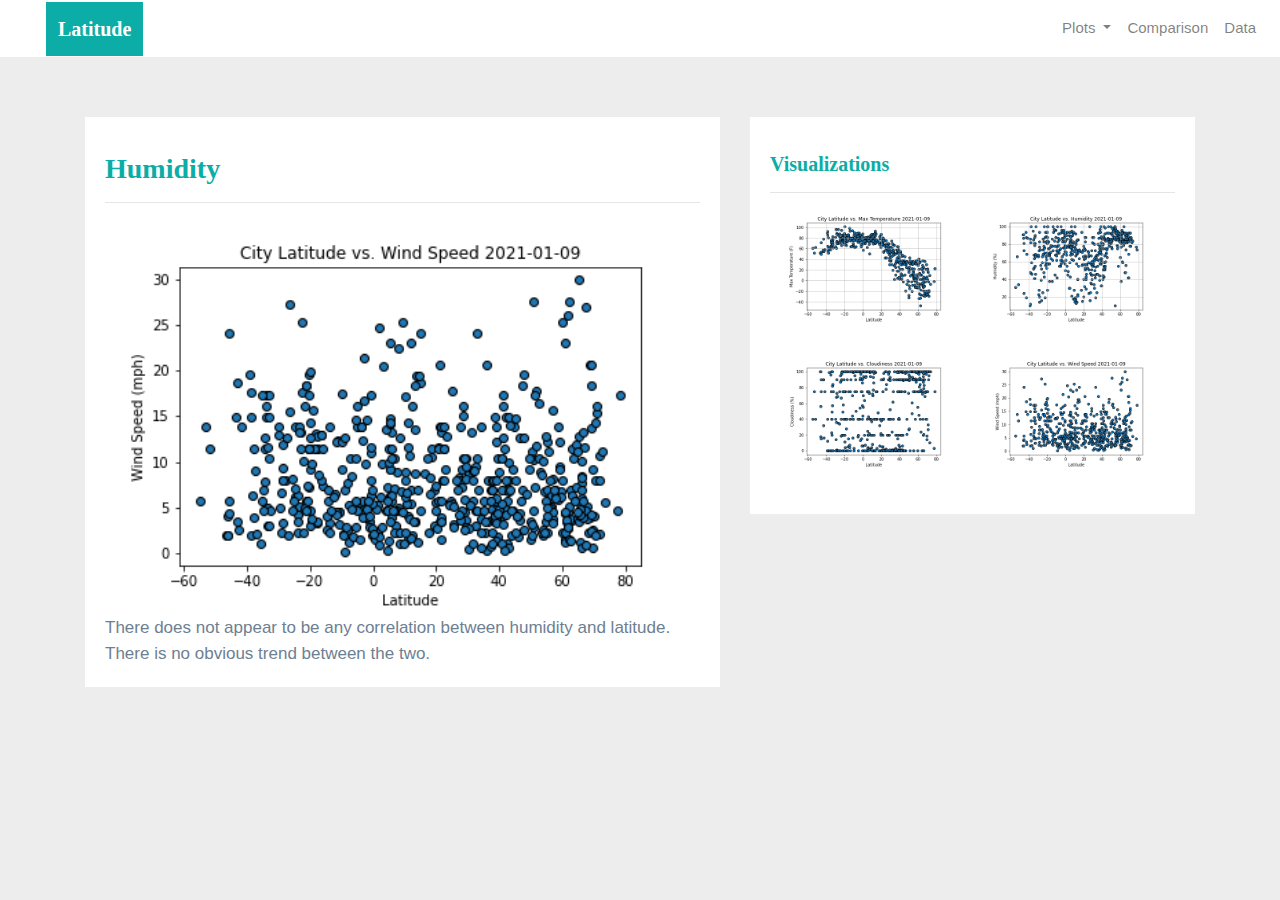
<file: humidity.html>
<!DOCTYPE html>
<html lang = 'en-us'>

<head>
    <meta charset="utf-8" />
    <meta http-equiv="X-UA-Compatible" content="IE=edge">
    <title>Visualization: Humidity</title>
    <meta name="viewport" content="width=device-width, initial-scale=1">

    <!----Link to CSS and Bootcamp----->
    <link rel="stylesheet" href="https://stackpath.bootstrapcdn.com/bootstrap/4.3.1/css/bootstrap.min.css" integrity="sha384-ggOyR0iXCbMQv3Xipma34MD+dH/1fQ784/j6cY/iJTQUOhcWr7x9JvoRxT2MZw1T" crossorigin="anonymous">
    <link rel="stylesheet" type="text/css" href="style.css">

    <script src="https://code.jquery.com/jquery-3.3.1.slim.min.js" integrity="sha384-q8i/X+965DzO0rT7abK41JStQIAqVgRVzpbzo5smXKp4YfRvH+8abtTE1Pi6jizo" crossorigin="anonymous"></script>
    <script src="https://cdnjs.cloudflare.com/ajax/libs/popper.js/1.14.7/umd/popper.min.js" integrity="sha384-UO2eT0CpHqdSJQ6hJty5KVphtPhzWj9WO1clHTMGa3JDZwrnQq4sF86dIHNDz0W1" crossorigin="anonymous"></script>
    <script src="https://stackpath.bootstrapcdn.com/bootstrap/4.3.1/js/bootstrap.min.js" integrity="sha384-JjSmVgyd0p3pXB1rRibZUAYoIIy6OrQ6VrjIEaFf/nJGzIxFDsf4x0xIM+B07jRM" crossorigin="anonymous"></script>
</head>

<body>
    <!-- Navigation Section -->
    <div class="navigation">
        <nav class="navbar navbar-expand-lg navbar-light">
          <a class="navbar-brand" style="background-color: #0BADA6;" href="index.html">Latitude</a>
          <button class="navbar-toggler  border border-white" type="button" data-toggle="collapse" data-target="#navbarNavDropdown"
            aria-controls="navbarNavDropdown" aria-expanded="false" aria-label="Toggle navigation">
            <span class="navbar-toggler-icon"></span>
          </button>
          <div class="collapse navbar-collapse" id="navbarNavDropdown">
            <ul class="navbar-nav ml-auto">
              <li class="nav-item dropdown">
                <a class="nav-link dropdown-toggle" href="#" id="navbarDropdownMenuLink" data-toggle="dropdown"
                  aria-haspopup="true" aria-expanded="false">
                  Plots
                </a>
                <div class="dropdown-menu" aria-labelledby="navbarDropdownMenuLink">
                  <a class="dropdown-item" href="max_temperature.html">Max Temperature</a>
                  <a class="dropdown-item" href="humidity.html">Humidity</a>
                  <a class="dropdown-item" href="cloudiness.html">Cloudiness</a>
                  <a class="dropdown-item" href="wind_speed.html">Wind Speed</a>
                </div>
              </li>
              <li class="nav-item">
                <a class="nav-link" href="comparisons.html">Comparison</a>
              </li>
              <li class="nav-item">
                <a class="nav-link" href="data.html">Data</a>
              </li>
            </ul>
          </div>
        </nav>
      </div>
      <!-- Content Section -->
      <div class="container">
          <div class="row">
              <div class="col-lg-7 col-md-12">
                  <!-- Left Box -->
                  <div class="box" style="padding-bottom:5px;">
                    <h3 class="title">Humidity</h3>
                    <hr>
                    <img src="Images/Fig4.png" alt="Latitude vs. Humidity">
                    <p>There does not appear to be any correlation between humidity and latitude.  There is no obvious trend between the two.</p>
                </div>
              </div>
              <!-- Right Box -->
              <div class="col-lg-5 col-md-12">
                  <div class="box">
                      <h5 class="title">Visualizations</h5>
                      <hr>
                      <div class="container">
                        <div class="row" style="padding-bottom: 30px;">
                          <div class="col-6">
                            <a href="max_temperature.html">
                              <img class="panel" src="Images/Fig1.png" alt="Latitude vs. Max Temp">
                            </a>
                          </div>
                          <div class="col-6">
                            <a href="humidity.html">
                              <img class="panel" src="Images/Fig2.png" alt="Latitude vs. Humidity">
                            </a>
                          </div>
                        </div>
                        <div class="row" style="padding-bottom: 30px;">
                          <div class="col-6">
                            <a href="cloudiness.html">
                              <img class="panel" src="Images/Fig3.png" alt="Latitude vs. Cloudiness">
                            </a>
                          </div>
                          <div class="col-6">
                            <a href="wind_speed.html">
                              <img class="panel" src="Images/Fig4.png" alt="Latitude vs. Wind Speed">
                            </a>
                          </div>
                    </div>
                  </div>
              </div>
          </div>
      </div>
</body>
</file>
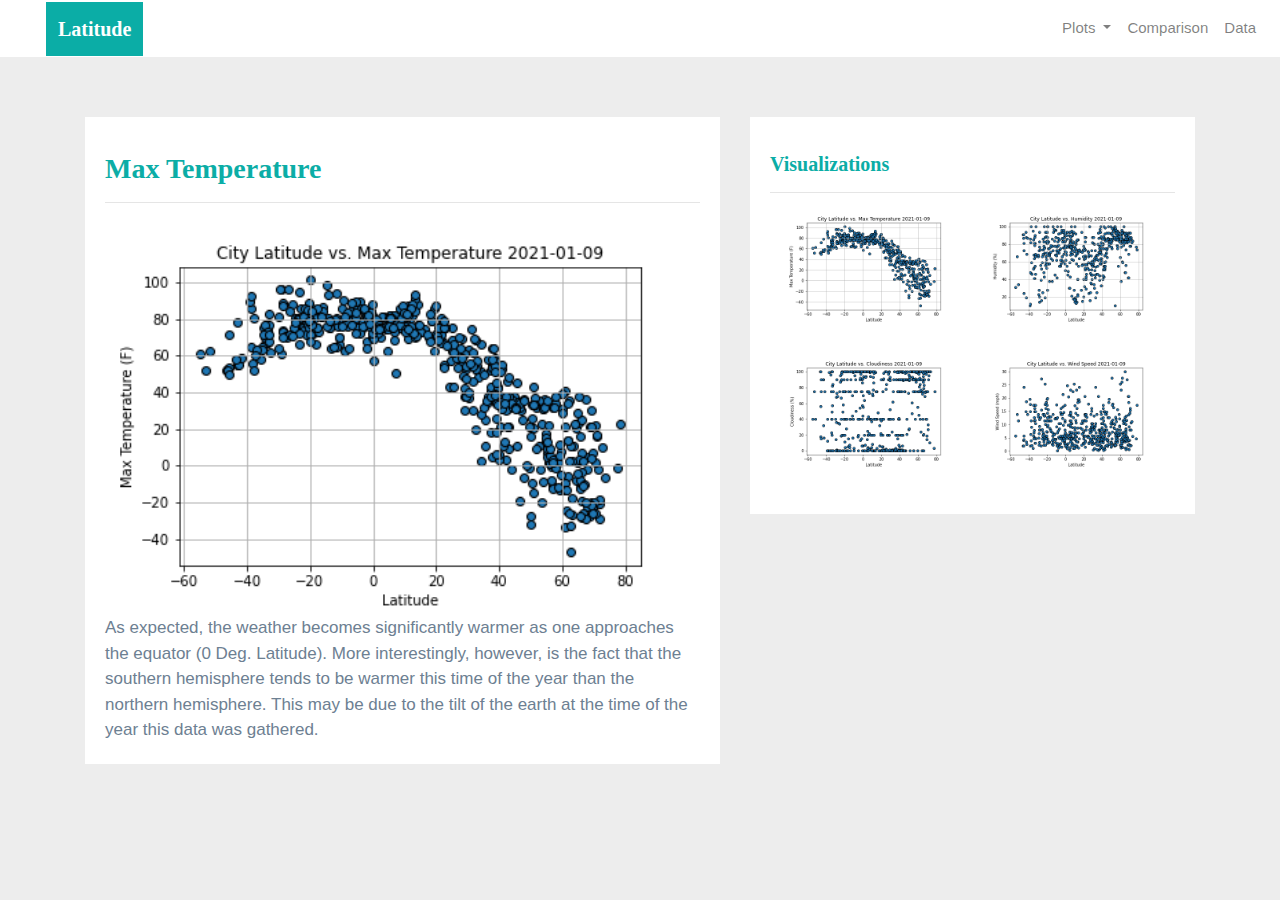
<file: max_temperature.html>
<!DOCTYPE html>
<html lang = 'en-us'>

<head>
    <meta charset="utf-8" />
    <meta http-equiv="X-UA-Compatible" content="IE=edge">
    <title>Visualization: Max Temperature</title>
    <meta name="viewport" content="width=device-width, initial-scale=1">

    <!----Link to CSS and Bootcamp----->
    <link rel="stylesheet" href="https://stackpath.bootstrapcdn.com/bootstrap/4.3.1/css/bootstrap.min.css" integrity="sha384-ggOyR0iXCbMQv3Xipma34MD+dH/1fQ784/j6cY/iJTQUOhcWr7x9JvoRxT2MZw1T" crossorigin="anonymous">
    <link rel="stylesheet" type="text/css" href="style.css">

    <script src="https://code.jquery.com/jquery-3.3.1.slim.min.js" integrity="sha384-q8i/X+965DzO0rT7abK41JStQIAqVgRVzpbzo5smXKp4YfRvH+8abtTE1Pi6jizo" crossorigin="anonymous"></script>
    <script src="https://cdnjs.cloudflare.com/ajax/libs/popper.js/1.14.7/umd/popper.min.js" integrity="sha384-UO2eT0CpHqdSJQ6hJty5KVphtPhzWj9WO1clHTMGa3JDZwrnQq4sF86dIHNDz0W1" crossorigin="anonymous"></script>
    <script src="https://stackpath.bootstrapcdn.com/bootstrap/4.3.1/js/bootstrap.min.js" integrity="sha384-JjSmVgyd0p3pXB1rRibZUAYoIIy6OrQ6VrjIEaFf/nJGzIxFDsf4x0xIM+B07jRM" crossorigin="anonymous"></script>
</head>

<body>
    <!-- Navigation Section -->
    <div class="navigation">
        <nav class="navbar navbar-expand-lg navbar-light">
          <a class="navbar-brand" style="background-color: #0BADA6;" href="index.html">Latitude</a>
          <button class="navbar-toggler  border border-white" type="button" data-toggle="collapse" data-target="#navbarNavDropdown"
            aria-controls="navbarNavDropdown" aria-expanded="false" aria-label="Toggle navigation">
            <span class="navbar-toggler-icon"></span>
          </button>
          <div class="collapse navbar-collapse" id="navbarNavDropdown">
            <ul class="navbar-nav ml-auto">
              <li class="nav-item dropdown">
                <a class="nav-link dropdown-toggle" href="#" id="navbarDropdownMenuLink" data-toggle="dropdown"
                  aria-haspopup="true" aria-expanded="false">
                  Plots
                </a>
                <div class="dropdown-menu" aria-labelledby="navbarDropdownMenuLink">
                  <a class="dropdown-item" href="max_temperature.html">Max Temperature</a>
                  <a class="dropdown-item" href="humidity.html">Humidity</a>
                  <a class="dropdown-item" href="cloudiness.html">Cloudiness</a>
                  <a class="dropdown-item" href="wind_speed.html">Wind Speed</a>
                </div>
              </li>
              <li class="nav-item">
                <a class="nav-link" href="comparisons.html">Comparison</a>
              </li>
              <li class="nav-item">
                <a class="nav-link" href="data.html">Data</a>
              </li>
            </ul>
          </div>
        </nav>
      </div>
      <!-- Content Section -->
      <div class="container">
          <div class="row">
              <div class="col-lg-7 col-md-12">
                  <!-- Left Box -->
                  <div class="box" style="padding-bottom:5px;">
                    <h3 class="title">Max Temperature</h3>
                    <hr>
                    <img src="Images/Fig1.png" alt="Latitude vs. Max Temp">
                    <p>As expected, the weather becomes significantly warmer as one approaches the equator (0 Deg. Latitude).
                        More interestingly, however, is the fact that the southern hemisphere tends to be warmer this time of the
                        year than the northern hemisphere. This may be due to the tilt of the earth at the time of the year this
                        data was gathered.</p>
                </div>
              </div>
              <div class="col-lg-5 col-md-12">
                  <div class="box">
                      <h5 class="title">Visualizations</h5>
                      <hr>
                      <div class="container">
                        <div class="row" style="padding-bottom: 30px;">
                          <div class="col-6">
                            <a href="max_temperature.html">
                              <img class="panel" src="Images/Fig1.png" alt="Latitude vs. Max Temp">
                            </a>
                          </div>
                          <div class="col-6">
                            <a href="humidity.html">
                              <img class="panel" src="Images/Fig2.png" alt="Latitude vs. Humidity">
                            </a>
                          </div>
                        </div>
                        <div class="row" style="padding-bottom: 30px;">
                          <div class="col-6">
                            <a href="cloudiness.html">
                              <img class="panel" src="Images/Fig3.png" alt="Latitude vs. Cloudiness">
                            </a>
                          </div>
                          <div class="col-6">
                            <a href="wind_speed.html">
                              <img class="panel" src="Images/Fig4.png" alt="Latitude vs. Wind Speed">
                            </a>
                          </div>
                    </div>
                  </div>
              </div>
          </div>
      </div>
    </body>
</file>
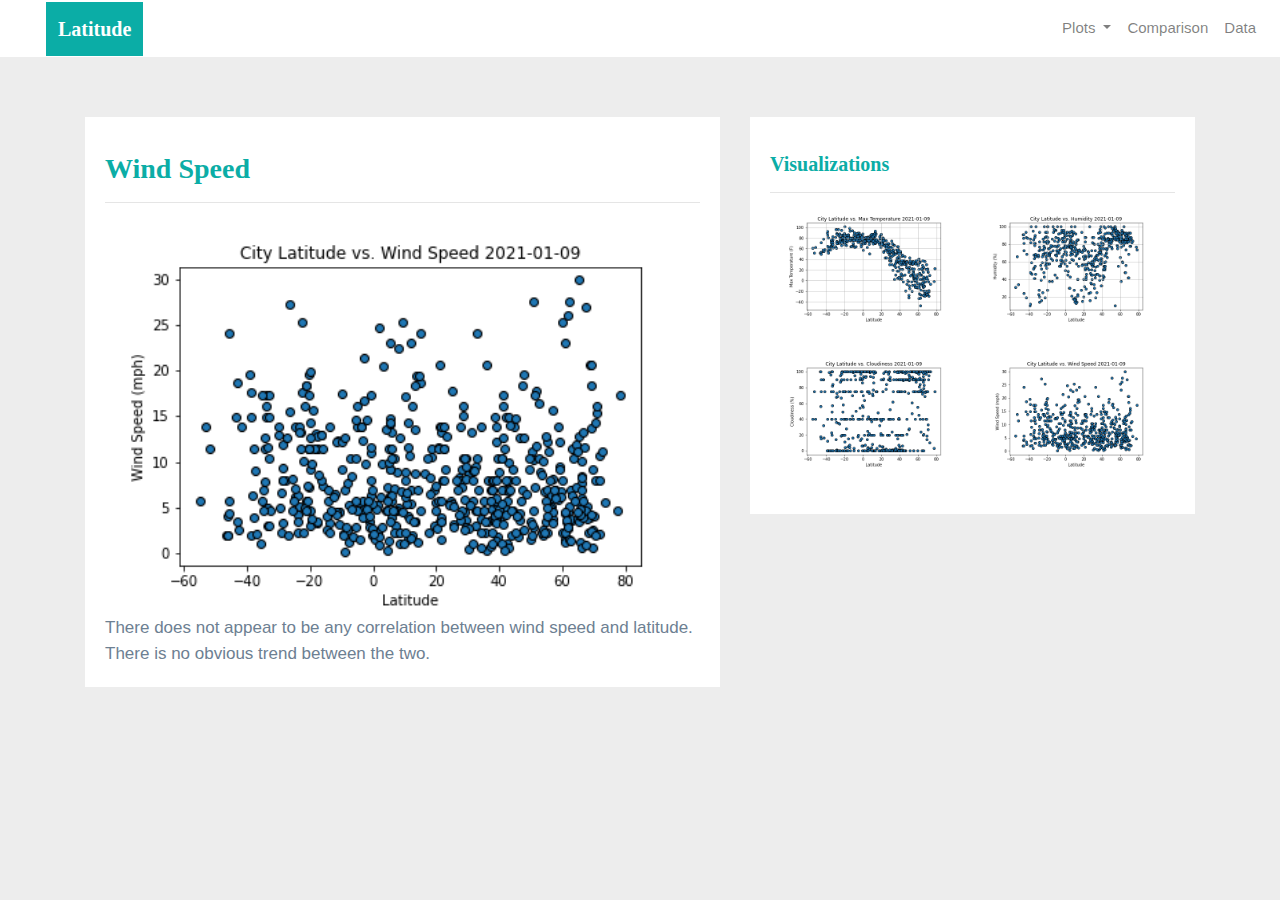
<file: wind_speed.html>
<!DOCTYPE html>
<html lang = 'en-us'>

<head>
    <meta charset="utf-8" />
    <meta http-equiv="X-UA-Compatible" content="IE=edge">
    <title>Visualization: Wind Speed</title>
    <meta name="viewport" content="width=device-width, initial-scale=1">

    <!----Link to CSS and Bootcamp----->
    <link rel="stylesheet" href="https://stackpath.bootstrapcdn.com/bootstrap/4.3.1/css/bootstrap.min.css" integrity="sha384-ggOyR0iXCbMQv3Xipma34MD+dH/1fQ784/j6cY/iJTQUOhcWr7x9JvoRxT2MZw1T" crossorigin="anonymous">
    <link rel="stylesheet" type="text/css" href="style.css">

    <script src="https://code.jquery.com/jquery-3.3.1.slim.min.js" integrity="sha384-q8i/X+965DzO0rT7abK41JStQIAqVgRVzpbzo5smXKp4YfRvH+8abtTE1Pi6jizo" crossorigin="anonymous"></script>
    <script src="https://cdnjs.cloudflare.com/ajax/libs/popper.js/1.14.7/umd/popper.min.js" integrity="sha384-UO2eT0CpHqdSJQ6hJty5KVphtPhzWj9WO1clHTMGa3JDZwrnQq4sF86dIHNDz0W1" crossorigin="anonymous"></script>
    <script src="https://stackpath.bootstrapcdn.com/bootstrap/4.3.1/js/bootstrap.min.js" integrity="sha384-JjSmVgyd0p3pXB1rRibZUAYoIIy6OrQ6VrjIEaFf/nJGzIxFDsf4x0xIM+B07jRM" crossorigin="anonymous"></script>
</head>

<body>
    <!-- Navigation Section -->
    <div class="navigation">
        <nav class="navbar navbar-expand-lg navbar-light">
          <a class="navbar-brand" style="background-color: #0BADA6;" href="index.html">Latitude</a>
          <button class="navbar-toggler  border border-white" type="button" data-toggle="collapse" data-target="#navbarNavDropdown"
            aria-controls="navbarNavDropdown" aria-expanded="false" aria-label="Toggle navigation">
            <span class="navbar-toggler-icon"></span>
          </button>
          <div class="collapse navbar-collapse" id="navbarNavDropdown">
            <ul class="navbar-nav ml-auto">
              <li class="nav-item dropdown">
                <a class="nav-link dropdown-toggle" href="#" id="navbarDropdownMenuLink" data-toggle="dropdown"
                  aria-haspopup="true" aria-expanded="false">
                  Plots
                </a>
                <div class="dropdown-menu" aria-labelledby="navbarDropdownMenuLink">
                  <a class="dropdown-item" href="max_temperature.html">Max Temperature</a>
                  <a class="dropdown-item" href="humidity.html">Humidity</a>
                  <a class="dropdown-item" href="cloudiness.html">Cloudiness</a>
                  <a class="dropdown-item" href="wind_speed.html">Wind Speed</a>
                </div>
              </li>
              <li class="nav-item">
                <a class="nav-link" href="comparisons.html">Comparison</a>
              </li>
              <li class="nav-item">
                <a class="nav-link" href="data.html">Data</a>
              </li>
            </ul>
          </div>
        </nav>
      </div>
      <!-- Content Section -->
      <div class="container">
          <div class="row">
              <div class="col-lg-7 col-md-12">
                  <!-- Left Box -->
                  <div class="box" style="padding-bottom:5px;">
                    <h3 class="title">Wind Speed</h3>
                    <hr>
                    <img src="Images/Fig4.png" alt="Latitude vs. Wind Speed">
                    <p>There does not appear to be any correlation between wind speed and latitude.  
                       There is no obvious trend between the two.</p>
                </div>
              </div>
              <!-- Right Box -->
              <div class="col-lg-5 col-md-12">
                  <div class="box">
                      <h5 class="title">Visualizations</h5>
                      <hr>
                      <div class="container">
                        <div class="row" style="padding-bottom: 30px;">
                          <div class="col-6">
                            <a href="max_temperature.html">
                              <img class="panel" src="Images/Fig1.png" alt="Latitude vs. Max Temp">
                            </a>
                          </div>
                          <div class="col-6">
                            <a href="humidity.html">
                              <img class="panel" src="Images/Fig2.png" alt="Latitude vs. Humidity">
                            </a>
                          </div>
                        </div>
                        <div class="row" style="padding-bottom: 30px;">
                          <div class="col-6">
                            <a href="cloudiness.html">
                              <img class="panel" src="Images/Fig3.png" alt="Latitude vs. Cloudiness">
                            </a>
                          </div>
                          <div class="col-6">
                            <a href="wind_speed.html">
                              <img class="panel" src="Images/Fig4.png" alt="Latitude vs. Wind Speed">
                            </a>
                          </div>
                    </div>
                  </div>
              </div>
          </div>
      </div>
</body>
</file>
<file: style.css>
/* Body */
body {
    background-color: #EDEDED; 
}
  
  
  /* Navbar */
  .navbar {
      max-height: 57px; 
  }
  .navigation .navbar-brand {
      color: white; 
      margin-left: 30px; 
      padding: 12px;
      font-weight: bold; 
      background-color: #0BADA6;
      font-family: Georgia, 'Times New Roman', Times, serif;
  }
  .navbar {
      background-color: white; 
      font-size: 15px; 
  }
  .active, .dropdown-menu .dropdown-item:active a:hover {
      background-color:#E7E7E7; 
  }
  .dropdown-item {
      color: #6D8092; 
  }
  .dropdown .dropdown-menu .dropdown-item:active, .dropdown .dropdown-menu .dropdown-item:hover {
      background-color:#E7E7E7; 
  }

  a {
      color: #6D8092;
      font-size: 15px; 
  }
  .nav-link:hover {
      background-color:#E7E7E7;
  }
  
  .navbar-brand:hover {
      color: rgb(175, 175, 175);
  }
  

  /* Images */
  img {
    width:100%;
    height:100%;
  }
  .active, .panel:hover {
      border-color:#0BADA6;
      border-style: solid; 
    
  }

  .vizualization {
      width:50%;
      height:50%;
  }
  
  /* Title Class */
  .title {
      color: #0BADA6;  
      font-family: Georgia, 'Times New Roman', Times, serif;
      font-weight: bolder; 
      padding-top: 25px; 
  }

  #graphs {
      text-align: center;
      font-size: large;
      font-weight: bolder;
  }

  /* Paragraphs */
  p {
      color: #6D8092;
      font-family: Arial, Helvetica, sans-serif;
      font-size: 17px; 
  }

  
  .box {
      margin-top: 60px; 
      margin-bottom: 62px; 
      padding: 10px 20px 15px; 
      color:black;
      background-color: white; 
  
  }

  /* Tables */
  .table {
      font-size: 15px; 
      border-top-color: white; 
  }

  th {
      text-align: left;
      font-size: small;
  }



  /* Media Queries */
  @media(max-width: 992px) {
      .navbar-expand-lg {
          background-color: #0BADA6;
        }
      .navbar {
          max-height: none; 
          padding: inherit;
        }

      .navbar div {
          margin: inherit; 
          background-color: white;  
        }

      .navbar-brand {
          padding: 10px; 
        }
  
      button {
          margin-right: 30px; 
        }

      button:focus {
          outline: 1px dotted;
          outline: 5px auto -webkit-focusring-color;
        }

    }
</file>
